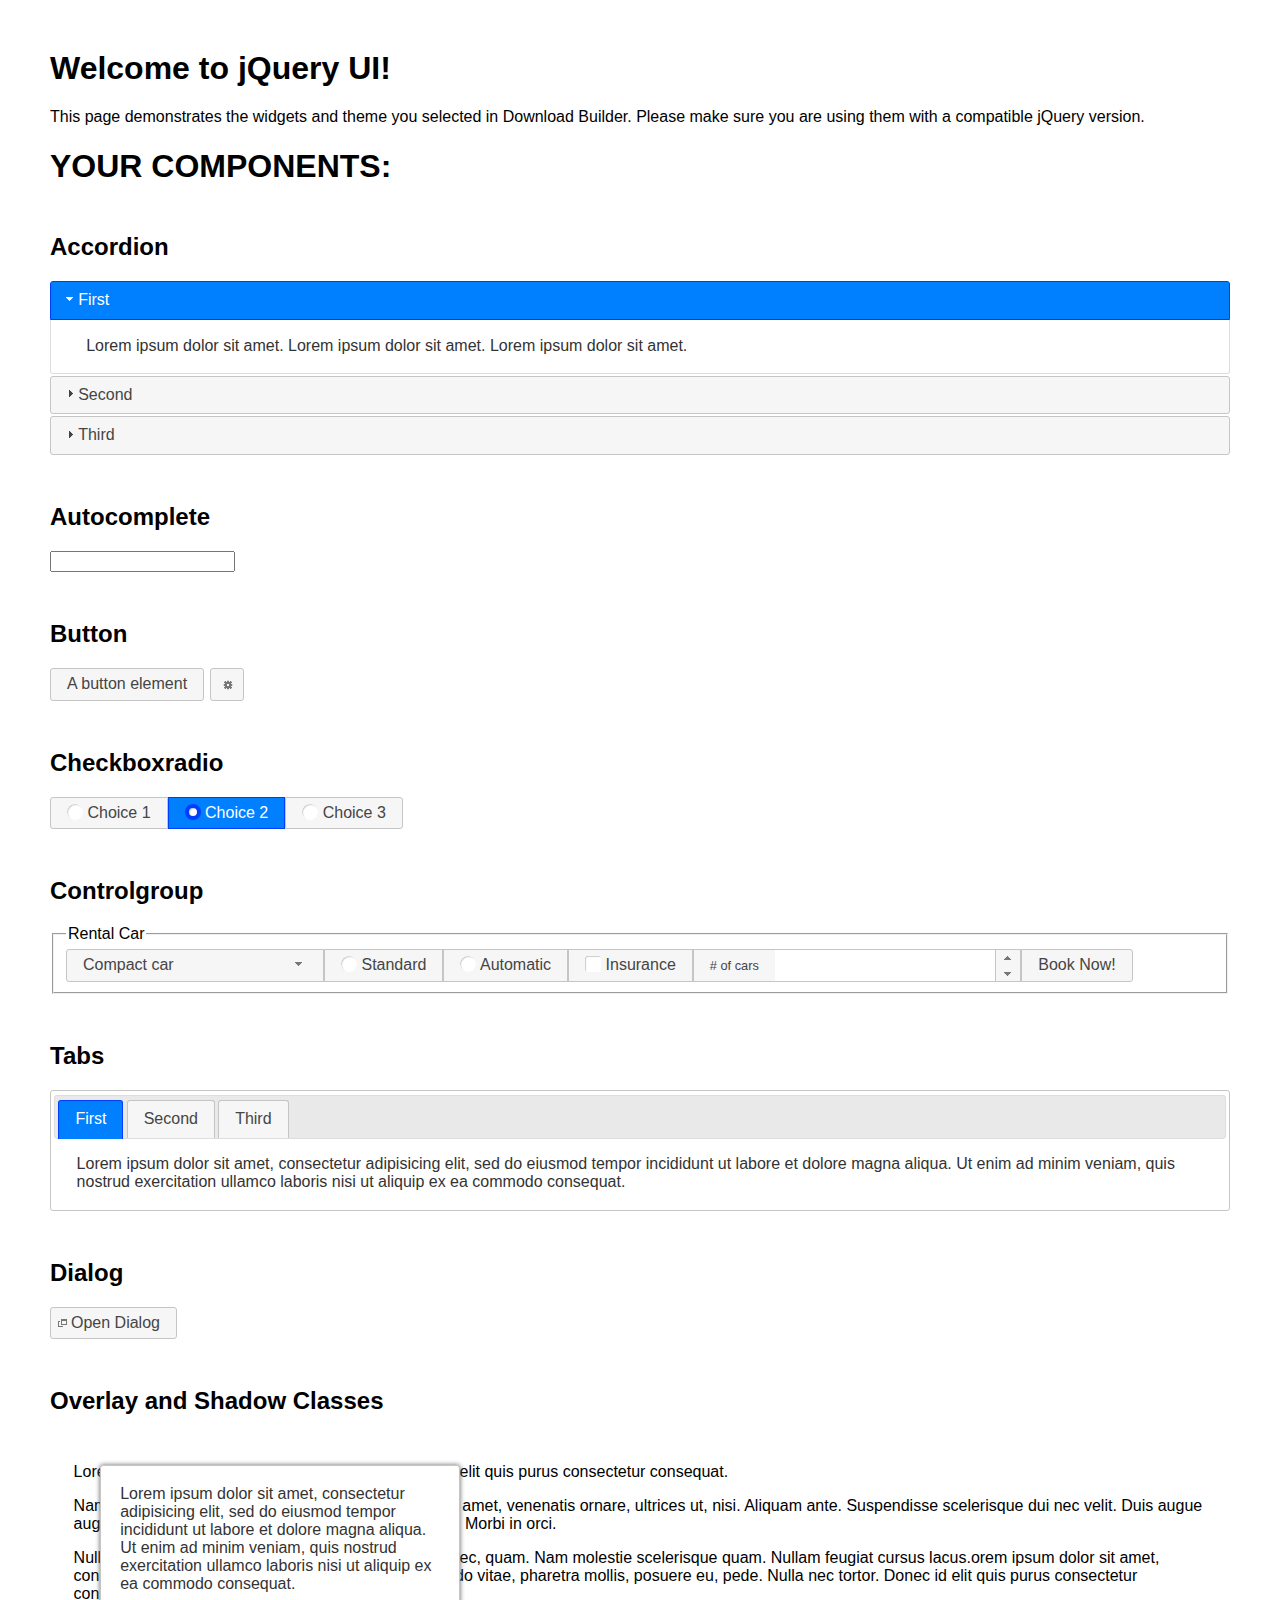
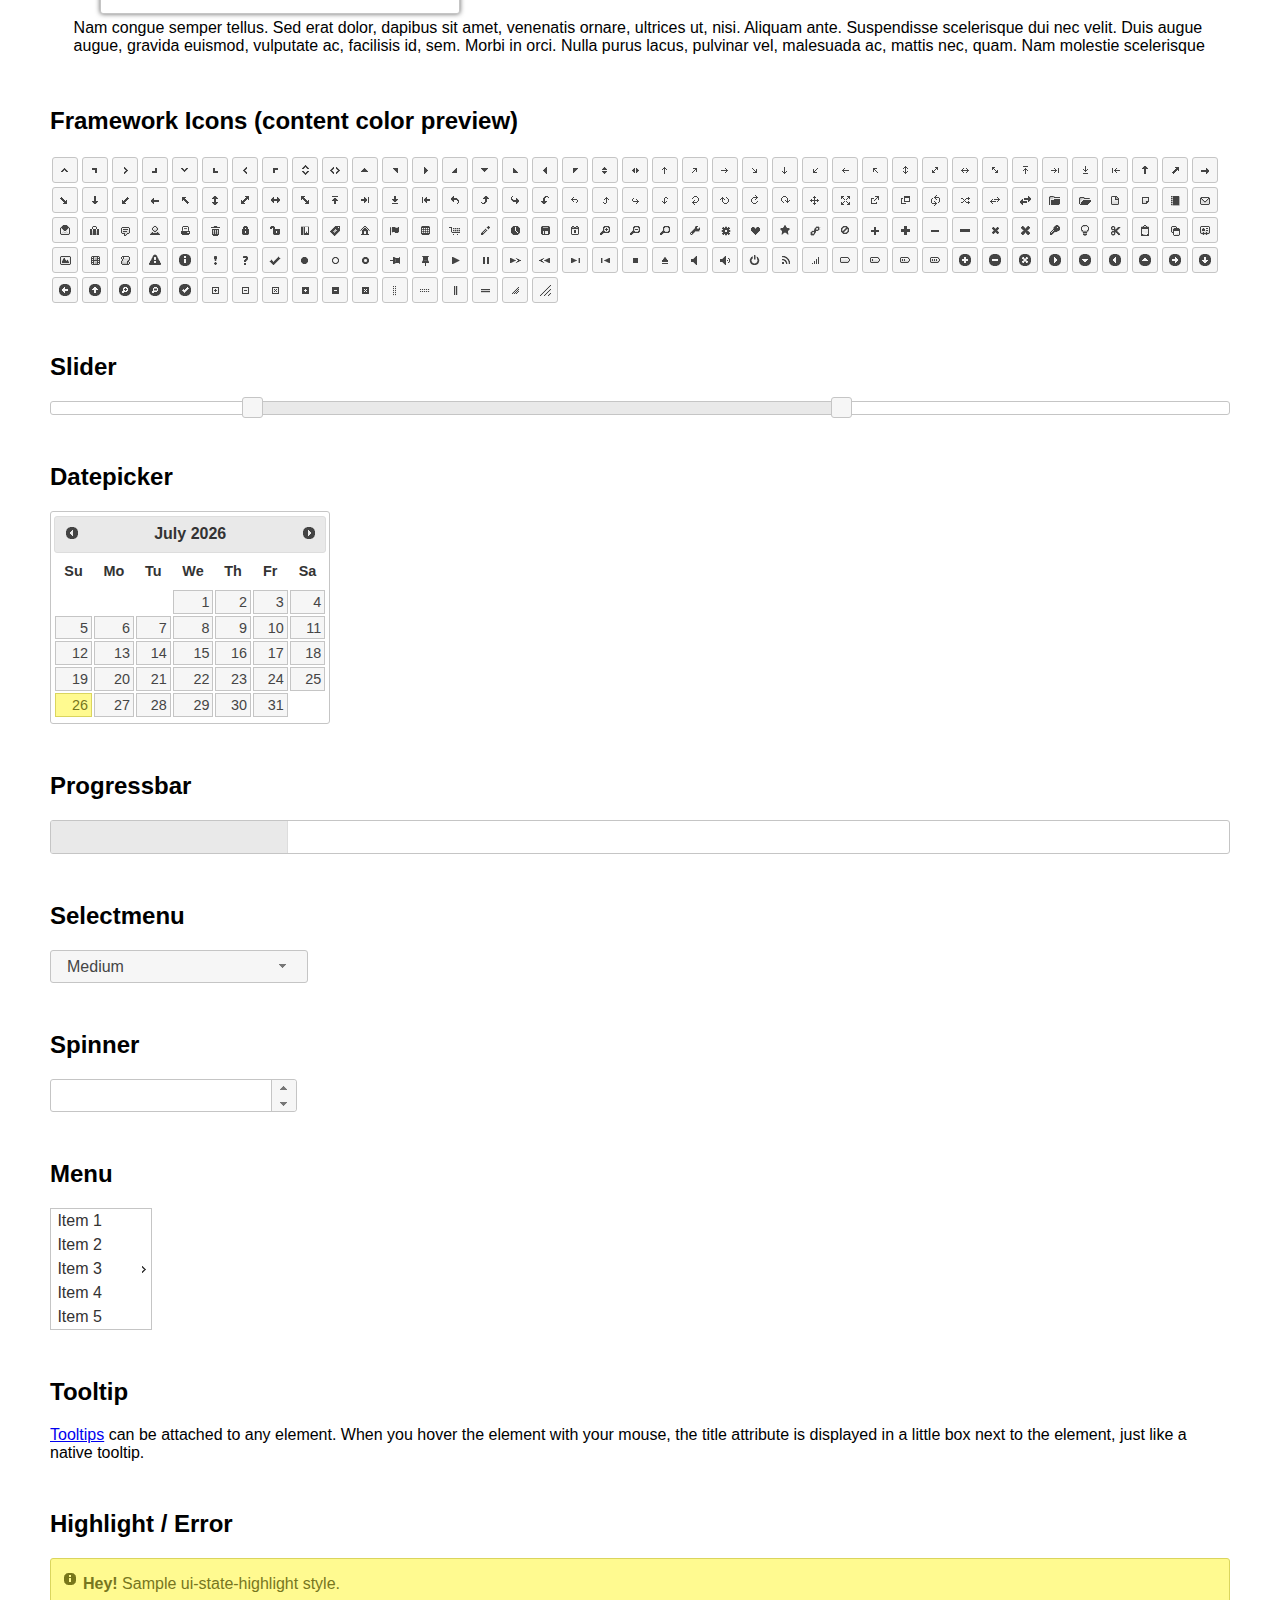
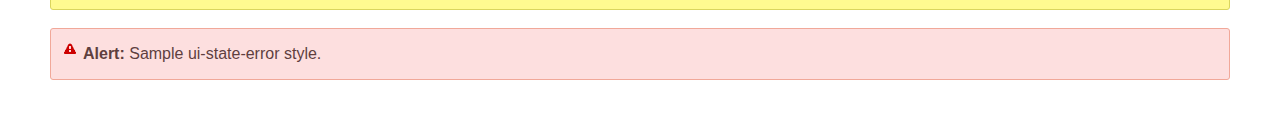
<file: vendor/jqueryui/index.html>
<!doctype html>
<html lang="us">
<head>
	<meta charset="utf-8">
	<title>jQuery UI Example Page</title>
	<link href="jquery-ui.css" rel="stylesheet">
	<style>
	body{
		font-family: "Trebuchet MS", sans-serif;
		margin: 50px;
	}
	.demoHeaders {
		margin-top: 2em;
	}
	#dialog-link {
		padding: .4em 1em .4em 20px;
		text-decoration: none;
		position: relative;
	}
	#dialog-link span.ui-icon {
		margin: 0 5px 0 0;
		position: absolute;
		left: .2em;
		top: 50%;
		margin-top: -8px;
	}
	#icons {
		margin: 0;
		padding: 0;
	}
	#icons li {
		margin: 2px;
		position: relative;
		padding: 4px 0;
		cursor: pointer;
		float: left;
		list-style: none;
	}
	#icons span.ui-icon {
		float: left;
		margin: 0 4px;
	}
	.fakewindowcontain .ui-widget-overlay {
		position: absolute;
	}
	select {
		width: 200px;
	}
	</style>
</head>
<body>

<h1>Welcome to jQuery UI!</h1>

<div class="ui-widget">
	<p>This page demonstrates the widgets and theme you selected in Download Builder. Please make sure you are using them with a compatible jQuery version.</p>
</div>

<h1>YOUR COMPONENTS:</h1>


<!-- Accordion -->
<h2 class="demoHeaders">Accordion</h2>
<div id="accordion">
	<h3>First</h3>
	<div>Lorem ipsum dolor sit amet. Lorem ipsum dolor sit amet. Lorem ipsum dolor sit amet.</div>
	<h3>Second</h3>
	<div>Phasellus mattis tincidunt nibh.</div>
	<h3>Third</h3>
	<div>Nam dui erat, auctor a, dignissim quis.</div>
</div>



<!-- Autocomplete -->
<h2 class="demoHeaders">Autocomplete</h2>
<div>
	<input id="autocomplete" title="type &quot;a&quot;">
</div>



<!-- Button -->
<h2 class="demoHeaders">Button</h2>
<button id="button">A button element</button>
<button id="button-icon">An icon-only button</button>



<!-- Checkboxradio -->
<h2 class="demoHeaders">Checkboxradio</h2>
<form style="margin-top: 1em;">
	<div id="radioset">
		<input type="radio" id="radio1" name="radio"><label for="radio1">Choice 1</label>
		<input type="radio" id="radio2" name="radio" checked="checked"><label for="radio2">Choice 2</label>
		<input type="radio" id="radio3" name="radio"><label for="radio3">Choice 3</label>
	</div>
</form>



<!-- Controlgroup -->
<h2 class="demoHeaders">Controlgroup</h2>
<fieldset>
	<legend>Rental Car</legend>
	<div id="controlgroup">
		<select id="car-type">
			<option>Compact car</option>
			<option>Midsize car</option>
			<option>Full size car</option>
			<option>SUV</option>
			<option>Luxury</option>
			<option>Truck</option>
			<option>Van</option>
		</select>
		<label for="transmission-standard">Standard</label>
		<input type="radio" name="transmission" id="transmission-standard">
		<label for="transmission-automatic">Automatic</label>
		<input type="radio" name="transmission" id="transmission-automatic">
		<label for="insurance">Insurance</label>
		<input type="checkbox" name="insurance" id="insurance">
		<label for="horizontal-spinner" class="ui-controlgroup-label"># of cars</label>
		<input id="horizontal-spinner" class="ui-spinner-input">
		<button>Book Now!</button>
	</div>
</fieldset>



<!-- Tabs -->
<h2 class="demoHeaders">Tabs</h2>
<div id="tabs">
	<ul>
		<li><a href="#tabs-1">First</a></li>
		<li><a href="#tabs-2">Second</a></li>
		<li><a href="#tabs-3">Third</a></li>
	</ul>
	<div id="tabs-1">Lorem ipsum dolor sit amet, consectetur adipisicing elit, sed do eiusmod tempor incididunt ut labore et dolore magna aliqua. Ut enim ad minim veniam, quis nostrud exercitation ullamco laboris nisi ut aliquip ex ea commodo consequat.</div>
	<div id="tabs-2">Phasellus mattis tincidunt nibh. Cras orci urna, blandit id, pretium vel, aliquet ornare, felis. Maecenas scelerisque sem non nisl. Fusce sed lorem in enim dictum bibendum.</div>
	<div id="tabs-3">Nam dui erat, auctor a, dignissim quis, sollicitudin eu, felis. Pellentesque nisi urna, interdum eget, sagittis et, consequat vestibulum, lacus. Mauris porttitor ullamcorper augue.</div>
</div>



<h2 class="demoHeaders">Dialog</h2>
<p>
	<button id="dialog-link" class="ui-button ui-corner-all ui-widget">
		<span class="ui-icon ui-icon-newwin"></span>Open Dialog
	</button>
</p>

<h2 class="demoHeaders">Overlay and Shadow Classes</h2>
<div style="position: relative; width: 96%; height: 200px; padding:1% 2%; overflow:hidden;" class="fakewindowcontain">
	<p>Lorem ipsum dolor sit amet,  Nulla nec tortor. Donec id elit quis purus consectetur consequat. </p><p>Nam congue semper tellus. Sed erat dolor, dapibus sit amet, venenatis ornare, ultrices ut, nisi. Aliquam ante. Suspendisse scelerisque dui nec velit. Duis augue augue, gravida euismod, vulputate ac, facilisis id, sem. Morbi in orci. </p><p>Nulla purus lacus, pulvinar vel, malesuada ac, mattis nec, quam. Nam molestie scelerisque quam. Nullam feugiat cursus lacus.orem ipsum dolor sit amet, consectetur adipiscing elit. Donec libero risus, commodo vitae, pharetra mollis, posuere eu, pede. Nulla nec tortor. Donec id elit quis purus consectetur consequat. </p><p>Nam congue semper tellus. Sed erat dolor, dapibus sit amet, venenatis ornare, ultrices ut, nisi. Aliquam ante. Suspendisse scelerisque dui nec velit. Duis augue augue, gravida euismod, vulputate ac, facilisis id, sem. Morbi in orci. Nulla purus lacus, pulvinar vel, malesuada ac, mattis nec, quam. Nam molestie scelerisque quam. </p><p>Nullam feugiat cursus lacus.orem ipsum dolor sit amet, consectetur adipiscing elit. Donec libero risus, commodo vitae, pharetra mollis, posuere eu, pede. Nulla nec tortor. Donec id elit quis purus consectetur consequat. Nam congue semper tellus. Sed erat dolor, dapibus sit amet, venenatis ornare, ultrices ut, nisi. Aliquam ante. </p><p>Suspendisse scelerisque dui nec velit. Duis augue augue, gravida euismod, vulputate ac, facilisis id, sem. Morbi in orci. Nulla purus lacus, pulvinar vel, malesuada ac, mattis nec, quam. Nam molestie scelerisque quam. Nullam feugiat cursus lacus.orem ipsum dolor sit amet, consectetur adipiscing elit. Donec libero risus, commodo vitae, pharetra mollis, posuere eu, pede. Nulla nec tortor. Donec id elit quis purus consectetur consequat. Nam congue semper tellus. Sed erat dolor, dapibus sit amet, venenatis ornare, ultrices ut, nisi. </p>

	<!-- ui-dialog -->
	<div class="ui-widget-overlay ui-front"></div>
	<div style="position: absolute; width: 320px; left: 50px; top: 30px; padding: 1.2em" class="ui-widget ui-front ui-widget-content ui-corner-all ui-widget-shadow">
		Lorem ipsum dolor sit amet, consectetur adipisicing elit, sed do eiusmod tempor incididunt ut labore et dolore magna aliqua. Ut enim ad minim veniam, quis nostrud exercitation ullamco laboris nisi ut aliquip ex ea commodo consequat.
	</div>

</div>

<!-- ui-dialog -->
<div id="dialog" title="Dialog Title">
	<p>Lorem ipsum dolor sit amet, consectetur adipisicing elit, sed do eiusmod tempor incididunt ut labore et dolore magna aliqua. Ut enim ad minim veniam, quis nostrud exercitation ullamco laboris nisi ut aliquip ex ea commodo consequat.</p>
</div>



<h2 class="demoHeaders">Framework Icons (content color preview)</h2>
<ul id="icons" class="ui-widget ui-helper-clearfix">
	<li class="ui-state-default ui-corner-all" title=".ui-icon-caret-1-n"><span class="ui-icon ui-icon-caret-1-n"></span></li>
	<li class="ui-state-default ui-corner-all" title=".ui-icon-caret-1-ne"><span class="ui-icon ui-icon-caret-1-ne"></span></li>
	<li class="ui-state-default ui-corner-all" title=".ui-icon-caret-1-e"><span class="ui-icon ui-icon-caret-1-e"></span></li>
	<li class="ui-state-default ui-corner-all" title=".ui-icon-caret-1-se"><span class="ui-icon ui-icon-caret-1-se"></span></li>
	<li class="ui-state-default ui-corner-all" title=".ui-icon-caret-1-s"><span class="ui-icon ui-icon-caret-1-s"></span></li>
	<li class="ui-state-default ui-corner-all" title=".ui-icon-caret-1-sw"><span class="ui-icon ui-icon-caret-1-sw"></span></li>
	<li class="ui-state-default ui-corner-all" title=".ui-icon-caret-1-w"><span class="ui-icon ui-icon-caret-1-w"></span></li>
	<li class="ui-state-default ui-corner-all" title=".ui-icon-caret-1-nw"><span class="ui-icon ui-icon-caret-1-nw"></span></li>
	<li class="ui-state-default ui-corner-all" title=".ui-icon-caret-2-n-s"><span class="ui-icon ui-icon-caret-2-n-s"></span></li>
	<li class="ui-state-default ui-corner-all" title=".ui-icon-caret-2-e-w"><span class="ui-icon ui-icon-caret-2-e-w"></span></li>
	<li class="ui-state-default ui-corner-all" title=".ui-icon-triangle-1-n"><span class="ui-icon ui-icon-triangle-1-n"></span></li>
	<li class="ui-state-default ui-corner-all" title=".ui-icon-triangle-1-ne"><span class="ui-icon ui-icon-triangle-1-ne"></span></li>
	<li class="ui-state-default ui-corner-all" title=".ui-icon-triangle-1-e"><span class="ui-icon ui-icon-triangle-1-e"></span></li>
	<li class="ui-state-default ui-corner-all" title=".ui-icon-triangle-1-se"><span class="ui-icon ui-icon-triangle-1-se"></span></li>
	<li class="ui-state-default ui-corner-all" title=".ui-icon-triangle-1-s"><span class="ui-icon ui-icon-triangle-1-s"></span></li>
	<li class="ui-state-default ui-corner-all" title=".ui-icon-triangle-1-sw"><span class="ui-icon ui-icon-triangle-1-sw"></span></li>
	<li class="ui-state-default ui-corner-all" title=".ui-icon-triangle-1-w"><span class="ui-icon ui-icon-triangle-1-w"></span></li>
	<li class="ui-state-default ui-corner-all" title=".ui-icon-triangle-1-nw"><span class="ui-icon ui-icon-triangle-1-nw"></span></li>
	<li class="ui-state-default ui-corner-all" title=".ui-icon-triangle-2-n-s"><span class="ui-icon ui-icon-triangle-2-n-s"></span></li>
	<li class="ui-state-default ui-corner-all" title=".ui-icon-triangle-2-e-w"><span class="ui-icon ui-icon-triangle-2-e-w"></span></li>
	<li class="ui-state-default ui-corner-all" title=".ui-icon-arrow-1-n"><span class="ui-icon ui-icon-arrow-1-n"></span></li>
	<li class="ui-state-default ui-corner-all" title=".ui-icon-arrow-1-ne"><span class="ui-icon ui-icon-arrow-1-ne"></span></li>
	<li class="ui-state-default ui-corner-all" title=".ui-icon-arrow-1-e"><span class="ui-icon ui-icon-arrow-1-e"></span></li>
	<li class="ui-state-default ui-corner-all" title=".ui-icon-arrow-1-se"><span class="ui-icon ui-icon-arrow-1-se"></span></li>
	<li class="ui-state-default ui-corner-all" title=".ui-icon-arrow-1-s"><span class="ui-icon ui-icon-arrow-1-s"></span></li>
	<li class="ui-state-default ui-corner-all" title=".ui-icon-arrow-1-sw"><span class="ui-icon ui-icon-arrow-1-sw"></span></li>
	<li class="ui-state-default ui-corner-all" title=".ui-icon-arrow-1-w"><span class="ui-icon ui-icon-arrow-1-w"></span></li>
	<li class="ui-state-default ui-corner-all" title=".ui-icon-arrow-1-nw"><span class="ui-icon ui-icon-arrow-1-nw"></span></li>
	<li class="ui-state-default ui-corner-all" title=".ui-icon-arrow-2-n-s"><span class="ui-icon ui-icon-arrow-2-n-s"></span></li>
	<li class="ui-state-default ui-corner-all" title=".ui-icon-arrow-2-ne-sw"><span class="ui-icon ui-icon-arrow-2-ne-sw"></span></li>
	<li class="ui-state-default ui-corner-all" title=".ui-icon-arrow-2-e-w"><span class="ui-icon ui-icon-arrow-2-e-w"></span></li>
	<li class="ui-state-default ui-corner-all" title=".ui-icon-arrow-2-se-nw"><span class="ui-icon ui-icon-arrow-2-se-nw"></span></li>
	<li class="ui-state-default ui-corner-all" title=".ui-icon-arrowstop-1-n"><span class="ui-icon ui-icon-arrowstop-1-n"></span></li>
	<li class="ui-state-default ui-corner-all" title=".ui-icon-arrowstop-1-e"><span class="ui-icon ui-icon-arrowstop-1-e"></span></li>
	<li class="ui-state-default ui-corner-all" title=".ui-icon-arrowstop-1-s"><span class="ui-icon ui-icon-arrowstop-1-s"></span></li>
	<li class="ui-state-default ui-corner-all" title=".ui-icon-arrowstop-1-w"><span class="ui-icon ui-icon-arrowstop-1-w"></span></li>
	<li class="ui-state-default ui-corner-all" title=".ui-icon-arrowthick-1-n"><span class="ui-icon ui-icon-arrowthick-1-n"></span></li>
	<li class="ui-state-default ui-corner-all" title=".ui-icon-arrowthick-1-ne"><span class="ui-icon ui-icon-arrowthick-1-ne"></span></li>
	<li class="ui-state-default ui-corner-all" title=".ui-icon-arrowthick-1-e"><span class="ui-icon ui-icon-arrowthick-1-e"></span></li>
	<li class="ui-state-default ui-corner-all" title=".ui-icon-arrowthick-1-se"><span class="ui-icon ui-icon-arrowthick-1-se"></span></li>
	<li class="ui-state-default ui-corner-all" title=".ui-icon-arrowthick-1-s"><span class="ui-icon ui-icon-arrowthick-1-s"></span></li>
	<li class="ui-state-default ui-corner-all" title=".ui-icon-arrowthick-1-sw"><span class="ui-icon ui-icon-arrowthick-1-sw"></span></li>
	<li class="ui-state-default ui-corner-all" title=".ui-icon-arrowthick-1-w"><span class="ui-icon ui-icon-arrowthick-1-w"></span></li>
	<li class="ui-state-default ui-corner-all" title=".ui-icon-arrowthick-1-nw"><span class="ui-icon ui-icon-arrowthick-1-nw"></span></li>
	<li class="ui-state-default ui-corner-all" title=".ui-icon-arrowthick-2-n-s"><span class="ui-icon ui-icon-arrowthick-2-n-s"></span></li>
	<li class="ui-state-default ui-corner-all" title=".ui-icon-arrowthick-2-ne-sw"><span class="ui-icon ui-icon-arrowthick-2-ne-sw"></span></li>
	<li class="ui-state-default ui-corner-all" title=".ui-icon-arrowthick-2-e-w"><span class="ui-icon ui-icon-arrowthick-2-e-w"></span></li>
	<li class="ui-state-default ui-corner-all" title=".ui-icon-arrowthick-2-se-nw"><span class="ui-icon ui-icon-arrowthick-2-se-nw"></span></li>
	<li class="ui-state-default ui-corner-all" title=".ui-icon-arrowthickstop-1-n"><span class="ui-icon ui-icon-arrowthickstop-1-n"></span></li>
	<li class="ui-state-default ui-corner-all" title=".ui-icon-arrowthickstop-1-e"><span class="ui-icon ui-icon-arrowthickstop-1-e"></span></li>
	<li class="ui-state-default ui-corner-all" title=".ui-icon-arrowthickstop-1-s"><span class="ui-icon ui-icon-arrowthickstop-1-s"></span></li>
	<li class="ui-state-default ui-corner-all" title=".ui-icon-arrowthickstop-1-w"><span class="ui-icon ui-icon-arrowthickstop-1-w"></span></li>
	<li class="ui-state-default ui-corner-all" title=".ui-icon-arrowreturnthick-1-w"><span class="ui-icon ui-icon-arrowreturnthick-1-w"></span></li>
	<li class="ui-state-default ui-corner-all" title=".ui-icon-arrowreturnthick-1-n"><span class="ui-icon ui-icon-arrowreturnthick-1-n"></span></li>
	<li class="ui-state-default ui-corner-all" title=".ui-icon-arrowreturnthick-1-e"><span class="ui-icon ui-icon-arrowreturnthick-1-e"></span></li>
	<li class="ui-state-default ui-corner-all" title=".ui-icon-arrowreturnthick-1-s"><span class="ui-icon ui-icon-arrowreturnthick-1-s"></span></li>
	<li class="ui-state-default ui-corner-all" title=".ui-icon-arrowreturn-1-w"><span class="ui-icon ui-icon-arrowreturn-1-w"></span></li>
	<li class="ui-state-default ui-corner-all" title=".ui-icon-arrowreturn-1-n"><span class="ui-icon ui-icon-arrowreturn-1-n"></span></li>
	<li class="ui-state-default ui-corner-all" title=".ui-icon-arrowreturn-1-e"><span class="ui-icon ui-icon-arrowreturn-1-e"></span></li>
	<li class="ui-state-default ui-corner-all" title=".ui-icon-arrowreturn-1-s"><span class="ui-icon ui-icon-arrowreturn-1-s"></span></li>
	<li class="ui-state-default ui-corner-all" title=".ui-icon-arrowrefresh-1-w"><span class="ui-icon ui-icon-arrowrefresh-1-w"></span></li>
	<li class="ui-state-default ui-corner-all" title=".ui-icon-arrowrefresh-1-n"><span class="ui-icon ui-icon-arrowrefresh-1-n"></span></li>
	<li class="ui-state-default ui-corner-all" title=".ui-icon-arrowrefresh-1-e"><span class="ui-icon ui-icon-arrowrefresh-1-e"></span></li>
	<li class="ui-state-default ui-corner-all" title=".ui-icon-arrowrefresh-1-s"><span class="ui-icon ui-icon-arrowrefresh-1-s"></span></li>
	<li class="ui-state-default ui-corner-all" title=".ui-icon-arrow-4"><span class="ui-icon ui-icon-arrow-4"></span></li>
	<li class="ui-state-default ui-corner-all" title=".ui-icon-arrow-4-diag"><span class="ui-icon ui-icon-arrow-4-diag"></span></li>
	<li class="ui-state-default ui-corner-all" title=".ui-icon-extlink"><span class="ui-icon ui-icon-extlink"></span></li>
	<li class="ui-state-default ui-corner-all" title=".ui-icon-newwin"><span class="ui-icon ui-icon-newwin"></span></li>
	<li class="ui-state-default ui-corner-all" title=".ui-icon-refresh"><span class="ui-icon ui-icon-refresh"></span></li>
	<li class="ui-state-default ui-corner-all" title=".ui-icon-shuffle"><span class="ui-icon ui-icon-shuffle"></span></li>
	<li class="ui-state-default ui-corner-all" title=".ui-icon-transfer-e-w"><span class="ui-icon ui-icon-transfer-e-w"></span></li>
	<li class="ui-state-default ui-corner-all" title=".ui-icon-transferthick-e-w"><span class="ui-icon ui-icon-transferthick-e-w"></span></li>
	<li class="ui-state-default ui-corner-all" title=".ui-icon-folder-collapsed"><span class="ui-icon ui-icon-folder-collapsed"></span></li>
	<li class="ui-state-default ui-corner-all" title=".ui-icon-folder-open"><span class="ui-icon ui-icon-folder-open"></span></li>
	<li class="ui-state-default ui-corner-all" title=".ui-icon-document"><span class="ui-icon ui-icon-document"></span></li>
	<li class="ui-state-default ui-corner-all" title=".ui-icon-document-b"><span class="ui-icon ui-icon-document-b"></span></li>
	<li class="ui-state-default ui-corner-all" title=".ui-icon-note"><span class="ui-icon ui-icon-note"></span></li>
	<li class="ui-state-default ui-corner-all" title=".ui-icon-mail-closed"><span class="ui-icon ui-icon-mail-closed"></span></li>
	<li class="ui-state-default ui-corner-all" title=".ui-icon-mail-open"><span class="ui-icon ui-icon-mail-open"></span></li>
	<li class="ui-state-default ui-corner-all" title=".ui-icon-suitcase"><span class="ui-icon ui-icon-suitcase"></span></li>
	<li class="ui-state-default ui-corner-all" title=".ui-icon-comment"><span class="ui-icon ui-icon-comment"></span></li>
	<li class="ui-state-default ui-corner-all" title=".ui-icon-person"><span class="ui-icon ui-icon-person"></span></li>
	<li class="ui-state-default ui-corner-all" title=".ui-icon-print"><span class="ui-icon ui-icon-print"></span></li>
	<li class="ui-state-default ui-corner-all" title=".ui-icon-trash"><span class="ui-icon ui-icon-trash"></span></li>
	<li class="ui-state-default ui-corner-all" title=".ui-icon-locked"><span class="ui-icon ui-icon-locked"></span></li>
	<li class="ui-state-default ui-corner-all" title=".ui-icon-unlocked"><span class="ui-icon ui-icon-unlocked"></span></li>
	<li class="ui-state-default ui-corner-all" title=".ui-icon-bookmark"><span class="ui-icon ui-icon-bookmark"></span></li>
	<li class="ui-state-default ui-corner-all" title=".ui-icon-tag"><span class="ui-icon ui-icon-tag"></span></li>
	<li class="ui-state-default ui-corner-all" title=".ui-icon-home"><span class="ui-icon ui-icon-home"></span></li>
	<li class="ui-state-default ui-corner-all" title=".ui-icon-flag"><span class="ui-icon ui-icon-flag"></span></li>
	<li class="ui-state-default ui-corner-all" title=".ui-icon-calculator"><span class="ui-icon ui-icon-calculator"></span></li>
	<li class="ui-state-default ui-corner-all" title=".ui-icon-cart"><span class="ui-icon ui-icon-cart"></span></li>
	<li class="ui-state-default ui-corner-all" title=".ui-icon-pencil"><span class="ui-icon ui-icon-pencil"></span></li>
	<li class="ui-state-default ui-corner-all" title=".ui-icon-clock"><span class="ui-icon ui-icon-clock"></span></li>
	<li class="ui-state-default ui-corner-all" title=".ui-icon-disk"><span class="ui-icon ui-icon-disk"></span></li>
	<li class="ui-state-default ui-corner-all" title=".ui-icon-calendar"><span class="ui-icon ui-icon-calendar"></span></li>
	<li class="ui-state-default ui-corner-all" title=".ui-icon-zoomin"><span class="ui-icon ui-icon-zoomin"></span></li>
	<li class="ui-state-default ui-corner-all" title=".ui-icon-zoomout"><span class="ui-icon ui-icon-zoomout"></span></li>
	<li class="ui-state-default ui-corner-all" title=".ui-icon-search"><span class="ui-icon ui-icon-search"></span></li>
	<li class="ui-state-default ui-corner-all" title=".ui-icon-wrench"><span class="ui-icon ui-icon-wrench"></span></li>
	<li class="ui-state-default ui-corner-all" title=".ui-icon-gear"><span class="ui-icon ui-icon-gear"></span></li>
	<li class="ui-state-default ui-corner-all" title=".ui-icon-heart"><span class="ui-icon ui-icon-heart"></span></li>
	<li class="ui-state-default ui-corner-all" title=".ui-icon-star"><span class="ui-icon ui-icon-star"></span></li>
	<li class="ui-state-default ui-corner-all" title=".ui-icon-link"><span class="ui-icon ui-icon-link"></span></li>
	<li class="ui-state-default ui-corner-all" title=".ui-icon-cancel"><span class="ui-icon ui-icon-cancel"></span></li>
	<li class="ui-state-default ui-corner-all" title=".ui-icon-plus"><span class="ui-icon ui-icon-plus"></span></li>
	<li class="ui-state-default ui-corner-all" title=".ui-icon-plusthick"><span class="ui-icon ui-icon-plusthick"></span></li>
	<li class="ui-state-default ui-corner-all" title=".ui-icon-minus"><span class="ui-icon ui-icon-minus"></span></li>
	<li class="ui-state-default ui-corner-all" title=".ui-icon-minusthick"><span class="ui-icon ui-icon-minusthick"></span></li>
	<li class="ui-state-default ui-corner-all" title=".ui-icon-close"><span class="ui-icon ui-icon-close"></span></li>
	<li class="ui-state-default ui-corner-all" title=".ui-icon-closethick"><span class="ui-icon ui-icon-closethick"></span></li>
	<li class="ui-state-default ui-corner-all" title=".ui-icon-key"><span class="ui-icon ui-icon-key"></span></li>
	<li class="ui-state-default ui-corner-all" title=".ui-icon-lightbulb"><span class="ui-icon ui-icon-lightbulb"></span></li>
	<li class="ui-state-default ui-corner-all" title=".ui-icon-scissors"><span class="ui-icon ui-icon-scissors"></span></li>
	<li class="ui-state-default ui-corner-all" title=".ui-icon-clipboard"><span class="ui-icon ui-icon-clipboard"></span></li>
	<li class="ui-state-default ui-corner-all" title=".ui-icon-copy"><span class="ui-icon ui-icon-copy"></span></li>
	<li class="ui-state-default ui-corner-all" title=".ui-icon-contact"><span class="ui-icon ui-icon-contact"></span></li>
	<li class="ui-state-default ui-corner-all" title=".ui-icon-image"><span class="ui-icon ui-icon-image"></span></li>
	<li class="ui-state-default ui-corner-all" title=".ui-icon-video"><span class="ui-icon ui-icon-video"></span></li>
	<li class="ui-state-default ui-corner-all" title=".ui-icon-script"><span class="ui-icon ui-icon-script"></span></li>
	<li class="ui-state-default ui-corner-all" title=".ui-icon-alert"><span class="ui-icon ui-icon-alert"></span></li>
	<li class="ui-state-default ui-corner-all" title=".ui-icon-info"><span class="ui-icon ui-icon-info"></span></li>
	<li class="ui-state-default ui-corner-all" title=".ui-icon-notice"><span class="ui-icon ui-icon-notice"></span></li>
	<li class="ui-state-default ui-corner-all" title=".ui-icon-help"><span class="ui-icon ui-icon-help"></span></li>
	<li class="ui-state-default ui-corner-all" title=".ui-icon-check"><span class="ui-icon ui-icon-check"></span></li>
	<li class="ui-state-default ui-corner-all" title=".ui-icon-bullet"><span class="ui-icon ui-icon-bullet"></span></li>
	<li class="ui-state-default ui-corner-all" title=".ui-icon-radio-off"><span class="ui-icon ui-icon-radio-off"></span></li>
	<li class="ui-state-default ui-corner-all" title=".ui-icon-radio-on"><span class="ui-icon ui-icon-radio-on"></span></li>
	<li class="ui-state-default ui-corner-all" title=".ui-icon-pin-w"><span class="ui-icon ui-icon-pin-w"></span></li>
	<li class="ui-state-default ui-corner-all" title=".ui-icon-pin-s"><span class="ui-icon ui-icon-pin-s"></span></li>
	<li class="ui-state-default ui-corner-all" title=".ui-icon-play"><span class="ui-icon ui-icon-play"></span></li>
	<li class="ui-state-default ui-corner-all" title=".ui-icon-pause"><span class="ui-icon ui-icon-pause"></span></li>
	<li class="ui-state-default ui-corner-all" title=".ui-icon-seek-next"><span class="ui-icon ui-icon-seek-next"></span></li>
	<li class="ui-state-default ui-corner-all" title=".ui-icon-seek-prev"><span class="ui-icon ui-icon-seek-prev"></span></li>
	<li class="ui-state-default ui-corner-all" title=".ui-icon-seek-end"><span class="ui-icon ui-icon-seek-end"></span></li>
	<li class="ui-state-default ui-corner-all" title=".ui-icon-seek-first"><span class="ui-icon ui-icon-seek-first"></span></li>
	<li class="ui-state-default ui-corner-all" title=".ui-icon-stop"><span class="ui-icon ui-icon-stop"></span></li>
	<li class="ui-state-default ui-corner-all" title=".ui-icon-eject"><span class="ui-icon ui-icon-eject"></span></li>
	<li class="ui-state-default ui-corner-all" title=".ui-icon-volume-off"><span class="ui-icon ui-icon-volume-off"></span></li>
	<li class="ui-state-default ui-corner-all" title=".ui-icon-volume-on"><span class="ui-icon ui-icon-volume-on"></span></li>
	<li class="ui-state-default ui-corner-all" title=".ui-icon-power"><span class="ui-icon ui-icon-power"></span></li>
	<li class="ui-state-default ui-corner-all" title=".ui-icon-signal-diag"><span class="ui-icon ui-icon-signal-diag"></span></li>
	<li class="ui-state-default ui-corner-all" title=".ui-icon-signal"><span class="ui-icon ui-icon-signal"></span></li>
	<li class="ui-state-default ui-corner-all" title=".ui-icon-battery-0"><span class="ui-icon ui-icon-battery-0"></span></li>
	<li class="ui-state-default ui-corner-all" title=".ui-icon-battery-1"><span class="ui-icon ui-icon-battery-1"></span></li>
	<li class="ui-state-default ui-corner-all" title=".ui-icon-battery-2"><span class="ui-icon ui-icon-battery-2"></span></li>
	<li class="ui-state-default ui-corner-all" title=".ui-icon-battery-3"><span class="ui-icon ui-icon-battery-3"></span></li>
	<li class="ui-state-default ui-corner-all" title=".ui-icon-circle-plus"><span class="ui-icon ui-icon-circle-plus"></span></li>
	<li class="ui-state-default ui-corner-all" title=".ui-icon-circle-minus"><span class="ui-icon ui-icon-circle-minus"></span></li>
	<li class="ui-state-default ui-corner-all" title=".ui-icon-circle-close"><span class="ui-icon ui-icon-circle-close"></span></li>
	<li class="ui-state-default ui-corner-all" title=".ui-icon-circle-triangle-e"><span class="ui-icon ui-icon-circle-triangle-e"></span></li>
	<li class="ui-state-default ui-corner-all" title=".ui-icon-circle-triangle-s"><span class="ui-icon ui-icon-circle-triangle-s"></span></li>
	<li class="ui-state-default ui-corner-all" title=".ui-icon-circle-triangle-w"><span class="ui-icon ui-icon-circle-triangle-w"></span></li>
	<li class="ui-state-default ui-corner-all" title=".ui-icon-circle-triangle-n"><span class="ui-icon ui-icon-circle-triangle-n"></span></li>
	<li class="ui-state-default ui-corner-all" title=".ui-icon-circle-arrow-e"><span class="ui-icon ui-icon-circle-arrow-e"></span></li>
	<li class="ui-state-default ui-corner-all" title=".ui-icon-circle-arrow-s"><span class="ui-icon ui-icon-circle-arrow-s"></span></li>
	<li class="ui-state-default ui-corner-all" title=".ui-icon-circle-arrow-w"><span class="ui-icon ui-icon-circle-arrow-w"></span></li>
	<li class="ui-state-default ui-corner-all" title=".ui-icon-circle-arrow-n"><span class="ui-icon ui-icon-circle-arrow-n"></span></li>
	<li class="ui-state-default ui-corner-all" title=".ui-icon-circle-zoomin"><span class="ui-icon ui-icon-circle-zoomin"></span></li>
	<li class="ui-state-default ui-corner-all" title=".ui-icon-circle-zoomout"><span class="ui-icon ui-icon-circle-zoomout"></span></li>
	<li class="ui-state-default ui-corner-all" title=".ui-icon-circle-check"><span class="ui-icon ui-icon-circle-check"></span></li>
	<li class="ui-state-default ui-corner-all" title=".ui-icon-circlesmall-plus"><span class="ui-icon ui-icon-circlesmall-plus"></span></li>
	<li class="ui-state-default ui-corner-all" title=".ui-icon-circlesmall-minus"><span class="ui-icon ui-icon-circlesmall-minus"></span></li>
	<li class="ui-state-default ui-corner-all" title=".ui-icon-circlesmall-close"><span class="ui-icon ui-icon-circlesmall-close"></span></li>
	<li class="ui-state-default ui-corner-all" title=".ui-icon-squaresmall-plus"><span class="ui-icon ui-icon-squaresmall-plus"></span></li>
	<li class="ui-state-default ui-corner-all" title=".ui-icon-squaresmall-minus"><span class="ui-icon ui-icon-squaresmall-minus"></span></li>
	<li class="ui-state-default ui-corner-all" title=".ui-icon-squaresmall-close"><span class="ui-icon ui-icon-squaresmall-close"></span></li>
	<li class="ui-state-default ui-corner-all" title=".ui-icon-grip-dotted-vertical"><span class="ui-icon ui-icon-grip-dotted-vertical"></span></li>
	<li class="ui-state-default ui-corner-all" title=".ui-icon-grip-dotted-horizontal"><span class="ui-icon ui-icon-grip-dotted-horizontal"></span></li>
	<li class="ui-state-default ui-corner-all" title=".ui-icon-grip-solid-vertical"><span class="ui-icon ui-icon-grip-solid-vertical"></span></li>
	<li class="ui-state-default ui-corner-all" title=".ui-icon-grip-solid-horizontal"><span class="ui-icon ui-icon-grip-solid-horizontal"></span></li>
	<li class="ui-state-default ui-corner-all" title=".ui-icon-gripsmall-diagonal-se"><span class="ui-icon ui-icon-gripsmall-diagonal-se"></span></li>
	<li class="ui-state-default ui-corner-all" title=".ui-icon-grip-diagonal-se"><span class="ui-icon ui-icon-grip-diagonal-se"></span></li>
</ul>


<!-- Slider -->
<h2 class="demoHeaders">Slider</h2>
<div id="slider"></div>



<!-- Datepicker -->
<h2 class="demoHeaders">Datepicker</h2>
<div id="datepicker"></div>



<!-- Progressbar -->
<h2 class="demoHeaders">Progressbar</h2>
<div id="progressbar"></div>



<!-- Progressbar -->
<h2 class="demoHeaders">Selectmenu</h2>
<select id="selectmenu">
	<option>Slower</option>
	<option>Slow</option>
	<option selected="selected">Medium</option>
	<option>Fast</option>
	<option>Faster</option>
</select>



<!-- Spinner -->
<h2 class="demoHeaders">Spinner</h2>
<input id="spinner">



<!-- Menu -->
<h2 class="demoHeaders">Menu</h2>
<ul style="width:100px;" id="menu">
	<li><div>Item 1</div></li>
	<li><div>Item 2</div></li>
	<li><div>Item 3</div>
		<ul>
			<li><div>Item 3-1</div></li>
			<li><div>Item 3-2</div></li>
			<li><div>Item 3-3</div></li>
			<li><div>Item 3-4</div></li>
			<li><div>Item 3-5</div></li>
		</ul>
	</li>
	<li><div>Item 4</div></li>
	<li><div>Item 5</div></li>
</ul>



<!-- Tooltip -->
<h2 class="demoHeaders">Tooltip</h2>
<p id="tooltip">
	<a href="#" title="That&apos;s what this widget is">Tooltips</a> can be attached to any element. When you hover
the element with your mouse, the title attribute is displayed in a little box next to the element, just like a native tooltip.
</p>


<!-- Highlight / Error -->
<h2 class="demoHeaders">Highlight / Error</h2>
<div class="ui-widget">
	<div class="ui-state-highlight ui-corner-all" style="margin-top: 20px; padding: 0 .7em;">
		<p><span class="ui-icon ui-icon-info" style="float: left; margin-right: .3em;"></span>
		<strong>Hey!</strong> Sample ui-state-highlight style.</p>
	</div>
</div>
<br>
<div class="ui-widget">
	<div class="ui-state-error ui-corner-all" style="padding: 0 .7em;">
		<p><span class="ui-icon ui-icon-alert" style="float: left; margin-right: .3em;"></span>
		<strong>Alert:</strong> Sample ui-state-error style.</p>
	</div>
</div>

<script src="external/jquery/jquery.js"></script>
<script src="jquery-ui.js"></script>
<script>

$( "#accordion" ).accordion();



var availableTags = [
	"ActionScript",
	"AppleScript",
	"Asp",
	"BASIC",
	"C",
	"C++",
	"Clojure",
	"COBOL",
	"ColdFusion",
	"Erlang",
	"Fortran",
	"Groovy",
	"Haskell",
	"Java",
	"JavaScript",
	"Lisp",
	"Perl",
	"PHP",
	"Python",
	"Ruby",
	"Scala",
	"Scheme"
];
$( "#autocomplete" ).autocomplete({
	source: availableTags
});



$( "#button" ).button();
$( "#button-icon" ).button({
	icon: "ui-icon-gear",
	showLabel: false
});



$( "#radioset" ).buttonset();



$( "#controlgroup" ).controlgroup();



$( "#tabs" ).tabs();



$( "#dialog" ).dialog({
	autoOpen: false,
	width: 400,
	buttons: [
		{
			text: "Ok",
			click: function() {
				$( this ).dialog( "close" );
			}
		},
		{
			text: "Cancel",
			click: function() {
				$( this ).dialog( "close" );
			}
		}
	]
});

// Link to open the dialog
$( "#dialog-link" ).click(function( event ) {
	$( "#dialog" ).dialog( "open" );
	event.preventDefault();
});



$( "#datepicker" ).datepicker({
	inline: true
});



$( "#slider" ).slider({
	range: true,
	values: [ 17, 67 ]
});



$( "#progressbar" ).progressbar({
	value: 20
});



$( "#spinner" ).spinner();



$( "#menu" ).menu();



$( "#tooltip" ).tooltip();



$( "#selectmenu" ).selectmenu();


// Hover states on the static widgets
$( "#dialog-link, #icons li" ).hover(
	function() {
		$( this ).addClass( "ui-state-hover" );
	},
	function() {
		$( this ).removeClass( "ui-state-hover" );
	}
);
</script>
</body>
</html>
</file>
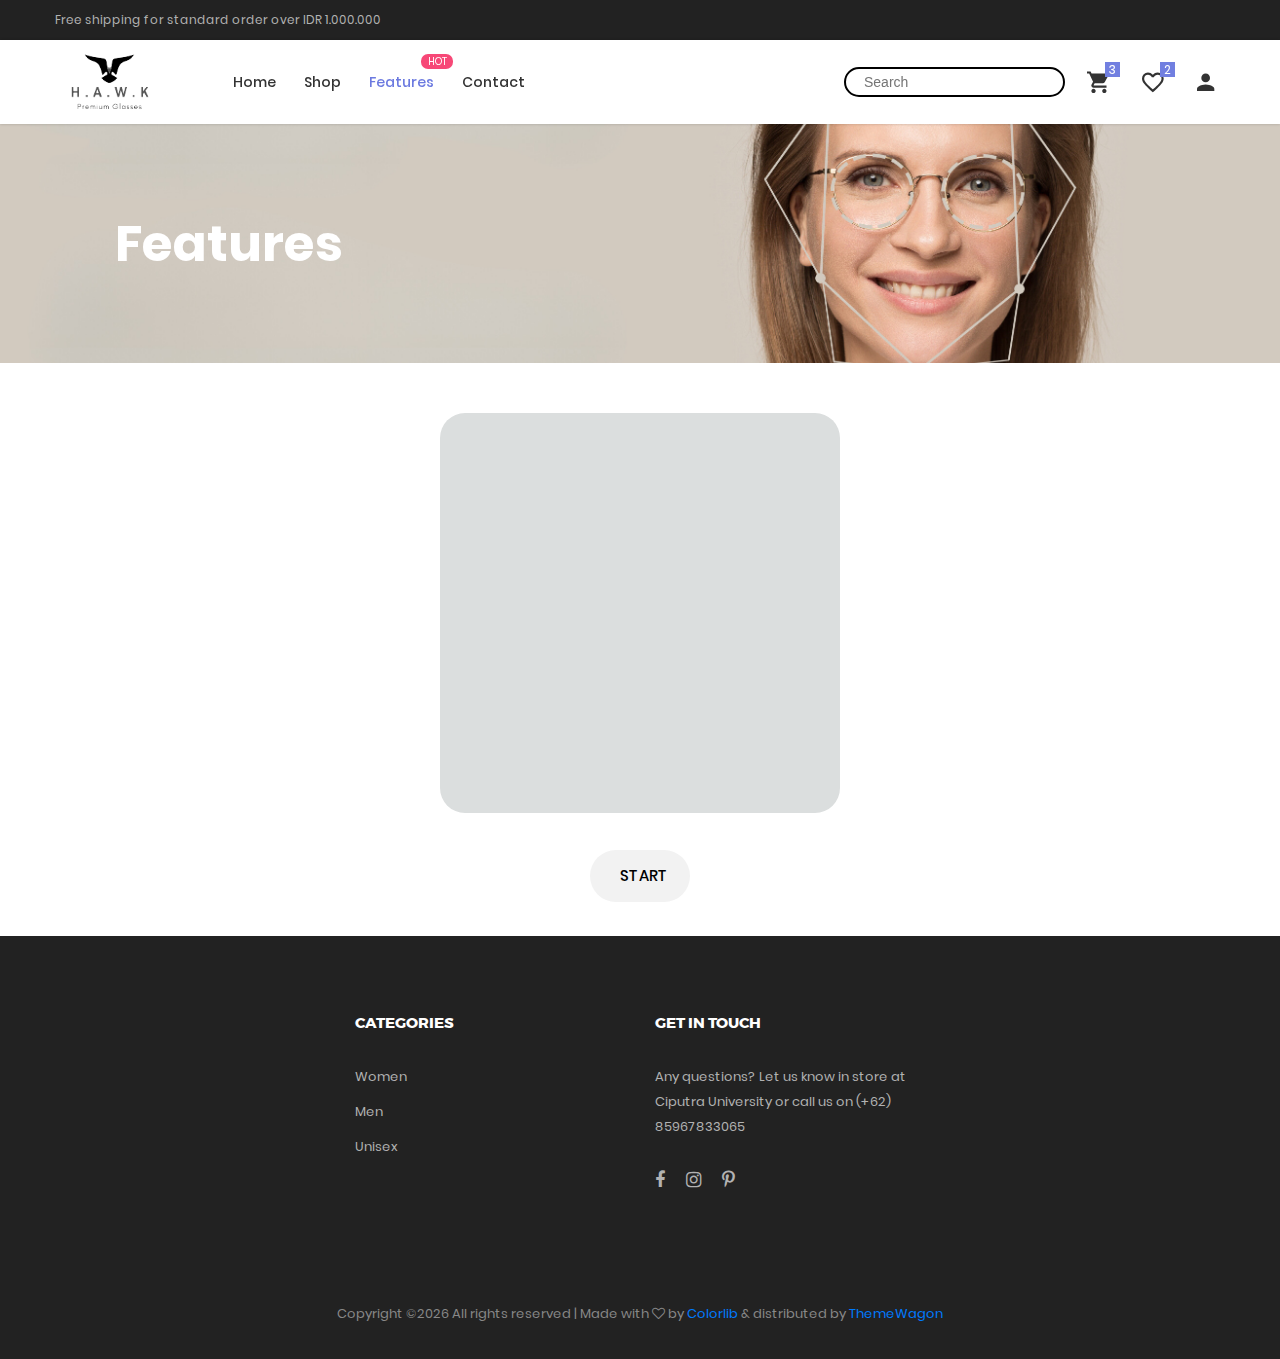
<file: features_filter.html>
<!DOCTYPE html>
<html lang="en">
<head>
    <title>Features</title>
	<meta charset="UTF-8">
	<meta name="viewport" content="width=device-width, initial-scale=1">
<!--===============================================================================================-->	
	<link rel="icon" type="image/png" href="images/icons/favicon.png"/>
<!--===============================================================================================-->
	<link rel="stylesheet" type="text/css" href="vendor/bootstrap/css/bootstrap.min.css">
<!--===============================================================================================-->
	<link rel="stylesheet" type="text/css" href="fonts/font-awesome-4.7.0/css/font-awesome.min.css">
<!--===============================================================================================-->
	<link rel="stylesheet" type="text/css" href="fonts/iconic/css/material-design-iconic-font.min.css">
<!--===============================================================================================-->
	<link rel="stylesheet" type="text/css" href="fonts/linearicons-v1.0.0/icon-font.min.css">
<!--===============================================================================================-->
	<link rel="stylesheet" type="text/css" href="vendor/animate/animate.css">
<!--===============================================================================================-->	
	<link rel="stylesheet" type="text/css" href="vendor/css-hamburgers/hamburgers.min.css">
<!--===============================================================================================-->
	<link rel="stylesheet" type="text/css" href="vendor/animsition/css/animsition.min.css">
<!--===============================================================================================-->
	<link rel="stylesheet" type="text/css" href="vendor/select2/select2.min.css">
<!--===============================================================================================-->
	<link rel="stylesheet" type="text/css" href="vendor/perfect-scrollbar/perfect-scrollbar.css">
<!--===============================================================================================-->
	<link rel="stylesheet" type="text/css" href="css/util.css">
	<link rel="stylesheet" type="text/css" href="css/main.css">
<!--===============================================================================================-->
    <!-- favicon -->
    <link href="../images/favicon (3).ico" rel="icon" class="favIcon" />

    <style>
        #overlay {
            position: absolute;
            top: 0px;
            left: 0px;
            -o-transform : scaleX(-1);
            -webkit-transform : scaleX(-1);
            transform : scaleX(-1);
            -ms-filter : fliph; /*IE*/
            filter : fliph; /*IE*/
            text-align: left;
        }

        #camera {
            -o-transform : scaleX(-1);
            -webkit-transform : scaleX(-1);
            transform : scaleX(-1);
            -ms-filter : fliph; /*IE*/
            filter : fliph; /*IE*/
            border: 3px black;
            text-align: left;
        }

        #tryon {
            position : relative;
            margin : 0px auto;
        }

        #start {
            margin:0 auto;
            width:100px;
            display: block;
        }

        #debug {
            width:640px;
            margin: 0 auto;
            font-family: "Courier New", Courier, monospace;
            font-size: 11px;
            line-height:12px;
        }
		#mulai:hover button {
    color: black;
  }
    </style>
</head>
<body>
    <!-- Header -->
	<header class="header-v4">
		<!-- Header desktop -->
		<div class="container-menu-desktop">
			<!-- Topbar -->
			<div class="top-bar">
				<div class="content-topbar flex-sb-m h-full container">
					<div class="left-top-bar">
						Free shipping for standard order over IDR 1.000.000
					</div>
				</div>
			</div>

			<div class="wrap-menu-desktop how-shadow1">
				<nav class="limiter-menu-desktop container">
					
					<!-- Logo desktop -->		
					<a href="index.html" class="logo">
						<img src="images/icons/logo.png" alt="IMG-LOGO">
					</a>

					<!-- Menu desktop -->
					<div class="menu-desktop">
						<ul class="main-menu">
							<li>
								<a href="index.html">Home</a>
							</li>

							<li>
								<a href="product.html">Shop</a>
							</li>

							<li class="label1 active-menu" data-label1="hot">
								<a href="features_filter.html">Features</a>
							</li>

							<li>
								<a href="contact.html">Contact</a>
							</li>
						</ul>
					</div>	

					<!-- Icon header -->
					<div class="wrap-icon-header flex-w flex-r-m">
						<form>
							<input type="text" placeholder="Search">
						</form>
	
						<div class="icon-header-item cl2 hov-cl1 trans-04 p-l-22 p-r-11 icon-header-noti js-show-cart" data-notify="3">
							<i class="zmdi zmdi-shopping-cart"></i>
						</div>

						<a href="wishlist-detail.html" class="dis-block icon-header-item cl2 hov-cl1 trans-04 p-l-22 p-r-11 icon-header-noti" data-notify="2">
							<i class="zmdi zmdi-favorite-outline"></i>
						</a>

						<a href="account.html" class="icon-header-item cl2 hov-cl1 trans-04 p-l-22 p-r-11 js-show-account">
							<i class="zmdi zmdi-account"></i>
						</a>

					</div>
				</nav>
			</div>	
		</div>

		<!-- Header Mobile -->
		<div class="wrap-header-mobile">
			<!-- Logo moblie -->		
			<div class="logo-mobile">
				<a href="index.html"><img src="images/icons/logo.png" alt="IMG-LOGO"></a>
			</div>

			<!-- Icon header -->
			<div class="wrap-icon-header flex-w flex-r-m m-r-15">
				<form>
					<input type="text" placeholder="Search">
				</form>

				<div class="icon-header-item cl2 hov-cl1 trans-04 p-r-11 p-l-10 icon-header-noti js-show-cart" data-notify="2">
					<i class="zmdi zmdi-shopping-cart"></i>
				</div>

				<a href="#" class="dis-block icon-header-item cl2 hov-cl1 trans-04 p-r-11 p-l-10 icon-header-noti" data-notify="0">
					<i class="zmdi zmdi-favorite-outline"></i>
				</a>

				<a href="account.html" class="icon-header-item cl2 hov-cl1 trans-04 p-l-22 p-r-11 js-show-account">
					<i class="zmdi zmdi-account"></i>
				</a>
			</div>

			<!-- Button show menu -->
			<div class="btn-show-menu-mobile hamburger hamburger--squeeze">
				<span class="hamburger-box">
					<span class="hamburger-inner"></span>
				</span>
			</div>
		</div>


		<!-- Menu Mobile -->
		<div class="menu-mobile">
			<ul class="topbar-mobile">
				<li>
					<div class="left-top-bar">
						Free shipping for standard order over IDR 1.000.000
					</div>
				</li>
			</ul>

			<ul class="main-menu-m">
				<li>
					<a href="index.html">Home</a>
				</li>

				<li>
					<a href="product.html">Shop</a>
				</li>

				<li>
					<a href="features_filter.html" class="label1 rs1" data-label1="hot">Features</a>
				</li>

				<li>
					<a href="contact.html">Contact</a>
				</li>
			</ul>
		</div>

		<!-- Modal Search -->
		<div class="modal-search-header flex-c-m trans-04 js-hide-modal-search">
			<div class="container-search-header">
				<button class="flex-c-m btn-hide-modal-search trans-04 js-hide-modal-search">
					<img src="images/icons/icon-close2.png" alt="CLOSE">
				</button>

				<form class="wrap-search-header flex-w p-l-15">
					<button class="flex-c-m trans-04">
						<i class="zmdi zmdi-search"></i>
					</button>
					<input class="plh3" type="text" name="search" placeholder="Search...">
				</form>
			</div>
		</div>
	</header>

	<!-- Cart -->
	<div class="wrap-header-cart js-panel-cart">
		<div class="s-full js-hide-cart"></div>

		<div class="header-cart flex-col-l p-l-65 p-r-25">
			<div class="header-cart-title flex-w flex-sb-m p-b-8">
				<span class="mtext-103 cl2">
					Your Cart
				</span>

				<div class="fs-35 lh-10 cl2 p-lr-5 pointer hov-cl1 trans-04 js-hide-cart">
					<i class="zmdi zmdi-close"></i>
				</div>
			</div>
			
			<div class="header-cart-content flex-w js-pscroll">
				<ul class="header-cart-wrapitem w-full">
					<li class="header-cart-item flex-w flex-t m-b-12">
						<div class="header-cart-item-img">

							<img src="images/kacamata/Converse_F_CO_MCV5076LB_001_52-removebg-preview.png" alt="IMG">

						</div>

						<div class="header-cart-item-txt p-t-8">
							<a href="#" class="header-cart-item-name m-b-18 hov-cl1 trans-04">

								Converse F CO MCV5076LB 001 52
							</a>

							<span class="header-cart-item-info">
								1 x Rp 1.680.000

							</span>
						</div>
					</li>

					<li class="header-cart-item flex-w flex-t m-b-12">
						<div class="header-cart-item-img">

							<img src="images/kacamata/Christian Dior F CD MYDIORO1 086 54.jpg" alt="IMG">

						</div>

						<div class="header-cart-item-txt p-t-8">
							<a href="#" class="header-cart-item-name m-b-18 hov-cl1 trans-04">
								Christian Dior F CD MYDIORO1 086 54
							</a>

							<span class="header-cart-item-info">
								1 x Rp 5.520.000

							</span>
						</div>
					</li>

					<li class="header-cart-item flex-w flex-t m-b-12">
						<div class="header-cart-item-img">

							<img src="images/kacamata/Tommy Hilfiger F TH 0090 J5G 52.png" alt="IMG">

						</div>

						<div class="header-cart-item-txt p-t-8">
							<a href="#" class="header-cart-item-name m-b-18 hov-cl1 trans-04">

								Tommy Hilfiger F TH 0090 J5G 52
							</a>

							<span class="header-cart-item-info">
								1 x Rp 2.100.000

							</span>
						</div>
					</li>
				</ul>
				
				<div class="w-full">
					<div class="header-cart-total w-full p-tb-40">

						Total: Rp 9.300.000

					</div>

					<div class="header-cart-buttons flex-w w-full">
						<a href="shoping-cart.html" class="flex-c-m stext-101 cl0 size-107 bg3 bor2 hov-btn3 p-lr-15 trans-04 m-r-8 m-b-10">
							View Cart
						</a>

						<a href="shoping-cart.html" class="flex-c-m stext-101 cl0 size-107 bg3 bor2 hov-btn3 p-lr-15 trans-04 m-b-10">
							Check Out
						</a>
					</div>
				</div>
			</div>
		</div>
	</div>


	<!-- breadcrumb -->
	<!-- <div class="container">
		<div class="bread-crumb flex-w p-l-25 p-r-15 p-t-30 p-lr-0-lg">
			<a href="index.html" class="stext-109 cl8 hov-cl1 trans-04">
				Home
				<i class="fa fa-angle-right m-l-9 m-r-10" aria-hidden="true"></i>
			</a>

			<span class="stext-109 cl4">
				Features
			</span>
		</div>
	</div> -->

	
	<!-- Title page -->
	<section class="bg-img1 txt-center p-lr-15 p-tb-92" style="background-image: url('images/fitur.jpg');">
		<h2 class="ltext-105 cl0 txt-left " style="margin-left: 100px;">
			Features
		</h2>
	</section>	

    <!-- jquery -->
    <script src="https://ajax.googleapis.com/ajax/libs/jquery/1.11.2/jquery.min.js"></script>
    <!-- three.js r54 -->
    <script src="js/three.js"></script>
    <!-- clmtrack -->
    <script src="js/utils.js"></script>
    <script src="js/clmtrackr.js"></script>

	<div id="tryon" class="text-left">
		<video id="camera" loop></video>
		<canvas id="overlay"></canvas>
	</div>
	<div id="mulai">
	<button id="start" class="text-left">Start</button>
	</div>
	<br>
	<div id="debug"></div>
      

    <script>
        /**
         * Requires:
         * three.js (r54) http://threejs.org/
         * clmtrack https://github.com/auduno/clmtrackr
         *
         * @author Yevhen Matasar <matasar.ei@gmail.com>
         *
         * @param {Object} params
         *
         * @version 20190615
         */
        var TryOnFace = function (params) {
            var ref = this;

            this.selector = 'tryon';
            //sizes
            this.object = params.object;
            this.width = params.width;
            this.height = params.height;

            if (params.statusHandler) {
                this.statusHandler = params.statusHandler;
            } else {
                this.statusHandler = function(){};
            }
            this.changeStatus = function(status) {
                this.status = status;
                this.statusHandler(this.status);
            };
            this.changeStatus('STATUS_READY');

            if (params.debug) {
                this.debug = true;
                this.debugMsg = this.status;
            } else {
                this.debug = false;
            }

            /* CAMERA */
            this.video = document.getElementById('camera');
            document.getElementById(this.selector).style.width = this.width + "px";
            this.video.setAttribute('width', this.width);
            this.video.setAttribute('height', this.height);

            /* face tracker */
            this.tracker = new clm.tracker({useWebGL: true});
            this.tracker.init();

            /**
             * Start try-on
             * @returns {undefined}
             */
            this.start = function() {
                var video = ref.video;

                navigator.getUserMedia = (
                    navigator.getUserMedia ||
                    navigator.webkitGetUserMedia ||
                    navigator.mozGetUserMedia ||
                    navigator.msGetUserMedia
                );

                if (navigator.getUserMedia) {
                    navigator.getUserMedia(
                        {
                            video: true
                        },
                        function (localMediaStream) {
                            video.srcObject = localMediaStream;
                            video.play();
                            ref.changeStatus('STATUS_CAMERA_ERROR');
                        },
                        function (err) {
                            ref.changeStatus('STATUS_CAMERA_ERROR');
                        }
                    );
                } else {
                    ref.changeStatus('STATUS_CAMERA_ERROR');
                }

                //start tracking
                ref.tracker.start(video);
                //continue in loop
                ref.loop();
            };

            this.debug = function(msg) {
                if (this.debug) {
                    this.debugMsg += msg + "<br>";
                }
            };

            this.printDebug = function() {
                if (this.debug) {
                    document.getElementById('debug').innerHTML = this.debugMsg;
                    this.debugMsg = '';
                }
            };

            this.loop = function() {
                requestAnimFrame(ref.loop);

                var positions = ref.tracker.getCurrentPosition();

                if (positions) {
                    //current distance
                    var distance = Math.abs(90 / ((positions[0][0].toFixed(0) - positions[14][0].toFixed(0)) / 2));
                    //horizontal angle // горизонтальный угол (поворот лица)
                    var hAngle = 90 - (positions[14][0].toFixed(0) - positions[33][0].toFixed(0)) * distance;
                    //center point
                    var center = {
                        x: positions[33][0],
                        y: (positions[33][1] + positions[41][1]) / 2
                    };
                    center = ref.correct(center.x, center.y);

                    var zAngle = (positions[33][0] - positions[7][0]) * -1;

                    //allowable distance
                    if (distance < 1.5 && distance > 0.5) {
                        ref.changeStatus('STATUS_FOUND');

                        //set positions
                        ref.position.x = center.x - (hAngle / 2);
                        ref.position.y = center.y;
                        ref.rotation.y = hAngle / 100 / 2;
                        ref.rotation.z = zAngle / 100 / 1.5;
                        //size
                        ref.size.x = ((positions[14][0] - positions[0][0]) / 2) + 0.05 * (positions[14][0] - positions[0][0]);
                        ref.size.y = (ref.size.x / ref.images['front'].width) * ref.images['front'].height;
                        ref.size.z = ref.size.x * 3;
                        ref.position.z = (ref.size.z / 2) * -1;
                        //render
                    } else {
                        ref.changeStatus('STATUS_SEARCH');
                        ref.size.x = 0;
                        ref.size.y = 0;
                    }

                    ref.render();
                    ref.debug(ref.status);
                }

                //print debug
                ref.printDebug();
            };

            /* 3D */
            var canvas = document.getElementById("overlay");
            var renderer = new THREE.WebGLRenderer({
                canvas: canvas,
                antialias: true,
                alpha: true
            });
            renderer.setClearColor(0xffffff, 0);
            renderer.setSize(this.width, this.height);

            //add scene
            var scene = new THREE.Scene;

            //define sides
            var outside = {
                0 : 'left',
                1 : 'right',
                4 : 'front'
            };

            this.images = [];
            var materials = [];
            for (i = 0; i < 6; i++) {
                if (this.object.outside[outside[i]] !== undefined) {
                    var image = new Image();
                    image.src = this.object.outside[outside[i]];
                    this.images[outside[i]] = image;
                    materials.push(new THREE.MeshLambertMaterial({
                        map: THREE.ImageUtils.loadTexture(this.object.outside[outside[i]]), transparent: true
                    }));
                } else {
                    materials.push(new THREE.MeshLambertMaterial({
                        color: 0xffffff, transparent: true, opacity: 0
                    }));
                }
            }

            //init position and size
            this.position = {
                x: 0,
                y: 0,
                z: 0
            };
            this.rotation = {
                x: 0,
                y: 0
            };
            this.size = {
                x: 1,
                y: 1,
                z: 1
            };

            //set up object
            var geometry = new THREE.CubeGeometry(1, 1, 1);
            var materials = new THREE.MeshFaceMaterial(materials);
            var cube = new THREE.Mesh( geometry, materials );
            cube.doubleSided = true;
            scene.add(cube);

            //set up camera
            var camera = new THREE.PerspectiveCamera(45, this.width / this.height, 1, 5000);
            camera.lookAt(cube.position);
            camera.position.z = this.width / 2;
            scene.add(camera);

            //set up lights
            var lightFront = new THREE.PointLight(0xffffff);
            lightFront.position.set(0, 0, 1000);
            lightFront.intensity = 0.6;
            scene.add(lightFront);

            var lightLeft = new THREE.PointLight(0xffffff);
            lightLeft.position.set(1000, 0, 0);
            lightLeft.intensity = 0.7;
            scene.add(lightLeft);

            var lightRight = new THREE.PointLight(0xffffff);
            lightRight.position.set(-1000, 0, 0);
            lightRight.intensity = 0.7;
            scene.add(lightRight);

            /**
             * Render object
             */
            this.render = function() {
                //update position
                cube.position.x = this.position.x;
                cube.position.y = this.position.y;
                cube.position.z = this.position.z;

                cube.rotation.y = this.rotation.y;
                cube.rotation.z = this.rotation.z;

                //upate size
                cube.scale.x = this.size.x;
                cube.scale.y = this.size.y;
                cube.scale.z = this.size.z;

                renderer.render(scene, camera);
            };

            /**
             * Transform position for 3D scene
             */
            this.correct = function(x, y) {
                return {
                    x: ((this.width / 2 - x) * -1) / 2,
                    y: (this.height / 2 - y) / 2
                };
            }

            //print debug
            this.printDebug();
        };

        var tryOn = null;
        $(window).load(function () {
            $('#start').hide();

            var object = {
                outside: {
                    left: './glasses/left.png',
                    right: './glasses/right.png',
                    front: './glasses/front.png'
                }
            };

            tryOn = new TryOnFace({
                width: 400,
                height: 400,
                debug: true,
                object: object,
                statusHandler: function(status) {
                    switch(status) {
                        case "STATUS_READY": {
                            /* Ready! Show start button or something... */
                            $('#start').show();
                        }; break;
                        case "STATUS_CAMERA_ERROR": {
                            /* Handle camera error */
                        }; break;
                        case "STATUS_SEARCH": {
                            /* Show some message while searching a face */
                        }; break;
                        case "STATUS_FOUND": {
                            /* OK! */
                        }
                    }
                }
            });

            $('#start').click(function() {
                tryOn.start();
            });
        });
        
    </script>
    <!-- Footer -->
	<footer class="bg3 p-t-75 p-b-32">
		<div class="container">
			<div class="row">
				<div class="col-sm-6 col-lg-3 p-b-50">
					
				</div>

				<div class="col-sm-6 col-lg-3 p-b-50">
					<h4 class="stext-301 cl0 p-b-30">
						Categories
					</h4>

					<ul>
						<li class="p-b-10">
							<a href="#" class="stext-107 cl7 hov-cl1 trans-04">
								Women
							</a>
						</li>

						<li class="p-b-10">
							<a href="#" class="stext-107 cl7 hov-cl1 trans-04">
								Men
							</a>
						</li>

						<li class="p-b-10">
							<a href="#" class="stext-107 cl7 hov-cl1 trans-04">
								Unisex
							</a>
						</li>
					</ul>
				</div>

				<div class="col-sm-6 col-lg-3 p-b-50">
					<h4 class="stext-301 cl0 p-b-30">
						GET IN TOUCH
					</h4>

					<p class="stext-107 cl7 size-201">
						Any questions? Let us know in store at Ciputra University or call us on (+62) 85967833065
					</p>

					<div class="p-t-27">
						<a href="#" class="fs-18 cl7 hov-cl1 trans-04 m-r-16">
							<i class="fa fa-facebook"></i>
						</a>

						<a href="#" class="fs-18 cl7 hov-cl1 trans-04 m-r-16">
							<i class="fa fa-instagram"></i>
						</a>

						<a href="#" class="fs-18 cl7 hov-cl1 trans-04 m-r-16">
							<i class="fa fa-pinterest-p"></i>
						</a>
					</div>
				</div>

				<div class="col-sm-6 col-lg-3 p-b-50">
					
				</div>
			</div>

			<div class="p-t-40">
				<div class="flex-c-m flex-w p-b-18">
					
				</div>

				<p class="stext-107 cl6 txt-center">
					<!-- Link back to Colorlib can't be removed. Template is licensed under CC BY 3.0. -->
Copyright &copy;<script>document.write(new Date().getFullYear());</script> All rights reserved | Made with <i class="fa fa-heart-o" aria-hidden="true"></i> by <a href="https://colorlib.com" target="_blank">Colorlib</a> &amp; distributed by <a href="https://themewagon.com" target="_blank">ThemeWagon</a>
<!-- Link back to Colorlib can't be removed. Template is licensed under CC BY 3.0. -->

				</p>
			</div>
		</div>
	</footer>

	<!-- Back to top -->
	<div class="btn-back-to-top" id="myBtn">
		<span class="symbol-btn-back-to-top">
			<i class="zmdi zmdi-chevron-up"></i>
		</span>
	</div>

<!--===============================================================================================-->	
	<script src="vendor/jquery/jquery-3.2.1.min.js"></script>
<!--===============================================================================================-->
	<script src="vendor/animsition/js/animsition.min.js"></script>
<!--===============================================================================================-->
	<script src="vendor/bootstrap/js/popper.js"></script>
	<script src="vendor/bootstrap/js/bootstrap.min.js"></script>
<!--===============================================================================================-->
	<script src="vendor/select2/select2.min.js"></script>
	<script>
		$(".js-select2").each(function(){
			$(this).select2({
				minimumResultsForSearch: 20,
				dropdownParent: $(this).next('.dropDownSelect2')
			});
		})
	</script>
<!--===============================================================================================-->
	<script src="vendor/MagnificPopup/jquery.magnific-popup.min.js"></script>
<!--===============================================================================================-->
	<script src="vendor/perfect-scrollbar/perfect-scrollbar.min.js"></script>
	<script>
		$('.js-pscroll').each(function(){
			$(this).css('position','relative');
			$(this).css('overflow','hidden');
			var ps = new PerfectScrollbar(this, {
				wheelSpeed: 1,
				scrollingThreshold: 1000,
				wheelPropagation: false,
			});

			$(window).on('resize', function(){
				ps.update();
			})
		});
	</script>
<!--===============================================================================================-->
	<script src="js/main.js"></script>


<!-- js for toggle Form -->

	<script>
	var LoginForm = document.getElementById("LoginForm");
	var RegForm = document.getElementById("RegForm");
	var Indicator = document.getElementById("Indicator");
	
		function register(){

			RegForm.style.transform = "translateX(0px)";
			LoginForm.style.transform = "translateX(0px)";
			Indicator.style.transform = "translateX(73px)";
		}
		function login(){

			RegForm.style.transform = "translateX(300px)";
			LoginForm.style.transform = "translateX(300px)";
			Indicator.style.transform = "translateX(-22px)";
		}

	</script>

</body>
</html>
</file>
<file: vendor/perfect-scrollbar/perfect-scrollbar.css>
/*
 * Container style
 */
.ps {
  overflow: hidden !important;
  overflow-anchor: none;
  -ms-overflow-style: none;
  touch-action: auto;
  -ms-touch-action: auto;
}

/*
 * Scrollbar rail styles
 */
.ps__rail-x {
  display: none;
  opacity: 0;
  transition: background-color .2s linear, opacity .2s linear;
  -webkit-transition: background-color .2s linear, opacity .2s linear;
  height: 15px;
  /* there must be 'bottom' or 'top' for ps__rail-x */
  bottom: 0px;
  /* please don't change 'position' */
  position: absolute;
}

.ps__rail-y {
  display: none;
  opacity: 0;
  transition: background-color .2s linear, opacity .2s linear;
  -webkit-transition: background-color .2s linear, opacity .2s linear;
  width: 15px;
  /* there must be 'right' or 'left' for ps__rail-y */
  right: 0;
  /* please don't change 'position' */
  position: absolute;
}

.ps--active-x > .ps__rail-x,
.ps--active-y > .ps__rail-y {
  display: block;
  background-color: transparent;
}

.ps:hover > .ps__rail-x,
.ps:hover > .ps__rail-y,
.ps--focus > .ps__rail-x,
.ps--focus > .ps__rail-y,
.ps--scrolling-x > .ps__rail-x,
.ps--scrolling-y > .ps__rail-y {
  opacity: 0.6;
}

.ps__rail-x:hover,
.ps__rail-y:hover,
.ps__rail-x:focus,
.ps__rail-y:focus {
  background-color: #eee;
  opacity: 0.9;
}

/*
 * Scrollbar thumb styles
 */
.ps__thumb-x {
  background-color: #aaa;
  border-radius: 6px;
  transition: background-color .2s linear, height .2s ease-in-out;
  -webkit-transition: background-color .2s linear, height .2s ease-in-out;
  height: 6px;
  /* there must be 'bottom' for ps__thumb-x */
  bottom: 2px;
  /* please don't change 'position' */
  position: absolute;
}

.ps__thumb-y {
  background-color: #aaa;
  border-radius: 6px;
  transition: background-color .2s linear, width .2s ease-in-out;
  -webkit-transition: background-color .2s linear, width .2s ease-in-out;
  width: 6px;
  /* there must be 'right' for ps__thumb-y */
  right: 2px;
  /* please don't change 'position' */
  position: absolute;
}

.ps__rail-x:hover > .ps__thumb-x,
.ps__rail-x:focus > .ps__thumb-x {
  background-color: #999;
  height: 11px;
}

.ps__rail-y:hover > .ps__thumb-y,
.ps__rail-y:focus > .ps__thumb-y {
  background-color: #999;
  width: 11px;
}

/* MS supports */
@supports (-ms-overflow-style: none) {
  .ps {
    overflow: auto !important;
  }
}

@media screen and (-ms-high-contrast: active), (-ms-high-contrast: none) {
  .ps {
    overflow: auto !important;
  }
}
</file>
<file: css/util.css>
/*//////////////////////////////////////////////////////////////////
[ REBOOT ]*/
*, *:before, *:after {
	margin: 0px; 
	padding: 0px; 
	-webkit-box-sizing: border-box;
	-moz-box-sizing: border-box;
	box-sizing: border-box;
}

body, html {
	font-family: Arial, sans-serif;
	font-size: 15px;
	color: #666666;

	height: 100%;
	background-color: #fff;
	-webkit-box-sizing: border-box;
	-moz-box-sizing: border-box;
	box-sizing: border-box;
}

/*---------------------------------------------*/
a:focus {outline: none;}
a:hover {text-decoration: none;}

/*---------------------------------------------*/
h1,h2,h3,h4,h5,h6,p {margin: 0px;}

ul, li {
	margin: 0px;
	list-style-type: none;
}


/*---------------------------------------------*/
input, textarea, label {
	display: block;
	outline: none;
	border: none;
}

/*---------------------------------------------*/
button {
	outline: none;
	border: none;
	background: transparent;
	cursor: pointer;
}

button:focus {outline: none;}

iframe {border: none;}


/*//////////////////////////////////////////////////////////////////
[ FONT SIZE ]*/
.fs-1 {font-size: 1px;}
.fs-2 {font-size: 2px;}
.fs-3 {font-size: 3px;}
.fs-4 {font-size: 4px;}
.fs-5 {font-size: 5px;}
.fs-6 {font-size: 6px;}
.fs-7 {font-size: 7px;}
.fs-8 {font-size: 8px;}
.fs-9 {font-size: 9px;}
.fs-10 {font-size: 10px;}
.fs-11 {font-size: 11px;}
.fs-12 {font-size: 12px;}
.fs-13 {font-size: 13px;}
.fs-14 {font-size: 14px;}
.fs-15 {font-size: 15px;}
.fs-16 {font-size: 16px;}
.fs-17 {font-size: 17px;}
.fs-18 {font-size: 18px;}
.fs-19 {font-size: 19px;}
.fs-20 {font-size: 20px;}
.fs-21 {font-size: 21px;}
.fs-22 {font-size: 22px;}
.fs-23 {font-size: 23px;}
.fs-24 {font-size: 24px;}
.fs-25 {font-size: 25px;}
.fs-26 {font-size: 26px;}
.fs-27 {font-size: 27px;}
.fs-28 {font-size: 28px;}
.fs-29 {font-size: 29px;}
.fs-30 {font-size: 30px;}
.fs-31 {font-size: 31px;}
.fs-32 {font-size: 32px;}
.fs-33 {font-size: 33px;}
.fs-34 {font-size: 34px;}
.fs-35 {font-size: 35px;}
.fs-36 {font-size: 36px;}
.fs-37 {font-size: 37px;}
.fs-38 {font-size: 38px;}
.fs-39 {font-size: 39px;}
.fs-40 {font-size: 40px;}
.fs-41 {font-size: 41px;}
.fs-42 {font-size: 42px;}
.fs-43 {font-size: 43px;}
.fs-44 {font-size: 44px;}
.fs-45 {font-size: 45px;}
.fs-46 {font-size: 46px;}
.fs-47 {font-size: 47px;}
.fs-48 {font-size: 48px;}
.fs-49 {font-size: 49px;}
.fs-50 {font-size: 50px;}
.fs-51 {font-size: 51px;}
.fs-52 {font-size: 52px;}
.fs-53 {font-size: 53px;}
.fs-54 {font-size: 54px;}
.fs-55 {font-size: 55px;}
.fs-56 {font-size: 56px;}
.fs-57 {font-size: 57px;}
.fs-58 {font-size: 58px;}
.fs-59 {font-size: 59px;}
.fs-60 {font-size: 60px;}
.fs-61 {font-size: 61px;}
.fs-62 {font-size: 62px;}
.fs-63 {font-size: 63px;}
.fs-64 {font-size: 64px;}
.fs-65 {font-size: 65px;}
.fs-66 {font-size: 66px;}
.fs-67 {font-size: 67px;}
.fs-68 {font-size: 68px;}
.fs-69 {font-size: 69px;}
.fs-70 {font-size: 70px;}
.fs-71 {font-size: 71px;}
.fs-72 {font-size: 72px;}
.fs-73 {font-size: 73px;}
.fs-74 {font-size: 74px;}
.fs-75 {font-size: 75px;}
.fs-76 {font-size: 76px;}
.fs-77 {font-size: 77px;}
.fs-78 {font-size: 78px;}
.fs-79 {font-size: 79px;}
.fs-80 {font-size: 80px;}
.fs-81 {font-size: 81px;}
.fs-82 {font-size: 82px;}
.fs-83 {font-size: 83px;}
.fs-84 {font-size: 84px;}
.fs-85 {font-size: 85px;}
.fs-86 {font-size: 86px;}
.fs-87 {font-size: 87px;}
.fs-88 {font-size: 88px;}
.fs-89 {font-size: 89px;}
.fs-90 {font-size: 90px;}
.fs-91 {font-size: 91px;}
.fs-92 {font-size: 92px;}
.fs-93 {font-size: 93px;}
.fs-94 {font-size: 94px;}
.fs-95 {font-size: 95px;}
.fs-96 {font-size: 96px;}
.fs-97 {font-size: 97px;}
.fs-98 {font-size: 98px;}
.fs-99 {font-size: 99px;}
.fs-100 {font-size: 100px;}
.fs-101 {font-size: 101px;}
.fs-102 {font-size: 102px;}
.fs-103 {font-size: 103px;}
.fs-104 {font-size: 104px;}
.fs-105 {font-size: 105px;}
.fs-106 {font-size: 106px;}
.fs-107 {font-size: 107px;}
.fs-108 {font-size: 108px;}
.fs-109 {font-size: 109px;}
.fs-110 {font-size: 110px;}
.fs-111 {font-size: 111px;}
.fs-112 {font-size: 112px;}
.fs-113 {font-size: 113px;}
.fs-114 {font-size: 114px;}
.fs-115 {font-size: 115px;}
.fs-116 {font-size: 116px;}
.fs-117 {font-size: 117px;}
.fs-118 {font-size: 118px;}
.fs-119 {font-size: 119px;}
.fs-120 {font-size: 120px;}
.fs-121 {font-size: 121px;}
.fs-122 {font-size: 122px;}
.fs-123 {font-size: 123px;}
.fs-124 {font-size: 124px;}
.fs-125 {font-size: 125px;}
.fs-126 {font-size: 126px;}
.fs-127 {font-size: 127px;}
.fs-128 {font-size: 128px;}
.fs-129 {font-size: 129px;}
.fs-130 {font-size: 130px;}
.fs-131 {font-size: 131px;}
.fs-132 {font-size: 132px;}
.fs-133 {font-size: 133px;}
.fs-134 {font-size: 134px;}
.fs-135 {font-size: 135px;}
.fs-136 {font-size: 136px;}
.fs-137 {font-size: 137px;}
.fs-138 {font-size: 138px;}
.fs-139 {font-size: 139px;}
.fs-140 {font-size: 140px;}
.fs-141 {font-size: 141px;}
.fs-142 {font-size: 142px;}
.fs-143 {font-size: 143px;}
.fs-144 {font-size: 144px;}
.fs-145 {font-size: 145px;}
.fs-146 {font-size: 146px;}
.fs-147 {font-size: 147px;}
.fs-148 {font-size: 148px;}
.fs-149 {font-size: 149px;}
.fs-150 {font-size: 150px;}
.fs-151 {font-size: 151px;}
.fs-152 {font-size: 152px;}
.fs-153 {font-size: 153px;}
.fs-154 {font-size: 154px;}
.fs-155 {font-size: 155px;}
.fs-156 {font-size: 156px;}
.fs-157 {font-size: 157px;}
.fs-158 {font-size: 158px;}
.fs-159 {font-size: 159px;}
.fs-160 {font-size: 160px;}
.fs-161 {font-size: 161px;}
.fs-162 {font-size: 162px;}
.fs-163 {font-size: 163px;}
.fs-164 {font-size: 164px;}
.fs-165 {font-size: 165px;}
.fs-166 {font-size: 166px;}
.fs-167 {font-size: 167px;}
.fs-168 {font-size: 168px;}
.fs-169 {font-size: 169px;}
.fs-170 {font-size: 170px;}
.fs-171 {font-size: 171px;}
.fs-172 {font-size: 172px;}
.fs-173 {font-size: 173px;}
.fs-174 {font-size: 174px;}
.fs-175 {font-size: 175px;}
.fs-176 {font-size: 176px;}
.fs-177 {font-size: 177px;}
.fs-178 {font-size: 178px;}
.fs-179 {font-size: 179px;}
.fs-180 {font-size: 180px;}
.fs-181 {font-size: 181px;}
.fs-182 {font-size: 182px;}
.fs-183 {font-size: 183px;}
.fs-184 {font-size: 184px;}
.fs-185 {font-size: 185px;}
.fs-186 {font-size: 186px;}
.fs-187 {font-size: 187px;}
.fs-188 {font-size: 188px;}
.fs-189 {font-size: 189px;}
.fs-190 {font-size: 190px;}
.fs-191 {font-size: 191px;}
.fs-192 {font-size: 192px;}
.fs-193 {font-size: 193px;}
.fs-194 {font-size: 194px;}
.fs-195 {font-size: 195px;}
.fs-196 {font-size: 196px;}
.fs-197 {font-size: 197px;}
.fs-198 {font-size: 198px;}
.fs-199 {font-size: 199px;}
.fs-200 {font-size: 200px;}

/*//////////////////////////////////////////////////////////////////
[ PADDING ]*/
.p-t-0, .p-tb-0, .p-all-0 {padding-top: 0px;}
.p-t-1, .p-tb-1, .p-all-1 {padding-top: 1px;}
.p-t-2, .p-tb-2, .p-all-2 {padding-top: 2px;}
.p-t-3, .p-tb-3, .p-all-3 {padding-top: 3px;}
.p-t-4, .p-tb-4, .p-all-4 {padding-top: 4px;}
.p-t-5, .p-tb-5, .p-all-5 {padding-top: 5px;}
.p-t-6, .p-tb-6, .p-all-6 {padding-top: 6px;}
.p-t-7, .p-tb-7, .p-all-7 {padding-top: 7px;}
.p-t-8, .p-tb-8, .p-all-8 {padding-top: 8px;}
.p-t-9, .p-tb-9, .p-all-9 {padding-top: 9px;}
.p-t-10, .p-tb-10, .p-all-10 {padding-top: 10px;}
.p-t-11, .p-tb-11, .p-all-11 {padding-top: 11px;}
.p-t-12, .p-tb-12, .p-all-12 {padding-top: 12px;}
.p-t-13, .p-tb-13, .p-all-13 {padding-top: 13px;}
.p-t-14, .p-tb-14, .p-all-14 {padding-top: 14px;}
.p-t-15, .p-tb-15, .p-all-15 {padding-top: 15px;}
.p-t-16, .p-tb-16, .p-all-16 {padding-top: 16px;}
.p-t-17, .p-tb-17, .p-all-17 {padding-top: 17px;}
.p-t-18, .p-tb-18, .p-all-18 {padding-top: 18px;}
.p-t-19, .p-tb-19, .p-all-19 {padding-top: 19px;}
.p-t-20, .p-tb-20, .p-all-20 {padding-top: 20px;}
.p-t-21, .p-tb-21, .p-all-21 {padding-top: 21px;}
.p-t-22, .p-tb-22, .p-all-22 {padding-top: 22px;}
.p-t-23, .p-tb-23, .p-all-23 {padding-top: 23px;}
.p-t-24, .p-tb-24, .p-all-24 {padding-top: 24px;}
.p-t-25, .p-tb-25, .p-all-25 {padding-top: 25px;}
.p-t-26, .p-tb-26, .p-all-26 {padding-top: 26px;}
.p-t-27, .p-tb-27, .p-all-27 {padding-top: 27px;}
.p-t-28, .p-tb-28, .p-all-28 {padding-top: 28px;}
.p-t-29, .p-tb-29, .p-all-29 {padding-top: 29px;}
.p-t-30, .p-tb-30, .p-all-30 {padding-top: 30px;}
.p-t-31, .p-tb-31, .p-all-31 {padding-top: 31px;}
.p-t-32, .p-tb-32, .p-all-32 {padding-top: 32px;}
.p-t-33, .p-tb-33, .p-all-33 {padding-top: 33px;}
.p-t-34, .p-tb-34, .p-all-34 {padding-top: 34px;}
.p-t-35, .p-tb-35, .p-all-35 {padding-top: 35px;}
.p-t-36, .p-tb-36, .p-all-36 {padding-top: 36px;}
.p-t-37, .p-tb-37, .p-all-37 {padding-top: 37px;}
.p-t-38, .p-tb-38, .p-all-38 {padding-top: 38px;}
.p-t-39, .p-tb-39, .p-all-39 {padding-top: 39px;}
.p-t-40, .p-tb-40, .p-all-40 {padding-top: 40px;}
.p-t-41, .p-tb-41, .p-all-41 {padding-top: 41px;}
.p-t-42, .p-tb-42, .p-all-42 {padding-top: 42px;}
.p-t-43, .p-tb-43, .p-all-43 {padding-top: 43px;}
.p-t-44, .p-tb-44, .p-all-44 {padding-top: 44px;}
.p-t-45, .p-tb-45, .p-all-45 {padding-top: 45px;}
.p-t-46, .p-tb-46, .p-all-46 {padding-top: 46px;}
.p-t-47, .p-tb-47, .p-all-47 {padding-top: 47px;}
.p-t-48, .p-tb-48, .p-all-48 {padding-top: 48px;}
.p-t-49, .p-tb-49, .p-all-49 {padding-top: 49px;}
.p-t-50, .p-tb-50, .p-all-50 {padding-top: 50px;}
.p-t-51, .p-tb-51, .p-all-51 {padding-top: 51px;}
.p-t-52, .p-tb-52, .p-all-52 {padding-top: 52px;}
.p-t-53, .p-tb-53, .p-all-53 {padding-top: 53px;}
.p-t-54, .p-tb-54, .p-all-54 {padding-top: 54px;}
.p-t-55, .p-tb-55, .p-all-55 {padding-top: 55px;}
.p-t-56, .p-tb-56, .p-all-56 {padding-top: 56px;}
.p-t-57, .p-tb-57, .p-all-57 {padding-top: 57px;}
.p-t-58, .p-tb-58, .p-all-58 {padding-top: 58px;}
.p-t-59, .p-tb-59, .p-all-59 {padding-top: 59px;}
.p-t-60, .p-tb-60, .p-all-60 {padding-top: 60px;}
.p-t-61, .p-tb-61, .p-all-61 {padding-top: 61px;}
.p-t-62, .p-tb-62, .p-all-62 {padding-top: 62px;}
.p-t-63, .p-tb-63, .p-all-63 {padding-top: 63px;}
.p-t-64, .p-tb-64, .p-all-64 {padding-top: 64px;}
.p-t-65, .p-tb-65, .p-all-65 {padding-top: 65px;}
.p-t-66, .p-tb-66, .p-all-66 {padding-top: 66px;}
.p-t-67, .p-tb-67, .p-all-67 {padding-top: 67px;}
.p-t-68, .p-tb-68, .p-all-68 {padding-top: 68px;}
.p-t-69, .p-tb-69, .p-all-69 {padding-top: 69px;}
.p-t-70, .p-tb-70, .p-all-70 {padding-top: 70px;}
.p-t-71, .p-tb-71, .p-all-71 {padding-top: 71px;}
.p-t-72, .p-tb-72, .p-all-72 {padding-top: 72px;}
.p-t-73, .p-tb-73, .p-all-73 {padding-top: 73px;}
.p-t-74, .p-tb-74, .p-all-74 {padding-top: 74px;}
.p-t-75, .p-tb-75, .p-all-75 {padding-top: 75px;}
.p-t-76, .p-tb-76, .p-all-76 {padding-top: 76px;}
.p-t-77, .p-tb-77, .p-all-77 {padding-top: 77px;}
.p-t-78, .p-tb-78, .p-all-78 {padding-top: 78px;}
.p-t-79, .p-tb-79, .p-all-79 {padding-top: 79px;}
.p-t-80, .p-tb-80, .p-all-80 {padding-top: 80px;}
.p-t-81, .p-tb-81, .p-all-81 {padding-top: 81px;}
.p-t-82, .p-tb-82, .p-all-82 {padding-top: 82px;}
.p-t-83, .p-tb-83, .p-all-83 {padding-top: 83px;}
.p-t-84, .p-tb-84, .p-all-84 {padding-top: 84px;}
.p-t-85, .p-tb-85, .p-all-85 {padding-top: 85px;}
.p-t-86, .p-tb-86, .p-all-86 {padding-top: 86px;}
.p-t-87, .p-tb-87, .p-all-87 {padding-top: 87px;}
.p-t-88, .p-tb-88, .p-all-88 {padding-top: 88px;}
.p-t-89, .p-tb-89, .p-all-89 {padding-top: 89px;}
.p-t-90, .p-tb-90, .p-all-90 {padding-top: 90px;}
.p-t-91, .p-tb-91, .p-all-91 {padding-top: 91px;}
.p-t-92, .p-tb-92, .p-all-92 {padding-top: 92px;}
.p-t-93, .p-tb-93, .p-all-93 {padding-top: 93px;}
.p-t-94, .p-tb-94, .p-all-94 {padding-top: 94px;}
.p-t-95, .p-tb-95, .p-all-95 {padding-top: 95px;}
.p-t-96, .p-tb-96, .p-all-96 {padding-top: 96px;}
.p-t-97, .p-tb-97, .p-all-97 {padding-top: 97px;}
.p-t-98, .p-tb-98, .p-all-98 {padding-top: 98px;}
.p-t-99, .p-tb-99, .p-all-99 {padding-top: 99px;}
.p-t-100, .p-tb-100, .p-all-100 {padding-top: 100px;}
.p-t-101, .p-tb-101, .p-all-101 {padding-top: 101px;}
.p-t-102, .p-tb-102, .p-all-102 {padding-top: 102px;}
.p-t-103, .p-tb-103, .p-all-103 {padding-top: 103px;}
.p-t-104, .p-tb-104, .p-all-104 {padding-top: 104px;}
.p-t-105, .p-tb-105, .p-all-105 {padding-top: 105px;}
.p-t-106, .p-tb-106, .p-all-106 {padding-top: 106px;}
.p-t-107, .p-tb-107, .p-all-107 {padding-top: 107px;}
.p-t-108, .p-tb-108, .p-all-108 {padding-top: 108px;}
.p-t-109, .p-tb-109, .p-all-109 {padding-top: 109px;}
.p-t-110, .p-tb-110, .p-all-110 {padding-top: 110px;}
.p-t-111, .p-tb-111, .p-all-111 {padding-top: 111px;}
.p-t-112, .p-tb-112, .p-all-112 {padding-top: 112px;}
.p-t-113, .p-tb-113, .p-all-113 {padding-top: 113px;}
.p-t-114, .p-tb-114, .p-all-114 {padding-top: 114px;}
.p-t-115, .p-tb-115, .p-all-115 {padding-top: 115px;}
.p-t-116, .p-tb-116, .p-all-116 {padding-top: 116px;}
.p-t-117, .p-tb-117, .p-all-117 {padding-top: 117px;}
.p-t-118, .p-tb-118, .p-all-118 {padding-top: 118px;}
.p-t-119, .p-tb-119, .p-all-119 {padding-top: 119px;}
.p-t-120, .p-tb-120, .p-all-120 {padding-top: 120px;}
.p-t-121, .p-tb-121, .p-all-121 {padding-top: 121px;}
.p-t-122, .p-tb-122, .p-all-122 {padding-top: 122px;}
.p-t-123, .p-tb-123, .p-all-123 {padding-top: 123px;}
.p-t-124, .p-tb-124, .p-all-124 {padding-top: 124px;}
.p-t-125, .p-tb-125, .p-all-125 {padding-top: 125px;}
.p-t-126, .p-tb-126, .p-all-126 {padding-top: 126px;}
.p-t-127, .p-tb-127, .p-all-127 {padding-top: 127px;}
.p-t-128, .p-tb-128, .p-all-128 {padding-top: 128px;}
.p-t-129, .p-tb-129, .p-all-129 {padding-top: 129px;}
.p-t-130, .p-tb-130, .p-all-130 {padding-top: 130px;}
.p-t-131, .p-tb-131, .p-all-131 {padding-top: 131px;}
.p-t-132, .p-tb-132, .p-all-132 {padding-top: 132px;}
.p-t-133, .p-tb-133, .p-all-133 {padding-top: 133px;}
.p-t-134, .p-tb-134, .p-all-134 {padding-top: 134px;}
.p-t-135, .p-tb-135, .p-all-135 {padding-top: 135px;}
.p-t-136, .p-tb-136, .p-all-136 {padding-top: 136px;}
.p-t-137, .p-tb-137, .p-all-137 {padding-top: 137px;}
.p-t-138, .p-tb-138, .p-all-138 {padding-top: 138px;}
.p-t-139, .p-tb-139, .p-all-139 {padding-top: 139px;}
.p-t-140, .p-tb-140, .p-all-140 {padding-top: 140px;}
.p-t-141, .p-tb-141, .p-all-141 {padding-top: 141px;}
.p-t-142, .p-tb-142, .p-all-142 {padding-top: 142px;}
.p-t-143, .p-tb-143, .p-all-143 {padding-top: 143px;}
.p-t-144, .p-tb-144, .p-all-144 {padding-top: 144px;}
.p-t-145, .p-tb-145, .p-all-145 {padding-top: 145px;}
.p-t-146, .p-tb-146, .p-all-146 {padding-top: 146px;}
.p-t-147, .p-tb-147, .p-all-147 {padding-top: 147px;}
.p-t-148, .p-tb-148, .p-all-148 {padding-top: 148px;}
.p-t-149, .p-tb-149, .p-all-149 {padding-top: 149px;}
.p-t-150, .p-tb-150, .p-all-150 {padding-top: 150px;}
.p-t-151, .p-tb-151, .p-all-151 {padding-top: 151px;}
.p-t-152, .p-tb-152, .p-all-152 {padding-top: 152px;}
.p-t-153, .p-tb-153, .p-all-153 {padding-top: 153px;}
.p-t-154, .p-tb-154, .p-all-154 {padding-top: 154px;}
.p-t-155, .p-tb-155, .p-all-155 {padding-top: 155px;}
.p-t-156, .p-tb-156, .p-all-156 {padding-top: 156px;}
.p-t-157, .p-tb-157, .p-all-157 {padding-top: 157px;}
.p-t-158, .p-tb-158, .p-all-158 {padding-top: 158px;}
.p-t-159, .p-tb-159, .p-all-159 {padding-top: 159px;}
.p-t-160, .p-tb-160, .p-all-160 {padding-top: 160px;}
.p-t-161, .p-tb-161, .p-all-161 {padding-top: 161px;}
.p-t-162, .p-tb-162, .p-all-162 {padding-top: 162px;}
.p-t-163, .p-tb-163, .p-all-163 {padding-top: 163px;}
.p-t-164, .p-tb-164, .p-all-164 {padding-top: 164px;}
.p-t-165, .p-tb-165, .p-all-165 {padding-top: 165px;}
.p-t-166, .p-tb-166, .p-all-166 {padding-top: 166px;}
.p-t-167, .p-tb-167, .p-all-167 {padding-top: 167px;}
.p-t-168, .p-tb-168, .p-all-168 {padding-top: 168px;}
.p-t-169, .p-tb-169, .p-all-169 {padding-top: 169px;}
.p-t-170, .p-tb-170, .p-all-170 {padding-top: 170px;}
.p-t-171, .p-tb-171, .p-all-171 {padding-top: 171px;}
.p-t-172, .p-tb-172, .p-all-172 {padding-top: 172px;}
.p-t-173, .p-tb-173, .p-all-173 {padding-top: 173px;}
.p-t-174, .p-tb-174, .p-all-174 {padding-top: 174px;}
.p-t-175, .p-tb-175, .p-all-175 {padding-top: 175px;}
.p-t-176, .p-tb-176, .p-all-176 {padding-top: 176px;}
.p-t-177, .p-tb-177, .p-all-177 {padding-top: 177px;}
.p-t-178, .p-tb-178, .p-all-178 {padding-top: 178px;}
.p-t-179, .p-tb-179, .p-all-179 {padding-top: 179px;}
.p-t-180, .p-tb-180, .p-all-180 {padding-top: 180px;}
.p-t-181, .p-tb-181, .p-all-181 {padding-top: 181px;}
.p-t-182, .p-tb-182, .p-all-182 {padding-top: 182px;}
.p-t-183, .p-tb-183, .p-all-183 {padding-top: 183px;}
.p-t-184, .p-tb-184, .p-all-184 {padding-top: 184px;}
.p-t-185, .p-tb-185, .p-all-185 {padding-top: 185px;}
.p-t-186, .p-tb-186, .p-all-186 {padding-top: 186px;}
.p-t-187, .p-tb-187, .p-all-187 {padding-top: 187px;}
.p-t-188, .p-tb-188, .p-all-188 {padding-top: 188px;}
.p-t-189, .p-tb-189, .p-all-189 {padding-top: 189px;}
.p-t-190, .p-tb-190, .p-all-190 {padding-top: 190px;}
.p-t-191, .p-tb-191, .p-all-191 {padding-top: 191px;}
.p-t-192, .p-tb-192, .p-all-192 {padding-top: 192px;}
.p-t-193, .p-tb-193, .p-all-193 {padding-top: 193px;}
.p-t-194, .p-tb-194, .p-all-194 {padding-top: 194px;}
.p-t-195, .p-tb-195, .p-all-195 {padding-top: 195px;}
.p-t-196, .p-tb-196, .p-all-196 {padding-top: 196px;}
.p-t-197, .p-tb-197, .p-all-197 {padding-top: 197px;}
.p-t-198, .p-tb-198, .p-all-198 {padding-top: 198px;}
.p-t-199, .p-tb-199, .p-all-199 {padding-top: 199px;}
.p-t-200, .p-tb-200, .p-all-200 {padding-top: 200px;}
.p-t-201, .p-tb-201, .p-all-201 {padding-top: 201px;}
.p-t-202, .p-tb-202, .p-all-202 {padding-top: 202px;}
.p-t-203, .p-tb-203, .p-all-203 {padding-top: 203px;}
.p-t-204, .p-tb-204, .p-all-204 {padding-top: 204px;}
.p-t-205, .p-tb-205, .p-all-205 {padding-top: 205px;}
.p-t-206, .p-tb-206, .p-all-206 {padding-top: 206px;}
.p-t-207, .p-tb-207, .p-all-207 {padding-top: 207px;}
.p-t-208, .p-tb-208, .p-all-208 {padding-top: 208px;}
.p-t-209, .p-tb-209, .p-all-209 {padding-top: 209px;}
.p-t-210, .p-tb-210, .p-all-210 {padding-top: 210px;}
.p-t-211, .p-tb-211, .p-all-211 {padding-top: 211px;}
.p-t-212, .p-tb-212, .p-all-212 {padding-top: 212px;}
.p-t-213, .p-tb-213, .p-all-213 {padding-top: 213px;}
.p-t-214, .p-tb-214, .p-all-214 {padding-top: 214px;}
.p-t-215, .p-tb-215, .p-all-215 {padding-top: 215px;}
.p-t-216, .p-tb-216, .p-all-216 {padding-top: 216px;}
.p-t-217, .p-tb-217, .p-all-217 {padding-top: 217px;}
.p-t-218, .p-tb-218, .p-all-218 {padding-top: 218px;}
.p-t-219, .p-tb-219, .p-all-219 {padding-top: 219px;}
.p-t-220, .p-tb-220, .p-all-220 {padding-top: 220px;}
.p-t-221, .p-tb-221, .p-all-221 {padding-top: 221px;}
.p-t-222, .p-tb-222, .p-all-222 {padding-top: 222px;}
.p-t-223, .p-tb-223, .p-all-223 {padding-top: 223px;}
.p-t-224, .p-tb-224, .p-all-224 {padding-top: 224px;}
.p-t-225, .p-tb-225, .p-all-225 {padding-top: 225px;}
.p-t-226, .p-tb-226, .p-all-226 {padding-top: 226px;}
.p-t-227, .p-tb-227, .p-all-227 {padding-top: 227px;}
.p-t-228, .p-tb-228, .p-all-228 {padding-top: 228px;}
.p-t-229, .p-tb-229, .p-all-229 {padding-top: 229px;}
.p-t-230, .p-tb-230, .p-all-230 {padding-top: 230px;}
.p-t-231, .p-tb-231, .p-all-231 {padding-top: 231px;}
.p-t-232, .p-tb-232, .p-all-232 {padding-top: 232px;}
.p-t-233, .p-tb-233, .p-all-233 {padding-top: 233px;}
.p-t-234, .p-tb-234, .p-all-234 {padding-top: 234px;}
.p-t-235, .p-tb-235, .p-all-235 {padding-top: 235px;}
.p-t-236, .p-tb-236, .p-all-236 {padding-top: 236px;}
.p-t-237, .p-tb-237, .p-all-237 {padding-top: 237px;}
.p-t-238, .p-tb-238, .p-all-238 {padding-top: 238px;}
.p-t-239, .p-tb-239, .p-all-239 {padding-top: 239px;}
.p-t-240, .p-tb-240, .p-all-240 {padding-top: 240px;}
.p-t-241, .p-tb-241, .p-all-241 {padding-top: 241px;}
.p-t-242, .p-tb-242, .p-all-242 {padding-top: 242px;}
.p-t-243, .p-tb-243, .p-all-243 {padding-top: 243px;}
.p-t-244, .p-tb-244, .p-all-244 {padding-top: 244px;}
.p-t-245, .p-tb-245, .p-all-245 {padding-top: 245px;}
.p-t-246, .p-tb-246, .p-all-246 {padding-top: 246px;}
.p-t-247, .p-tb-247, .p-all-247 {padding-top: 247px;}
.p-t-248, .p-tb-248, .p-all-248 {padding-top: 248px;}
.p-t-249, .p-tb-249, .p-all-249 {padding-top: 249px;}
.p-t-250, .p-tb-250, .p-all-250 {padding-top: 250px;}
.p-t-251, .p-tb-251, .p-all-251 {padding-top: 251px;}
.p-t-252, .p-tb-252, .p-all-252 {padding-top: 252px;}
.p-t-253, .p-tb-253, .p-all-253 {padding-top: 253px;}
.p-t-254, .p-tb-254, .p-all-254 {padding-top: 254px;}
.p-t-255, .p-tb-255, .p-all-255 {padding-top: 255px;}
.p-t-256, .p-tb-256, .p-all-256 {padding-top: 256px;}
.p-t-257, .p-tb-257, .p-all-257 {padding-top: 257px;}
.p-t-258, .p-tb-258, .p-all-258 {padding-top: 258px;}
.p-t-259, .p-tb-259, .p-all-259 {padding-top: 259px;}
.p-t-260, .p-tb-260, .p-all-260 {padding-top: 260px;}
.p-t-261, .p-tb-261, .p-all-261 {padding-top: 261px;}
.p-t-262, .p-tb-262, .p-all-262 {padding-top: 262px;}
.p-t-263, .p-tb-263, .p-all-263 {padding-top: 263px;}
.p-t-264, .p-tb-264, .p-all-264 {padding-top: 264px;}
.p-t-265, .p-tb-265, .p-all-265 {padding-top: 265px;}
.p-t-266, .p-tb-266, .p-all-266 {padding-top: 266px;}
.p-t-267, .p-tb-267, .p-all-267 {padding-top: 267px;}
.p-t-268, .p-tb-268, .p-all-268 {padding-top: 268px;}
.p-t-269, .p-tb-269, .p-all-269 {padding-top: 269px;}
.p-t-270, .p-tb-270, .p-all-270 {padding-top: 270px;}
.p-t-271, .p-tb-271, .p-all-271 {padding-top: 271px;}
.p-t-272, .p-tb-272, .p-all-272 {padding-top: 272px;}
.p-t-273, .p-tb-273, .p-all-273 {padding-top: 273px;}
.p-t-274, .p-tb-274, .p-all-274 {padding-top: 274px;}
.p-t-275, .p-tb-275, .p-all-275 {padding-top: 275px;}
.p-t-276, .p-tb-276, .p-all-276 {padding-top: 276px;}
.p-t-277, .p-tb-277, .p-all-277 {padding-top: 277px;}
.p-t-278, .p-tb-278, .p-all-278 {padding-top: 278px;}
.p-t-279, .p-tb-279, .p-all-279 {padding-top: 279px;}
.p-t-280, .p-tb-280, .p-all-280 {padding-top: 280px;}
.p-t-281, .p-tb-281, .p-all-281 {padding-top: 281px;}
.p-t-282, .p-tb-282, .p-all-282 {padding-top: 282px;}
.p-t-283, .p-tb-283, .p-all-283 {padding-top: 283px;}
.p-t-284, .p-tb-284, .p-all-284 {padding-top: 284px;}
.p-t-285, .p-tb-285, .p-all-285 {padding-top: 285px;}
.p-t-286, .p-tb-286, .p-all-286 {padding-top: 286px;}
.p-t-287, .p-tb-287, .p-all-287 {padding-top: 287px;}
.p-t-288, .p-tb-288, .p-all-288 {padding-top: 288px;}
.p-t-289, .p-tb-289, .p-all-289 {padding-top: 289px;}
.p-t-290, .p-tb-290, .p-all-290 {padding-top: 290px;}
.p-t-291, .p-tb-291, .p-all-291 {padding-top: 291px;}
.p-t-292, .p-tb-292, .p-all-292 {padding-top: 292px;}
.p-t-293, .p-tb-293, .p-all-293 {padding-top: 293px;}
.p-t-294, .p-tb-294, .p-all-294 {padding-top: 294px;}
.p-t-295, .p-tb-295, .p-all-295 {padding-top: 295px;}
.p-t-296, .p-tb-296, .p-all-296 {padding-top: 296px;}
.p-t-297, .p-tb-297, .p-all-297 {padding-top: 297px;}
.p-t-298, .p-tb-298, .p-all-298 {padding-top: 298px;}
.p-t-299, .p-tb-299, .p-all-299 {padding-top: 299px;}
.p-t-300, .p-tb-300, .p-all-300 {padding-top: 300px;}
.p-b-0, .p-tb-0, .p-all-0 {padding-bottom: 0px;}
.p-b-1, .p-tb-1, .p-all-1 {padding-bottom: 1px;}
.p-b-2, .p-tb-2, .p-all-2 {padding-bottom: 2px;}
.p-b-3, .p-tb-3, .p-all-3 {padding-bottom: 3px;}
.p-b-4, .p-tb-4, .p-all-4 {padding-bottom: 4px;}
.p-b-5, .p-tb-5, .p-all-5 {padding-bottom: 5px;}
.p-b-6, .p-tb-6, .p-all-6 {padding-bottom: 6px;}
.p-b-7, .p-tb-7, .p-all-7 {padding-bottom: 7px;}
.p-b-8, .p-tb-8, .p-all-8 {padding-bottom: 8px;}
.p-b-9, .p-tb-9, .p-all-9 {padding-bottom: 9px;}
.p-b-10, .p-tb-10, .p-all-10 {padding-bottom: 10px;}
.p-b-11, .p-tb-11, .p-all-11 {padding-bottom: 11px;}
.p-b-12, .p-tb-12, .p-all-12 {padding-bottom: 12px;}
.p-b-13, .p-tb-13, .p-all-13 {padding-bottom: 13px;}
.p-b-14, .p-tb-14, .p-all-14 {padding-bottom: 14px;}
.p-b-15, .p-tb-15, .p-all-15 {padding-bottom: 15px;}
.p-b-16, .p-tb-16, .p-all-16 {padding-bottom: 16px;}
.p-b-17, .p-tb-17, .p-all-17 {padding-bottom: 17px;}
.p-b-18, .p-tb-18, .p-all-18 {padding-bottom: 18px;}
.p-b-19, .p-tb-19, .p-all-19 {padding-bottom: 19px;}
.p-b-20, .p-tb-20, .p-all-20 {padding-bottom: 20px;}
.p-b-21, .p-tb-21, .p-all-21 {padding-bottom: 21px;}
.p-b-22, .p-tb-22, .p-all-22 {padding-bottom: 22px;}
.p-b-23, .p-tb-23, .p-all-23 {padding-bottom: 23px;}
.p-b-24, .p-tb-24, .p-all-24 {padding-bottom: 24px;}
.p-b-25, .p-tb-25, .p-all-25 {padding-bottom: 25px;}
.p-b-26, .p-tb-26, .p-all-26 {padding-bottom: 26px;}
.p-b-27, .p-tb-27, .p-all-27 {padding-bottom: 27px;}
.p-b-28, .p-tb-28, .p-all-28 {padding-bottom: 28px;}
.p-b-29, .p-tb-29, .p-all-29 {padding-bottom: 29px;}
.p-b-30, .p-tb-30, .p-all-30 {padding-bottom: 30px;}
.p-b-31, .p-tb-31, .p-all-31 {padding-bottom: 31px;}
.p-b-32, .p-tb-32, .p-all-32 {padding-bottom: 32px;}
.p-b-33, .p-tb-33, .p-all-33 {padding-bottom: 33px;}
.p-b-34, .p-tb-34, .p-all-34 {padding-bottom: 34px;}
.p-b-35, .p-tb-35, .p-all-35 {padding-bottom: 35px;}
.p-b-36, .p-tb-36, .p-all-36 {padding-bottom: 36px;}
.p-b-37, .p-tb-37, .p-all-37 {padding-bottom: 37px;}
.p-b-38, .p-tb-38, .p-all-38 {padding-bottom: 38px;}
.p-b-39, .p-tb-39, .p-all-39 {padding-bottom: 39px;}
.p-b-40, .p-tb-40, .p-all-40 {padding-bottom: 40px;}
.p-b-41, .p-tb-41, .p-all-41 {padding-bottom: 41px;}
.p-b-42, .p-tb-42, .p-all-42 {padding-bottom: 42px;}
.p-b-43, .p-tb-43, .p-all-43 {padding-bottom: 43px;}
.p-b-44, .p-tb-44, .p-all-44 {padding-bottom: 44px;}
.p-b-45, .p-tb-45, .p-all-45 {padding-bottom: 45px;}
.p-b-46, .p-tb-46, .p-all-46 {padding-bottom: 46px;}
.p-b-47, .p-tb-47, .p-all-47 {padding-bottom: 47px;}
.p-b-48, .p-tb-48, .p-all-48 {padding-bottom: 48px;}
.p-b-49, .p-tb-49, .p-all-49 {padding-bottom: 49px;}
.p-b-50, .p-tb-50, .p-all-50 {padding-bottom: 50px;}
.p-b-51, .p-tb-51, .p-all-51 {padding-bottom: 51px;}
.p-b-52, .p-tb-52, .p-all-52 {padding-bottom: 52px;}
.p-b-53, .p-tb-53, .p-all-53 {padding-bottom: 53px;}
.p-b-54, .p-tb-54, .p-all-54 {padding-bottom: 54px;}
.p-b-55, .p-tb-55, .p-all-55 {padding-bottom: 55px;}
.p-b-56, .p-tb-56, .p-all-56 {padding-bottom: 56px;}
.p-b-57, .p-tb-57, .p-all-57 {padding-bottom: 57px;}
.p-b-58, .p-tb-58, .p-all-58 {padding-bottom: 58px;}
.p-b-59, .p-tb-59, .p-all-59 {padding-bottom: 59px;}
.p-b-60, .p-tb-60, .p-all-60 {padding-bottom: 60px;}
.p-b-61, .p-tb-61, .p-all-61 {padding-bottom: 61px;}
.p-b-62, .p-tb-62, .p-all-62 {padding-bottom: 62px;}
.p-b-63, .p-tb-63, .p-all-63 {padding-bottom: 63px;}
.p-b-64, .p-tb-64, .p-all-64 {padding-bottom: 64px;}
.p-b-65, .p-tb-65, .p-all-65 {padding-bottom: 65px;}
.p-b-66, .p-tb-66, .p-all-66 {padding-bottom: 66px;}
.p-b-67, .p-tb-67, .p-all-67 {padding-bottom: 67px;}
.p-b-68, .p-tb-68, .p-all-68 {padding-bottom: 68px;}
.p-b-69, .p-tb-69, .p-all-69 {padding-bottom: 69px;}
.p-b-70, .p-tb-70, .p-all-70 {padding-bottom: 70px;}
.p-b-71, .p-tb-71, .p-all-71 {padding-bottom: 71px;}
.p-b-72, .p-tb-72, .p-all-72 {padding-bottom: 72px;}
.p-b-73, .p-tb-73, .p-all-73 {padding-bottom: 73px;}
.p-b-74, .p-tb-74, .p-all-74 {padding-bottom: 74px;}
.p-b-75, .p-tb-75, .p-all-75 {padding-bottom: 75px;}
.p-b-76, .p-tb-76, .p-all-76 {padding-bottom: 76px;}
.p-b-77, .p-tb-77, .p-all-77 {padding-bottom: 77px;}
.p-b-78, .p-tb-78, .p-all-78 {padding-bottom: 78px;}
.p-b-79, .p-tb-79, .p-all-79 {padding-bottom: 79px;}
.p-b-80, .p-tb-80, .p-all-80 {padding-bottom: 80px;}
.p-b-81, .p-tb-81, .p-all-81 {padding-bottom: 81px;}
.p-b-82, .p-tb-82, .p-all-82 {padding-bottom: 82px;}
.p-b-83, .p-tb-83, .p-all-83 {padding-bottom: 83px;}
.p-b-84, .p-tb-84, .p-all-84 {padding-bottom: 84px;}
.p-b-85, .p-tb-85, .p-all-85 {padding-bottom: 85px;}
.p-b-86, .p-tb-86, .p-all-86 {padding-bottom: 86px;}
.p-b-87, .p-tb-87, .p-all-87 {padding-bottom: 87px;}
.p-b-88, .p-tb-88, .p-all-88 {padding-bottom: 88px;}
.p-b-89, .p-tb-89, .p-all-89 {padding-bottom: 89px;}
.p-b-90, .p-tb-90, .p-all-90 {padding-bottom: 90px;}
.p-b-91, .p-tb-91, .p-all-91 {padding-bottom: 91px;}
.p-b-92, .p-tb-92, .p-all-92 {padding-bottom: 92px;}
.p-b-93, .p-tb-93, .p-all-93 {padding-bottom: 93px;}
.p-b-94, .p-tb-94, .p-all-94 {padding-bottom: 94px;}
.p-b-95, .p-tb-95, .p-all-95 {padding-bottom: 95px;}
.p-b-96, .p-tb-96, .p-all-96 {padding-bottom: 96px;}
.p-b-97, .p-tb-97, .p-all-97 {padding-bottom: 97px;}
.p-b-98, .p-tb-98, .p-all-98 {padding-bottom: 98px;}
.p-b-99, .p-tb-99, .p-all-99 {padding-bottom: 99px;}
.p-b-100, .p-tb-100, .p-all-100 {padding-bottom: 100px;}
.p-b-101, .p-tb-101, .p-all-101 {padding-bottom: 101px;}
.p-b-102, .p-tb-102, .p-all-102 {padding-bottom: 102px;}
.p-b-103, .p-tb-103, .p-all-103 {padding-bottom: 103px;}
.p-b-104, .p-tb-104, .p-all-104 {padding-bottom: 104px;}
.p-b-105, .p-tb-105, .p-all-105 {padding-bottom: 105px;}
.p-b-106, .p-tb-106, .p-all-106 {padding-bottom: 106px;}
.p-b-107, .p-tb-107, .p-all-107 {padding-bottom: 107px;}
.p-b-108, .p-tb-108, .p-all-108 {padding-bottom: 108px;}
.p-b-109, .p-tb-109, .p-all-109 {padding-bottom: 109px;}
.p-b-110, .p-tb-110, .p-all-110 {padding-bottom: 110px;}
.p-b-111, .p-tb-111, .p-all-111 {padding-bottom: 111px;}
.p-b-112, .p-tb-112, .p-all-112 {padding-bottom: 112px;}
.p-b-113, .p-tb-113, .p-all-113 {padding-bottom: 113px;}
.p-b-114, .p-tb-114, .p-all-114 {padding-bottom: 114px;}
.p-b-115, .p-tb-115, .p-all-115 {padding-bottom: 115px;}
.p-b-116, .p-tb-116, .p-all-116 {padding-bottom: 116px;}
.p-b-117, .p-tb-117, .p-all-117 {padding-bottom: 117px;}
.p-b-118, .p-tb-118, .p-all-118 {padding-bottom: 118px;}
.p-b-119, .p-tb-119, .p-all-119 {padding-bottom: 119px;}
.p-b-120, .p-tb-120, .p-all-120 {padding-bottom: 120px;}
.p-b-121, .p-tb-121, .p-all-121 {padding-bottom: 121px;}
.p-b-122, .p-tb-122, .p-all-122 {padding-bottom: 122px;}
.p-b-123, .p-tb-123, .p-all-123 {padding-bottom: 123px;}
.p-b-124, .p-tb-124, .p-all-124 {padding-bottom: 124px;}
.p-b-125, .p-tb-125, .p-all-125 {padding-bottom: 125px;}
.p-b-126, .p-tb-126, .p-all-126 {padding-bottom: 126px;}
.p-b-127, .p-tb-127, .p-all-127 {padding-bottom: 127px;}
.p-b-128, .p-tb-128, .p-all-128 {padding-bottom: 128px;}
.p-b-129, .p-tb-129, .p-all-129 {padding-bottom: 129px;}
.p-b-130, .p-tb-130, .p-all-130 {padding-bottom: 130px;}
.p-b-131, .p-tb-131, .p-all-131 {padding-bottom: 131px;}
.p-b-132, .p-tb-132, .p-all-132 {padding-bottom: 132px;}
.p-b-133, .p-tb-133, .p-all-133 {padding-bottom: 133px;}
.p-b-134, .p-tb-134, .p-all-134 {padding-bottom: 134px;}
.p-b-135, .p-tb-135, .p-all-135 {padding-bottom: 135px;}
.p-b-136, .p-tb-136, .p-all-136 {padding-bottom: 136px;}
.p-b-137, .p-tb-137, .p-all-137 {padding-bottom: 137px;}
.p-b-138, .p-tb-138, .p-all-138 {padding-bottom: 138px;}
.p-b-139, .p-tb-139, .p-all-139 {padding-bottom: 139px;}
.p-b-140, .p-tb-140, .p-all-140 {padding-bottom: 140px;}
.p-b-141, .p-tb-141, .p-all-141 {padding-bottom: 141px;}
.p-b-142, .p-tb-142, .p-all-142 {padding-bottom: 142px;}
.p-b-143, .p-tb-143, .p-all-143 {padding-bottom: 143px;}
.p-b-144, .p-tb-144, .p-all-144 {padding-bottom: 144px;}
.p-b-145, .p-tb-145, .p-all-145 {padding-bottom: 145px;}
.p-b-146, .p-tb-146, .p-all-146 {padding-bottom: 146px;}
.p-b-147, .p-tb-147, .p-all-147 {padding-bottom: 147px;}
.p-b-148, .p-tb-148, .p-all-148 {padding-bottom: 148px;}
.p-b-149, .p-tb-149, .p-all-149 {padding-bottom: 149px;}
.p-b-150, .p-tb-150, .p-all-150 {padding-bottom: 150px;}
.p-b-151, .p-tb-151, .p-all-151 {padding-bottom: 151px;}
.p-b-152, .p-tb-152, .p-all-152 {padding-bottom: 152px;}
.p-b-153, .p-tb-153, .p-all-153 {padding-bottom: 153px;}
.p-b-154, .p-tb-154, .p-all-154 {padding-bottom: 154px;}
.p-b-155, .p-tb-155, .p-all-155 {padding-bottom: 155px;}
.p-b-156, .p-tb-156, .p-all-156 {padding-bottom: 156px;}
.p-b-157, .p-tb-157, .p-all-157 {padding-bottom: 157px;}
.p-b-158, .p-tb-158, .p-all-158 {padding-bottom: 158px;}
.p-b-159, .p-tb-159, .p-all-159 {padding-bottom: 159px;}
.p-b-160, .p-tb-160, .p-all-160 {padding-bottom: 160px;}
.p-b-161, .p-tb-161, .p-all-161 {padding-bottom: 161px;}
.p-b-162, .p-tb-162, .p-all-162 {padding-bottom: 162px;}
.p-b-163, .p-tb-163, .p-all-163 {padding-bottom: 163px;}
.p-b-164, .p-tb-164, .p-all-164 {padding-bottom: 164px;}
.p-b-165, .p-tb-165, .p-all-165 {padding-bottom: 165px;}
.p-b-166, .p-tb-166, .p-all-166 {padding-bottom: 166px;}
.p-b-167, .p-tb-167, .p-all-167 {padding-bottom: 167px;}
.p-b-168, .p-tb-168, .p-all-168 {padding-bottom: 168px;}
.p-b-169, .p-tb-169, .p-all-169 {padding-bottom: 169px;}
.p-b-170, .p-tb-170, .p-all-170 {padding-bottom: 170px;}
.p-b-171, .p-tb-171, .p-all-171 {padding-bottom: 171px;}
.p-b-172, .p-tb-172, .p-all-172 {padding-bottom: 172px;}
.p-b-173, .p-tb-173, .p-all-173 {padding-bottom: 173px;}
.p-b-174, .p-tb-174, .p-all-174 {padding-bottom: 174px;}
.p-b-175, .p-tb-175, .p-all-175 {padding-bottom: 175px;}
.p-b-176, .p-tb-176, .p-all-176 {padding-bottom: 176px;}
.p-b-177, .p-tb-177, .p-all-177 {padding-bottom: 177px;}
.p-b-178, .p-tb-178, .p-all-178 {padding-bottom: 178px;}
.p-b-179, .p-tb-179, .p-all-179 {padding-bottom: 179px;}
.p-b-180, .p-tb-180, .p-all-180 {padding-bottom: 180px;}
.p-b-181, .p-tb-181, .p-all-181 {padding-bottom: 181px;}
.p-b-182, .p-tb-182, .p-all-182 {padding-bottom: 182px;}
.p-b-183, .p-tb-183, .p-all-183 {padding-bottom: 183px;}
.p-b-184, .p-tb-184, .p-all-184 {padding-bottom: 184px;}
.p-b-185, .p-tb-185, .p-all-185 {padding-bottom: 185px;}
.p-b-186, .p-tb-186, .p-all-186 {padding-bottom: 186px;}
.p-b-187, .p-tb-187, .p-all-187 {padding-bottom: 187px;}
.p-b-188, .p-tb-188, .p-all-188 {padding-bottom: 188px;}
.p-b-189, .p-tb-189, .p-all-189 {padding-bottom: 189px;}
.p-b-190, .p-tb-190, .p-all-190 {padding-bottom: 190px;}
.p-b-191, .p-tb-191, .p-all-191 {padding-bottom: 191px;}
.p-b-192, .p-tb-192, .p-all-192 {padding-bottom: 192px;}
.p-b-193, .p-tb-193, .p-all-193 {padding-bottom: 193px;}
.p-b-194, .p-tb-194, .p-all-194 {padding-bottom: 194px;}
.p-b-195, .p-tb-195, .p-all-195 {padding-bottom: 195px;}
.p-b-196, .p-tb-196, .p-all-196 {padding-bottom: 196px;}
.p-b-197, .p-tb-197, .p-all-197 {padding-bottom: 197px;}
.p-b-198, .p-tb-198, .p-all-198 {padding-bottom: 198px;}
.p-b-199, .p-tb-199, .p-all-199 {padding-bottom: 199px;}
.p-b-200, .p-tb-200, .p-all-200 {padding-bottom: 200px;}
.p-b-201, .p-tb-201, .p-all-201 {padding-bottom: 201px;}
.p-b-202, .p-tb-202, .p-all-202 {padding-bottom: 202px;}
.p-b-203, .p-tb-203, .p-all-203 {padding-bottom: 203px;}
.p-b-204, .p-tb-204, .p-all-204 {padding-bottom: 204px;}
.p-b-205, .p-tb-205, .p-all-205 {padding-bottom: 205px;}
.p-b-206, .p-tb-206, .p-all-206 {padding-bottom: 206px;}
.p-b-207, .p-tb-207, .p-all-207 {padding-bottom: 207px;}
.p-b-208, .p-tb-208, .p-all-208 {padding-bottom: 208px;}
.p-b-209, .p-tb-209, .p-all-209 {padding-bottom: 209px;}
.p-b-210, .p-tb-210, .p-all-210 {padding-bottom: 210px;}
.p-b-211, .p-tb-211, .p-all-211 {padding-bottom: 211px;}
.p-b-212, .p-tb-212, .p-all-212 {padding-bottom: 212px;}
.p-b-213, .p-tb-213, .p-all-213 {padding-bottom: 213px;}
.p-b-214, .p-tb-214, .p-all-214 {padding-bottom: 214px;}
.p-b-215, .p-tb-215, .p-all-215 {padding-bottom: 215px;}
.p-b-216, .p-tb-216, .p-all-216 {padding-bottom: 216px;}
.p-b-217, .p-tb-217, .p-all-217 {padding-bottom: 217px;}
.p-b-218, .p-tb-218, .p-all-218 {padding-bottom: 218px;}
.p-b-219, .p-tb-219, .p-all-219 {padding-bottom: 219px;}
.p-b-220, .p-tb-220, .p-all-220 {padding-bottom: 220px;}
.p-b-221, .p-tb-221, .p-all-221 {padding-bottom: 221px;}
.p-b-222, .p-tb-222, .p-all-222 {padding-bottom: 222px;}
.p-b-223, .p-tb-223, .p-all-223 {padding-bottom: 223px;}
.p-b-224, .p-tb-224, .p-all-224 {padding-bottom: 224px;}
.p-b-225, .p-tb-225, .p-all-225 {padding-bottom: 225px;}
.p-b-226, .p-tb-226, .p-all-226 {padding-bottom: 226px;}
.p-b-227, .p-tb-227, .p-all-227 {padding-bottom: 227px;}
.p-b-228, .p-tb-228, .p-all-228 {padding-bottom: 228px;}
.p-b-229, .p-tb-229, .p-all-229 {padding-bottom: 229px;}
.p-b-230, .p-tb-230, .p-all-230 {padding-bottom: 230px;}
.p-b-231, .p-tb-231, .p-all-231 {padding-bottom: 231px;}
.p-b-232, .p-tb-232, .p-all-232 {padding-bottom: 232px;}
.p-b-233, .p-tb-233, .p-all-233 {padding-bottom: 233px;}
.p-b-234, .p-tb-234, .p-all-234 {padding-bottom: 234px;}
.p-b-235, .p-tb-235, .p-all-235 {padding-bottom: 235px;}
.p-b-236, .p-tb-236, .p-all-236 {padding-bottom: 236px;}
.p-b-237, .p-tb-237, .p-all-237 {padding-bottom: 237px;}
.p-b-238, .p-tb-238, .p-all-238 {padding-bottom: 238px;}
.p-b-239, .p-tb-239, .p-all-239 {padding-bottom: 239px;}
.p-b-240, .p-tb-240, .p-all-240 {padding-bottom: 240px;}
.p-b-241, .p-tb-241, .p-all-241 {padding-bottom: 241px;}
.p-b-242, .p-tb-242, .p-all-242 {padding-bottom: 242px;}
.p-b-243, .p-tb-243, .p-all-243 {padding-bottom: 243px;}
.p-b-244, .p-tb-244, .p-all-244 {padding-bottom: 244px;}
.p-b-245, .p-tb-245, .p-all-245 {padding-bottom: 245px;}
.p-b-246, .p-tb-246, .p-all-246 {padding-bottom: 246px;}
.p-b-247, .p-tb-247, .p-all-247 {padding-bottom: 247px;}
.p-b-248, .p-tb-248, .p-all-248 {padding-bottom: 248px;}
.p-b-249, .p-tb-249, .p-all-249 {padding-bottom: 249px;}
.p-b-250, .p-tb-250, .p-all-250 {padding-bottom: 250px;}
.p-b-251, .p-tb-251, .p-all-251 {padding-bottom: 251px;}
.p-b-252, .p-tb-252, .p-all-252 {padding-bottom: 252px;}
.p-b-253, .p-tb-253, .p-all-253 {padding-bottom: 253px;}
.p-b-254, .p-tb-254, .p-all-254 {padding-bottom: 254px;}
.p-b-255, .p-tb-255, .p-all-255 {padding-bottom: 255px;}
.p-b-256, .p-tb-256, .p-all-256 {padding-bottom: 256px;}
.p-b-257, .p-tb-257, .p-all-257 {padding-bottom: 257px;}
.p-b-258, .p-tb-258, .p-all-258 {padding-bottom: 258px;}
.p-b-259, .p-tb-259, .p-all-259 {padding-bottom: 259px;}
.p-b-260, .p-tb-260, .p-all-260 {padding-bottom: 260px;}
.p-b-261, .p-tb-261, .p-all-261 {padding-bottom: 261px;}
.p-b-262, .p-tb-262, .p-all-262 {padding-bottom: 262px;}
.p-b-263, .p-tb-263, .p-all-263 {padding-bottom: 263px;}
.p-b-264, .p-tb-264, .p-all-264 {padding-bottom: 264px;}
.p-b-265, .p-tb-265, .p-all-265 {padding-bottom: 265px;}
.p-b-266, .p-tb-266, .p-all-266 {padding-bottom: 266px;}
.p-b-267, .p-tb-267, .p-all-267 {padding-bottom: 267px;}
.p-b-268, .p-tb-268, .p-all-268 {padding-bottom: 268px;}
.p-b-269, .p-tb-269, .p-all-269 {padding-bottom: 269px;}
.p-b-270, .p-tb-270, .p-all-270 {padding-bottom: 270px;}
.p-b-271, .p-tb-271, .p-all-271 {padding-bottom: 271px;}
.p-b-272, .p-tb-272, .p-all-272 {padding-bottom: 272px;}
.p-b-273, .p-tb-273, .p-all-273 {padding-bottom: 273px;}
.p-b-274, .p-tb-274, .p-all-274 {padding-bottom: 274px;}
.p-b-275, .p-tb-275, .p-all-275 {padding-bottom: 275px;}
.p-b-276, .p-tb-276, .p-all-276 {padding-bottom: 276px;}
.p-b-277, .p-tb-277, .p-all-277 {padding-bottom: 277px;}
.p-b-278, .p-tb-278, .p-all-278 {padding-bottom: 278px;}
.p-b-279, .p-tb-279, .p-all-279 {padding-bottom: 279px;}
.p-b-280, .p-tb-280, .p-all-280 {padding-bottom: 280px;}
.p-b-281, .p-tb-281, .p-all-281 {padding-bottom: 281px;}
.p-b-282, .p-tb-282, .p-all-282 {padding-bottom: 282px;}
.p-b-283, .p-tb-283, .p-all-283 {padding-bottom: 283px;}
.p-b-284, .p-tb-284, .p-all-284 {padding-bottom: 284px;}
.p-b-285, .p-tb-285, .p-all-285 {padding-bottom: 285px;}
.p-b-286, .p-tb-286, .p-all-286 {padding-bottom: 286px;}
.p-b-287, .p-tb-287, .p-all-287 {padding-bottom: 287px;}
.p-b-288, .p-tb-288, .p-all-288 {padding-bottom: 288px;}
.p-b-289, .p-tb-289, .p-all-289 {padding-bottom: 289px;}
.p-b-290, .p-tb-290, .p-all-290 {padding-bottom: 290px;}
.p-b-291, .p-tb-291, .p-all-291 {padding-bottom: 291px;}
.p-b-292, .p-tb-292, .p-all-292 {padding-bottom: 292px;}
.p-b-293, .p-tb-293, .p-all-293 {padding-bottom: 293px;}
.p-b-294, .p-tb-294, .p-all-294 {padding-bottom: 294px;}
.p-b-295, .p-tb-295, .p-all-295 {padding-bottom: 295px;}
.p-b-296, .p-tb-296, .p-all-296 {padding-bottom: 296px;}
.p-b-297, .p-tb-297, .p-all-297 {padding-bottom: 297px;}
.p-b-298, .p-tb-298, .p-all-298 {padding-bottom: 298px;}
.p-b-299, .p-tb-299, .p-all-299 {padding-bottom: 299px;}
.p-b-300, .p-tb-300, .p-all-300 {padding-bottom: 300px;}
.p-l-0, .p-lr-0, .p-all-0 {padding-left: 0px;}
.p-l-1, .p-lr-1, .p-all-1 {padding-left: 1px;}
.p-l-2, .p-lr-2, .p-all-2 {padding-left: 2px;}
.p-l-3, .p-lr-3, .p-all-3 {padding-left: 3px;}
.p-l-4, .p-lr-4, .p-all-4 {padding-left: 4px;}
.p-l-5, .p-lr-5, .p-all-5 {padding-left: 5px;}
.p-l-6, .p-lr-6, .p-all-6 {padding-left: 6px;}
.p-l-7, .p-lr-7, .p-all-7 {padding-left: 7px;}
.p-l-8, .p-lr-8, .p-all-8 {padding-left: 8px;}
.p-l-9, .p-lr-9, .p-all-9 {padding-left: 9px;}
.p-l-10, .p-lr-10, .p-all-10 {padding-left: 10px;}
.p-l-11, .p-lr-11, .p-all-11 {padding-left: 11px;}
.p-l-12, .p-lr-12, .p-all-12 {padding-left: 12px;}
.p-l-13, .p-lr-13, .p-all-13 {padding-left: 13px;}
.p-l-14, .p-lr-14, .p-all-14 {padding-left: 14px;}
.p-l-15, .p-lr-15, .p-all-15 {padding-left: 15px;}
.p-l-16, .p-lr-16, .p-all-16 {padding-left: 16px;}
.p-l-17, .p-lr-17, .p-all-17 {padding-left: 17px;}
.p-l-18, .p-lr-18, .p-all-18 {padding-left: 18px;}
.p-l-19, .p-lr-19, .p-all-19 {padding-left: 19px;}
.p-l-20, .p-lr-20, .p-all-20 {padding-left: 20px;}
.p-l-21, .p-lr-21, .p-all-21 {padding-left: 21px;}
.p-l-22, .p-lr-22, .p-all-22 {padding-left: 22px;}
.p-l-23, .p-lr-23, .p-all-23 {padding-left: 23px;}
.p-l-24, .p-lr-24, .p-all-24 {padding-left: 24px;}
.p-l-25, .p-lr-25, .p-all-25 {padding-left: 25px;}
.p-l-26, .p-lr-26, .p-all-26 {padding-left: 26px;}
.p-l-27, .p-lr-27, .p-all-27 {padding-left: 27px;}
.p-l-28, .p-lr-28, .p-all-28 {padding-left: 28px;}
.p-l-29, .p-lr-29, .p-all-29 {padding-left: 29px;}
.p-l-30, .p-lr-30, .p-all-30 {padding-left: 30px;}
.p-l-31, .p-lr-31, .p-all-31 {padding-left: 31px;}
.p-l-32, .p-lr-32, .p-all-32 {padding-left: 32px;}
.p-l-33, .p-lr-33, .p-all-33 {padding-left: 33px;}
.p-l-34, .p-lr-34, .p-all-34 {padding-left: 34px;}
.p-l-35, .p-lr-35, .p-all-35 {padding-left: 35px;}
.p-l-36, .p-lr-36, .p-all-36 {padding-left: 36px;}
.p-l-37, .p-lr-37, .p-all-37 {padding-left: 37px;}
.p-l-38, .p-lr-38, .p-all-38 {padding-left: 38px;}
.p-l-39, .p-lr-39, .p-all-39 {padding-left: 39px;}
.p-l-40, .p-lr-40, .p-all-40 {padding-left: 40px;}
.p-l-41, .p-lr-41, .p-all-41 {padding-left: 41px;}
.p-l-42, .p-lr-42, .p-all-42 {padding-left: 42px;}
.p-l-43, .p-lr-43, .p-all-43 {padding-left: 43px;}
.p-l-44, .p-lr-44, .p-all-44 {padding-left: 44px;}
.p-l-45, .p-lr-45, .p-all-45 {padding-left: 45px;}
.p-l-46, .p-lr-46, .p-all-46 {padding-left: 46px;}
.p-l-47, .p-lr-47, .p-all-47 {padding-left: 47px;}
.p-l-48, .p-lr-48, .p-all-48 {padding-left: 48px;}
.p-l-49, .p-lr-49, .p-all-49 {padding-left: 49px;}
.p-l-50, .p-lr-50, .p-all-50 {padding-left: 50px;}
.p-l-51, .p-lr-51, .p-all-51 {padding-left: 51px;}
.p-l-52, .p-lr-52, .p-all-52 {padding-left: 52px;}
.p-l-53, .p-lr-53, .p-all-53 {padding-left: 53px;}
.p-l-54, .p-lr-54, .p-all-54 {padding-left: 54px;}
.p-l-55, .p-lr-55, .p-all-55 {padding-left: 55px;}
.p-l-56, .p-lr-56, .p-all-56 {padding-left: 56px;}
.p-l-57, .p-lr-57, .p-all-57 {padding-left: 57px;}
.p-l-58, .p-lr-58, .p-all-58 {padding-left: 58px;}
.p-l-59, .p-lr-59, .p-all-59 {padding-left: 59px;}
.p-l-60, .p-lr-60, .p-all-60 {padding-left: 60px;}
.p-l-61, .p-lr-61, .p-all-61 {padding-left: 61px;}
.p-l-62, .p-lr-62, .p-all-62 {padding-left: 62px;}
.p-l-63, .p-lr-63, .p-all-63 {padding-left: 63px;}
.p-l-64, .p-lr-64, .p-all-64 {padding-left: 64px;}
.p-l-65, .p-lr-65, .p-all-65 {padding-left: 65px;}
.p-l-66, .p-lr-66, .p-all-66 {padding-left: 66px;}
.p-l-67, .p-lr-67, .p-all-67 {padding-left: 67px;}
.p-l-68, .p-lr-68, .p-all-68 {padding-left: 68px;}
.p-l-69, .p-lr-69, .p-all-69 {padding-left: 69px;}
.p-l-70, .p-lr-70, .p-all-70 {padding-left: 70px;}
.p-l-71, .p-lr-71, .p-all-71 {padding-left: 71px;}
.p-l-72, .p-lr-72, .p-all-72 {padding-left: 72px;}
.p-l-73, .p-lr-73, .p-all-73 {padding-left: 73px;}
.p-l-74, .p-lr-74, .p-all-74 {padding-left: 74px;}
.p-l-75, .p-lr-75, .p-all-75 {padding-left: 75px;}
.p-l-76, .p-lr-76, .p-all-76 {padding-left: 76px;}
.p-l-77, .p-lr-77, .p-all-77 {padding-left: 77px;}
.p-l-78, .p-lr-78, .p-all-78 {padding-left: 78px;}
.p-l-79, .p-lr-79, .p-all-79 {padding-left: 79px;}
.p-l-80, .p-lr-80, .p-all-80 {padding-left: 80px;}
.p-l-81, .p-lr-81, .p-all-81 {padding-left: 81px;}
.p-l-82, .p-lr-82, .p-all-82 {padding-left: 82px;}
.p-l-83, .p-lr-83, .p-all-83 {padding-left: 83px;}
.p-l-84, .p-lr-84, .p-all-84 {padding-left: 84px;}
.p-l-85, .p-lr-85, .p-all-85 {padding-left: 85px;}
.p-l-86, .p-lr-86, .p-all-86 {padding-left: 86px;}
.p-l-87, .p-lr-87, .p-all-87 {padding-left: 87px;}
.p-l-88, .p-lr-88, .p-all-88 {padding-left: 88px;}
.p-l-89, .p-lr-89, .p-all-89 {padding-left: 89px;}
.p-l-90, .p-lr-90, .p-all-90 {padding-left: 90px;}
.p-l-91, .p-lr-91, .p-all-91 {padding-left: 91px;}
.p-l-92, .p-lr-92, .p-all-92 {padding-left: 92px;}
.p-l-93, .p-lr-93, .p-all-93 {padding-left: 93px;}
.p-l-94, .p-lr-94, .p-all-94 {padding-left: 94px;}
.p-l-95, .p-lr-95, .p-all-95 {padding-left: 95px;}
.p-l-96, .p-lr-96, .p-all-96 {padding-left: 96px;}
.p-l-97, .p-lr-97, .p-all-97 {padding-left: 97px;}
.p-l-98, .p-lr-98, .p-all-98 {padding-left: 98px;}
.p-l-99, .p-lr-99, .p-all-99 {padding-left: 99px;}
.p-l-100, .p-lr-100, .p-all-100 {padding-left: 100px;}
.p-l-101, .p-lr-101, .p-all-101 {padding-left: 101px;}
.p-l-102, .p-lr-102, .p-all-102 {padding-left: 102px;}
.p-l-103, .p-lr-103, .p-all-103 {padding-left: 103px;}
.p-l-104, .p-lr-104, .p-all-104 {padding-left: 104px;}
.p-l-105, .p-lr-105, .p-all-105 {padding-left: 105px;}
.p-l-106, .p-lr-106, .p-all-106 {padding-left: 106px;}
.p-l-107, .p-lr-107, .p-all-107 {padding-left: 107px;}
.p-l-108, .p-lr-108, .p-all-108 {padding-left: 108px;}
.p-l-109, .p-lr-109, .p-all-109 {padding-left: 109px;}
.p-l-110, .p-lr-110, .p-all-110 {padding-left: 110px;}
.p-l-111, .p-lr-111, .p-all-111 {padding-left: 111px;}
.p-l-112, .p-lr-112, .p-all-112 {padding-left: 112px;}
.p-l-113, .p-lr-113, .p-all-113 {padding-left: 113px;}
.p-l-114, .p-lr-114, .p-all-114 {padding-left: 114px;}
.p-l-115, .p-lr-115, .p-all-115 {padding-left: 115px;}
.p-l-116, .p-lr-116, .p-all-116 {padding-left: 116px;}
.p-l-117, .p-lr-117, .p-all-117 {padding-left: 117px;}
.p-l-118, .p-lr-118, .p-all-118 {padding-left: 118px;}
.p-l-119, .p-lr-119, .p-all-119 {padding-left: 119px;}
.p-l-120, .p-lr-120, .p-all-120 {padding-left: 120px;}
.p-l-121, .p-lr-121, .p-all-121 {padding-left: 121px;}
.p-l-122, .p-lr-122, .p-all-122 {padding-left: 122px;}
.p-l-123, .p-lr-123, .p-all-123 {padding-left: 123px;}
.p-l-124, .p-lr-124, .p-all-124 {padding-left: 124px;}
.p-l-125, .p-lr-125, .p-all-125 {padding-left: 125px;}
.p-l-126, .p-lr-126, .p-all-126 {padding-left: 126px;}
.p-l-127, .p-lr-127, .p-all-127 {padding-left: 127px;}
.p-l-128, .p-lr-128, .p-all-128 {padding-left: 128px;}
.p-l-129, .p-lr-129, .p-all-129 {padding-left: 129px;}
.p-l-130, .p-lr-130, .p-all-130 {padding-left: 130px;}
.p-l-131, .p-lr-131, .p-all-131 {padding-left: 131px;}
.p-l-132, .p-lr-132, .p-all-132 {padding-left: 132px;}
.p-l-133, .p-lr-133, .p-all-133 {padding-left: 133px;}
.p-l-134, .p-lr-134, .p-all-134 {padding-left: 134px;}
.p-l-135, .p-lr-135, .p-all-135 {padding-left: 135px;}
.p-l-136, .p-lr-136, .p-all-136 {padding-left: 136px;}
.p-l-137, .p-lr-137, .p-all-137 {padding-left: 137px;}
.p-l-138, .p-lr-138, .p-all-138 {padding-left: 138px;}
.p-l-139, .p-lr-139, .p-all-139 {padding-left: 139px;}
.p-l-140, .p-lr-140, .p-all-140 {padding-left: 140px;}
.p-l-141, .p-lr-141, .p-all-141 {padding-left: 141px;}
.p-l-142, .p-lr-142, .p-all-142 {padding-left: 142px;}
.p-l-143, .p-lr-143, .p-all-143 {padding-left: 143px;}
.p-l-144, .p-lr-144, .p-all-144 {padding-left: 144px;}
.p-l-145, .p-lr-145, .p-all-145 {padding-left: 145px;}
.p-l-146, .p-lr-146, .p-all-146 {padding-left: 146px;}
.p-l-147, .p-lr-147, .p-all-147 {padding-left: 147px;}
.p-l-148, .p-lr-148, .p-all-148 {padding-left: 148px;}
.p-l-149, .p-lr-149, .p-all-149 {padding-left: 149px;}
.p-l-150, .p-lr-150, .p-all-150 {padding-left: 150px;}
.p-l-151, .p-lr-151, .p-all-151 {padding-left: 151px;}
.p-l-152, .p-lr-152, .p-all-152 {padding-left: 152px;}
.p-l-153, .p-lr-153, .p-all-153 {padding-left: 153px;}
.p-l-154, .p-lr-154, .p-all-154 {padding-left: 154px;}
.p-l-155, .p-lr-155, .p-all-155 {padding-left: 155px;}
.p-l-156, .p-lr-156, .p-all-156 {padding-left: 156px;}
.p-l-157, .p-lr-157, .p-all-157 {padding-left: 157px;}
.p-l-158, .p-lr-158, .p-all-158 {padding-left: 158px;}
.p-l-159, .p-lr-159, .p-all-159 {padding-left: 159px;}
.p-l-160, .p-lr-160, .p-all-160 {padding-left: 160px;}
.p-l-161, .p-lr-161, .p-all-161 {padding-left: 161px;}
.p-l-162, .p-lr-162, .p-all-162 {padding-left: 162px;}
.p-l-163, .p-lr-163, .p-all-163 {padding-left: 163px;}
.p-l-164, .p-lr-164, .p-all-164 {padding-left: 164px;}
.p-l-165, .p-lr-165, .p-all-165 {padding-left: 165px;}
.p-l-166, .p-lr-166, .p-all-166 {padding-left: 166px;}
.p-l-167, .p-lr-167, .p-all-167 {padding-left: 167px;}
.p-l-168, .p-lr-168, .p-all-168 {padding-left: 168px;}
.p-l-169, .p-lr-169, .p-all-169 {padding-left: 169px;}
.p-l-170, .p-lr-170, .p-all-170 {padding-left: 170px;}
.p-l-171, .p-lr-171, .p-all-171 {padding-left: 171px;}
.p-l-172, .p-lr-172, .p-all-172 {padding-left: 172px;}
.p-l-173, .p-lr-173, .p-all-173 {padding-left: 173px;}
.p-l-174, .p-lr-174, .p-all-174 {padding-left: 174px;}
.p-l-175, .p-lr-175, .p-all-175 {padding-left: 175px;}
.p-l-176, .p-lr-176, .p-all-176 {padding-left: 176px;}
.p-l-177, .p-lr-177, .p-all-177 {padding-left: 177px;}
.p-l-178, .p-lr-178, .p-all-178 {padding-left: 178px;}
.p-l-179, .p-lr-179, .p-all-179 {padding-left: 179px;}
.p-l-180, .p-lr-180, .p-all-180 {padding-left: 180px;}
.p-l-181, .p-lr-181, .p-all-181 {padding-left: 181px;}
.p-l-182, .p-lr-182, .p-all-182 {padding-left: 182px;}
.p-l-183, .p-lr-183, .p-all-183 {padding-left: 183px;}
.p-l-184, .p-lr-184, .p-all-184 {padding-left: 184px;}
.p-l-185, .p-lr-185, .p-all-185 {padding-left: 185px;}
.p-l-186, .p-lr-186, .p-all-186 {padding-left: 186px;}
.p-l-187, .p-lr-187, .p-all-187 {padding-left: 187px;}
.p-l-188, .p-lr-188, .p-all-188 {padding-left: 188px;}
.p-l-189, .p-lr-189, .p-all-189 {padding-left: 189px;}
.p-l-190, .p-lr-190, .p-all-190 {padding-left: 190px;}
.p-l-191, .p-lr-191, .p-all-191 {padding-left: 191px;}
.p-l-192, .p-lr-192, .p-all-192 {padding-left: 192px;}
.p-l-193, .p-lr-193, .p-all-193 {padding-left: 193px;}
.p-l-194, .p-lr-194, .p-all-194 {padding-left: 194px;}
.p-l-195, .p-lr-195, .p-all-195 {padding-left: 195px;}
.p-l-196, .p-lr-196, .p-all-196 {padding-left: 196px;}
.p-l-197, .p-lr-197, .p-all-197 {padding-left: 197px;}
.p-l-198, .p-lr-198, .p-all-198 {padding-left: 198px;}
.p-l-199, .p-lr-199, .p-all-199 {padding-left: 199px;}
.p-l-200, .p-lr-200, .p-all-200 {padding-left: 200px;}
.p-l-201, .p-lr-201, .p-all-201 {padding-left: 201px;}
.p-l-202, .p-lr-202, .p-all-202 {padding-left: 202px;}
.p-l-203, .p-lr-203, .p-all-203 {padding-left: 203px;}
.p-l-204, .p-lr-204, .p-all-204 {padding-left: 204px;}
.p-l-205, .p-lr-205, .p-all-205 {padding-left: 205px;}
.p-l-206, .p-lr-206, .p-all-206 {padding-left: 206px;}
.p-l-207, .p-lr-207, .p-all-207 {padding-left: 207px;}
.p-l-208, .p-lr-208, .p-all-208 {padding-left: 208px;}
.p-l-209, .p-lr-209, .p-all-209 {padding-left: 209px;}
.p-l-210, .p-lr-210, .p-all-210 {padding-left: 210px;}
.p-l-211, .p-lr-211, .p-all-211 {padding-left: 211px;}
.p-l-212, .p-lr-212, .p-all-212 {padding-left: 212px;}
.p-l-213, .p-lr-213, .p-all-213 {padding-left: 213px;}
.p-l-214, .p-lr-214, .p-all-214 {padding-left: 214px;}
.p-l-215, .p-lr-215, .p-all-215 {padding-left: 215px;}
.p-l-216, .p-lr-216, .p-all-216 {padding-left: 216px;}
.p-l-217, .p-lr-217, .p-all-217 {padding-left: 217px;}
.p-l-218, .p-lr-218, .p-all-218 {padding-left: 218px;}
.p-l-219, .p-lr-219, .p-all-219 {padding-left: 219px;}
.p-l-220, .p-lr-220, .p-all-220 {padding-left: 220px;}
.p-l-221, .p-lr-221, .p-all-221 {padding-left: 221px;}
.p-l-222, .p-lr-222, .p-all-222 {padding-left: 222px;}
.p-l-223, .p-lr-223, .p-all-223 {padding-left: 223px;}
.p-l-224, .p-lr-224, .p-all-224 {padding-left: 224px;}
.p-l-225, .p-lr-225, .p-all-225 {padding-left: 225px;}
.p-l-226, .p-lr-226, .p-all-226 {padding-left: 226px;}
.p-l-227, .p-lr-227, .p-all-227 {padding-left: 227px;}
.p-l-228, .p-lr-228, .p-all-228 {padding-left: 228px;}
.p-l-229, .p-lr-229, .p-all-229 {padding-left: 229px;}
.p-l-230, .p-lr-230, .p-all-230 {padding-left: 230px;}
.p-l-231, .p-lr-231, .p-all-231 {padding-left: 231px;}
.p-l-232, .p-lr-232, .p-all-232 {padding-left: 232px;}
.p-l-233, .p-lr-233, .p-all-233 {padding-left: 233px;}
.p-l-234, .p-lr-234, .p-all-234 {padding-left: 234px;}
.p-l-235, .p-lr-235, .p-all-235 {padding-left: 235px;}
.p-l-236, .p-lr-236, .p-all-236 {padding-left: 236px;}
.p-l-237, .p-lr-237, .p-all-237 {padding-left: 237px;}
.p-l-238, .p-lr-238, .p-all-238 {padding-left: 238px;}
.p-l-239, .p-lr-239, .p-all-239 {padding-left: 239px;}
.p-l-240, .p-lr-240, .p-all-240 {padding-left: 240px;}
.p-l-241, .p-lr-241, .p-all-241 {padding-left: 241px;}
.p-l-242, .p-lr-242, .p-all-242 {padding-left: 242px;}
.p-l-243, .p-lr-243, .p-all-243 {padding-left: 243px;}
.p-l-244, .p-lr-244, .p-all-244 {padding-left: 244px;}
.p-l-245, .p-lr-245, .p-all-245 {padding-left: 245px;}
.p-l-246, .p-lr-246, .p-all-246 {padding-left: 246px;}
.p-l-247, .p-lr-247, .p-all-247 {padding-left: 247px;}
.p-l-248, .p-lr-248, .p-all-248 {padding-left: 248px;}
.p-l-249, .p-lr-249, .p-all-249 {padding-left: 249px;}
.p-l-250, .p-lr-250, .p-all-250 {padding-left: 250px;}
.p-l-251, .p-lr-251, .p-all-251 {padding-left: 251px;}
.p-l-252, .p-lr-252, .p-all-252 {padding-left: 252px;}
.p-l-253, .p-lr-253, .p-all-253 {padding-left: 253px;}
.p-l-254, .p-lr-254, .p-all-254 {padding-left: 254px;}
.p-l-255, .p-lr-255, .p-all-255 {padding-left: 255px;}
.p-l-256, .p-lr-256, .p-all-256 {padding-left: 256px;}
.p-l-257, .p-lr-257, .p-all-257 {padding-left: 257px;}
.p-l-258, .p-lr-258, .p-all-258 {padding-left: 258px;}
.p-l-259, .p-lr-259, .p-all-259 {padding-left: 259px;}
.p-l-260, .p-lr-260, .p-all-260 {padding-left: 260px;}
.p-l-261, .p-lr-261, .p-all-261 {padding-left: 261px;}
.p-l-262, .p-lr-262, .p-all-262 {padding-left: 262px;}
.p-l-263, .p-lr-263, .p-all-263 {padding-left: 263px;}
.p-l-264, .p-lr-264, .p-all-264 {padding-left: 264px;}
.p-l-265, .p-lr-265, .p-all-265 {padding-left: 265px;}
.p-l-266, .p-lr-266, .p-all-266 {padding-left: 266px;}
.p-l-267, .p-lr-267, .p-all-267 {padding-left: 267px;}
.p-l-268, .p-lr-268, .p-all-268 {padding-left: 268px;}
.p-l-269, .p-lr-269, .p-all-269 {padding-left: 269px;}
.p-l-270, .p-lr-270, .p-all-270 {padding-left: 270px;}
.p-l-271, .p-lr-271, .p-all-271 {padding-left: 271px;}
.p-l-272, .p-lr-272, .p-all-272 {padding-left: 272px;}
.p-l-273, .p-lr-273, .p-all-273 {padding-left: 273px;}
.p-l-274, .p-lr-274, .p-all-274 {padding-left: 274px;}
.p-l-275, .p-lr-275, .p-all-275 {padding-left: 275px;}
.p-l-276, .p-lr-276, .p-all-276 {padding-left: 276px;}
.p-l-277, .p-lr-277, .p-all-277 {padding-left: 277px;}
.p-l-278, .p-lr-278, .p-all-278 {padding-left: 278px;}
.p-l-279, .p-lr-279, .p-all-279 {padding-left: 279px;}
.p-l-280, .p-lr-280, .p-all-280 {padding-left: 280px;}
.p-l-281, .p-lr-281, .p-all-281 {padding-left: 281px;}
.p-l-282, .p-lr-282, .p-all-282 {padding-left: 282px;}
.p-l-283, .p-lr-283, .p-all-283 {padding-left: 283px;}
.p-l-284, .p-lr-284, .p-all-284 {padding-left: 284px;}
.p-l-285, .p-lr-285, .p-all-285 {padding-left: 285px;}
.p-l-286, .p-lr-286, .p-all-286 {padding-left: 286px;}
.p-l-287, .p-lr-287, .p-all-287 {padding-left: 287px;}
.p-l-288, .p-lr-288, .p-all-288 {padding-left: 288px;}
.p-l-289, .p-lr-289, .p-all-289 {padding-left: 289px;}
.p-l-290, .p-lr-290, .p-all-290 {padding-left: 290px;}
.p-l-291, .p-lr-291, .p-all-291 {padding-left: 291px;}
.p-l-292, .p-lr-292, .p-all-292 {padding-left: 292px;}
.p-l-293, .p-lr-293, .p-all-293 {padding-left: 293px;}
.p-l-294, .p-lr-294, .p-all-294 {padding-left: 294px;}
.p-l-295, .p-lr-295, .p-all-295 {padding-left: 295px;}
.p-l-296, .p-lr-296, .p-all-296 {padding-left: 296px;}
.p-l-297, .p-lr-297, .p-all-297 {padding-left: 297px;}
.p-l-298, .p-lr-298, .p-all-298 {padding-left: 298px;}
.p-l-299, .p-lr-299, .p-all-299 {padding-left: 299px;}
.p-l-300, .p-lr-300, .p-all-300 {padding-left: 300px;}
.p-r-0, .p-lr-0, .p-all-0 {padding-right: 0px;}
.p-r-1, .p-lr-1, .p-all-1 {padding-right: 1px;}
.p-r-2, .p-lr-2, .p-all-2 {padding-right: 2px;}
.p-r-3, .p-lr-3, .p-all-3 {padding-right: 3px;}
.p-r-4, .p-lr-4, .p-all-4 {padding-right: 4px;}
.p-r-5, .p-lr-5, .p-all-5 {padding-right: 5px;}
.p-r-6, .p-lr-6, .p-all-6 {padding-right: 6px;}
.p-r-7, .p-lr-7, .p-all-7 {padding-right: 7px;}
.p-r-8, .p-lr-8, .p-all-8 {padding-right: 8px;}
.p-r-9, .p-lr-9, .p-all-9 {padding-right: 9px;}
.p-r-10, .p-lr-10, .p-all-10 {padding-right: 10px;}
.p-r-11, .p-lr-11, .p-all-11 {padding-right: 11px;}
.p-r-12, .p-lr-12, .p-all-12 {padding-right: 12px;}
.p-r-13, .p-lr-13, .p-all-13 {padding-right: 13px;}
.p-r-14, .p-lr-14, .p-all-14 {padding-right: 14px;}
.p-r-15, .p-lr-15, .p-all-15 {padding-right: 15px;}
.p-r-16, .p-lr-16, .p-all-16 {padding-right: 16px;}
.p-r-17, .p-lr-17, .p-all-17 {padding-right: 17px;}
.p-r-18, .p-lr-18, .p-all-18 {padding-right: 18px;}
.p-r-19, .p-lr-19, .p-all-19 {padding-right: 19px;}
.p-r-20, .p-lr-20, .p-all-20 {padding-right: 20px;}
.p-r-21, .p-lr-21, .p-all-21 {padding-right: 21px;}
.p-r-22, .p-lr-22, .p-all-22 {padding-right: 22px;}
.p-r-23, .p-lr-23, .p-all-23 {padding-right: 23px;}
.p-r-24, .p-lr-24, .p-all-24 {padding-right: 24px;}
.p-r-25, .p-lr-25, .p-all-25 {padding-right: 25px;}
.p-r-26, .p-lr-26, .p-all-26 {padding-right: 26px;}
.p-r-27, .p-lr-27, .p-all-27 {padding-right: 27px;}
.p-r-28, .p-lr-28, .p-all-28 {padding-right: 28px;}
.p-r-29, .p-lr-29, .p-all-29 {padding-right: 29px;}
.p-r-30, .p-lr-30, .p-all-30 {padding-right: 30px;}
.p-r-31, .p-lr-31, .p-all-31 {padding-right: 31px;}
.p-r-32, .p-lr-32, .p-all-32 {padding-right: 32px;}
.p-r-33, .p-lr-33, .p-all-33 {padding-right: 33px;}
.p-r-34, .p-lr-34, .p-all-34 {padding-right: 34px;}
.p-r-35, .p-lr-35, .p-all-35 {padding-right: 35px;}
.p-r-36, .p-lr-36, .p-all-36 {padding-right: 36px;}
.p-r-37, .p-lr-37, .p-all-37 {padding-right: 37px;}
.p-r-38, .p-lr-38, .p-all-38 {padding-right: 38px;}
.p-r-39, .p-lr-39, .p-all-39 {padding-right: 39px;}
.p-r-40, .p-lr-40, .p-all-40 {padding-right: 40px;}
.p-r-41, .p-lr-41, .p-all-41 {padding-right: 41px;}
.p-r-42, .p-lr-42, .p-all-42 {padding-right: 42px;}
.p-r-43, .p-lr-43, .p-all-43 {padding-right: 43px;}
.p-r-44, .p-lr-44, .p-all-44 {padding-right: 44px;}
.p-r-45, .p-lr-45, .p-all-45 {padding-right: 45px;}
.p-r-46, .p-lr-46, .p-all-46 {padding-right: 46px;}
.p-r-47, .p-lr-47, .p-all-47 {padding-right: 47px;}
.p-r-48, .p-lr-48, .p-all-48 {padding-right: 48px;}
.p-r-49, .p-lr-49, .p-all-49 {padding-right: 49px;}
.p-r-50, .p-lr-50, .p-all-50 {padding-right: 50px;}
.p-r-51, .p-lr-51, .p-all-51 {padding-right: 51px;}
.p-r-52, .p-lr-52, .p-all-52 {padding-right: 52px;}
.p-r-53, .p-lr-53, .p-all-53 {padding-right: 53px;}
.p-r-54, .p-lr-54, .p-all-54 {padding-right: 54px;}
.p-r-55, .p-lr-55, .p-all-55 {padding-right: 55px;}
.p-r-56, .p-lr-56, .p-all-56 {padding-right: 56px;}
.p-r-57, .p-lr-57, .p-all-57 {padding-right: 57px;}
.p-r-58, .p-lr-58, .p-all-58 {padding-right: 58px;}
.p-r-59, .p-lr-59, .p-all-59 {padding-right: 59px;}
.p-r-60, .p-lr-60, .p-all-60 {padding-right: 60px;}
.p-r-61, .p-lr-61, .p-all-61 {padding-right: 61px;}
.p-r-62, .p-lr-62, .p-all-62 {padding-right: 62px;}
.p-r-63, .p-lr-63, .p-all-63 {padding-right: 63px;}
.p-r-64, .p-lr-64, .p-all-64 {padding-right: 64px;}
.p-r-65, .p-lr-65, .p-all-65 {padding-right: 65px;}
.p-r-66, .p-lr-66, .p-all-66 {padding-right: 66px;}
.p-r-67, .p-lr-67, .p-all-67 {padding-right: 67px;}
.p-r-68, .p-lr-68, .p-all-68 {padding-right: 68px;}
.p-r-69, .p-lr-69, .p-all-69 {padding-right: 69px;}
.p-r-70, .p-lr-70, .p-all-70 {padding-right: 70px;}
.p-r-71, .p-lr-71, .p-all-71 {padding-right: 71px;}
.p-r-72, .p-lr-72, .p-all-72 {padding-right: 72px;}
.p-r-73, .p-lr-73, .p-all-73 {padding-right: 73px;}
.p-r-74, .p-lr-74, .p-all-74 {padding-right: 74px;}
.p-r-75, .p-lr-75, .p-all-75 {padding-right: 75px;}
.p-r-76, .p-lr-76, .p-all-76 {padding-right: 76px;}
.p-r-77, .p-lr-77, .p-all-77 {padding-right: 77px;}
.p-r-78, .p-lr-78, .p-all-78 {padding-right: 78px;}
.p-r-79, .p-lr-79, .p-all-79 {padding-right: 79px;}
.p-r-80, .p-lr-80, .p-all-80 {padding-right: 80px;}
.p-r-81, .p-lr-81, .p-all-81 {padding-right: 81px;}
.p-r-82, .p-lr-82, .p-all-82 {padding-right: 82px;}
.p-r-83, .p-lr-83, .p-all-83 {padding-right: 83px;}
.p-r-84, .p-lr-84, .p-all-84 {padding-right: 84px;}
.p-r-85, .p-lr-85, .p-all-85 {padding-right: 85px;}
.p-r-86, .p-lr-86, .p-all-86 {padding-right: 86px;}
.p-r-87, .p-lr-87, .p-all-87 {padding-right: 87px;}
.p-r-88, .p-lr-88, .p-all-88 {padding-right: 88px;}
.p-r-89, .p-lr-89, .p-all-89 {padding-right: 89px;}
.p-r-90, .p-lr-90, .p-all-90 {padding-right: 90px;}
.p-r-91, .p-lr-91, .p-all-91 {padding-right: 91px;}
.p-r-92, .p-lr-92, .p-all-92 {padding-right: 92px;}
.p-r-93, .p-lr-93, .p-all-93 {padding-right: 93px;}
.p-r-94, .p-lr-94, .p-all-94 {padding-right: 94px;}
.p-r-95, .p-lr-95, .p-all-95 {padding-right: 95px;}
.p-r-96, .p-lr-96, .p-all-96 {padding-right: 96px;}
.p-r-97, .p-lr-97, .p-all-97 {padding-right: 97px;}
.p-r-98, .p-lr-98, .p-all-98 {padding-right: 98px;}
.p-r-99, .p-lr-99, .p-all-99 {padding-right: 99px;}
.p-r-100, .p-lr-100, .p-all-100 {padding-right: 100px;}
.p-r-101, .p-lr-101, .p-all-101 {padding-right: 101px;}
.p-r-102, .p-lr-102, .p-all-102 {padding-right: 102px;}
.p-r-103, .p-lr-103, .p-all-103 {padding-right: 103px;}
.p-r-104, .p-lr-104, .p-all-104 {padding-right: 104px;}
.p-r-105, .p-lr-105, .p-all-105 {padding-right: 105px;}
.p-r-106, .p-lr-106, .p-all-106 {padding-right: 106px;}
.p-r-107, .p-lr-107, .p-all-107 {padding-right: 107px;}
.p-r-108, .p-lr-108, .p-all-108 {padding-right: 108px;}
.p-r-109, .p-lr-109, .p-all-109 {padding-right: 109px;}
.p-r-110, .p-lr-110, .p-all-110 {padding-right: 110px;}
.p-r-111, .p-lr-111, .p-all-111 {padding-right: 111px;}
.p-r-112, .p-lr-112, .p-all-112 {padding-right: 112px;}
.p-r-113, .p-lr-113, .p-all-113 {padding-right: 113px;}
.p-r-114, .p-lr-114, .p-all-114 {padding-right: 114px;}
.p-r-115, .p-lr-115, .p-all-115 {padding-right: 115px;}
.p-r-116, .p-lr-116, .p-all-116 {padding-right: 116px;}
.p-r-117, .p-lr-117, .p-all-117 {padding-right: 117px;}
.p-r-118, .p-lr-118, .p-all-118 {padding-right: 118px;}
.p-r-119, .p-lr-119, .p-all-119 {padding-right: 119px;}
.p-r-120, .p-lr-120, .p-all-120 {padding-right: 120px;}
.p-r-121, .p-lr-121, .p-all-121 {padding-right: 121px;}
.p-r-122, .p-lr-122, .p-all-122 {padding-right: 122px;}
.p-r-123, .p-lr-123, .p-all-123 {padding-right: 123px;}
.p-r-124, .p-lr-124, .p-all-124 {padding-right: 124px;}
.p-r-125, .p-lr-125, .p-all-125 {padding-right: 125px;}
.p-r-126, .p-lr-126, .p-all-126 {padding-right: 126px;}
.p-r-127, .p-lr-127, .p-all-127 {padding-right: 127px;}
.p-r-128, .p-lr-128, .p-all-128 {padding-right: 128px;}
.p-r-129, .p-lr-129, .p-all-129 {padding-right: 129px;}
.p-r-130, .p-lr-130, .p-all-130 {padding-right: 130px;}
.p-r-131, .p-lr-131, .p-all-131 {padding-right: 131px;}
.p-r-132, .p-lr-132, .p-all-132 {padding-right: 132px;}
.p-r-133, .p-lr-133, .p-all-133 {padding-right: 133px;}
.p-r-134, .p-lr-134, .p-all-134 {padding-right: 134px;}
.p-r-135, .p-lr-135, .p-all-135 {padding-right: 135px;}
.p-r-136, .p-lr-136, .p-all-136 {padding-right: 136px;}
.p-r-137, .p-lr-137, .p-all-137 {padding-right: 137px;}
.p-r-138, .p-lr-138, .p-all-138 {padding-right: 138px;}
.p-r-139, .p-lr-139, .p-all-139 {padding-right: 139px;}
.p-r-140, .p-lr-140, .p-all-140 {padding-right: 140px;}
.p-r-141, .p-lr-141, .p-all-141 {padding-right: 141px;}
.p-r-142, .p-lr-142, .p-all-142 {padding-right: 142px;}
.p-r-143, .p-lr-143, .p-all-143 {padding-right: 143px;}
.p-r-144, .p-lr-144, .p-all-144 {padding-right: 144px;}
.p-r-145, .p-lr-145, .p-all-145 {padding-right: 145px;}
.p-r-146, .p-lr-146, .p-all-146 {padding-right: 146px;}
.p-r-147, .p-lr-147, .p-all-147 {padding-right: 147px;}
.p-r-148, .p-lr-148, .p-all-148 {padding-right: 148px;}
.p-r-149, .p-lr-149, .p-all-149 {padding-right: 149px;}
.p-r-150, .p-lr-150, .p-all-150 {padding-right: 150px;}
.p-r-151, .p-lr-151, .p-all-151 {padding-right: 151px;}
.p-r-152, .p-lr-152, .p-all-152 {padding-right: 152px;}
.p-r-153, .p-lr-153, .p-all-153 {padding-right: 153px;}
.p-r-154, .p-lr-154, .p-all-154 {padding-right: 154px;}
.p-r-155, .p-lr-155, .p-all-155 {padding-right: 155px;}
.p-r-156, .p-lr-156, .p-all-156 {padding-right: 156px;}
.p-r-157, .p-lr-157, .p-all-157 {padding-right: 157px;}
.p-r-158, .p-lr-158, .p-all-158 {padding-right: 158px;}
.p-r-159, .p-lr-159, .p-all-159 {padding-right: 159px;}
.p-r-160, .p-lr-160, .p-all-160 {padding-right: 160px;}
.p-r-161, .p-lr-161, .p-all-161 {padding-right: 161px;}
.p-r-162, .p-lr-162, .p-all-162 {padding-right: 162px;}
.p-r-163, .p-lr-163, .p-all-163 {padding-right: 163px;}
.p-r-164, .p-lr-164, .p-all-164 {padding-right: 164px;}
.p-r-165, .p-lr-165, .p-all-165 {padding-right: 165px;}
.p-r-166, .p-lr-166, .p-all-166 {padding-right: 166px;}
.p-r-167, .p-lr-167, .p-all-167 {padding-right: 167px;}
.p-r-168, .p-lr-168, .p-all-168 {padding-right: 168px;}
.p-r-169, .p-lr-169, .p-all-169 {padding-right: 169px;}
.p-r-170, .p-lr-170, .p-all-170 {padding-right: 170px;}
.p-r-171, .p-lr-171, .p-all-171 {padding-right: 171px;}
.p-r-172, .p-lr-172, .p-all-172 {padding-right: 172px;}
.p-r-173, .p-lr-173, .p-all-173 {padding-right: 173px;}
.p-r-174, .p-lr-174, .p-all-174 {padding-right: 174px;}
.p-r-175, .p-lr-175, .p-all-175 {padding-right: 175px;}
.p-r-176, .p-lr-176, .p-all-176 {padding-right: 176px;}
.p-r-177, .p-lr-177, .p-all-177 {padding-right: 177px;}
.p-r-178, .p-lr-178, .p-all-178 {padding-right: 178px;}
.p-r-179, .p-lr-179, .p-all-179 {padding-right: 179px;}
.p-r-180, .p-lr-180, .p-all-180 {padding-right: 180px;}
.p-r-181, .p-lr-181, .p-all-181 {padding-right: 181px;}
.p-r-182, .p-lr-182, .p-all-182 {padding-right: 182px;}
.p-r-183, .p-lr-183, .p-all-183 {padding-right: 183px;}
.p-r-184, .p-lr-184, .p-all-184 {padding-right: 184px;}
.p-r-185, .p-lr-185, .p-all-185 {padding-right: 185px;}
.p-r-186, .p-lr-186, .p-all-186 {padding-right: 186px;}
.p-r-187, .p-lr-187, .p-all-187 {padding-right: 187px;}
.p-r-188, .p-lr-188, .p-all-188 {padding-right: 188px;}
.p-r-189, .p-lr-189, .p-all-189 {padding-right: 189px;}
.p-r-190, .p-lr-190, .p-all-190 {padding-right: 190px;}
.p-r-191, .p-lr-191, .p-all-191 {padding-right: 191px;}
.p-r-192, .p-lr-192, .p-all-192 {padding-right: 192px;}
.p-r-193, .p-lr-193, .p-all-193 {padding-right: 193px;}
.p-r-194, .p-lr-194, .p-all-194 {padding-right: 194px;}
.p-r-195, .p-lr-195, .p-all-195 {padding-right: 195px;}
.p-r-196, .p-lr-196, .p-all-196 {padding-right: 196px;}
.p-r-197, .p-lr-197, .p-all-197 {padding-right: 197px;}
.p-r-198, .p-lr-198, .p-all-198 {padding-right: 198px;}
.p-r-199, .p-lr-199, .p-all-199 {padding-right: 199px;}
.p-r-200, .p-lr-200, .p-all-200 {padding-right: 200px;}
.p-r-201, .p-lr-201, .p-all-201 {padding-right: 201px;}
.p-r-202, .p-lr-202, .p-all-202 {padding-right: 202px;}
.p-r-203, .p-lr-203, .p-all-203 {padding-right: 203px;}
.p-r-204, .p-lr-204, .p-all-204 {padding-right: 204px;}
.p-r-205, .p-lr-205, .p-all-205 {padding-right: 205px;}
.p-r-206, .p-lr-206, .p-all-206 {padding-right: 206px;}
.p-r-207, .p-lr-207, .p-all-207 {padding-right: 207px;}
.p-r-208, .p-lr-208, .p-all-208 {padding-right: 208px;}
.p-r-209, .p-lr-209, .p-all-209 {padding-right: 209px;}
.p-r-210, .p-lr-210, .p-all-210 {padding-right: 210px;}
.p-r-211, .p-lr-211, .p-all-211 {padding-right: 211px;}
.p-r-212, .p-lr-212, .p-all-212 {padding-right: 212px;}
.p-r-213, .p-lr-213, .p-all-213 {padding-right: 213px;}
.p-r-214, .p-lr-214, .p-all-214 {padding-right: 214px;}
.p-r-215, .p-lr-215, .p-all-215 {padding-right: 215px;}
.p-r-216, .p-lr-216, .p-all-216 {padding-right: 216px;}
.p-r-217, .p-lr-217, .p-all-217 {padding-right: 217px;}
.p-r-218, .p-lr-218, .p-all-218 {padding-right: 218px;}
.p-r-219, .p-lr-219, .p-all-219 {padding-right: 219px;}
.p-r-220, .p-lr-220, .p-all-220 {padding-right: 220px;}
.p-r-221, .p-lr-221, .p-all-221 {padding-right: 221px;}
.p-r-222, .p-lr-222, .p-all-222 {padding-right: 222px;}
.p-r-223, .p-lr-223, .p-all-223 {padding-right: 223px;}
.p-r-224, .p-lr-224, .p-all-224 {padding-right: 224px;}
.p-r-225, .p-lr-225, .p-all-225 {padding-right: 225px;}
.p-r-226, .p-lr-226, .p-all-226 {padding-right: 226px;}
.p-r-227, .p-lr-227, .p-all-227 {padding-right: 227px;}
.p-r-228, .p-lr-228, .p-all-228 {padding-right: 228px;}
.p-r-229, .p-lr-229, .p-all-229 {padding-right: 229px;}
.p-r-230, .p-lr-230, .p-all-230 {padding-right: 230px;}
.p-r-231, .p-lr-231, .p-all-231 {padding-right: 231px;}
.p-r-232, .p-lr-232, .p-all-232 {padding-right: 232px;}
.p-r-233, .p-lr-233, .p-all-233 {padding-right: 233px;}
.p-r-234, .p-lr-234, .p-all-234 {padding-right: 234px;}
.p-r-235, .p-lr-235, .p-all-235 {padding-right: 235px;}
.p-r-236, .p-lr-236, .p-all-236 {padding-right: 236px;}
.p-r-237, .p-lr-237, .p-all-237 {padding-right: 237px;}
.p-r-238, .p-lr-238, .p-all-238 {padding-right: 238px;}
.p-r-239, .p-lr-239, .p-all-239 {padding-right: 239px;}
.p-r-240, .p-lr-240, .p-all-240 {padding-right: 240px;}
.p-r-241, .p-lr-241, .p-all-241 {padding-right: 241px;}
.p-r-242, .p-lr-242, .p-all-242 {padding-right: 242px;}
.p-r-243, .p-lr-243, .p-all-243 {padding-right: 243px;}
.p-r-244, .p-lr-244, .p-all-244 {padding-right: 244px;}
.p-r-245, .p-lr-245, .p-all-245 {padding-right: 245px;}
.p-r-246, .p-lr-246, .p-all-246 {padding-right: 246px;}
.p-r-247, .p-lr-247, .p-all-247 {padding-right: 247px;}
.p-r-248, .p-lr-248, .p-all-248 {padding-right: 248px;}
.p-r-249, .p-lr-249, .p-all-249 {padding-right: 249px;}
.p-r-250, .p-lr-250, .p-all-250 {padding-right: 250px;}
.p-r-251, .p-lr-251, .p-all-251 {padding-right: 251px;}
.p-r-252, .p-lr-252, .p-all-252 {padding-right: 252px;}
.p-r-253, .p-lr-253, .p-all-253 {padding-right: 253px;}
.p-r-254, .p-lr-254, .p-all-254 {padding-right: 254px;}
.p-r-255, .p-lr-255, .p-all-255 {padding-right: 255px;}
.p-r-256, .p-lr-256, .p-all-256 {padding-right: 256px;}
.p-r-257, .p-lr-257, .p-all-257 {padding-right: 257px;}
.p-r-258, .p-lr-258, .p-all-258 {padding-right: 258px;}
.p-r-259, .p-lr-259, .p-all-259 {padding-right: 259px;}
.p-r-260, .p-lr-260, .p-all-260 {padding-right: 260px;}
.p-r-261, .p-lr-261, .p-all-261 {padding-right: 261px;}
.p-r-262, .p-lr-262, .p-all-262 {padding-right: 262px;}
.p-r-263, .p-lr-263, .p-all-263 {padding-right: 263px;}
.p-r-264, .p-lr-264, .p-all-264 {padding-right: 264px;}
.p-r-265, .p-lr-265, .p-all-265 {padding-right: 265px;}
.p-r-266, .p-lr-266, .p-all-266 {padding-right: 266px;}
.p-r-267, .p-lr-267, .p-all-267 {padding-right: 267px;}
.p-r-268, .p-lr-268, .p-all-268 {padding-right: 268px;}
.p-r-269, .p-lr-269, .p-all-269 {padding-right: 269px;}
.p-r-270, .p-lr-270, .p-all-270 {padding-right: 270px;}
.p-r-271, .p-lr-271, .p-all-271 {padding-right: 271px;}
.p-r-272, .p-lr-272, .p-all-272 {padding-right: 272px;}
.p-r-273, .p-lr-273, .p-all-273 {padding-right: 273px;}
.p-r-274, .p-lr-274, .p-all-274 {padding-right: 274px;}
.p-r-275, .p-lr-275, .p-all-275 {padding-right: 275px;}
.p-r-276, .p-lr-276, .p-all-276 {padding-right: 276px;}
.p-r-277, .p-lr-277, .p-all-277 {padding-right: 277px;}
.p-r-278, .p-lr-278, .p-all-278 {padding-right: 278px;}
.p-r-279, .p-lr-279, .p-all-279 {padding-right: 279px;}
.p-r-280, .p-lr-280, .p-all-280 {padding-right: 280px;}
.p-r-281, .p-lr-281, .p-all-281 {padding-right: 281px;}
.p-r-282, .p-lr-282, .p-all-282 {padding-right: 282px;}
.p-r-283, .p-lr-283, .p-all-283 {padding-right: 283px;}
.p-r-284, .p-lr-284, .p-all-284 {padding-right: 284px;}
.p-r-285, .p-lr-285, .p-all-285 {padding-right: 285px;}
.p-r-286, .p-lr-286, .p-all-286 {padding-right: 286px;}
.p-r-287, .p-lr-287, .p-all-287 {padding-right: 287px;}
.p-r-288, .p-lr-288, .p-all-288 {padding-right: 288px;}
.p-r-289, .p-lr-289, .p-all-289 {padding-right: 289px;}
.p-r-290, .p-lr-290, .p-all-290 {padding-right: 290px;}
.p-r-291, .p-lr-291, .p-all-291 {padding-right: 291px;}
.p-r-292, .p-lr-292, .p-all-292 {padding-right: 292px;}
.p-r-293, .p-lr-293, .p-all-293 {padding-right: 293px;}
.p-r-294, .p-lr-294, .p-all-294 {padding-right: 294px;}
.p-r-295, .p-lr-295, .p-all-295 {padding-right: 295px;}
.p-r-296, .p-lr-296, .p-all-296 {padding-right: 296px;}
.p-r-297, .p-lr-297, .p-all-297 {padding-right: 297px;}
.p-r-298, .p-lr-298, .p-all-298 {padding-right: 298px;}
.p-r-299, .p-lr-299, .p-all-299 {padding-right: 299px;}
.p-r-300, .p-lr-300, .p-all-300 {padding-right: 300px;}



/*//////////////////////////////////////////////////////////////////
[ MARGIN ]*/
.m-t-0, .m-tb-0, .m-all-0 {margin-top: 0px;}
.m-t-1, .m-tb-1, .m-all-1 {margin-top: 1px;}
.m-t-2, .m-tb-2, .m-all-2 {margin-top: 2px;}
.m-t-3, .m-tb-3, .m-all-3 {margin-top: 3px;}
.m-t-4, .m-tb-4, .m-all-4 {margin-top: 4px;}
.m-t-5, .m-tb-5, .m-all-5 {margin-top: 5px;}
.m-t-6, .m-tb-6, .m-all-6 {margin-top: 6px;}
.m-t-7, .m-tb-7, .m-all-7 {margin-top: 7px;}
.m-t-8, .m-tb-8, .m-all-8 {margin-top: 8px;}
.m-t-9, .m-tb-9, .m-all-9 {margin-top: 9px;}
.m-t-10, .m-tb-10, .m-all-10 {margin-top: 10px;}
.m-t-11, .m-tb-11, .m-all-11 {margin-top: 11px;}
.m-t-12, .m-tb-12, .m-all-12 {margin-top: 12px;}
.m-t-13, .m-tb-13, .m-all-13 {margin-top: 13px;}
.m-t-14, .m-tb-14, .m-all-14 {margin-top: 14px;}
.m-t-15, .m-tb-15, .m-all-15 {margin-top: 15px;}
.m-t-16, .m-tb-16, .m-all-16 {margin-top: 16px;}
.m-t-17, .m-tb-17, .m-all-17 {margin-top: 17px;}
.m-t-18, .m-tb-18, .m-all-18 {margin-top: 18px;}
.m-t-19, .m-tb-19, .m-all-19 {margin-top: 19px;}
.m-t-20, .m-tb-20, .m-all-20 {margin-top: 20px;}
.m-t-21, .m-tb-21, .m-all-21 {margin-top: 21px;}
.m-t-22, .m-tb-22, .m-all-22 {margin-top: 22px;}
.m-t-23, .m-tb-23, .m-all-23 {margin-top: 23px;}
.m-t-24, .m-tb-24, .m-all-24 {margin-top: 24px;}
.m-t-25, .m-tb-25, .m-all-25 {margin-top: 25px;}
.m-t-26, .m-tb-26, .m-all-26 {margin-top: 26px;}
.m-t-27, .m-tb-27, .m-all-27 {margin-top: 27px;}
.m-t-28, .m-tb-28, .m-all-28 {margin-top: 28px;}
.m-t-29, .m-tb-29, .m-all-29 {margin-top: 29px;}
.m-t-30, .m-tb-30, .m-all-30 {margin-top: 30px;}
.m-t-31, .m-tb-31, .m-all-31 {margin-top: 31px;}
.m-t-32, .m-tb-32, .m-all-32 {margin-top: 32px;}
.m-t-33, .m-tb-33, .m-all-33 {margin-top: 33px;}
.m-t-34, .m-tb-34, .m-all-34 {margin-top: 34px;}
.m-t-35, .m-tb-35, .m-all-35 {margin-top: 35px;}
.m-t-36, .m-tb-36, .m-all-36 {margin-top: 36px;}
.m-t-37, .m-tb-37, .m-all-37 {margin-top: 37px;}
.m-t-38, .m-tb-38, .m-all-38 {margin-top: 38px;}
.m-t-39, .m-tb-39, .m-all-39 {margin-top: 39px;}
.m-t-40, .m-tb-40, .m-all-40 {margin-top: 40px;}
.m-t-41, .m-tb-41, .m-all-41 {margin-top: 41px;}
.m-t-42, .m-tb-42, .m-all-42 {margin-top: 42px;}
.m-t-43, .m-tb-43, .m-all-43 {margin-top: 43px;}
.m-t-44, .m-tb-44, .m-all-44 {margin-top: 44px;}
.m-t-45, .m-tb-45, .m-all-45 {margin-top: 45px;}
.m-t-46, .m-tb-46, .m-all-46 {margin-top: 46px;}
.m-t-47, .m-tb-47, .m-all-47 {margin-top: 47px;}
.m-t-48, .m-tb-48, .m-all-48 {margin-top: 48px;}
.m-t-49, .m-tb-49, .m-all-49 {margin-top: 49px;}
.m-t-50, .m-tb-50, .m-all-50 {margin-top: 50px;}
.m-t-51, .m-tb-51, .m-all-51 {margin-top: 51px;}
.m-t-52, .m-tb-52, .m-all-52 {margin-top: 52px;}
.m-t-53, .m-tb-53, .m-all-53 {margin-top: 53px;}
.m-t-54, .m-tb-54, .m-all-54 {margin-top: 54px;}
.m-t-55, .m-tb-55, .m-all-55 {margin-top: 55px;}
.m-t-56, .m-tb-56, .m-all-56 {margin-top: 56px;}
.m-t-57, .m-tb-57, .m-all-57 {margin-top: 57px;}
.m-t-58, .m-tb-58, .m-all-58 {margin-top: 58px;}
.m-t-59, .m-tb-59, .m-all-59 {margin-top: 59px;}
.m-t-60, .m-tb-60, .m-all-60 {margin-top: 60px;}
.m-t-61, .m-tb-61, .m-all-61 {margin-top: 61px;}
.m-t-62, .m-tb-62, .m-all-62 {margin-top: 62px;}
.m-t-63, .m-tb-63, .m-all-63 {margin-top: 63px;}
.m-t-64, .m-tb-64, .m-all-64 {margin-top: 64px;}
.m-t-65, .m-tb-65, .m-all-65 {margin-top: 65px;}
.m-t-66, .m-tb-66, .m-all-66 {margin-top: 66px;}
.m-t-67, .m-tb-67, .m-all-67 {margin-top: 67px;}
.m-t-68, .m-tb-68, .m-all-68 {margin-top: 68px;}
.m-t-69, .m-tb-69, .m-all-69 {margin-top: 69px;}
.m-t-70, .m-tb-70, .m-all-70 {margin-top: 70px;}
.m-t-71, .m-tb-71, .m-all-71 {margin-top: 71px;}
.m-t-72, .m-tb-72, .m-all-72 {margin-top: 72px;}
.m-t-73, .m-tb-73, .m-all-73 {margin-top: 73px;}
.m-t-74, .m-tb-74, .m-all-74 {margin-top: 74px;}
.m-t-75, .m-tb-75, .m-all-75 {margin-top: 75px;}
.m-t-76, .m-tb-76, .m-all-76 {margin-top: 76px;}
.m-t-77, .m-tb-77, .m-all-77 {margin-top: 77px;}
.m-t-78, .m-tb-78, .m-all-78 {margin-top: 78px;}
.m-t-79, .m-tb-79, .m-all-79 {margin-top: 79px;}
.m-t-80, .m-tb-80, .m-all-80 {margin-top: 80px;}
.m-t-81, .m-tb-81, .m-all-81 {margin-top: 81px;}
.m-t-82, .m-tb-82, .m-all-82 {margin-top: 82px;}
.m-t-83, .m-tb-83, .m-all-83 {margin-top: 83px;}
.m-t-84, .m-tb-84, .m-all-84 {margin-top: 84px;}
.m-t-85, .m-tb-85, .m-all-85 {margin-top: 85px;}
.m-t-86, .m-tb-86, .m-all-86 {margin-top: 86px;}
.m-t-87, .m-tb-87, .m-all-87 {margin-top: 87px;}
.m-t-88, .m-tb-88, .m-all-88 {margin-top: 88px;}
.m-t-89, .m-tb-89, .m-all-89 {margin-top: 89px;}
.m-t-90, .m-tb-90, .m-all-90 {margin-top: 90px;}
.m-t-91, .m-tb-91, .m-all-91 {margin-top: 91px;}
.m-t-92, .m-tb-92, .m-all-92 {margin-top: 92px;}
.m-t-93, .m-tb-93, .m-all-93 {margin-top: 93px;}
.m-t-94, .m-tb-94, .m-all-94 {margin-top: 94px;}
.m-t-95, .m-tb-95, .m-all-95 {margin-top: 95px;}
.m-t-96, .m-tb-96, .m-all-96 {margin-top: 96px;}
.m-t-97, .m-tb-97, .m-all-97 {margin-top: 97px;}
.m-t-98, .m-tb-98, .m-all-98 {margin-top: 98px;}
.m-t-99, .m-tb-99, .m-all-99 {margin-top: 99px;}
.m-t-100, .m-tb-100, .m-all-100 {margin-top: 100px;}
.m-t-101, .m-tb-101, .m-all-101 {margin-top: 101px;}
.m-t-102, .m-tb-102, .m-all-102 {margin-top: 102px;}
.m-t-103, .m-tb-103, .m-all-103 {margin-top: 103px;}
.m-t-104, .m-tb-104, .m-all-104 {margin-top: 104px;}
.m-t-105, .m-tb-105, .m-all-105 {margin-top: 105px;}
.m-t-106, .m-tb-106, .m-all-106 {margin-top: 106px;}
.m-t-107, .m-tb-107, .m-all-107 {margin-top: 107px;}
.m-t-108, .m-tb-108, .m-all-108 {margin-top: 108px;}
.m-t-109, .m-tb-109, .m-all-109 {margin-top: 109px;}
.m-t-110, .m-tb-110, .m-all-110 {margin-top: 110px;}
.m-t-111, .m-tb-111, .m-all-111 {margin-top: 111px;}
.m-t-112, .m-tb-112, .m-all-112 {margin-top: 112px;}
.m-t-113, .m-tb-113, .m-all-113 {margin-top: 113px;}
.m-t-114, .m-tb-114, .m-all-114 {margin-top: 114px;}
.m-t-115, .m-tb-115, .m-all-115 {margin-top: 115px;}
.m-t-116, .m-tb-116, .m-all-116 {margin-top: 116px;}
.m-t-117, .m-tb-117, .m-all-117 {margin-top: 117px;}
.m-t-118, .m-tb-118, .m-all-118 {margin-top: 118px;}
.m-t-119, .m-tb-119, .m-all-119 {margin-top: 119px;}
.m-t-120, .m-tb-120, .m-all-120 {margin-top: 120px;}
.m-t-121, .m-tb-121, .m-all-121 {margin-top: 121px;}
.m-t-122, .m-tb-122, .m-all-122 {margin-top: 122px;}
.m-t-123, .m-tb-123, .m-all-123 {margin-top: 123px;}
.m-t-124, .m-tb-124, .m-all-124 {margin-top: 124px;}
.m-t-125, .m-tb-125, .m-all-125 {margin-top: 125px;}
.m-t-126, .m-tb-126, .m-all-126 {margin-top: 126px;}
.m-t-127, .m-tb-127, .m-all-127 {margin-top: 127px;}
.m-t-128, .m-tb-128, .m-all-128 {margin-top: 128px;}
.m-t-129, .m-tb-129, .m-all-129 {margin-top: 129px;}
.m-t-130, .m-tb-130, .m-all-130 {margin-top: 130px;}
.m-t-131, .m-tb-131, .m-all-131 {margin-top: 131px;}
.m-t-132, .m-tb-132, .m-all-132 {margin-top: 132px;}
.m-t-133, .m-tb-133, .m-all-133 {margin-top: 133px;}
.m-t-134, .m-tb-134, .m-all-134 {margin-top: 134px;}
.m-t-135, .m-tb-135, .m-all-135 {margin-top: 135px;}
.m-t-136, .m-tb-136, .m-all-136 {margin-top: 136px;}
.m-t-137, .m-tb-137, .m-all-137 {margin-top: 137px;}
.m-t-138, .m-tb-138, .m-all-138 {margin-top: 138px;}
.m-t-139, .m-tb-139, .m-all-139 {margin-top: 139px;}
.m-t-140, .m-tb-140, .m-all-140 {margin-top: 140px;}
.m-t-141, .m-tb-141, .m-all-141 {margin-top: 141px;}
.m-t-142, .m-tb-142, .m-all-142 {margin-top: 142px;}
.m-t-143, .m-tb-143, .m-all-143 {margin-top: 143px;}
.m-t-144, .m-tb-144, .m-all-144 {margin-top: 144px;}
.m-t-145, .m-tb-145, .m-all-145 {margin-top: 145px;}
.m-t-146, .m-tb-146, .m-all-146 {margin-top: 146px;}
.m-t-147, .m-tb-147, .m-all-147 {margin-top: 147px;}
.m-t-148, .m-tb-148, .m-all-148 {margin-top: 148px;}
.m-t-149, .m-tb-149, .m-all-149 {margin-top: 149px;}
.m-t-150, .m-tb-150, .m-all-150 {margin-top: 150px;}
.m-t-151, .m-tb-151, .m-all-151 {margin-top: 151px;}
.m-t-152, .m-tb-152, .m-all-152 {margin-top: 152px;}
.m-t-153, .m-tb-153, .m-all-153 {margin-top: 153px;}
.m-t-154, .m-tb-154, .m-all-154 {margin-top: 154px;}
.m-t-155, .m-tb-155, .m-all-155 {margin-top: 155px;}
.m-t-156, .m-tb-156, .m-all-156 {margin-top: 156px;}
.m-t-157, .m-tb-157, .m-all-157 {margin-top: 157px;}
.m-t-158, .m-tb-158, .m-all-158 {margin-top: 158px;}
.m-t-159, .m-tb-159, .m-all-159 {margin-top: 159px;}
.m-t-160, .m-tb-160, .m-all-160 {margin-top: 160px;}
.m-t-161, .m-tb-161, .m-all-161 {margin-top: 161px;}
.m-t-162, .m-tb-162, .m-all-162 {margin-top: 162px;}
.m-t-163, .m-tb-163, .m-all-163 {margin-top: 163px;}
.m-t-164, .m-tb-164, .m-all-164 {margin-top: 164px;}
.m-t-165, .m-tb-165, .m-all-165 {margin-top: 165px;}
.m-t-166, .m-tb-166, .m-all-166 {margin-top: 166px;}
.m-t-167, .m-tb-167, .m-all-167 {margin-top: 167px;}
.m-t-168, .m-tb-168, .m-all-168 {margin-top: 168px;}
.m-t-169, .m-tb-169, .m-all-169 {margin-top: 169px;}
.m-t-170, .m-tb-170, .m-all-170 {margin-top: 170px;}
.m-t-171, .m-tb-171, .m-all-171 {margin-top: 171px;}
.m-t-172, .m-tb-172, .m-all-172 {margin-top: 172px;}
.m-t-173, .m-tb-173, .m-all-173 {margin-top: 173px;}
.m-t-174, .m-tb-174, .m-all-174 {margin-top: 174px;}
.m-t-175, .m-tb-175, .m-all-175 {margin-top: 175px;}
.m-t-176, .m-tb-176, .m-all-176 {margin-top: 176px;}
.m-t-177, .m-tb-177, .m-all-177 {margin-top: 177px;}
.m-t-178, .m-tb-178, .m-all-178 {margin-top: 178px;}
.m-t-179, .m-tb-179, .m-all-179 {margin-top: 179px;}
.m-t-180, .m-tb-180, .m-all-180 {margin-top: 180px;}
.m-t-181, .m-tb-181, .m-all-181 {margin-top: 181px;}
.m-t-182, .m-tb-182, .m-all-182 {margin-top: 182px;}
.m-t-183, .m-tb-183, .m-all-183 {margin-top: 183px;}
.m-t-184, .m-tb-184, .m-all-184 {margin-top: 184px;}
.m-t-185, .m-tb-185, .m-all-185 {margin-top: 185px;}
.m-t-186, .m-tb-186, .m-all-186 {margin-top: 186px;}
.m-t-187, .m-tb-187, .m-all-187 {margin-top: 187px;}
.m-t-188, .m-tb-188, .m-all-188 {margin-top: 188px;}
.m-t-189, .m-tb-189, .m-all-189 {margin-top: 189px;}
.m-t-190, .m-tb-190, .m-all-190 {margin-top: 190px;}
.m-t-191, .m-tb-191, .m-all-191 {margin-top: 191px;}
.m-t-192, .m-tb-192, .m-all-192 {margin-top: 192px;}
.m-t-193, .m-tb-193, .m-all-193 {margin-top: 193px;}
.m-t-194, .m-tb-194, .m-all-194 {margin-top: 194px;}
.m-t-195, .m-tb-195, .m-all-195 {margin-top: 195px;}
.m-t-196, .m-tb-196, .m-all-196 {margin-top: 196px;}
.m-t-197, .m-tb-197, .m-all-197 {margin-top: 197px;}
.m-t-198, .m-tb-198, .m-all-198 {margin-top: 198px;}
.m-t-199, .m-tb-199, .m-all-199 {margin-top: 199px;}
.m-t-200, .m-tb-200, .m-all-200 {margin-top: 200px;}
.m-t-201, .m-tb-201, .m-all-201 {margin-top: 201px;}
.m-t-202, .m-tb-202, .m-all-202 {margin-top: 202px;}
.m-t-203, .m-tb-203, .m-all-203 {margin-top: 203px;}
.m-t-204, .m-tb-204, .m-all-204 {margin-top: 204px;}
.m-t-205, .m-tb-205, .m-all-205 {margin-top: 205px;}
.m-t-206, .m-tb-206, .m-all-206 {margin-top: 206px;}
.m-t-207, .m-tb-207, .m-all-207 {margin-top: 207px;}
.m-t-208, .m-tb-208, .m-all-208 {margin-top: 208px;}
.m-t-209, .m-tb-209, .m-all-209 {margin-top: 209px;}
.m-t-210, .m-tb-210, .m-all-210 {margin-top: 210px;}
.m-t-211, .m-tb-211, .m-all-211 {margin-top: 211px;}
.m-t-212, .m-tb-212, .m-all-212 {margin-top: 212px;}
.m-t-213, .m-tb-213, .m-all-213 {margin-top: 213px;}
.m-t-214, .m-tb-214, .m-all-214 {margin-top: 214px;}
.m-t-215, .m-tb-215, .m-all-215 {margin-top: 215px;}
.m-t-216, .m-tb-216, .m-all-216 {margin-top: 216px;}
.m-t-217, .m-tb-217, .m-all-217 {margin-top: 217px;}
.m-t-218, .m-tb-218, .m-all-218 {margin-top: 218px;}
.m-t-219, .m-tb-219, .m-all-219 {margin-top: 219px;}
.m-t-220, .m-tb-220, .m-all-220 {margin-top: 220px;}
.m-t-221, .m-tb-221, .m-all-221 {margin-top: 221px;}
.m-t-222, .m-tb-222, .m-all-222 {margin-top: 222px;}
.m-t-223, .m-tb-223, .m-all-223 {margin-top: 223px;}
.m-t-224, .m-tb-224, .m-all-224 {margin-top: 224px;}
.m-t-225, .m-tb-225, .m-all-225 {margin-top: 225px;}
.m-t-226, .m-tb-226, .m-all-226 {margin-top: 226px;}
.m-t-227, .m-tb-227, .m-all-227 {margin-top: 227px;}
.m-t-228, .m-tb-228, .m-all-228 {margin-top: 228px;}
.m-t-229, .m-tb-229, .m-all-229 {margin-top: 229px;}
.m-t-230, .m-tb-230, .m-all-230 {margin-top: 230px;}
.m-t-231, .m-tb-231, .m-all-231 {margin-top: 231px;}
.m-t-232, .m-tb-232, .m-all-232 {margin-top: 232px;}
.m-t-233, .m-tb-233, .m-all-233 {margin-top: 233px;}
.m-t-234, .m-tb-234, .m-all-234 {margin-top: 234px;}
.m-t-235, .m-tb-235, .m-all-235 {margin-top: 235px;}
.m-t-236, .m-tb-236, .m-all-236 {margin-top: 236px;}
.m-t-237, .m-tb-237, .m-all-237 {margin-top: 237px;}
.m-t-238, .m-tb-238, .m-all-238 {margin-top: 238px;}
.m-t-239, .m-tb-239, .m-all-239 {margin-top: 239px;}
.m-t-240, .m-tb-240, .m-all-240 {margin-top: 240px;}
.m-t-241, .m-tb-241, .m-all-241 {margin-top: 241px;}
.m-t-242, .m-tb-242, .m-all-242 {margin-top: 242px;}
.m-t-243, .m-tb-243, .m-all-243 {margin-top: 243px;}
.m-t-244, .m-tb-244, .m-all-244 {margin-top: 244px;}
.m-t-245, .m-tb-245, .m-all-245 {margin-top: 245px;}
.m-t-246, .m-tb-246, .m-all-246 {margin-top: 246px;}
.m-t-247, .m-tb-247, .m-all-247 {margin-top: 247px;}
.m-t-248, .m-tb-248, .m-all-248 {margin-top: 248px;}
.m-t-249, .m-tb-249, .m-all-249 {margin-top: 249px;}
.m-t-250, .m-tb-250, .m-all-250 {margin-top: 250px;}
.m-t-251, .m-tb-251, .m-all-251 {margin-top: 251px;}
.m-t-252, .m-tb-252, .m-all-252 {margin-top: 252px;}
.m-t-253, .m-tb-253, .m-all-253 {margin-top: 253px;}
.m-t-254, .m-tb-254, .m-all-254 {margin-top: 254px;}
.m-t-255, .m-tb-255, .m-all-255 {margin-top: 255px;}
.m-t-256, .m-tb-256, .m-all-256 {margin-top: 256px;}
.m-t-257, .m-tb-257, .m-all-257 {margin-top: 257px;}
.m-t-258, .m-tb-258, .m-all-258 {margin-top: 258px;}
.m-t-259, .m-tb-259, .m-all-259 {margin-top: 259px;}
.m-t-260, .m-tb-260, .m-all-260 {margin-top: 260px;}
.m-t-261, .m-tb-261, .m-all-261 {margin-top: 261px;}
.m-t-262, .m-tb-262, .m-all-262 {margin-top: 262px;}
.m-t-263, .m-tb-263, .m-all-263 {margin-top: 263px;}
.m-t-264, .m-tb-264, .m-all-264 {margin-top: 264px;}
.m-t-265, .m-tb-265, .m-all-265 {margin-top: 265px;}
.m-t-266, .m-tb-266, .m-all-266 {margin-top: 266px;}
.m-t-267, .m-tb-267, .m-all-267 {margin-top: 267px;}
.m-t-268, .m-tb-268, .m-all-268 {margin-top: 268px;}
.m-t-269, .m-tb-269, .m-all-269 {margin-top: 269px;}
.m-t-270, .m-tb-270, .m-all-270 {margin-top: 270px;}
.m-t-271, .m-tb-271, .m-all-271 {margin-top: 271px;}
.m-t-272, .m-tb-272, .m-all-272 {margin-top: 272px;}
.m-t-273, .m-tb-273, .m-all-273 {margin-top: 273px;}
.m-t-274, .m-tb-274, .m-all-274 {margin-top: 274px;}
.m-t-275, .m-tb-275, .m-all-275 {margin-top: 275px;}
.m-t-276, .m-tb-276, .m-all-276 {margin-top: 276px;}
.m-t-277, .m-tb-277, .m-all-277 {margin-top: 277px;}
.m-t-278, .m-tb-278, .m-all-278 {margin-top: 278px;}
.m-t-279, .m-tb-279, .m-all-279 {margin-top: 279px;}
.m-t-280, .m-tb-280, .m-all-280 {margin-top: 280px;}
.m-t-281, .m-tb-281, .m-all-281 {margin-top: 281px;}
.m-t-282, .m-tb-282, .m-all-282 {margin-top: 282px;}
.m-t-283, .m-tb-283, .m-all-283 {margin-top: 283px;}
.m-t-284, .m-tb-284, .m-all-284 {margin-top: 284px;}
.m-t-285, .m-tb-285, .m-all-285 {margin-top: 285px;}
.m-t-286, .m-tb-286, .m-all-286 {margin-top: 286px;}
.m-t-287, .m-tb-287, .m-all-287 {margin-top: 287px;}
.m-t-288, .m-tb-288, .m-all-288 {margin-top: 288px;}
.m-t-289, .m-tb-289, .m-all-289 {margin-top: 289px;}
.m-t-290, .m-tb-290, .m-all-290 {margin-top: 290px;}
.m-t-291, .m-tb-291, .m-all-291 {margin-top: 291px;}
.m-t-292, .m-tb-292, .m-all-292 {margin-top: 292px;}
.m-t-293, .m-tb-293, .m-all-293 {margin-top: 293px;}
.m-t-294, .m-tb-294, .m-all-294 {margin-top: 294px;}
.m-t-295, .m-tb-295, .m-all-295 {margin-top: 295px;}
.m-t-296, .m-tb-296, .m-all-296 {margin-top: 296px;}
.m-t-297, .m-tb-297, .m-all-297 {margin-top: 297px;}
.m-t-298, .m-tb-298, .m-all-298 {margin-top: 298px;}
.m-t-299, .m-tb-299, .m-all-299 {margin-top: 299px;}
.m-t-300, .m-tb-300, .m-all-300 {margin-top: 300px;}
.m-b-0, .m-tb-0, .m-all-0 {margin-bottom: 0px;}
.m-b-1, .m-tb-1, .m-all-1 {margin-bottom: 1px;}
.m-b-2, .m-tb-2, .m-all-2 {margin-bottom: 2px;}
.m-b-3, .m-tb-3, .m-all-3 {margin-bottom: 3px;}
.m-b-4, .m-tb-4, .m-all-4 {margin-bottom: 4px;}
.m-b-5, .m-tb-5, .m-all-5 {margin-bottom: 5px;}
.m-b-6, .m-tb-6, .m-all-6 {margin-bottom: 6px;}
.m-b-7, .m-tb-7, .m-all-7 {margin-bottom: 7px;}
.m-b-8, .m-tb-8, .m-all-8 {margin-bottom: 8px;}
.m-b-9, .m-tb-9, .m-all-9 {margin-bottom: 9px;}
.m-b-10, .m-tb-10, .m-all-10 {margin-bottom: 10px;}
.m-b-11, .m-tb-11, .m-all-11 {margin-bottom: 11px;}
.m-b-12, .m-tb-12, .m-all-12 {margin-bottom: 12px;}
.m-b-13, .m-tb-13, .m-all-13 {margin-bottom: 13px;}
.m-b-14, .m-tb-14, .m-all-14 {margin-bottom: 14px;}
.m-b-15, .m-tb-15, .m-all-15 {margin-bottom: 15px;}
.m-b-16, .m-tb-16, .m-all-16 {margin-bottom: 16px;}
.m-b-17, .m-tb-17, .m-all-17 {margin-bottom: 17px;}
.m-b-18, .m-tb-18, .m-all-18 {margin-bottom: 18px;}
.m-b-19, .m-tb-19, .m-all-19 {margin-bottom: 19px;}
.m-b-20, .m-tb-20, .m-all-20 {margin-bottom: 20px;}
.m-b-21, .m-tb-21, .m-all-21 {margin-bottom: 21px;}
.m-b-22, .m-tb-22, .m-all-22 {margin-bottom: 22px;}
.m-b-23, .m-tb-23, .m-all-23 {margin-bottom: 23px;}
.m-b-24, .m-tb-24, .m-all-24 {margin-bottom: 24px;}
.m-b-25, .m-tb-25, .m-all-25 {margin-bottom: 25px;}
.m-b-26, .m-tb-26, .m-all-26 {margin-bottom: 26px;}
.m-b-27, .m-tb-27, .m-all-27 {margin-bottom: 27px;}
.m-b-28, .m-tb-28, .m-all-28 {margin-bottom: 28px;}
.m-b-29, .m-tb-29, .m-all-29 {margin-bottom: 29px;}
.m-b-30, .m-tb-30, .m-all-30 {margin-bottom: 30px;}
.m-b-31, .m-tb-31, .m-all-31 {margin-bottom: 31px;}
.m-b-32, .m-tb-32, .m-all-32 {margin-bottom: 32px;}
.m-b-33, .m-tb-33, .m-all-33 {margin-bottom: 33px;}
.m-b-34, .m-tb-34, .m-all-34 {margin-bottom: 34px;}
.m-b-35, .m-tb-35, .m-all-35 {margin-bottom: 35px;}
.m-b-36, .m-tb-36, .m-all-36 {margin-bottom: 36px;}
.m-b-37, .m-tb-37, .m-all-37 {margin-bottom: 37px;}
.m-b-38, .m-tb-38, .m-all-38 {margin-bottom: 38px;}
.m-b-39, .m-tb-39, .m-all-39 {margin-bottom: 39px;}
.m-b-40, .m-tb-40, .m-all-40 {margin-bottom: 40px;}
.m-b-41, .m-tb-41, .m-all-41 {margin-bottom: 41px;}
.m-b-42, .m-tb-42, .m-all-42 {margin-bottom: 42px;}
.m-b-43, .m-tb-43, .m-all-43 {margin-bottom: 43px;}
.m-b-44, .m-tb-44, .m-all-44 {margin-bottom: 44px;}
.m-b-45, .m-tb-45, .m-all-45 {margin-bottom: 45px;}
.m-b-46, .m-tb-46, .m-all-46 {margin-bottom: 46px;}
.m-b-47, .m-tb-47, .m-all-47 {margin-bottom: 47px;}
.m-b-48, .m-tb-48, .m-all-48 {margin-bottom: 48px;}
.m-b-49, .m-tb-49, .m-all-49 {margin-bottom: 49px;}
.m-b-50, .m-tb-50, .m-all-50 {margin-bottom: 50px;}
.m-b-51, .m-tb-51, .m-all-51 {margin-bottom: 51px;}
.m-b-52, .m-tb-52, .m-all-52 {margin-bottom: 52px;}
.m-b-53, .m-tb-53, .m-all-53 {margin-bottom: 53px;}
.m-b-54, .m-tb-54, .m-all-54 {margin-bottom: 54px;}
.m-b-55, .m-tb-55, .m-all-55 {margin-bottom: 55px;}
.m-b-56, .m-tb-56, .m-all-56 {margin-bottom: 56px;}
.m-b-57, .m-tb-57, .m-all-57 {margin-bottom: 57px;}
.m-b-58, .m-tb-58, .m-all-58 {margin-bottom: 58px;}
.m-b-59, .m-tb-59, .m-all-59 {margin-bottom: 59px;}
.m-b-60, .m-tb-60, .m-all-60 {margin-bottom: 60px;}
.m-b-61, .m-tb-61, .m-all-61 {margin-bottom: 61px;}
.m-b-62, .m-tb-62, .m-all-62 {margin-bottom: 62px;}
.m-b-63, .m-tb-63, .m-all-63 {margin-bottom: 63px;}
.m-b-64, .m-tb-64, .m-all-64 {margin-bottom: 64px;}
.m-b-65, .m-tb-65, .m-all-65 {margin-bottom: 65px;}
.m-b-66, .m-tb-66, .m-all-66 {margin-bottom: 66px;}
.m-b-67, .m-tb-67, .m-all-67 {margin-bottom: 67px;}
.m-b-68, .m-tb-68, .m-all-68 {margin-bottom: 68px;}
.m-b-69, .m-tb-69, .m-all-69 {margin-bottom: 69px;}
.m-b-70, .m-tb-70, .m-all-70 {margin-bottom: 70px;}
.m-b-71, .m-tb-71, .m-all-71 {margin-bottom: 71px;}
.m-b-72, .m-tb-72, .m-all-72 {margin-bottom: 72px;}
.m-b-73, .m-tb-73, .m-all-73 {margin-bottom: 73px;}
.m-b-74, .m-tb-74, .m-all-74 {margin-bottom: 74px;}
.m-b-75, .m-tb-75, .m-all-75 {margin-bottom: 75px;}
.m-b-76, .m-tb-76, .m-all-76 {margin-bottom: 76px;}
.m-b-77, .m-tb-77, .m-all-77 {margin-bottom: 77px;}
.m-b-78, .m-tb-78, .m-all-78 {margin-bottom: 78px;}
.m-b-79, .m-tb-79, .m-all-79 {margin-bottom: 79px;}
.m-b-80, .m-tb-80, .m-all-80 {margin-bottom: 80px;}
.m-b-81, .m-tb-81, .m-all-81 {margin-bottom: 81px;}
.m-b-82, .m-tb-82, .m-all-82 {margin-bottom: 82px;}
.m-b-83, .m-tb-83, .m-all-83 {margin-bottom: 83px;}
.m-b-84, .m-tb-84, .m-all-84 {margin-bottom: 84px;}
.m-b-85, .m-tb-85, .m-all-85 {margin-bottom: 85px;}
.m-b-86, .m-tb-86, .m-all-86 {margin-bottom: 86px;}
.m-b-87, .m-tb-87, .m-all-87 {margin-bottom: 87px;}
.m-b-88, .m-tb-88, .m-all-88 {margin-bottom: 88px;}
.m-b-89, .m-tb-89, .m-all-89 {margin-bottom: 89px;}
.m-b-90, .m-tb-90, .m-all-90 {margin-bottom: 90px;}
.m-b-91, .m-tb-91, .m-all-91 {margin-bottom: 91px;}
.m-b-92, .m-tb-92, .m-all-92 {margin-bottom: 92px;}
.m-b-93, .m-tb-93, .m-all-93 {margin-bottom: 93px;}
.m-b-94, .m-tb-94, .m-all-94 {margin-bottom: 94px;}
.m-b-95, .m-tb-95, .m-all-95 {margin-bottom: 95px;}
.m-b-96, .m-tb-96, .m-all-96 {margin-bottom: 96px;}
.m-b-97, .m-tb-97, .m-all-97 {margin-bottom: 97px;}
.m-b-98, .m-tb-98, .m-all-98 {margin-bottom: 98px;}
.m-b-99, .m-tb-99, .m-all-99 {margin-bottom: 99px;}
.m-b-100, .m-tb-100, .m-all-100 {margin-bottom: 100px;}
.m-b-101, .m-tb-101, .m-all-101 {margin-bottom: 101px;}
.m-b-102, .m-tb-102, .m-all-102 {margin-bottom: 102px;}
.m-b-103, .m-tb-103, .m-all-103 {margin-bottom: 103px;}
.m-b-104, .m-tb-104, .m-all-104 {margin-bottom: 104px;}
.m-b-105, .m-tb-105, .m-all-105 {margin-bottom: 105px;}
.m-b-106, .m-tb-106, .m-all-106 {margin-bottom: 106px;}
.m-b-107, .m-tb-107, .m-all-107 {margin-bottom: 107px;}
.m-b-108, .m-tb-108, .m-all-108 {margin-bottom: 108px;}
.m-b-109, .m-tb-109, .m-all-109 {margin-bottom: 109px;}
.m-b-110, .m-tb-110, .m-all-110 {margin-bottom: 110px;}
.m-b-111, .m-tb-111, .m-all-111 {margin-bottom: 111px;}
.m-b-112, .m-tb-112, .m-all-112 {margin-bottom: 112px;}
.m-b-113, .m-tb-113, .m-all-113 {margin-bottom: 113px;}
.m-b-114, .m-tb-114, .m-all-114 {margin-bottom: 114px;}
.m-b-115, .m-tb-115, .m-all-115 {margin-bottom: 115px;}
.m-b-116, .m-tb-116, .m-all-116 {margin-bottom: 116px;}
.m-b-117, .m-tb-117, .m-all-117 {margin-bottom: 117px;}
.m-b-118, .m-tb-118, .m-all-118 {margin-bottom: 118px;}
.m-b-119, .m-tb-119, .m-all-119 {margin-bottom: 119px;}
.m-b-120, .m-tb-120, .m-all-120 {margin-bottom: 120px;}
.m-b-121, .m-tb-121, .m-all-121 {margin-bottom: 121px;}
.m-b-122, .m-tb-122, .m-all-122 {margin-bottom: 122px;}
.m-b-123, .m-tb-123, .m-all-123 {margin-bottom: 123px;}
.m-b-124, .m-tb-124, .m-all-124 {margin-bottom: 124px;}
.m-b-125, .m-tb-125, .m-all-125 {margin-bottom: 125px;}
.m-b-126, .m-tb-126, .m-all-126 {margin-bottom: 126px;}
.m-b-127, .m-tb-127, .m-all-127 {margin-bottom: 127px;}
.m-b-128, .m-tb-128, .m-all-128 {margin-bottom: 128px;}
.m-b-129, .m-tb-129, .m-all-129 {margin-bottom: 129px;}
.m-b-130, .m-tb-130, .m-all-130 {margin-bottom: 130px;}
.m-b-131, .m-tb-131, .m-all-131 {margin-bottom: 131px;}
.m-b-132, .m-tb-132, .m-all-132 {margin-bottom: 132px;}
.m-b-133, .m-tb-133, .m-all-133 {margin-bottom: 133px;}
.m-b-134, .m-tb-134, .m-all-134 {margin-bottom: 134px;}
.m-b-135, .m-tb-135, .m-all-135 {margin-bottom: 135px;}
.m-b-136, .m-tb-136, .m-all-136 {margin-bottom: 136px;}
.m-b-137, .m-tb-137, .m-all-137 {margin-bottom: 137px;}
.m-b-138, .m-tb-138, .m-all-138 {margin-bottom: 138px;}
.m-b-139, .m-tb-139, .m-all-139 {margin-bottom: 139px;}
.m-b-140, .m-tb-140, .m-all-140 {margin-bottom: 140px;}
.m-b-141, .m-tb-141, .m-all-141 {margin-bottom: 141px;}
.m-b-142, .m-tb-142, .m-all-142 {margin-bottom: 142px;}
.m-b-143, .m-tb-143, .m-all-143 {margin-bottom: 143px;}
.m-b-144, .m-tb-144, .m-all-144 {margin-bottom: 144px;}
.m-b-145, .m-tb-145, .m-all-145 {margin-bottom: 145px;}
.m-b-146, .m-tb-146, .m-all-146 {margin-bottom: 146px;}
.m-b-147, .m-tb-147, .m-all-147 {margin-bottom: 147px;}
.m-b-148, .m-tb-148, .m-all-148 {margin-bottom: 148px;}
.m-b-149, .m-tb-149, .m-all-149 {margin-bottom: 149px;}
.m-b-150, .m-tb-150, .m-all-150 {margin-bottom: 150px;}
.m-b-151, .m-tb-151, .m-all-151 {margin-bottom: 151px;}
.m-b-152, .m-tb-152, .m-all-152 {margin-bottom: 152px;}
.m-b-153, .m-tb-153, .m-all-153 {margin-bottom: 153px;}
.m-b-154, .m-tb-154, .m-all-154 {margin-bottom: 154px;}
.m-b-155, .m-tb-155, .m-all-155 {margin-bottom: 155px;}
.m-b-156, .m-tb-156, .m-all-156 {margin-bottom: 156px;}
.m-b-157, .m-tb-157, .m-all-157 {margin-bottom: 157px;}
.m-b-158, .m-tb-158, .m-all-158 {margin-bottom: 158px;}
.m-b-159, .m-tb-159, .m-all-159 {margin-bottom: 159px;}
.m-b-160, .m-tb-160, .m-all-160 {margin-bottom: 160px;}
.m-b-161, .m-tb-161, .m-all-161 {margin-bottom: 161px;}
.m-b-162, .m-tb-162, .m-all-162 {margin-bottom: 162px;}
.m-b-163, .m-tb-163, .m-all-163 {margin-bottom: 163px;}
.m-b-164, .m-tb-164, .m-all-164 {margin-bottom: 164px;}
.m-b-165, .m-tb-165, .m-all-165 {margin-bottom: 165px;}
.m-b-166, .m-tb-166, .m-all-166 {margin-bottom: 166px;}
.m-b-167, .m-tb-167, .m-all-167 {margin-bottom: 167px;}
.m-b-168, .m-tb-168, .m-all-168 {margin-bottom: 168px;}
.m-b-169, .m-tb-169, .m-all-169 {margin-bottom: 169px;}
.m-b-170, .m-tb-170, .m-all-170 {margin-bottom: 170px;}
.m-b-171, .m-tb-171, .m-all-171 {margin-bottom: 171px;}
.m-b-172, .m-tb-172, .m-all-172 {margin-bottom: 172px;}
.m-b-173, .m-tb-173, .m-all-173 {margin-bottom: 173px;}
.m-b-174, .m-tb-174, .m-all-174 {margin-bottom: 174px;}
.m-b-175, .m-tb-175, .m-all-175 {margin-bottom: 175px;}
.m-b-176, .m-tb-176, .m-all-176 {margin-bottom: 176px;}
.m-b-177, .m-tb-177, .m-all-177 {margin-bottom: 177px;}
.m-b-178, .m-tb-178, .m-all-178 {margin-bottom: 178px;}
.m-b-179, .m-tb-179, .m-all-179 {margin-bottom: 179px;}
.m-b-180, .m-tb-180, .m-all-180 {margin-bottom: 180px;}
.m-b-181, .m-tb-181, .m-all-181 {margin-bottom: 181px;}
.m-b-182, .m-tb-182, .m-all-182 {margin-bottom: 182px;}
.m-b-183, .m-tb-183, .m-all-183 {margin-bottom: 183px;}
.m-b-184, .m-tb-184, .m-all-184 {margin-bottom: 184px;}
.m-b-185, .m-tb-185, .m-all-185 {margin-bottom: 185px;}
.m-b-186, .m-tb-186, .m-all-186 {margin-bottom: 186px;}
.m-b-187, .m-tb-187, .m-all-187 {margin-bottom: 187px;}
.m-b-188, .m-tb-188, .m-all-188 {margin-bottom: 188px;}
.m-b-189, .m-tb-189, .m-all-189 {margin-bottom: 189px;}
.m-b-190, .m-tb-190, .m-all-190 {margin-bottom: 190px;}
.m-b-191, .m-tb-191, .m-all-191 {margin-bottom: 191px;}
.m-b-192, .m-tb-192, .m-all-192 {margin-bottom: 192px;}
.m-b-193, .m-tb-193, .m-all-193 {margin-bottom: 193px;}
.m-b-194, .m-tb-194, .m-all-194 {margin-bottom: 194px;}
.m-b-195, .m-tb-195, .m-all-195 {margin-bottom: 195px;}
.m-b-196, .m-tb-196, .m-all-196 {margin-bottom: 196px;}
.m-b-197, .m-tb-197, .m-all-197 {margin-bottom: 197px;}
.m-b-198, .m-tb-198, .m-all-198 {margin-bottom: 198px;}
.m-b-199, .m-tb-199, .m-all-199 {margin-bottom: 199px;}
.m-b-200, .m-tb-200, .m-all-200 {margin-bottom: 200px;}
.m-b-201, .m-tb-201, .m-all-201 {margin-bottom: 201px;}
.m-b-202, .m-tb-202, .m-all-202 {margin-bottom: 202px;}
.m-b-203, .m-tb-203, .m-all-203 {margin-bottom: 203px;}
.m-b-204, .m-tb-204, .m-all-204 {margin-bottom: 204px;}
.m-b-205, .m-tb-205, .m-all-205 {margin-bottom: 205px;}
.m-b-206, .m-tb-206, .m-all-206 {margin-bottom: 206px;}
.m-b-207, .m-tb-207, .m-all-207 {margin-bottom: 207px;}
.m-b-208, .m-tb-208, .m-all-208 {margin-bottom: 208px;}
.m-b-209, .m-tb-209, .m-all-209 {margin-bottom: 209px;}
.m-b-210, .m-tb-210, .m-all-210 {margin-bottom: 210px;}
.m-b-211, .m-tb-211, .m-all-211 {margin-bottom: 211px;}
.m-b-212, .m-tb-212, .m-all-212 {margin-bottom: 212px;}
.m-b-213, .m-tb-213, .m-all-213 {margin-bottom: 213px;}
.m-b-214, .m-tb-214, .m-all-214 {margin-bottom: 214px;}
.m-b-215, .m-tb-215, .m-all-215 {margin-bottom: 215px;}
.m-b-216, .m-tb-216, .m-all-216 {margin-bottom: 216px;}
.m-b-217, .m-tb-217, .m-all-217 {margin-bottom: 217px;}
.m-b-218, .m-tb-218, .m-all-218 {margin-bottom: 218px;}
.m-b-219, .m-tb-219, .m-all-219 {margin-bottom: 219px;}
.m-b-220, .m-tb-220, .m-all-220 {margin-bottom: 220px;}
.m-b-221, .m-tb-221, .m-all-221 {margin-bottom: 221px;}
.m-b-222, .m-tb-222, .m-all-222 {margin-bottom: 222px;}
.m-b-223, .m-tb-223, .m-all-223 {margin-bottom: 223px;}
.m-b-224, .m-tb-224, .m-all-224 {margin-bottom: 224px;}
.m-b-225, .m-tb-225, .m-all-225 {margin-bottom: 225px;}
.m-b-226, .m-tb-226, .m-all-226 {margin-bottom: 226px;}
.m-b-227, .m-tb-227, .m-all-227 {margin-bottom: 227px;}
.m-b-228, .m-tb-228, .m-all-228 {margin-bottom: 228px;}
.m-b-229, .m-tb-229, .m-all-229 {margin-bottom: 229px;}
.m-b-230, .m-tb-230, .m-all-230 {margin-bottom: 230px;}
.m-b-231, .m-tb-231, .m-all-231 {margin-bottom: 231px;}
.m-b-232, .m-tb-232, .m-all-232 {margin-bottom: 232px;}
.m-b-233, .m-tb-233, .m-all-233 {margin-bottom: 233px;}
.m-b-234, .m-tb-234, .m-all-234 {margin-bottom: 234px;}
.m-b-235, .m-tb-235, .m-all-235 {margin-bottom: 235px;}
.m-b-236, .m-tb-236, .m-all-236 {margin-bottom: 236px;}
.m-b-237, .m-tb-237, .m-all-237 {margin-bottom: 237px;}
.m-b-238, .m-tb-238, .m-all-238 {margin-bottom: 238px;}
.m-b-239, .m-tb-239, .m-all-239 {margin-bottom: 239px;}
.m-b-240, .m-tb-240, .m-all-240 {margin-bottom: 240px;}
.m-b-241, .m-tb-241, .m-all-241 {margin-bottom: 241px;}
.m-b-242, .m-tb-242, .m-all-242 {margin-bottom: 242px;}
.m-b-243, .m-tb-243, .m-all-243 {margin-bottom: 243px;}
.m-b-244, .m-tb-244, .m-all-244 {margin-bottom: 244px;}
.m-b-245, .m-tb-245, .m-all-245 {margin-bottom: 245px;}
.m-b-246, .m-tb-246, .m-all-246 {margin-bottom: 246px;}
.m-b-247, .m-tb-247, .m-all-247 {margin-bottom: 247px;}
.m-b-248, .m-tb-248, .m-all-248 {margin-bottom: 248px;}
.m-b-249, .m-tb-249, .m-all-249 {margin-bottom: 249px;}
.m-b-250, .m-tb-250, .m-all-250 {margin-bottom: 250px;}
.m-b-251, .m-tb-251, .m-all-251 {margin-bottom: 251px;}
.m-b-252, .m-tb-252, .m-all-252 {margin-bottom: 252px;}
.m-b-253, .m-tb-253, .m-all-253 {margin-bottom: 253px;}
.m-b-254, .m-tb-254, .m-all-254 {margin-bottom: 254px;}
.m-b-255, .m-tb-255, .m-all-255 {margin-bottom: 255px;}
.m-b-256, .m-tb-256, .m-all-256 {margin-bottom: 256px;}
.m-b-257, .m-tb-257, .m-all-257 {margin-bottom: 257px;}
.m-b-258, .m-tb-258, .m-all-258 {margin-bottom: 258px;}
.m-b-259, .m-tb-259, .m-all-259 {margin-bottom: 259px;}
.m-b-260, .m-tb-260, .m-all-260 {margin-bottom: 260px;}
.m-b-261, .m-tb-261, .m-all-261 {margin-bottom: 261px;}
.m-b-262, .m-tb-262, .m-all-262 {margin-bottom: 262px;}
.m-b-263, .m-tb-263, .m-all-263 {margin-bottom: 263px;}
.m-b-264, .m-tb-264, .m-all-264 {margin-bottom: 264px;}
.m-b-265, .m-tb-265, .m-all-265 {margin-bottom: 265px;}
.m-b-266, .m-tb-266, .m-all-266 {margin-bottom: 266px;}
.m-b-267, .m-tb-267, .m-all-267 {margin-bottom: 267px;}
.m-b-268, .m-tb-268, .m-all-268 {margin-bottom: 268px;}
.m-b-269, .m-tb-269, .m-all-269 {margin-bottom: 269px;}
.m-b-270, .m-tb-270, .m-all-270 {margin-bottom: 270px;}
.m-b-271, .m-tb-271, .m-all-271 {margin-bottom: 271px;}
.m-b-272, .m-tb-272, .m-all-272 {margin-bottom: 272px;}
.m-b-273, .m-tb-273, .m-all-273 {margin-bottom: 273px;}
.m-b-274, .m-tb-274, .m-all-274 {margin-bottom: 274px;}
.m-b-275, .m-tb-275, .m-all-275 {margin-bottom: 275px;}
.m-b-276, .m-tb-276, .m-all-276 {margin-bottom: 276px;}
.m-b-277, .m-tb-277, .m-all-277 {margin-bottom: 277px;}
.m-b-278, .m-tb-278, .m-all-278 {margin-bottom: 278px;}
.m-b-279, .m-tb-279, .m-all-279 {margin-bottom: 279px;}
.m-b-280, .m-tb-280, .m-all-280 {margin-bottom: 280px;}
.m-b-281, .m-tb-281, .m-all-281 {margin-bottom: 281px;}
.m-b-282, .m-tb-282, .m-all-282 {margin-bottom: 282px;}
.m-b-283, .m-tb-283, .m-all-283 {margin-bottom: 283px;}
.m-b-284, .m-tb-284, .m-all-284 {margin-bottom: 284px;}
.m-b-285, .m-tb-285, .m-all-285 {margin-bottom: 285px;}
.m-b-286, .m-tb-286, .m-all-286 {margin-bottom: 286px;}
.m-b-287, .m-tb-287, .m-all-287 {margin-bottom: 287px;}
.m-b-288, .m-tb-288, .m-all-288 {margin-bottom: 288px;}
.m-b-289, .m-tb-289, .m-all-289 {margin-bottom: 289px;}
.m-b-290, .m-tb-290, .m-all-290 {margin-bottom: 290px;}
.m-b-291, .m-tb-291, .m-all-291 {margin-bottom: 291px;}
.m-b-292, .m-tb-292, .m-all-292 {margin-bottom: 292px;}
.m-b-293, .m-tb-293, .m-all-293 {margin-bottom: 293px;}
.m-b-294, .m-tb-294, .m-all-294 {margin-bottom: 294px;}
.m-b-295, .m-tb-295, .m-all-295 {margin-bottom: 295px;}
.m-b-296, .m-tb-296, .m-all-296 {margin-bottom: 296px;}
.m-b-297, .m-tb-297, .m-all-297 {margin-bottom: 297px;}
.m-b-298, .m-tb-298, .m-all-298 {margin-bottom: 298px;}
.m-b-299, .m-tb-299, .m-all-299 {margin-bottom: 299px;}
.m-b-300, .m-tb-300, .m-all-300 {margin-bottom: 300px;}
.m-l-0, .m-lr-0, .m-all-0 {margin-left: 0px;}
.m-l-1, .m-lr-1, .m-all-1 {margin-left: 1px;}
.m-l-2, .m-lr-2, .m-all-2 {margin-left: 2px;}
.m-l-3, .m-lr-3, .m-all-3 {margin-left: 3px;}
.m-l-4, .m-lr-4, .m-all-4 {margin-left: 4px;}
.m-l-5, .m-lr-5, .m-all-5 {margin-left: 5px;}
.m-l-6, .m-lr-6, .m-all-6 {margin-left: 6px;}
.m-l-7, .m-lr-7, .m-all-7 {margin-left: 7px;}
.m-l-8, .m-lr-8, .m-all-8 {margin-left: 8px;}
.m-l-9, .m-lr-9, .m-all-9 {margin-left: 9px;}
.m-l-10, .m-lr-10, .m-all-10 {margin-left: 10px;}
.m-l-11, .m-lr-11, .m-all-11 {margin-left: 11px;}
.m-l-12, .m-lr-12, .m-all-12 {margin-left: 12px;}
.m-l-13, .m-lr-13, .m-all-13 {margin-left: 13px;}
.m-l-14, .m-lr-14, .m-all-14 {margin-left: 14px;}
.m-l-15, .m-lr-15, .m-all-15 {margin-left: 15px;}
.m-l-16, .m-lr-16, .m-all-16 {margin-left: 16px;}
.m-l-17, .m-lr-17, .m-all-17 {margin-left: 17px;}
.m-l-18, .m-lr-18, .m-all-18 {margin-left: 18px;}
.m-l-19, .m-lr-19, .m-all-19 {margin-left: 19px;}
.m-l-20, .m-lr-20, .m-all-20 {margin-left: 20px;}
.m-l-21, .m-lr-21, .m-all-21 {margin-left: 21px;}
.m-l-22, .m-lr-22, .m-all-22 {margin-left: 22px;}
.m-l-23, .m-lr-23, .m-all-23 {margin-left: 23px;}
.m-l-24, .m-lr-24, .m-all-24 {margin-left: 24px;}
.m-l-25, .m-lr-25, .m-all-25 {margin-left: 25px;}
.m-l-26, .m-lr-26, .m-all-26 {margin-left: 26px;}
.m-l-27, .m-lr-27, .m-all-27 {margin-left: 27px;}
.m-l-28, .m-lr-28, .m-all-28 {margin-left: 28px;}
.m-l-29, .m-lr-29, .m-all-29 {margin-left: 29px;}
.m-l-30, .m-lr-30, .m-all-30 {margin-left: 30px;}
.m-l-31, .m-lr-31, .m-all-31 {margin-left: 31px;}
.m-l-32, .m-lr-32, .m-all-32 {margin-left: 32px;}
.m-l-33, .m-lr-33, .m-all-33 {margin-left: 33px;}
.m-l-34, .m-lr-34, .m-all-34 {margin-left: 34px;}
.m-l-35, .m-lr-35, .m-all-35 {margin-left: 35px;}
.m-l-36, .m-lr-36, .m-all-36 {margin-left: 36px;}
.m-l-37, .m-lr-37, .m-all-37 {margin-left: 37px;}
.m-l-38, .m-lr-38, .m-all-38 {margin-left: 38px;}
.m-l-39, .m-lr-39, .m-all-39 {margin-left: 39px;}
.m-l-40, .m-lr-40, .m-all-40 {margin-left: 40px;}
.m-l-41, .m-lr-41, .m-all-41 {margin-left: 41px;}
.m-l-42, .m-lr-42, .m-all-42 {margin-left: 42px;}
.m-l-43, .m-lr-43, .m-all-43 {margin-left: 43px;}
.m-l-44, .m-lr-44, .m-all-44 {margin-left: 44px;}
.m-l-45, .m-lr-45, .m-all-45 {margin-left: 45px;}
.m-l-46, .m-lr-46, .m-all-46 {margin-left: 46px;}
.m-l-47, .m-lr-47, .m-all-47 {margin-left: 47px;}
.m-l-48, .m-lr-48, .m-all-48 {margin-left: 48px;}
.m-l-49, .m-lr-49, .m-all-49 {margin-left: 49px;}
.m-l-50, .m-lr-50, .m-all-50 {margin-left: 50px;}
.m-l-51, .m-lr-51, .m-all-51 {margin-left: 51px;}
.m-l-52, .m-lr-52, .m-all-52 {margin-left: 52px;}
.m-l-53, .m-lr-53, .m-all-53 {margin-left: 53px;}
.m-l-54, .m-lr-54, .m-all-54 {margin-left: 54px;}
.m-l-55, .m-lr-55, .m-all-55 {margin-left: 55px;}
.m-l-56, .m-lr-56, .m-all-56 {margin-left: 56px;}
.m-l-57, .m-lr-57, .m-all-57 {margin-left: 57px;}
.m-l-58, .m-lr-58, .m-all-58 {margin-left: 58px;}
.m-l-59, .m-lr-59, .m-all-59 {margin-left: 59px;}
.m-l-60, .m-lr-60, .m-all-60 {margin-left: 60px;}
.m-l-61, .m-lr-61, .m-all-61 {margin-left: 61px;}
.m-l-62, .m-lr-62, .m-all-62 {margin-left: 62px;}
.m-l-63, .m-lr-63, .m-all-63 {margin-left: 63px;}
.m-l-64, .m-lr-64, .m-all-64 {margin-left: 64px;}
.m-l-65, .m-lr-65, .m-all-65 {margin-left: 65px;}
.m-l-66, .m-lr-66, .m-all-66 {margin-left: 66px;}
.m-l-67, .m-lr-67, .m-all-67 {margin-left: 67px;}
.m-l-68, .m-lr-68, .m-all-68 {margin-left: 68px;}
.m-l-69, .m-lr-69, .m-all-69 {margin-left: 69px;}
.m-l-70, .m-lr-70, .m-all-70 {margin-left: 70px;}
.m-l-71, .m-lr-71, .m-all-71 {margin-left: 71px;}
.m-l-72, .m-lr-72, .m-all-72 {margin-left: 72px;}
.m-l-73, .m-lr-73, .m-all-73 {margin-left: 73px;}
.m-l-74, .m-lr-74, .m-all-74 {margin-left: 74px;}
.m-l-75, .m-lr-75, .m-all-75 {margin-left: 75px;}
.m-l-76, .m-lr-76, .m-all-76 {margin-left: 76px;}
.m-l-77, .m-lr-77, .m-all-77 {margin-left: 77px;}
.m-l-78, .m-lr-78, .m-all-78 {margin-left: 78px;}
.m-l-79, .m-lr-79, .m-all-79 {margin-left: 79px;}
.m-l-80, .m-lr-80, .m-all-80 {margin-left: 80px;}
.m-l-81, .m-lr-81, .m-all-81 {margin-left: 81px;}
.m-l-82, .m-lr-82, .m-all-82 {margin-left: 82px;}
.m-l-83, .m-lr-83, .m-all-83 {margin-left: 83px;}
.m-l-84, .m-lr-84, .m-all-84 {margin-left: 84px;}
.m-l-85, .m-lr-85, .m-all-85 {margin-left: 85px;}
.m-l-86, .m-lr-86, .m-all-86 {margin-left: 86px;}
.m-l-87, .m-lr-87, .m-all-87 {margin-left: 87px;}
.m-l-88, .m-lr-88, .m-all-88 {margin-left: 88px;}
.m-l-89, .m-lr-89, .m-all-89 {margin-left: 89px;}
.m-l-90, .m-lr-90, .m-all-90 {margin-left: 90px;}
.m-l-91, .m-lr-91, .m-all-91 {margin-left: 91px;}
.m-l-92, .m-lr-92, .m-all-92 {margin-left: 92px;}
.m-l-93, .m-lr-93, .m-all-93 {margin-left: 93px;}
.m-l-94, .m-lr-94, .m-all-94 {margin-left: 94px;}
.m-l-95, .m-lr-95, .m-all-95 {margin-left: 95px;}
.m-l-96, .m-lr-96, .m-all-96 {margin-left: 96px;}
.m-l-97, .m-lr-97, .m-all-97 {margin-left: 97px;}
.m-l-98, .m-lr-98, .m-all-98 {margin-left: 98px;}
.m-l-99, .m-lr-99, .m-all-99 {margin-left: 99px;}
.m-l-100, .m-lr-100, .m-all-100 {margin-left: 100px;}
.m-l-101, .m-lr-101, .m-all-101 {margin-left: 101px;}
.m-l-102, .m-lr-102, .m-all-102 {margin-left: 102px;}
.m-l-103, .m-lr-103, .m-all-103 {margin-left: 103px;}
.m-l-104, .m-lr-104, .m-all-104 {margin-left: 104px;}
.m-l-105, .m-lr-105, .m-all-105 {margin-left: 105px;}
.m-l-106, .m-lr-106, .m-all-106 {margin-left: 106px;}
.m-l-107, .m-lr-107, .m-all-107 {margin-left: 107px;}
.m-l-108, .m-lr-108, .m-all-108 {margin-left: 108px;}
.m-l-109, .m-lr-109, .m-all-109 {margin-left: 109px;}
.m-l-110, .m-lr-110, .m-all-110 {margin-left: 110px;}
.m-l-111, .m-lr-111, .m-all-111 {margin-left: 111px;}
.m-l-112, .m-lr-112, .m-all-112 {margin-left: 112px;}
.m-l-113, .m-lr-113, .m-all-113 {margin-left: 113px;}
.m-l-114, .m-lr-114, .m-all-114 {margin-left: 114px;}
.m-l-115, .m-lr-115, .m-all-115 {margin-left: 115px;}
.m-l-116, .m-lr-116, .m-all-116 {margin-left: 116px;}
.m-l-117, .m-lr-117, .m-all-117 {margin-left: 117px;}
.m-l-118, .m-lr-118, .m-all-118 {margin-left: 118px;}
.m-l-119, .m-lr-119, .m-all-119 {margin-left: 119px;}
.m-l-120, .m-lr-120, .m-all-120 {margin-left: 120px;}
.m-l-121, .m-lr-121, .m-all-121 {margin-left: 121px;}
.m-l-122, .m-lr-122, .m-all-122 {margin-left: 122px;}
.m-l-123, .m-lr-123, .m-all-123 {margin-left: 123px;}
.m-l-124, .m-lr-124, .m-all-124 {margin-left: 124px;}
.m-l-125, .m-lr-125, .m-all-125 {margin-left: 125px;}
.m-l-126, .m-lr-126, .m-all-126 {margin-left: 126px;}
.m-l-127, .m-lr-127, .m-all-127 {margin-left: 127px;}
.m-l-128, .m-lr-128, .m-all-128 {margin-left: 128px;}
.m-l-129, .m-lr-129, .m-all-129 {margin-left: 129px;}
.m-l-130, .m-lr-130, .m-all-130 {margin-left: 130px;}
.m-l-131, .m-lr-131, .m-all-131 {margin-left: 131px;}
.m-l-132, .m-lr-132, .m-all-132 {margin-left: 132px;}
.m-l-133, .m-lr-133, .m-all-133 {margin-left: 133px;}
.m-l-134, .m-lr-134, .m-all-134 {margin-left: 134px;}
.m-l-135, .m-lr-135, .m-all-135 {margin-left: 135px;}
.m-l-136, .m-lr-136, .m-all-136 {margin-left: 136px;}
.m-l-137, .m-lr-137, .m-all-137 {margin-left: 137px;}
.m-l-138, .m-lr-138, .m-all-138 {margin-left: 138px;}
.m-l-139, .m-lr-139, .m-all-139 {margin-left: 139px;}
.m-l-140, .m-lr-140, .m-all-140 {margin-left: 140px;}
.m-l-141, .m-lr-141, .m-all-141 {margin-left: 141px;}
.m-l-142, .m-lr-142, .m-all-142 {margin-left: 142px;}
.m-l-143, .m-lr-143, .m-all-143 {margin-left: 143px;}
.m-l-144, .m-lr-144, .m-all-144 {margin-left: 144px;}
.m-l-145, .m-lr-145, .m-all-145 {margin-left: 145px;}
.m-l-146, .m-lr-146, .m-all-146 {margin-left: 146px;}
.m-l-147, .m-lr-147, .m-all-147 {margin-left: 147px;}
.m-l-148, .m-lr-148, .m-all-148 {margin-left: 148px;}
.m-l-149, .m-lr-149, .m-all-149 {margin-left: 149px;}
.m-l-150, .m-lr-150, .m-all-150 {margin-left: 150px;}
.m-l-151, .m-lr-151, .m-all-151 {margin-left: 151px;}
.m-l-152, .m-lr-152, .m-all-152 {margin-left: 152px;}
.m-l-153, .m-lr-153, .m-all-153 {margin-left: 153px;}
.m-l-154, .m-lr-154, .m-all-154 {margin-left: 154px;}
.m-l-155, .m-lr-155, .m-all-155 {margin-left: 155px;}
.m-l-156, .m-lr-156, .m-all-156 {margin-left: 156px;}
.m-l-157, .m-lr-157, .m-all-157 {margin-left: 157px;}
.m-l-158, .m-lr-158, .m-all-158 {margin-left: 158px;}
.m-l-159, .m-lr-159, .m-all-159 {margin-left: 159px;}
.m-l-160, .m-lr-160, .m-all-160 {margin-left: 160px;}
.m-l-161, .m-lr-161, .m-all-161 {margin-left: 161px;}
.m-l-162, .m-lr-162, .m-all-162 {margin-left: 162px;}
.m-l-163, .m-lr-163, .m-all-163 {margin-left: 163px;}
.m-l-164, .m-lr-164, .m-all-164 {margin-left: 164px;}
.m-l-165, .m-lr-165, .m-all-165 {margin-left: 165px;}
.m-l-166, .m-lr-166, .m-all-166 {margin-left: 166px;}
.m-l-167, .m-lr-167, .m-all-167 {margin-left: 167px;}
.m-l-168, .m-lr-168, .m-all-168 {margin-left: 168px;}
.m-l-169, .m-lr-169, .m-all-169 {margin-left: 169px;}
.m-l-170, .m-lr-170, .m-all-170 {margin-left: 170px;}
.m-l-171, .m-lr-171, .m-all-171 {margin-left: 171px;}
.m-l-172, .m-lr-172, .m-all-172 {margin-left: 172px;}
.m-l-173, .m-lr-173, .m-all-173 {margin-left: 173px;}
.m-l-174, .m-lr-174, .m-all-174 {margin-left: 174px;}
.m-l-175, .m-lr-175, .m-all-175 {margin-left: 175px;}
.m-l-176, .m-lr-176, .m-all-176 {margin-left: 176px;}
.m-l-177, .m-lr-177, .m-all-177 {margin-left: 177px;}
.m-l-178, .m-lr-178, .m-all-178 {margin-left: 178px;}
.m-l-179, .m-lr-179, .m-all-179 {margin-left: 179px;}
.m-l-180, .m-lr-180, .m-all-180 {margin-left: 180px;}
.m-l-181, .m-lr-181, .m-all-181 {margin-left: 181px;}
.m-l-182, .m-lr-182, .m-all-182 {margin-left: 182px;}
.m-l-183, .m-lr-183, .m-all-183 {margin-left: 183px;}
.m-l-184, .m-lr-184, .m-all-184 {margin-left: 184px;}
.m-l-185, .m-lr-185, .m-all-185 {margin-left: 185px;}
.m-l-186, .m-lr-186, .m-all-186 {margin-left: 186px;}
.m-l-187, .m-lr-187, .m-all-187 {margin-left: 187px;}
.m-l-188, .m-lr-188, .m-all-188 {margin-left: 188px;}
.m-l-189, .m-lr-189, .m-all-189 {margin-left: 189px;}
.m-l-190, .m-lr-190, .m-all-190 {margin-left: 190px;}
.m-l-191, .m-lr-191, .m-all-191 {margin-left: 191px;}
.m-l-192, .m-lr-192, .m-all-192 {margin-left: 192px;}
.m-l-193, .m-lr-193, .m-all-193 {margin-left: 193px;}
.m-l-194, .m-lr-194, .m-all-194 {margin-left: 194px;}
.m-l-195, .m-lr-195, .m-all-195 {margin-left: 195px;}
.m-l-196, .m-lr-196, .m-all-196 {margin-left: 196px;}
.m-l-197, .m-lr-197, .m-all-197 {margin-left: 197px;}
.m-l-198, .m-lr-198, .m-all-198 {margin-left: 198px;}
.m-l-199, .m-lr-199, .m-all-199 {margin-left: 199px;}
.m-l-200, .m-lr-200, .m-all-200 {margin-left: 200px;}
.m-l-201, .m-lr-201, .m-all-201 {margin-left: 201px;}
.m-l-202, .m-lr-202, .m-all-202 {margin-left: 202px;}
.m-l-203, .m-lr-203, .m-all-203 {margin-left: 203px;}
.m-l-204, .m-lr-204, .m-all-204 {margin-left: 204px;}
.m-l-205, .m-lr-205, .m-all-205 {margin-left: 205px;}
.m-l-206, .m-lr-206, .m-all-206 {margin-left: 206px;}
.m-l-207, .m-lr-207, .m-all-207 {margin-left: 207px;}
.m-l-208, .m-lr-208, .m-all-208 {margin-left: 208px;}
.m-l-209, .m-lr-209, .m-all-209 {margin-left: 209px;}
.m-l-210, .m-lr-210, .m-all-210 {margin-left: 210px;}
.m-l-211, .m-lr-211, .m-all-211 {margin-left: 211px;}
.m-l-212, .m-lr-212, .m-all-212 {margin-left: 212px;}
.m-l-213, .m-lr-213, .m-all-213 {margin-left: 213px;}
.m-l-214, .m-lr-214, .m-all-214 {margin-left: 214px;}
.m-l-215, .m-lr-215, .m-all-215 {margin-left: 215px;}
.m-l-216, .m-lr-216, .m-all-216 {margin-left: 216px;}
.m-l-217, .m-lr-217, .m-all-217 {margin-left: 217px;}
.m-l-218, .m-lr-218, .m-all-218 {margin-left: 218px;}
.m-l-219, .m-lr-219, .m-all-219 {margin-left: 219px;}
.m-l-220, .m-lr-220, .m-all-220 {margin-left: 220px;}
.m-l-221, .m-lr-221, .m-all-221 {margin-left: 221px;}
.m-l-222, .m-lr-222, .m-all-222 {margin-left: 222px;}
.m-l-223, .m-lr-223, .m-all-223 {margin-left: 223px;}
.m-l-224, .m-lr-224, .m-all-224 {margin-left: 224px;}
.m-l-225, .m-lr-225, .m-all-225 {margin-left: 225px;}
.m-l-226, .m-lr-226, .m-all-226 {margin-left: 226px;}
.m-l-227, .m-lr-227, .m-all-227 {margin-left: 227px;}
.m-l-228, .m-lr-228, .m-all-228 {margin-left: 228px;}
.m-l-229, .m-lr-229, .m-all-229 {margin-left: 229px;}
.m-l-230, .m-lr-230, .m-all-230 {margin-left: 230px;}
.m-l-231, .m-lr-231, .m-all-231 {margin-left: 231px;}
.m-l-232, .m-lr-232, .m-all-232 {margin-left: 232px;}
.m-l-233, .m-lr-233, .m-all-233 {margin-left: 233px;}
.m-l-234, .m-lr-234, .m-all-234 {margin-left: 234px;}
.m-l-235, .m-lr-235, .m-all-235 {margin-left: 235px;}
.m-l-236, .m-lr-236, .m-all-236 {margin-left: 236px;}
.m-l-237, .m-lr-237, .m-all-237 {margin-left: 237px;}
.m-l-238, .m-lr-238, .m-all-238 {margin-left: 238px;}
.m-l-239, .m-lr-239, .m-all-239 {margin-left: 239px;}
.m-l-240, .m-lr-240, .m-all-240 {margin-left: 240px;}
.m-l-241, .m-lr-241, .m-all-241 {margin-left: 241px;}
.m-l-242, .m-lr-242, .m-all-242 {margin-left: 242px;}
.m-l-243, .m-lr-243, .m-all-243 {margin-left: 243px;}
.m-l-244, .m-lr-244, .m-all-244 {margin-left: 244px;}
.m-l-245, .m-lr-245, .m-all-245 {margin-left: 245px;}
.m-l-246, .m-lr-246, .m-all-246 {margin-left: 246px;}
.m-l-247, .m-lr-247, .m-all-247 {margin-left: 247px;}
.m-l-248, .m-lr-248, .m-all-248 {margin-left: 248px;}
.m-l-249, .m-lr-249, .m-all-249 {margin-left: 249px;}
.m-l-250, .m-lr-250, .m-all-250 {margin-left: 250px;}
.m-l-251, .m-lr-251, .m-all-251 {margin-left: 251px;}
.m-l-252, .m-lr-252, .m-all-252 {margin-left: 252px;}
.m-l-253, .m-lr-253, .m-all-253 {margin-left: 253px;}
.m-l-254, .m-lr-254, .m-all-254 {margin-left: 254px;}
.m-l-255, .m-lr-255, .m-all-255 {margin-left: 255px;}
.m-l-256, .m-lr-256, .m-all-256 {margin-left: 256px;}
.m-l-257, .m-lr-257, .m-all-257 {margin-left: 257px;}
.m-l-258, .m-lr-258, .m-all-258 {margin-left: 258px;}
.m-l-259, .m-lr-259, .m-all-259 {margin-left: 259px;}
.m-l-260, .m-lr-260, .m-all-260 {margin-left: 260px;}
.m-l-261, .m-lr-261, .m-all-261 {margin-left: 261px;}
.m-l-262, .m-lr-262, .m-all-262 {margin-left: 262px;}
.m-l-263, .m-lr-263, .m-all-263 {margin-left: 263px;}
.m-l-264, .m-lr-264, .m-all-264 {margin-left: 264px;}
.m-l-265, .m-lr-265, .m-all-265 {margin-left: 265px;}
.m-l-266, .m-lr-266, .m-all-266 {margin-left: 266px;}
.m-l-267, .m-lr-267, .m-all-267 {margin-left: 267px;}
.m-l-268, .m-lr-268, .m-all-268 {margin-left: 268px;}
.m-l-269, .m-lr-269, .m-all-269 {margin-left: 269px;}
.m-l-270, .m-lr-270, .m-all-270 {margin-left: 270px;}
.m-l-271, .m-lr-271, .m-all-271 {margin-left: 271px;}
.m-l-272, .m-lr-272, .m-all-272 {margin-left: 272px;}
.m-l-273, .m-lr-273, .m-all-273 {margin-left: 273px;}
.m-l-274, .m-lr-274, .m-all-274 {margin-left: 274px;}
.m-l-275, .m-lr-275, .m-all-275 {margin-left: 275px;}
.m-l-276, .m-lr-276, .m-all-276 {margin-left: 276px;}
.m-l-277, .m-lr-277, .m-all-277 {margin-left: 277px;}
.m-l-278, .m-lr-278, .m-all-278 {margin-left: 278px;}
.m-l-279, .m-lr-279, .m-all-279 {margin-left: 279px;}
.m-l-280, .m-lr-280, .m-all-280 {margin-left: 280px;}
.m-l-281, .m-lr-281, .m-all-281 {margin-left: 281px;}
.m-l-282, .m-lr-282, .m-all-282 {margin-left: 282px;}
.m-l-283, .m-lr-283, .m-all-283 {margin-left: 283px;}
.m-l-284, .m-lr-284, .m-all-284 {margin-left: 284px;}
.m-l-285, .m-lr-285, .m-all-285 {margin-left: 285px;}
.m-l-286, .m-lr-286, .m-all-286 {margin-left: 286px;}
.m-l-287, .m-lr-287, .m-all-287 {margin-left: 287px;}
.m-l-288, .m-lr-288, .m-all-288 {margin-left: 288px;}
.m-l-289, .m-lr-289, .m-all-289 {margin-left: 289px;}
.m-l-290, .m-lr-290, .m-all-290 {margin-left: 290px;}
.m-l-291, .m-lr-291, .m-all-291 {margin-left: 291px;}
.m-l-292, .m-lr-292, .m-all-292 {margin-left: 292px;}
.m-l-293, .m-lr-293, .m-all-293 {margin-left: 293px;}
.m-l-294, .m-lr-294, .m-all-294 {margin-left: 294px;}
.m-l-295, .m-lr-295, .m-all-295 {margin-left: 295px;}
.m-l-296, .m-lr-296, .m-all-296 {margin-left: 296px;}
.m-l-297, .m-lr-297, .m-all-297 {margin-left: 297px;}
.m-l-298, .m-lr-298, .m-all-298 {margin-left: 298px;}
.m-l-299, .m-lr-299, .m-all-299 {margin-left: 299px;}
.m-l-300, .m-lr-300, .m-all-300 {margin-left: 300px;}
.m-r-0, .m-lr-0, .m-all-0 {margin-right: 0px;}
.m-r-1, .m-lr-1, .m-all-1 {margin-right: 1px;}
.m-r-2, .m-lr-2, .m-all-2 {margin-right: 2px;}
.m-r-3, .m-lr-3, .m-all-3 {margin-right: 3px;}
.m-r-4, .m-lr-4, .m-all-4 {margin-right: 4px;}
.m-r-5, .m-lr-5, .m-all-5 {margin-right: 5px;}
.m-r-6, .m-lr-6, .m-all-6 {margin-right: 6px;}
.m-r-7, .m-lr-7, .m-all-7 {margin-right: 7px;}
.m-r-8, .m-lr-8, .m-all-8 {margin-right: 8px;}
.m-r-9, .m-lr-9, .m-all-9 {margin-right: 9px;}
.m-r-10, .m-lr-10, .m-all-10 {margin-right: 10px;}
.m-r-11, .m-lr-11, .m-all-11 {margin-right: 11px;}
.m-r-12, .m-lr-12, .m-all-12 {margin-right: 12px;}
.m-r-13, .m-lr-13, .m-all-13 {margin-right: 13px;}
.m-r-14, .m-lr-14, .m-all-14 {margin-right: 14px;}
.m-r-15, .m-lr-15, .m-all-15 {margin-right: 15px;}
.m-r-16, .m-lr-16, .m-all-16 {margin-right: 16px;}
.m-r-17, .m-lr-17, .m-all-17 {margin-right: 17px;}
.m-r-18, .m-lr-18, .m-all-18 {margin-right: 18px;}
.m-r-19, .m-lr-19, .m-all-19 {margin-right: 19px;}
.m-r-20, .m-lr-20, .m-all-20 {margin-right: 20px;}
.m-r-21, .m-lr-21, .m-all-21 {margin-right: 21px;}
.m-r-22, .m-lr-22, .m-all-22 {margin-right: 22px;}
.m-r-23, .m-lr-23, .m-all-23 {margin-right: 23px;}
.m-r-24, .m-lr-24, .m-all-24 {margin-right: 24px;}
.m-r-25, .m-lr-25, .m-all-25 {margin-right: 25px;}
.m-r-26, .m-lr-26, .m-all-26 {margin-right: 26px;}
.m-r-27, .m-lr-27, .m-all-27 {margin-right: 27px;}
.m-r-28, .m-lr-28, .m-all-28 {margin-right: 28px;}
.m-r-29, .m-lr-29, .m-all-29 {margin-right: 29px;}
.m-r-30, .m-lr-30, .m-all-30 {margin-right: 30px;}
.m-r-31, .m-lr-31, .m-all-31 {margin-right: 31px;}
.m-r-32, .m-lr-32, .m-all-32 {margin-right: 32px;}
.m-r-33, .m-lr-33, .m-all-33 {margin-right: 33px;}
.m-r-34, .m-lr-34, .m-all-34 {margin-right: 34px;}
.m-r-35, .m-lr-35, .m-all-35 {margin-right: 35px;}
.m-r-36, .m-lr-36, .m-all-36 {margin-right: 36px;}
.m-r-37, .m-lr-37, .m-all-37 {margin-right: 37px;}
.m-r-38, .m-lr-38, .m-all-38 {margin-right: 38px;}
.m-r-39, .m-lr-39, .m-all-39 {margin-right: 39px;}
.m-r-40, .m-lr-40, .m-all-40 {margin-right: 40px;}
.m-r-41, .m-lr-41, .m-all-41 {margin-right: 41px;}
.m-r-42, .m-lr-42, .m-all-42 {margin-right: 42px;}
.m-r-43, .m-lr-43, .m-all-43 {margin-right: 43px;}
.m-r-44, .m-lr-44, .m-all-44 {margin-right: 44px;}
.m-r-45, .m-lr-45, .m-all-45 {margin-right: 45px;}
.m-r-46, .m-lr-46, .m-all-46 {margin-right: 46px;}
.m-r-47, .m-lr-47, .m-all-47 {margin-right: 47px;}
.m-r-48, .m-lr-48, .m-all-48 {margin-right: 48px;}
.m-r-49, .m-lr-49, .m-all-49 {margin-right: 49px;}
.m-r-50, .m-lr-50, .m-all-50 {margin-right: 50px;}
.m-r-51, .m-lr-51, .m-all-51 {margin-right: 51px;}
.m-r-52, .m-lr-52, .m-all-52 {margin-right: 52px;}
.m-r-53, .m-lr-53, .m-all-53 {margin-right: 53px;}
.m-r-54, .m-lr-54, .m-all-54 {margin-right: 54px;}
.m-r-55, .m-lr-55, .m-all-55 {margin-right: 55px;}
.m-r-56, .m-lr-56, .m-all-56 {margin-right: 56px;}
.m-r-57, .m-lr-57, .m-all-57 {margin-right: 57px;}
.m-r-58, .m-lr-58, .m-all-58 {margin-right: 58px;}
.m-r-59, .m-lr-59, .m-all-59 {margin-right: 59px;}
.m-r-60, .m-lr-60, .m-all-60 {margin-right: 60px;}
.m-r-61, .m-lr-61, .m-all-61 {margin-right: 61px;}
.m-r-62, .m-lr-62, .m-all-62 {margin-right: 62px;}
.m-r-63, .m-lr-63, .m-all-63 {margin-right: 63px;}
.m-r-64, .m-lr-64, .m-all-64 {margin-right: 64px;}
.m-r-65, .m-lr-65, .m-all-65 {margin-right: 65px;}
.m-r-66, .m-lr-66, .m-all-66 {margin-right: 66px;}
.m-r-67, .m-lr-67, .m-all-67 {margin-right: 67px;}
.m-r-68, .m-lr-68, .m-all-68 {margin-right: 68px;}
.m-r-69, .m-lr-69, .m-all-69 {margin-right: 69px;}
.m-r-70, .m-lr-70, .m-all-70 {margin-right: 70px;}
.m-r-71, .m-lr-71, .m-all-71 {margin-right: 71px;}
.m-r-72, .m-lr-72, .m-all-72 {margin-right: 72px;}
.m-r-73, .m-lr-73, .m-all-73 {margin-right: 73px;}
.m-r-74, .m-lr-74, .m-all-74 {margin-right: 74px;}
.m-r-75, .m-lr-75, .m-all-75 {margin-right: 75px;}
.m-r-76, .m-lr-76, .m-all-76 {margin-right: 76px;}
.m-r-77, .m-lr-77, .m-all-77 {margin-right: 77px;}
.m-r-78, .m-lr-78, .m-all-78 {margin-right: 78px;}
.m-r-79, .m-lr-79, .m-all-79 {margin-right: 79px;}
.m-r-80, .m-lr-80, .m-all-80 {margin-right: 80px;}
.m-r-81, .m-lr-81, .m-all-81 {margin-right: 81px;}
.m-r-82, .m-lr-82, .m-all-82 {margin-right: 82px;}
.m-r-83, .m-lr-83, .m-all-83 {margin-right: 83px;}
.m-r-84, .m-lr-84, .m-all-84 {margin-right: 84px;}
.m-r-85, .m-lr-85, .m-all-85 {margin-right: 85px;}
.m-r-86, .m-lr-86, .m-all-86 {margin-right: 86px;}
.m-r-87, .m-lr-87, .m-all-87 {margin-right: 87px;}
.m-r-88, .m-lr-88, .m-all-88 {margin-right: 88px;}
.m-r-89, .m-lr-89, .m-all-89 {margin-right: 89px;}
.m-r-90, .m-lr-90, .m-all-90 {margin-right: 90px;}
.m-r-91, .m-lr-91, .m-all-91 {margin-right: 91px;}
.m-r-92, .m-lr-92, .m-all-92 {margin-right: 92px;}
.m-r-93, .m-lr-93, .m-all-93 {margin-right: 93px;}
.m-r-94, .m-lr-94, .m-all-94 {margin-right: 94px;}
.m-r-95, .m-lr-95, .m-all-95 {margin-right: 95px;}
.m-r-96, .m-lr-96, .m-all-96 {margin-right: 96px;}
.m-r-97, .m-lr-97, .m-all-97 {margin-right: 97px;}
.m-r-98, .m-lr-98, .m-all-98 {margin-right: 98px;}
.m-r-99, .m-lr-99, .m-all-99 {margin-right: 99px;}
.m-r-100, .m-lr-100, .m-all-100 {margin-right: 100px;}
.m-r-101, .m-lr-101, .m-all-101 {margin-right: 101px;}
.m-r-102, .m-lr-102, .m-all-102 {margin-right: 102px;}
.m-r-103, .m-lr-103, .m-all-103 {margin-right: 103px;}
.m-r-104, .m-lr-104, .m-all-104 {margin-right: 104px;}
.m-r-105, .m-lr-105, .m-all-105 {margin-right: 105px;}
.m-r-106, .m-lr-106, .m-all-106 {margin-right: 106px;}
.m-r-107, .m-lr-107, .m-all-107 {margin-right: 107px;}
.m-r-108, .m-lr-108, .m-all-108 {margin-right: 108px;}
.m-r-109, .m-lr-109, .m-all-109 {margin-right: 109px;}
.m-r-110, .m-lr-110, .m-all-110 {margin-right: 110px;}
.m-r-111, .m-lr-111, .m-all-111 {margin-right: 111px;}
.m-r-112, .m-lr-112, .m-all-112 {margin-right: 112px;}
.m-r-113, .m-lr-113, .m-all-113 {margin-right: 113px;}
.m-r-114, .m-lr-114, .m-all-114 {margin-right: 114px;}
.m-r-115, .m-lr-115, .m-all-115 {margin-right: 115px;}
.m-r-116, .m-lr-116, .m-all-116 {margin-right: 116px;}
.m-r-117, .m-lr-117, .m-all-117 {margin-right: 117px;}
.m-r-118, .m-lr-118, .m-all-118 {margin-right: 118px;}
.m-r-119, .m-lr-119, .m-all-119 {margin-right: 119px;}
.m-r-120, .m-lr-120, .m-all-120 {margin-right: 120px;}
.m-r-121, .m-lr-121, .m-all-121 {margin-right: 121px;}
.m-r-122, .m-lr-122, .m-all-122 {margin-right: 122px;}
.m-r-123, .m-lr-123, .m-all-123 {margin-right: 123px;}
.m-r-124, .m-lr-124, .m-all-124 {margin-right: 124px;}
.m-r-125, .m-lr-125, .m-all-125 {margin-right: 125px;}
.m-r-126, .m-lr-126, .m-all-126 {margin-right: 126px;}
.m-r-127, .m-lr-127, .m-all-127 {margin-right: 127px;}
.m-r-128, .m-lr-128, .m-all-128 {margin-right: 128px;}
.m-r-129, .m-lr-129, .m-all-129 {margin-right: 129px;}
.m-r-130, .m-lr-130, .m-all-130 {margin-right: 130px;}
.m-r-131, .m-lr-131, .m-all-131 {margin-right: 131px;}
.m-r-132, .m-lr-132, .m-all-132 {margin-right: 132px;}
.m-r-133, .m-lr-133, .m-all-133 {margin-right: 133px;}
.m-r-134, .m-lr-134, .m-all-134 {margin-right: 134px;}
.m-r-135, .m-lr-135, .m-all-135 {margin-right: 135px;}
.m-r-136, .m-lr-136, .m-all-136 {margin-right: 136px;}
.m-r-137, .m-lr-137, .m-all-137 {margin-right: 137px;}
.m-r-138, .m-lr-138, .m-all-138 {margin-right: 138px;}
.m-r-139, .m-lr-139, .m-all-139 {margin-right: 139px;}
.m-r-140, .m-lr-140, .m-all-140 {margin-right: 140px;}
.m-r-141, .m-lr-141, .m-all-141 {margin-right: 141px;}
.m-r-142, .m-lr-142, .m-all-142 {margin-right: 142px;}
.m-r-143, .m-lr-143, .m-all-143 {margin-right: 143px;}
.m-r-144, .m-lr-144, .m-all-144 {margin-right: 144px;}
.m-r-145, .m-lr-145, .m-all-145 {margin-right: 145px;}
.m-r-146, .m-lr-146, .m-all-146 {margin-right: 146px;}
.m-r-147, .m-lr-147, .m-all-147 {margin-right: 147px;}
.m-r-148, .m-lr-148, .m-all-148 {margin-right: 148px;}
.m-r-149, .m-lr-149, .m-all-149 {margin-right: 149px;}
.m-r-150, .m-lr-150, .m-all-150 {margin-right: 150px;}
.m-r-151, .m-lr-151, .m-all-151 {margin-right: 151px;}
.m-r-152, .m-lr-152, .m-all-152 {margin-right: 152px;}
.m-r-153, .m-lr-153, .m-all-153 {margin-right: 153px;}
.m-r-154, .m-lr-154, .m-all-154 {margin-right: 154px;}
.m-r-155, .m-lr-155, .m-all-155 {margin-right: 155px;}
.m-r-156, .m-lr-156, .m-all-156 {margin-right: 156px;}
.m-r-157, .m-lr-157, .m-all-157 {margin-right: 157px;}
.m-r-158, .m-lr-158, .m-all-158 {margin-right: 158px;}
.m-r-159, .m-lr-159, .m-all-159 {margin-right: 159px;}
.m-r-160, .m-lr-160, .m-all-160 {margin-right: 160px;}
.m-r-161, .m-lr-161, .m-all-161 {margin-right: 161px;}
.m-r-162, .m-lr-162, .m-all-162 {margin-right: 162px;}
.m-r-163, .m-lr-163, .m-all-163 {margin-right: 163px;}
.m-r-164, .m-lr-164, .m-all-164 {margin-right: 164px;}
.m-r-165, .m-lr-165, .m-all-165 {margin-right: 165px;}
.m-r-166, .m-lr-166, .m-all-166 {margin-right: 166px;}
.m-r-167, .m-lr-167, .m-all-167 {margin-right: 167px;}
.m-r-168, .m-lr-168, .m-all-168 {margin-right: 168px;}
.m-r-169, .m-lr-169, .m-all-169 {margin-right: 169px;}
.m-r-170, .m-lr-170, .m-all-170 {margin-right: 170px;}
.m-r-171, .m-lr-171, .m-all-171 {margin-right: 171px;}
.m-r-172, .m-lr-172, .m-all-172 {margin-right: 172px;}
.m-r-173, .m-lr-173, .m-all-173 {margin-right: 173px;}
.m-r-174, .m-lr-174, .m-all-174 {margin-right: 174px;}
.m-r-175, .m-lr-175, .m-all-175 {margin-right: 175px;}
.m-r-176, .m-lr-176, .m-all-176 {margin-right: 176px;}
.m-r-177, .m-lr-177, .m-all-177 {margin-right: 177px;}
.m-r-178, .m-lr-178, .m-all-178 {margin-right: 178px;}
.m-r-179, .m-lr-179, .m-all-179 {margin-right: 179px;}
.m-r-180, .m-lr-180, .m-all-180 {margin-right: 180px;}
.m-r-181, .m-lr-181, .m-all-181 {margin-right: 181px;}
.m-r-182, .m-lr-182, .m-all-182 {margin-right: 182px;}
.m-r-183, .m-lr-183, .m-all-183 {margin-right: 183px;}
.m-r-184, .m-lr-184, .m-all-184 {margin-right: 184px;}
.m-r-185, .m-lr-185, .m-all-185 {margin-right: 185px;}
.m-r-186, .m-lr-186, .m-all-186 {margin-right: 186px;}
.m-r-187, .m-lr-187, .m-all-187 {margin-right: 187px;}
.m-r-188, .m-lr-188, .m-all-188 {margin-right: 188px;}
.m-r-189, .m-lr-189, .m-all-189 {margin-right: 189px;}
.m-r-190, .m-lr-190, .m-all-190 {margin-right: 190px;}
.m-r-191, .m-lr-191, .m-all-191 {margin-right: 191px;}
.m-r-192, .m-lr-192, .m-all-192 {margin-right: 192px;}
.m-r-193, .m-lr-193, .m-all-193 {margin-right: 193px;}
.m-r-194, .m-lr-194, .m-all-194 {margin-right: 194px;}
.m-r-195, .m-lr-195, .m-all-195 {margin-right: 195px;}
.m-r-196, .m-lr-196, .m-all-196 {margin-right: 196px;}
.m-r-197, .m-lr-197, .m-all-197 {margin-right: 197px;}
.m-r-198, .m-lr-198, .m-all-198 {margin-right: 198px;}
.m-r-199, .m-lr-199, .m-all-199 {margin-right: 199px;}
.m-r-200, .m-lr-200, .m-all-200 {margin-right: 200px;}
.m-r-201, .m-lr-201, .m-all-201 {margin-right: 201px;}
.m-r-202, .m-lr-202, .m-all-202 {margin-right: 202px;}
.m-r-203, .m-lr-203, .m-all-203 {margin-right: 203px;}
.m-r-204, .m-lr-204, .m-all-204 {margin-right: 204px;}
.m-r-205, .m-lr-205, .m-all-205 {margin-right: 205px;}
.m-r-206, .m-lr-206, .m-all-206 {margin-right: 206px;}
.m-r-207, .m-lr-207, .m-all-207 {margin-right: 207px;}
.m-r-208, .m-lr-208, .m-all-208 {margin-right: 208px;}
.m-r-209, .m-lr-209, .m-all-209 {margin-right: 209px;}
.m-r-210, .m-lr-210, .m-all-210 {margin-right: 210px;}
.m-r-211, .m-lr-211, .m-all-211 {margin-right: 211px;}
.m-r-212, .m-lr-212, .m-all-212 {margin-right: 212px;}
.m-r-213, .m-lr-213, .m-all-213 {margin-right: 213px;}
.m-r-214, .m-lr-214, .m-all-214 {margin-right: 214px;}
.m-r-215, .m-lr-215, .m-all-215 {margin-right: 215px;}
.m-r-216, .m-lr-216, .m-all-216 {margin-right: 216px;}
.m-r-217, .m-lr-217, .m-all-217 {margin-right: 217px;}
.m-r-218, .m-lr-218, .m-all-218 {margin-right: 218px;}
.m-r-219, .m-lr-219, .m-all-219 {margin-right: 219px;}
.m-r-220, .m-lr-220, .m-all-220 {margin-right: 220px;}
.m-r-221, .m-lr-221, .m-all-221 {margin-right: 221px;}
.m-r-222, .m-lr-222, .m-all-222 {margin-right: 222px;}
.m-r-223, .m-lr-223, .m-all-223 {margin-right: 223px;}
.m-r-224, .m-lr-224, .m-all-224 {margin-right: 224px;}
.m-r-225, .m-lr-225, .m-all-225 {margin-right: 225px;}
.m-r-226, .m-lr-226, .m-all-226 {margin-right: 226px;}
.m-r-227, .m-lr-227, .m-all-227 {margin-right: 227px;}
.m-r-228, .m-lr-228, .m-all-228 {margin-right: 228px;}
.m-r-229, .m-lr-229, .m-all-229 {margin-right: 229px;}
.m-r-230, .m-lr-230, .m-all-230 {margin-right: 230px;}
.m-r-231, .m-lr-231, .m-all-231 {margin-right: 231px;}
.m-r-232, .m-lr-232, .m-all-232 {margin-right: 232px;}
.m-r-233, .m-lr-233, .m-all-233 {margin-right: 233px;}
.m-r-234, .m-lr-234, .m-all-234 {margin-right: 234px;}
.m-r-235, .m-lr-235, .m-all-235 {margin-right: 235px;}
.m-r-236, .m-lr-236, .m-all-236 {margin-right: 236px;}
.m-r-237, .m-lr-237, .m-all-237 {margin-right: 237px;}
.m-r-238, .m-lr-238, .m-all-238 {margin-right: 238px;}
.m-r-239, .m-lr-239, .m-all-239 {margin-right: 239px;}
.m-r-240, .m-lr-240, .m-all-240 {margin-right: 240px;}
.m-r-241, .m-lr-241, .m-all-241 {margin-right: 241px;}
.m-r-242, .m-lr-242, .m-all-242 {margin-right: 242px;}
.m-r-243, .m-lr-243, .m-all-243 {margin-right: 243px;}
.m-r-244, .m-lr-244, .m-all-244 {margin-right: 244px;}
.m-r-245, .m-lr-245, .m-all-245 {margin-right: 245px;}
.m-r-246, .m-lr-246, .m-all-246 {margin-right: 246px;}
.m-r-247, .m-lr-247, .m-all-247 {margin-right: 247px;}
.m-r-248, .m-lr-248, .m-all-248 {margin-right: 248px;}
.m-r-249, .m-lr-249, .m-all-249 {margin-right: 249px;}
.m-r-250, .m-lr-250, .m-all-250 {margin-right: 250px;}
.m-r-251, .m-lr-251, .m-all-251 {margin-right: 251px;}
.m-r-252, .m-lr-252, .m-all-252 {margin-right: 252px;}
.m-r-253, .m-lr-253, .m-all-253 {margin-right: 253px;}
.m-r-254, .m-lr-254, .m-all-254 {margin-right: 254px;}
.m-r-255, .m-lr-255, .m-all-255 {margin-right: 255px;}
.m-r-256, .m-lr-256, .m-all-256 {margin-right: 256px;}
.m-r-257, .m-lr-257, .m-all-257 {margin-right: 257px;}
.m-r-258, .m-lr-258, .m-all-258 {margin-right: 258px;}
.m-r-259, .m-lr-259, .m-all-259 {margin-right: 259px;}
.m-r-260, .m-lr-260, .m-all-260 {margin-right: 260px;}
.m-r-261, .m-lr-261, .m-all-261 {margin-right: 261px;}
.m-r-262, .m-lr-262, .m-all-262 {margin-right: 262px;}
.m-r-263, .m-lr-263, .m-all-263 {margin-right: 263px;}
.m-r-264, .m-lr-264, .m-all-264 {margin-right: 264px;}
.m-r-265, .m-lr-265, .m-all-265 {margin-right: 265px;}
.m-r-266, .m-lr-266, .m-all-266 {margin-right: 266px;}
.m-r-267, .m-lr-267, .m-all-267 {margin-right: 267px;}
.m-r-268, .m-lr-268, .m-all-268 {margin-right: 268px;}
.m-r-269, .m-lr-269, .m-all-269 {margin-right: 269px;}
.m-r-270, .m-lr-270, .m-all-270 {margin-right: 270px;}
.m-r-271, .m-lr-271, .m-all-271 {margin-right: 271px;}
.m-r-272, .m-lr-272, .m-all-272 {margin-right: 272px;}
.m-r-273, .m-lr-273, .m-all-273 {margin-right: 273px;}
.m-r-274, .m-lr-274, .m-all-274 {margin-right: 274px;}
.m-r-275, .m-lr-275, .m-all-275 {margin-right: 275px;}
.m-r-276, .m-lr-276, .m-all-276 {margin-right: 276px;}
.m-r-277, .m-lr-277, .m-all-277 {margin-right: 277px;}
.m-r-278, .m-lr-278, .m-all-278 {margin-right: 278px;}
.m-r-279, .m-lr-279, .m-all-279 {margin-right: 279px;}
.m-r-280, .m-lr-280, .m-all-280 {margin-right: 280px;}
.m-r-281, .m-lr-281, .m-all-281 {margin-right: 281px;}
.m-r-282, .m-lr-282, .m-all-282 {margin-right: 282px;}
.m-r-283, .m-lr-283, .m-all-283 {margin-right: 283px;}
.m-r-284, .m-lr-284, .m-all-284 {margin-right: 284px;}
.m-r-285, .m-lr-285, .m-all-285 {margin-right: 285px;}
.m-r-286, .m-lr-286, .m-all-286 {margin-right: 286px;}
.m-r-287, .m-lr-287, .m-all-287 {margin-right: 287px;}
.m-r-288, .m-lr-288, .m-all-288 {margin-right: 288px;}
.m-r-289, .m-lr-289, .m-all-289 {margin-right: 289px;}
.m-r-290, .m-lr-290, .m-all-290 {margin-right: 290px;}
.m-r-291, .m-lr-291, .m-all-291 {margin-right: 291px;}
.m-r-292, .m-lr-292, .m-all-292 {margin-right: 292px;}
.m-r-293, .m-lr-293, .m-all-293 {margin-right: 293px;}
.m-r-294, .m-lr-294, .m-all-294 {margin-right: 294px;}
.m-r-295, .m-lr-295, .m-all-295 {margin-right: 295px;}
.m-r-296, .m-lr-296, .m-all-296 {margin-right: 296px;}
.m-r-297, .m-lr-297, .m-all-297 {margin-right: 297px;}
.m-r-298, .m-lr-298, .m-all-298 {margin-right: 298px;}
.m-r-299, .m-lr-299, .m-all-299 {margin-right: 299px;}
.m-r-300, .m-lr-300, .m-all-300 {margin-right: 300px;}

.m-t--1, .m-tb--1, .m-all--1 {margin-top: -1px;}
.m-t--2, .m-tb--2, .m-all--2 {margin-top: -2px;}
.m-t--3, .m-tb--3, .m-all--3 {margin-top: -3px;}
.m-t--4, .m-tb--4, .m-all--4 {margin-top: -4px;}
.m-t--5, .m-tb--5, .m-all--5 {margin-top: -5px;}
.m-t--6, .m-tb--6, .m-all--6 {margin-top: -6px;}
.m-t--7, .m-tb--7, .m-all--7 {margin-top: -7px;}
.m-t--8, .m-tb--8, .m-all--8 {margin-top: -8px;}
.m-t--9, .m-tb--9, .m-all--9 {margin-top: -9px;}
.m-t--10, .m-tb--10, .m-all--10 {margin-top: -10px;}
.m-t--11, .m-tb--11, .m-all--11 {margin-top: -11px;}
.m-t--12, .m-tb--12, .m-all--12 {margin-top: -12px;}
.m-t--13, .m-tb--13, .m-all--13 {margin-top: -13px;}
.m-t--14, .m-tb--14, .m-all--14 {margin-top: -14px;}
.m-t--15, .m-tb--15, .m-all--15 {margin-top: -15px;}
.m-t--16, .m-tb--16, .m-all--16 {margin-top: -16px;}
.m-t--17, .m-tb--17, .m-all--17 {margin-top: -17px;}
.m-t--18, .m-tb--18, .m-all--18 {margin-top: -18px;}
.m-t--19, .m-tb--19, .m-all--19 {margin-top: -19px;}
.m-t--20, .m-tb--20, .m-all--20 {margin-top: -20px;}
.m-t--21, .m-tb--21, .m-all--21 {margin-top: -21px;}
.m-t--22, .m-tb--22, .m-all--22 {margin-top: -22px;}
.m-t--23, .m-tb--23, .m-all--23 {margin-top: -23px;}
.m-t--24, .m-tb--24, .m-all--24 {margin-top: -24px;}
.m-t--25, .m-tb--25, .m-all--25 {margin-top: -25px;}
.m-t--26, .m-tb--26, .m-all--26 {margin-top: -26px;}
.m-t--27, .m-tb--27, .m-all--27 {margin-top: -27px;}
.m-t--28, .m-tb--28, .m-all--28 {margin-top: -28px;}
.m-t--29, .m-tb--29, .m-all--29 {margin-top: -29px;}
.m-t--30, .m-tb--30, .m-all--30 {margin-top: -30px;}
.m-t--31, .m-tb--31, .m-all--31 {margin-top: -31px;}
.m-t--32, .m-tb--32, .m-all--32 {margin-top: -32px;}
.m-t--33, .m-tb--33, .m-all--33 {margin-top: -33px;}
.m-t--34, .m-tb--34, .m-all--34 {margin-top: -34px;}
.m-t--35, .m-tb--35, .m-all--35 {margin-top: -35px;}
.m-t--36, .m-tb--36, .m-all--36 {margin-top: -36px;}
.m-t--37, .m-tb--37, .m-all--37 {margin-top: -37px;}
.m-t--38, .m-tb--38, .m-all--38 {margin-top: -38px;}
.m-t--39, .m-tb--39, .m-all--39 {margin-top: -39px;}
.m-t--40, .m-tb--40, .m-all--40 {margin-top: -40px;}
.m-t--41, .m-tb--41, .m-all--41 {margin-top: -41px;}
.m-t--42, .m-tb--42, .m-all--42 {margin-top: -42px;}
.m-t--43, .m-tb--43, .m-all--43 {margin-top: -43px;}
.m-t--44, .m-tb--44, .m-all--44 {margin-top: -44px;}
.m-t--45, .m-tb--45, .m-all--45 {margin-top: -45px;}
.m-t--46, .m-tb--46, .m-all--46 {margin-top: -46px;}
.m-t--47, .m-tb--47, .m-all--47 {margin-top: -47px;}
.m-t--48, .m-tb--48, .m-all--48 {margin-top: -48px;}
.m-t--49, .m-tb--49, .m-all--49 {margin-top: -49px;}
.m-t--50, .m-tb--50, .m-all--50 {margin-top: -50px;}
.m-t--51, .m-tb--51, .m-all--51 {margin-top: -51px;}
.m-t--52, .m-tb--52, .m-all--52 {margin-top: -52px;}
.m-t--53, .m-tb--53, .m-all--53 {margin-top: -53px;}
.m-t--54, .m-tb--54, .m-all--54 {margin-top: -54px;}
.m-t--55, .m-tb--55, .m-all--55 {margin-top: -55px;}
.m-t--56, .m-tb--56, .m-all--56 {margin-top: -56px;}
.m-t--57, .m-tb--57, .m-all--57 {margin-top: -57px;}
.m-t--58, .m-tb--58, .m-all--58 {margin-top: -58px;}
.m-t--59, .m-tb--59, .m-all--59 {margin-top: -59px;}
.m-t--60, .m-tb--60, .m-all--60 {margin-top: -60px;}
.m-t--61, .m-tb--61, .m-all--61 {margin-top: -61px;}
.m-t--62, .m-tb--62, .m-all--62 {margin-top: -62px;}
.m-t--63, .m-tb--63, .m-all--63 {margin-top: -63px;}
.m-t--64, .m-tb--64, .m-all--64 {margin-top: -64px;}
.m-t--65, .m-tb--65, .m-all--65 {margin-top: -65px;}
.m-t--66, .m-tb--66, .m-all--66 {margin-top: -66px;}
.m-t--67, .m-tb--67, .m-all--67 {margin-top: -67px;}
.m-t--68, .m-tb--68, .m-all--68 {margin-top: -68px;}
.m-t--69, .m-tb--69, .m-all--69 {margin-top: -69px;}
.m-t--70, .m-tb--70, .m-all--70 {margin-top: -70px;}
.m-t--71, .m-tb--71, .m-all--71 {margin-top: -71px;}
.m-t--72, .m-tb--72, .m-all--72 {margin-top: -72px;}
.m-t--73, .m-tb--73, .m-all--73 {margin-top: -73px;}
.m-t--74, .m-tb--74, .m-all--74 {margin-top: -74px;}
.m-t--75, .m-tb--75, .m-all--75 {margin-top: -75px;}
.m-t--76, .m-tb--76, .m-all--76 {margin-top: -76px;}
.m-t--77, .m-tb--77, .m-all--77 {margin-top: -77px;}
.m-t--78, .m-tb--78, .m-all--78 {margin-top: -78px;}
.m-t--79, .m-tb--79, .m-all--79 {margin-top: -79px;}
.m-t--80, .m-tb--80, .m-all--80 {margin-top: -80px;}
.m-t--81, .m-tb--81, .m-all--81 {margin-top: -81px;}
.m-t--82, .m-tb--82, .m-all--82 {margin-top: -82px;}
.m-t--83, .m-tb--83, .m-all--83 {margin-top: -83px;}
.m-t--84, .m-tb--84, .m-all--84 {margin-top: -84px;}
.m-t--85, .m-tb--85, .m-all--85 {margin-top: -85px;}
.m-t--86, .m-tb--86, .m-all--86 {margin-top: -86px;}
.m-t--87, .m-tb--87, .m-all--87 {margin-top: -87px;}
.m-t--88, .m-tb--88, .m-all--88 {margin-top: -88px;}
.m-t--89, .m-tb--89, .m-all--89 {margin-top: -89px;}
.m-t--90, .m-tb--90, .m-all--90 {margin-top: -90px;}
.m-t--91, .m-tb--91, .m-all--91 {margin-top: -91px;}
.m-t--92, .m-tb--92, .m-all--92 {margin-top: -92px;}
.m-t--93, .m-tb--93, .m-all--93 {margin-top: -93px;}
.m-t--94, .m-tb--94, .m-all--94 {margin-top: -94px;}
.m-t--95, .m-tb--95, .m-all--95 {margin-top: -95px;}
.m-t--96, .m-tb--96, .m-all--96 {margin-top: -96px;}
.m-t--97, .m-tb--97, .m-all--97 {margin-top: -97px;}
.m-t--98, .m-tb--98, .m-all--98 {margin-top: -98px;}
.m-t--99, .m-tb--99, .m-all--99 {margin-top: -99px;}
.m-t--100, .m-tb--100, .m-all--100 {margin-top: -100px;}
.m-b--0, .m-tb--0, .m-all--0 {margin-bottom: -0px;}
.m-b--1, .m-tb--1, .m-all--1 {margin-bottom: -1px;}
.m-b--2, .m-tb--2, .m-all--2 {margin-bottom: -2px;}
.m-b--3, .m-tb--3, .m-all--3 {margin-bottom: -3px;}
.m-b--4, .m-tb--4, .m-all--4 {margin-bottom: -4px;}
.m-b--5, .m-tb--5, .m-all--5 {margin-bottom: -5px;}
.m-b--6, .m-tb--6, .m-all--6 {margin-bottom: -6px;}
.m-b--7, .m-tb--7, .m-all--7 {margin-bottom: -7px;}
.m-b--8, .m-tb--8, .m-all--8 {margin-bottom: -8px;}
.m-b--9, .m-tb--9, .m-all--9 {margin-bottom: -9px;}
.m-b--10, .m-tb--10, .m-all--10 {margin-bottom: -10px;}
.m-b--11, .m-tb--11, .m-all--11 {margin-bottom: -11px;}
.m-b--12, .m-tb--12, .m-all--12 {margin-bottom: -12px;}
.m-b--13, .m-tb--13, .m-all--13 {margin-bottom: -13px;}
.m-b--14, .m-tb--14, .m-all--14 {margin-bottom: -14px;}
.m-b--15, .m-tb--15, .m-all--15 {margin-bottom: -15px;}
.m-b--16, .m-tb--16, .m-all--16 {margin-bottom: -16px;}
.m-b--17, .m-tb--17, .m-all--17 {margin-bottom: -17px;}
.m-b--18, .m-tb--18, .m-all--18 {margin-bottom: -18px;}
.m-b--19, .m-tb--19, .m-all--19 {margin-bottom: -19px;}
.m-b--20, .m-tb--20, .m-all--20 {margin-bottom: -20px;}
.m-b--21, .m-tb--21, .m-all--21 {margin-bottom: -21px;}
.m-b--22, .m-tb--22, .m-all--22 {margin-bottom: -22px;}
.m-b--23, .m-tb--23, .m-all--23 {margin-bottom: -23px;}
.m-b--24, .m-tb--24, .m-all--24 {margin-bottom: -24px;}
.m-b--25, .m-tb--25, .m-all--25 {margin-bottom: -25px;}
.m-b--26, .m-tb--26, .m-all--26 {margin-bottom: -26px;}
.m-b--27, .m-tb--27, .m-all--27 {margin-bottom: -27px;}
.m-b--28, .m-tb--28, .m-all--28 {margin-bottom: -28px;}
.m-b--29, .m-tb--29, .m-all--29 {margin-bottom: -29px;}
.m-b--30, .m-tb--30, .m-all--30 {margin-bottom: -30px;}
.m-b--31, .m-tb--31, .m-all--31 {margin-bottom: -31px;}
.m-b--32, .m-tb--32, .m-all--32 {margin-bottom: -32px;}
.m-b--33, .m-tb--33, .m-all--33 {margin-bottom: -33px;}
.m-b--34, .m-tb--34, .m-all--34 {margin-bottom: -34px;}
.m-b--35, .m-tb--35, .m-all--35 {margin-bottom: -35px;}
.m-b--36, .m-tb--36, .m-all--36 {margin-bottom: -36px;}
.m-b--37, .m-tb--37, .m-all--37 {margin-bottom: -37px;}
.m-b--38, .m-tb--38, .m-all--38 {margin-bottom: -38px;}
.m-b--39, .m-tb--39, .m-all--39 {margin-bottom: -39px;}
.m-b--40, .m-tb--40, .m-all--40 {margin-bottom: -40px;}
.m-b--41, .m-tb--41, .m-all--41 {margin-bottom: -41px;}
.m-b--42, .m-tb--42, .m-all--42 {margin-bottom: -42px;}
.m-b--43, .m-tb--43, .m-all--43 {margin-bottom: -43px;}
.m-b--44, .m-tb--44, .m-all--44 {margin-bottom: -44px;}
.m-b--45, .m-tb--45, .m-all--45 {margin-bottom: -45px;}
.m-b--46, .m-tb--46, .m-all--46 {margin-bottom: -46px;}
.m-b--47, .m-tb--47, .m-all--47 {margin-bottom: -47px;}
.m-b--48, .m-tb--48, .m-all--48 {margin-bottom: -48px;}
.m-b--49, .m-tb--49, .m-all--49 {margin-bottom: -49px;}
.m-b--50, .m-tb--50, .m-all--50 {margin-bottom: -50px;}
.m-b--51, .m-tb--51, .m-all--51 {margin-bottom: -51px;}
.m-b--52, .m-tb--52, .m-all--52 {margin-bottom: -52px;}
.m-b--53, .m-tb--53, .m-all--53 {margin-bottom: -53px;}
.m-b--54, .m-tb--54, .m-all--54 {margin-bottom: -54px;}
.m-b--55, .m-tb--55, .m-all--55 {margin-bottom: -55px;}
.m-b--56, .m-tb--56, .m-all--56 {margin-bottom: -56px;}
.m-b--57, .m-tb--57, .m-all--57 {margin-bottom: -57px;}
.m-b--58, .m-tb--58, .m-all--58 {margin-bottom: -58px;}
.m-b--59, .m-tb--59, .m-all--59 {margin-bottom: -59px;}
.m-b--60, .m-tb--60, .m-all--60 {margin-bottom: -60px;}
.m-b--61, .m-tb--61, .m-all--61 {margin-bottom: -61px;}
.m-b--62, .m-tb--62, .m-all--62 {margin-bottom: -62px;}
.m-b--63, .m-tb--63, .m-all--63 {margin-bottom: -63px;}
.m-b--64, .m-tb--64, .m-all--64 {margin-bottom: -64px;}
.m-b--65, .m-tb--65, .m-all--65 {margin-bottom: -65px;}
.m-b--66, .m-tb--66, .m-all--66 {margin-bottom: -66px;}
.m-b--67, .m-tb--67, .m-all--67 {margin-bottom: -67px;}
.m-b--68, .m-tb--68, .m-all--68 {margin-bottom: -68px;}
.m-b--69, .m-tb--69, .m-all--69 {margin-bottom: -69px;}
.m-b--70, .m-tb--70, .m-all--70 {margin-bottom: -70px;}
.m-b--71, .m-tb--71, .m-all--71 {margin-bottom: -71px;}
.m-b--72, .m-tb--72, .m-all--72 {margin-bottom: -72px;}
.m-b--73, .m-tb--73, .m-all--73 {margin-bottom: -73px;}
.m-b--74, .m-tb--74, .m-all--74 {margin-bottom: -74px;}
.m-b--75, .m-tb--75, .m-all--75 {margin-bottom: -75px;}
.m-b--76, .m-tb--76, .m-all--76 {margin-bottom: -76px;}
.m-b--77, .m-tb--77, .m-all--77 {margin-bottom: -77px;}
.m-b--78, .m-tb--78, .m-all--78 {margin-bottom: -78px;}
.m-b--79, .m-tb--79, .m-all--79 {margin-bottom: -79px;}
.m-b--80, .m-tb--80, .m-all--80 {margin-bottom: -80px;}
.m-b--81, .m-tb--81, .m-all--81 {margin-bottom: -81px;}
.m-b--82, .m-tb--82, .m-all--82 {margin-bottom: -82px;}
.m-b--83, .m-tb--83, .m-all--83 {margin-bottom: -83px;}
.m-b--84, .m-tb--84, .m-all--84 {margin-bottom: -84px;}
.m-b--85, .m-tb--85, .m-all--85 {margin-bottom: -85px;}
.m-b--86, .m-tb--86, .m-all--86 {margin-bottom: -86px;}
.m-b--87, .m-tb--87, .m-all--87 {margin-bottom: -87px;}
.m-b--88, .m-tb--88, .m-all--88 {margin-bottom: -88px;}
.m-b--89, .m-tb--89, .m-all--89 {margin-bottom: -89px;}
.m-b--90, .m-tb--90, .m-all--90 {margin-bottom: -90px;}
.m-b--91, .m-tb--91, .m-all--91 {margin-bottom: -91px;}
.m-b--92, .m-tb--92, .m-all--92 {margin-bottom: -92px;}
.m-b--93, .m-tb--93, .m-all--93 {margin-bottom: -93px;}
.m-b--94, .m-tb--94, .m-all--94 {margin-bottom: -94px;}
.m-b--95, .m-tb--95, .m-all--95 {margin-bottom: -95px;}
.m-b--96, .m-tb--96, .m-all--96 {margin-bottom: -96px;}
.m-b--97, .m-tb--97, .m-all--97 {margin-bottom: -97px;}
.m-b--98, .m-tb--98, .m-all--98 {margin-bottom: -98px;}
.m-b--99, .m-tb--99, .m-all--99 {margin-bottom: -99px;}
.m-b--100, .m-tb--100, .m-all--100 {margin-bottom: -100px;}
.m-l--0, .m-lr--0, .m-all--0 {margin-left: -0px;}
.m-l--1, .m-lr--1, .m-all--1 {margin-left: -1px;}
.m-l--2, .m-lr--2, .m-all--2 {margin-left: -2px;}
.m-l--3, .m-lr--3, .m-all--3 {margin-left: -3px;}
.m-l--4, .m-lr--4, .m-all--4 {margin-left: -4px;}
.m-l--5, .m-lr--5, .m-all--5 {margin-left: -5px;}
.m-l--6, .m-lr--6, .m-all--6 {margin-left: -6px;}
.m-l--7, .m-lr--7, .m-all--7 {margin-left: -7px;}
.m-l--8, .m-lr--8, .m-all--8 {margin-left: -8px;}
.m-l--9, .m-lr--9, .m-all--9 {margin-left: -9px;}
.m-l--10, .m-lr--10, .m-all--10 {margin-left: -10px;}
.m-l--11, .m-lr--11, .m-all--11 {margin-left: -11px;}
.m-l--12, .m-lr--12, .m-all--12 {margin-left: -12px;}
.m-l--13, .m-lr--13, .m-all--13 {margin-left: -13px;}
.m-l--14, .m-lr--14, .m-all--14 {margin-left: -14px;}
.m-l--15, .m-lr--15, .m-all--15 {margin-left: -15px;}
.m-l--16, .m-lr--16, .m-all--16 {margin-left: -16px;}
.m-l--17, .m-lr--17, .m-all--17 {margin-left: -17px;}
.m-l--18, .m-lr--18, .m-all--18 {margin-left: -18px;}
.m-l--19, .m-lr--19, .m-all--19 {margin-left: -19px;}
.m-l--20, .m-lr--20, .m-all--20 {margin-left: -20px;}
.m-l--21, .m-lr--21, .m-all--21 {margin-left: -21px;}
.m-l--22, .m-lr--22, .m-all--22 {margin-left: -22px;}
.m-l--23, .m-lr--23, .m-all--23 {margin-left: -23px;}
.m-l--24, .m-lr--24, .m-all--24 {margin-left: -24px;}
.m-l--25, .m-lr--25, .m-all--25 {margin-left: -25px;}
.m-l--26, .m-lr--26, .m-all--26 {margin-left: -26px;}
.m-l--27, .m-lr--27, .m-all--27 {margin-left: -27px;}
.m-l--28, .m-lr--28, .m-all--28 {margin-left: -28px;}
.m-l--29, .m-lr--29, .m-all--29 {margin-left: -29px;}
.m-l--30, .m-lr--30, .m-all--30 {margin-left: -30px;}
.m-l--31, .m-lr--31, .m-all--31 {margin-left: -31px;}
.m-l--32, .m-lr--32, .m-all--32 {margin-left: -32px;}
.m-l--33, .m-lr--33, .m-all--33 {margin-left: -33px;}
.m-l--34, .m-lr--34, .m-all--34 {margin-left: -34px;}
.m-l--35, .m-lr--35, .m-all--35 {margin-left: -35px;}
.m-l--36, .m-lr--36, .m-all--36 {margin-left: -36px;}
.m-l--37, .m-lr--37, .m-all--37 {margin-left: -37px;}
.m-l--38, .m-lr--38, .m-all--38 {margin-left: -38px;}
.m-l--39, .m-lr--39, .m-all--39 {margin-left: -39px;}
.m-l--40, .m-lr--40, .m-all--40 {margin-left: -40px;}
.m-l--41, .m-lr--41, .m-all--41 {margin-left: -41px;}
.m-l--42, .m-lr--42, .m-all--42 {margin-left: -42px;}
.m-l--43, .m-lr--43, .m-all--43 {margin-left: -43px;}
.m-l--44, .m-lr--44, .m-all--44 {margin-left: -44px;}
.m-l--45, .m-lr--45, .m-all--45 {margin-left: -45px;}
.m-l--46, .m-lr--46, .m-all--46 {margin-left: -46px;}
.m-l--47, .m-lr--47, .m-all--47 {margin-left: -47px;}
.m-l--48, .m-lr--48, .m-all--48 {margin-left: -48px;}
.m-l--49, .m-lr--49, .m-all--49 {margin-left: -49px;}
.m-l--50, .m-lr--50, .m-all--50 {margin-left: -50px;}
.m-l--51, .m-lr--51, .m-all--51 {margin-left: -51px;}
.m-l--52, .m-lr--52, .m-all--52 {margin-left: -52px;}
.m-l--53, .m-lr--53, .m-all--53 {margin-left: -53px;}
.m-l--54, .m-lr--54, .m-all--54 {margin-left: -54px;}
.m-l--55, .m-lr--55, .m-all--55 {margin-left: -55px;}
.m-l--56, .m-lr--56, .m-all--56 {margin-left: -56px;}
.m-l--57, .m-lr--57, .m-all--57 {margin-left: -57px;}
.m-l--58, .m-lr--58, .m-all--58 {margin-left: -58px;}
.m-l--59, .m-lr--59, .m-all--59 {margin-left: -59px;}
.m-l--60, .m-lr--60, .m-all--60 {margin-left: -60px;}
.m-l--61, .m-lr--61, .m-all--61 {margin-left: -61px;}
.m-l--62, .m-lr--62, .m-all--62 {margin-left: -62px;}
.m-l--63, .m-lr--63, .m-all--63 {margin-left: -63px;}
.m-l--64, .m-lr--64, .m-all--64 {margin-left: -64px;}
.m-l--65, .m-lr--65, .m-all--65 {margin-left: -65px;}
.m-l--66, .m-lr--66, .m-all--66 {margin-left: -66px;}
.m-l--67, .m-lr--67, .m-all--67 {margin-left: -67px;}
.m-l--68, .m-lr--68, .m-all--68 {margin-left: -68px;}
.m-l--69, .m-lr--69, .m-all--69 {margin-left: -69px;}
.m-l--70, .m-lr--70, .m-all--70 {margin-left: -70px;}
.m-l--71, .m-lr--71, .m-all--71 {margin-left: -71px;}
.m-l--72, .m-lr--72, .m-all--72 {margin-left: -72px;}
.m-l--73, .m-lr--73, .m-all--73 {margin-left: -73px;}
.m-l--74, .m-lr--74, .m-all--74 {margin-left: -74px;}
.m-l--75, .m-lr--75, .m-all--75 {margin-left: -75px;}
.m-l--76, .m-lr--76, .m-all--76 {margin-left: -76px;}
.m-l--77, .m-lr--77, .m-all--77 {margin-left: -77px;}
.m-l--78, .m-lr--78, .m-all--78 {margin-left: -78px;}
.m-l--79, .m-lr--79, .m-all--79 {margin-left: -79px;}
.m-l--80, .m-lr--80, .m-all--80 {margin-left: -80px;}
.m-l--81, .m-lr--81, .m-all--81 {margin-left: -81px;}
.m-l--82, .m-lr--82, .m-all--82 {margin-left: -82px;}
.m-l--83, .m-lr--83, .m-all--83 {margin-left: -83px;}
.m-l--84, .m-lr--84, .m-all--84 {margin-left: -84px;}
.m-l--85, .m-lr--85, .m-all--85 {margin-left: -85px;}
.m-l--86, .m-lr--86, .m-all--86 {margin-left: -86px;}
.m-l--87, .m-lr--87, .m-all--87 {margin-left: -87px;}
.m-l--88, .m-lr--88, .m-all--88 {margin-left: -88px;}
.m-l--89, .m-lr--89, .m-all--89 {margin-left: -89px;}
.m-l--90, .m-lr--90, .m-all--90 {margin-left: -90px;}
.m-l--91, .m-lr--91, .m-all--91 {margin-left: -91px;}
.m-l--92, .m-lr--92, .m-all--92 {margin-left: -92px;}
.m-l--93, .m-lr--93, .m-all--93 {margin-left: -93px;}
.m-l--94, .m-lr--94, .m-all--94 {margin-left: -94px;}
.m-l--95, .m-lr--95, .m-all--95 {margin-left: -95px;}
.m-l--96, .m-lr--96, .m-all--96 {margin-left: -96px;}
.m-l--97, .m-lr--97, .m-all--97 {margin-left: -97px;}
.m-l--98, .m-lr--98, .m-all--98 {margin-left: -98px;}
.m-l--99, .m-lr--99, .m-all--99 {margin-left: -99px;}
.m-l--100, .m-lr--100, .m-all--100 {margin-left: -100px;}
.m-r--0, .m-lr--0, .m-all--0 {margin-right: -0px;}
.m-r--1, .m-lr--1, .m-all--1 {margin-right: -1px;}
.m-r--2, .m-lr--2, .m-all--2 {margin-right: -2px;}
.m-r--3, .m-lr--3, .m-all--3 {margin-right: -3px;}
.m-r--4, .m-lr--4, .m-all--4 {margin-right: -4px;}
.m-r--5, .m-lr--5, .m-all--5 {margin-right: -5px;}
.m-r--6, .m-lr--6, .m-all--6 {margin-right: -6px;}
.m-r--7, .m-lr--7, .m-all--7 {margin-right: -7px;}
.m-r--8, .m-lr--8, .m-all--8 {margin-right: -8px;}
.m-r--9, .m-lr--9, .m-all--9 {margin-right: -9px;}
.m-r--10, .m-lr--10, .m-all--10 {margin-right: -10px;}
.m-r--11, .m-lr--11, .m-all--11 {margin-right: -11px;}
.m-r--12, .m-lr--12, .m-all--12 {margin-right: -12px;}
.m-r--13, .m-lr--13, .m-all--13 {margin-right: -13px;}
.m-r--14, .m-lr--14, .m-all--14 {margin-right: -14px;}
.m-r--15, .m-lr--15, .m-all--15 {margin-right: -15px;}
.m-r--16, .m-lr--16, .m-all--16 {margin-right: -16px;}
.m-r--17, .m-lr--17, .m-all--17 {margin-right: -17px;}
.m-r--18, .m-lr--18, .m-all--18 {margin-right: -18px;}
.m-r--19, .m-lr--19, .m-all--19 {margin-right: -19px;}
.m-r--20, .m-lr--20, .m-all--20 {margin-right: -20px;}
.m-r--21, .m-lr--21, .m-all--21 {margin-right: -21px;}
.m-r--22, .m-lr--22, .m-all--22 {margin-right: -22px;}
.m-r--23, .m-lr--23, .m-all--23 {margin-right: -23px;}
.m-r--24, .m-lr--24, .m-all--24 {margin-right: -24px;}
.m-r--25, .m-lr--25, .m-all--25 {margin-right: -25px;}
.m-r--26, .m-lr--26, .m-all--26 {margin-right: -26px;}
.m-r--27, .m-lr--27, .m-all--27 {margin-right: -27px;}
.m-r--28, .m-lr--28, .m-all--28 {margin-right: -28px;}
.m-r--29, .m-lr--29, .m-all--29 {margin-right: -29px;}
.m-r--30, .m-lr--30, .m-all--30 {margin-right: -30px;}
.m-r--31, .m-lr--31, .m-all--31 {margin-right: -31px;}
.m-r--32, .m-lr--32, .m-all--32 {margin-right: -32px;}
.m-r--33, .m-lr--33, .m-all--33 {margin-right: -33px;}
.m-r--34, .m-lr--34, .m-all--34 {margin-right: -34px;}
.m-r--35, .m-lr--35, .m-all--35 {margin-right: -35px;}
.m-r--36, .m-lr--36, .m-all--36 {margin-right: -36px;}
.m-r--37, .m-lr--37, .m-all--37 {margin-right: -37px;}
.m-r--38, .m-lr--38, .m-all--38 {margin-right: -38px;}
.m-r--39, .m-lr--39, .m-all--39 {margin-right: -39px;}
.m-r--40, .m-lr--40, .m-all--40 {margin-right: -40px;}
.m-r--41, .m-lr--41, .m-all--41 {margin-right: -41px;}
.m-r--42, .m-lr--42, .m-all--42 {margin-right: -42px;}
.m-r--43, .m-lr--43, .m-all--43 {margin-right: -43px;}
.m-r--44, .m-lr--44, .m-all--44 {margin-right: -44px;}
.m-r--45, .m-lr--45, .m-all--45 {margin-right: -45px;}
.m-r--46, .m-lr--46, .m-all--46 {margin-right: -46px;}
.m-r--47, .m-lr--47, .m-all--47 {margin-right: -47px;}
.m-r--48, .m-lr--48, .m-all--48 {margin-right: -48px;}
.m-r--49, .m-lr--49, .m-all--49 {margin-right: -49px;}
.m-r--50, .m-lr--50, .m-all--50 {margin-right: -50px;}
.m-r--51, .m-lr--51, .m-all--51 {margin-right: -51px;}
.m-r--52, .m-lr--52, .m-all--52 {margin-right: -52px;}
.m-r--53, .m-lr--53, .m-all--53 {margin-right: -53px;}
.m-r--54, .m-lr--54, .m-all--54 {margin-right: -54px;}
.m-r--55, .m-lr--55, .m-all--55 {margin-right: -55px;}
.m-r--56, .m-lr--56, .m-all--56 {margin-right: -56px;}
.m-r--57, .m-lr--57, .m-all--57 {margin-right: -57px;}
.m-r--58, .m-lr--58, .m-all--58 {margin-right: -58px;}
.m-r--59, .m-lr--59, .m-all--59 {margin-right: -59px;}
.m-r--60, .m-lr--60, .m-all--60 {margin-right: -60px;}
.m-r--61, .m-lr--61, .m-all--61 {margin-right: -61px;}
.m-r--62, .m-lr--62, .m-all--62 {margin-right: -62px;}
.m-r--63, .m-lr--63, .m-all--63 {margin-right: -63px;}
.m-r--64, .m-lr--64, .m-all--64 {margin-right: -64px;}
.m-r--65, .m-lr--65, .m-all--65 {margin-right: -65px;}
.m-r--66, .m-lr--66, .m-all--66 {margin-right: -66px;}
.m-r--67, .m-lr--67, .m-all--67 {margin-right: -67px;}
.m-r--68, .m-lr--68, .m-all--68 {margin-right: -68px;}
.m-r--69, .m-lr--69, .m-all--69 {margin-right: -69px;}
.m-r--70, .m-lr--70, .m-all--70 {margin-right: -70px;}
.m-r--71, .m-lr--71, .m-all--71 {margin-right: -71px;}
.m-r--72, .m-lr--72, .m-all--72 {margin-right: -72px;}
.m-r--73, .m-lr--73, .m-all--73 {margin-right: -73px;}
.m-r--74, .m-lr--74, .m-all--74 {margin-right: -74px;}
.m-r--75, .m-lr--75, .m-all--75 {margin-right: -75px;}
.m-r--76, .m-lr--76, .m-all--76 {margin-right: -76px;}
.m-r--77, .m-lr--77, .m-all--77 {margin-right: -77px;}
.m-r--78, .m-lr--78, .m-all--78 {margin-right: -78px;}
.m-r--79, .m-lr--79, .m-all--79 {margin-right: -79px;}
.m-r--80, .m-lr--80, .m-all--80 {margin-right: -80px;}
.m-r--81, .m-lr--81, .m-all--81 {margin-right: -81px;}
.m-r--82, .m-lr--82, .m-all--82 {margin-right: -82px;}
.m-r--83, .m-lr--83, .m-all--83 {margin-right: -83px;}
.m-r--84, .m-lr--84, .m-all--84 {margin-right: -84px;}
.m-r--85, .m-lr--85, .m-all--85 {margin-right: -85px;}
.m-r--86, .m-lr--86, .m-all--86 {margin-right: -86px;}
.m-r--87, .m-lr--87, .m-all--87 {margin-right: -87px;}
.m-r--88, .m-lr--88, .m-all--88 {margin-right: -88px;}
.m-r--89, .m-lr--89, .m-all--89 {margin-right: -89px;}
.m-r--90, .m-lr--90, .m-all--90 {margin-right: -90px;}
.m-r--91, .m-lr--91, .m-all--91 {margin-right: -91px;}
.m-r--92, .m-lr--92, .m-all--92 {margin-right: -92px;}
.m-r--93, .m-lr--93, .m-all--93 {margin-right: -93px;}
.m-r--94, .m-lr--94, .m-all--94 {margin-right: -94px;}
.m-r--95, .m-lr--95, .m-all--95 {margin-right: -95px;}
.m-r--96, .m-lr--96, .m-all--96 {margin-right: -96px;}
.m-r--97, .m-lr--97, .m-all--97 {margin-right: -97px;}
.m-r--98, .m-lr--98, .m-all--98 {margin-right: -98px;}
.m-r--99, .m-lr--99, .m-all--99 {margin-right: -99px;}
.m-r--100, .m-lr--100, .m-all--100 {margin-right: -100px;}

.m-l-auto {margin-left: auto;}
.m-r-auto {margin-right: auto;}
.m-lr-auto {margin-left: auto; margin-right: auto;}



/*//////////////////////////////////////////////////////////////////
[ TEXT ]*/
.clwhite {color: white;}
.clblack {color: black;}

/*------------------------------------------------------------------
[ Line height ]*/
.lh-10 {line-height: 1.0;}
.lh-11 {line-height: 1.1;}
.lh-12 {line-height: 1.2;}
.lh-13 {line-height: 1.3;}
.lh-14 {line-height: 1.4;}
.lh-15 {line-height: 1.5;}
.lh-16 {line-height: 1.6;}
.lh-17 {line-height: 1.7;}
.lh-18 {line-height: 1.8;}
.lh-19 {line-height: 1.9;}
.lh-20 {line-height: 2.0;}
.lh-21 {line-height: 2.1;}
.lh-22 {line-height: 2.2;}
.lh-23 {line-height: 2.3;}
.lh-24 {line-height: 2.4;}
.lh-25 {line-height: 2.5;}
.lh-26 {line-height: 2.6;}
.lh-27 {line-height: 2.7;}
.lh-28 {line-height: 2.8;}
.lh-29 {line-height: 2.9;}
.lh-30 {line-height: 3.0;}

/* ------------------------------------ */
.txt-center {text-align: center;}
.txt-left {text-align: left;}
.txt-right {text-align: right;}
.txt-middle {vertical-align: middle;}



/*//////////////////////////////////////////////////////////////////
[ SIZE ]*/

.s-full {width: 100%; height: 100%;}
.w-full {width: 100%;}
.h-full {height: 100%;}
.max-s-full {max-width: 100%; max-height: 100%;}
.max-w-full {max-width: 100%;}
.max-h-full {max-height: 100%;}
.min-w-full {min-width: 100%;}
.min-h-full {min-height: 100%;}



/*//////////////////////////////////////////////////////////////////
[ BACKGROUND ]*/
.bgwhite {background-color: white;}
.bgblack {background-color: black;}


/*//////////////////////////////////////////////////////////////////
[ EFFECT ]*/

/*------------------------------------------------------------------
[ Opacity ]*/
.op-00 {opacity: 0;}
.op-01 {opacity: 0.1;}
.op-02 {opacity: 0.2;}
.op-03 {opacity: 0.3;}
.op-04 {opacity: 0.4;}
.op-05 {opacity: 0.5;}
.op-06 {opacity: 0.6;}
.op-07 {opacity: 0.7;}
.op-08 {opacity: 0.8;}
.op-09 {opacity: 0.9;}
.op-10 {opacity: 1;}


/*------------------------------------------------------------------
[ Wrap Picture ]*/

.wrap-pic-s,
.wrap-pic-max-s,
.wrap-pic-w,
.wrap-pic-max-w,
.wrap-pic-h,
.wrap-pic-max-h {
	display: block;
}

.wrap-pic-w img {width: 100%;}
.wrap-pic-max-w img {max-width: 100%;}

.wrap-pic-h img {height: 100%;}
.wrap-pic-max-h img {max-height: 100%;}

.wrap-pic-s img {width: 100%; height: 100%;}
.wrap-pic-max-s img {max-width: 100%; max-height: 100%;}


/*---------------------------------------------*/
.pointer {cursor: pointer;}
.of-hidden {overflow: hidden;}
.visible-false {visibility: hidden;}
.visible-true {visibility: visible;}


/*------------------------------------------------------------------
[ Transition ]*/
.trans-01 {
	-webkit-transition: all 0.1s;
    -o-transition: all 0.1s;
    -moz-transition: all 0.1s;
    transition: all 0.1s;
}
.trans-02 {
	-webkit-transition: all 0.2s;
    -o-transition: all 0.2s;
    -moz-transition: all 0.2s;
    transition: all 0.2s;
}
.trans-03 {
	-webkit-transition: all 0.3s;
    -o-transition: all 0.3s;
    -moz-transition: all 0.3s;
    transition: all 0.3s;
}
.trans-04 {
	-webkit-transition: all 0.4s;
    -o-transition: all 0.4s;
    -moz-transition: all 0.4s;
    transition: all 0.4s;
}
.trans-05 {
	-webkit-transition: all 0.5s;
    -o-transition: all 0.5s;
    -moz-transition: all 0.5s;
    transition: all 0.5s;
}
.trans-06 {
	-webkit-transition: all 0.6s;
    -o-transition: all 0.6s;
    -moz-transition: all 0.6s;
    transition: all 0.6s;
}
.trans-07 {
	-webkit-transition: all 0.7s;
    -o-transition: all 0.7s;
    -moz-transition: all 0.7s;
    transition: all 0.7s;
}
.trans-08 {
	-webkit-transition: all 0.8s;
    -o-transition: all 0.8s;
    -moz-transition: all 0.8s;
    transition: all 0.8s;
}
.trans-09 {
	-webkit-transition: all 0.9s;
    -o-transition: all 0.9s;
    -moz-transition: all 0.9s;
    transition: all 0.9s;
}
.trans-10 {
	-webkit-transition: all 1s;
    -o-transition: all 1s;
    -moz-transition: all 1s;
    transition: all 1s;
}



/*//////////////////////////////////////////////////////////////////
[ POSITION ]*/

/*------------------------------------------------------------------
[ Display ]*/
.dis-none {display: none;}
.dis-block {display: block;}
.dis-inline {display: inline;}
.dis-inline-block {display: inline-block;}

.flex-w,
.flex-l,
.flex-r,
.flex-c,
.flex-sa,
.flex-sb,
.flex-t,
.flex-b,
.flex-m,
.flex-str,
.flex-c-m,
.flex-c-t,
.flex-c-b,
.flex-c-str,
.flex-l-m,
.flex-r-m,
.flex-sa-m,
.flex-sb-m,
.flex-col-l,
.flex-col-r,
.flex-col-c,
.flex-col-str,
.flex-col-t,
.flex-col-b,
.flex-col-m,
.flex-col-sb,
.flex-col-sa,
.flex-col-c-m,
.flex-col-l-m,
.flex-col-r-m,
.flex-col-str-m,
.flex-col-c-t,
.flex-col-c-b,
.flex-col-c-sb,
.flex-col-c-sa,
.flex-col-l-sb,
.flex-col-r-sb,
.flex-row,
.flex-row-rev,
.flex-col,
.flex-col-rev,
.dis-flex {
	display: -webkit-box;
	display: -webkit-flex;
	display: -moz-box;
	display: -ms-flexbox;
	display: flex;
}

/*------------------------------------------------------------------
[ Position ]*/
.pos-relative {position: relative;}
.pos-absolute {position: absolute;}
.pos-fixed {position: fixed;}

/*------------------------------------------------------------------
[ Float ]*/
.float-l {float: left;}
.float-r {float: right;}


/*------------------------------------------------------------------
[ Top Bottom Left Right ]*/
.top-0 {top: 0;}
.bottom-0 {bottom: 0;}
.left-0 {left: 0;}
.right-0 {right: 0;}

.top-auto {top: auto;}
.bottom-auto {bottom: auto;}
.left-auto {left: auto;}
.right-auto {right: auto;}


/*------------------------------------------------------------------
[ Flex ]*/
.flex-w {
	-webkit-flex-wrap: wrap;
	-moz-flex-wrap: wrap;
	-ms-flex-wrap: wrap;
	-o-flex-wrap: wrap;
	flex-wrap: wrap;
}

/* ------------------------------------ */
.flex-l {
	justify-content: flex-start;
}

.flex-r {
	justify-content: flex-end;
}

.flex-c {
	justify-content: center;
}

.flex-sa {
	justify-content: space-around;
}

.flex-sb {
	justify-content: space-between;
}

/* ------------------------------------ */
.flex-t {
	-ms-align-items: flex-start;
	align-items: flex-start;
}

.flex-b {
	-ms-align-items: flex-end;
	align-items: flex-end;
}

.flex-m {
	-ms-align-items: center;
	align-items: center;
}

.flex-str {
	-ms-align-items: stretch;
	align-items: stretch;
}


/* ------------------------------------ */
.flex-c-m {
	justify-content: center;
	-ms-align-items: center;
	align-items: center;
}

.flex-c-t {
	justify-content: center;
	-ms-align-items: flex-start;
	align-items: flex-start;
}

.flex-c-b {
	justify-content: center;
	-ms-align-items: flex-end;
	align-items: flex-end;
}

.flex-c-str {
	justify-content: center;
	-ms-align-items: stretch;
	align-items: stretch;
}

.flex-l-m {
	justify-content: flex-start;
	-ms-align-items: center;
	align-items: center;
}

.flex-r-m {
	justify-content: flex-end;
	-ms-align-items: center;
	align-items: center;
}

.flex-sa-m {
	justify-content: space-around;
	-ms-align-items: center;
	align-items: center;
}

.flex-sb-m {
	justify-content: space-between;
	-ms-align-items: center;
	align-items: center;
}

/* ------------------------------------ */
.flex-col-l {
	-ms-align-items: flex-start;
	align-items: flex-start;
}

.flex-col-r {
	-ms-align-items: flex-end;
	align-items: flex-end;
}

.flex-col-c {
	-ms-align-items: center;
	align-items: center;
}

.flex-col-str {
	-ms-align-items: stretch;
	align-items: stretch;
}

/*---------------------------------------------*/
.flex-col-t {
	justify-content: flex-start;
}

.flex-col-b {
	justify-content: flex-end;
}

.flex-col-m {
	justify-content: center;
}

.flex-col-sb {
	justify-content: space-between;
}

.flex-col-sa {
	justify-content: space-around;
}

/*---------------------------------------------*/
.flex-col-c-m {
	-ms-align-items: center;
	align-items: center;
	justify-content: center;
}

.flex-col-l-m {
	-ms-align-items: flex-start;
	align-items: flex-start;
	justify-content: center;
}

.flex-col-r-m {
	-ms-align-items: flex-end;
	align-items: flex-end;
	justify-content: center;
}

.flex-col-str-m {
	-ms-align-items: stretch;
	align-items: stretch;
	justify-content: center;
}


.flex-col-c-t {
	justify-content: flex-start;
	-ms-align-items: center;
	align-items: center;
}

.flex-col-c-b {
	justify-content: flex-end;
	-ms-align-items: center;
	align-items: center;
}

.flex-col-c-sb {
	justify-content: space-between;
	-ms-align-items: center;
	align-items: center;
}

.flex-col-c-sa {
	justify-content: space-around;
	-ms-align-items: center;
	align-items: center;
}


.flex-col-l-sb {
	justify-content: space-between;
	-ms-align-items: center;
	align-items: flex-start;
}

.flex-col-r-sb {
	justify-content: space-between;
	-ms-align-items: center;
	align-items: flex-end;
}


/* ------------------------------------ */
.flex-row {
	-webkit-flex-direction: row;
	-moz-flex-direction: row;
	-ms-flex-direction: row;
	-o-flex-direction: row;
	flex-direction: row;
}

.flex-row-rev {
	-webkit-flex-direction: row-reverse;
	-moz-flex-direction: row-reverse;
	-ms-flex-direction: row-reverse;
	-o-flex-direction: row-reverse;
	flex-direction: row-reverse;
}

.flex-col-l,
.flex-col-r,
.flex-col-c,
.flex-col-str,
.flex-col-t,
.flex-col-b,
.flex-col-m,
.flex-col-sb,
.flex-col-sa,
.flex-col-c-m,
.flex-col-l-m,
.flex-col-r-m,
.flex-col-str-m,
.flex-col-c-t,
.flex-col-c-b,
.flex-col-c-sb,
.flex-col-c-sa,
.flex-col-l-sb,
.flex-col-r-sb,
.flex-col {
	-webkit-flex-direction: column;
	-moz-flex-direction: column;
	-ms-flex-direction: column;
	-o-flex-direction: column;
	flex-direction: column;
}

.flex-col-rev {
	-webkit-flex-direction: column-reverse;
	-moz-flex-direction: column-reverse;
	-ms-flex-direction: column-reverse;
	-o-flex-direction: column-reverse;
	flex-direction: column-reverse;
}


/*------------------------------------------------------------------
[ Absolute ]*/
.ab-c-m {
	position: absolute;
	top: 50%;
	left: 50%;
	-webkit-transform: translate(-50%, -50%);
  	-moz-transform: translate(-50%, -50%);
  	-ms-transform: translate(-50%, -50%);
  	-o-transform: translate(-50%, -50%);
	transform: translate(-50%, -50%);
}

.ab-c-t {
	position: absolute;
	top: 0px;
	left: 50%;
	-webkit-transform: translateX(-50%);
  	-moz-transform: translateX(-50%);
  	-ms-transform: translateX(-50%);
  	-o-transform: translateX(-50%);
	transform: translateX(-50%);
}

.ab-c-b {
	position: absolute;
	bottom: 0px;
	left: 50%;
	-webkit-transform: translateX(-50%);
  	-moz-transform: translateX(-50%);
  	-ms-transform: translateX(-50%);
  	-o-transform: translateX(-50%);
	transform: translateX(-50%);
}

.ab-l-m {
	position: absolute;
	left: 0px;
	top: 50%;
	-webkit-transform: translateY(-50%);
  	-moz-transform: translateY(-50%);
  	-ms-transform: translateY(-50%);
  	-o-transform: translateY(-50%);
	transform: translateY(-50%);
}

.ab-r-m {
	position: absolute;
	right: 0px;
	top: 50%;
	-webkit-transform: translateY(-50%);
  	-moz-transform: translateY(-50%);
  	-ms-transform: translateY(-50%);
  	-o-transform: translateY(-50%);
	transform: translateY(-50%);
}

.ab-t-l {
	position: absolute;
	left: 0px;
	top: 0px;
}

.ab-t-r {
	position: absolute;
	right: 0px;
	top: 0px;
}

.ab-b-l {
	position: absolute;
	left: 0px;
	bottom: 0px;
}

.ab-b-r {
	position: absolute;
	right: 0px;
	bottom: 0px;
}



/*//////////////////////////////////////////////////////////////////
[ Other ]*/

.parallax100 {
  background-attachment: fixed;
  background-position: center 0;
  background-repeat: no-repeat;
  background-size: cover;
}

@media (max-width: 992px) {
  .parallax100 {
    background-attachment: inherit;
  }
}


/*---------------------------------------------*/
.hidden-scroll {
	-ms-overflow-style: none;
	overflow: -moz-scrollbars-none;
}

.hidden-scroll::-webkit-scrollbar {
	display: none;
}

/*---------------------------------------------*/
.pointer-none {
	pointer-events: none;
}
</file>
<file: css/main.css>
/*------------------------------------------------------------------
Project:  
Version:  
Last change:  
Assigned to:  Le Xuan Bach
Primary use:  Company
-------------------------------------------------------------------*/
/*------------------------------------------------------------------
[LAYOUT]

* body
  + Header / header
  + Page Content / .page-content .name-page
        + Section Layouts / section .name-section
        ...
  + Footer / footer

-------------------------------------------------------------------*/
/*------------------------------------------------------------------
[COLOR CODES]

# Text Color      :  
# Primary Color 01:  
# Primary Color 02:   
# Primary Color 03:  

------------------------------------------------------------------*/
/*------------------------------------------------------------------
[TYPOGRAPHY]

Body            : 16px/1.6 '', Arial, sans-serif;
Title           : 18px/1.6 '', Arial, sans-serif;
Paragrap        : 18px/1.6 '', Arial, sans-serif;
Input, textarea : 14px/1.6 '', Arial, sans-serif;
-------------------------------------------------------------------*/



/*//////////////////////////////////////////////////////////////////
[ FONT ]*/

@font-face {
  font-family: Poppins-Regular;
  src: url('../fonts/Poppins/Poppins-Regular.ttf'); 
}

@font-face {
  font-family: Poppins-Light;
  src: url('../fonts/Poppins/Poppins-Light.ttf'); 
}

@font-face {
  font-family: Poppins-ExtraLight;
  src: url('../fonts/Poppins/Poppins-ExtraLight.ttf'); 
}

@font-face {
  font-family: Poppins-Medium;
  src: url('../fonts/Poppins/Poppins-Medium.ttf'); 
}

@font-face {
  font-family: Poppins-Italic;
  src: url('../fonts/Poppins/Poppins-Italic.ttf'); 
}

@font-face {
  font-family: Poppins-Bold;
  src: url('../fonts/Poppins/Poppins-Bold.ttf'); 
}

@font-face {
  font-family: Poppins-SemiBold;
  src: url('../fonts/Poppins/Poppins-SemiBold.ttf'); 
}


/*---------------------------------------------*/
@font-face {
  font-family: PlayfairDisplay-Regular;
  src: url('../fonts/PlayfairDisplay/PlayfairDisplay-Regular.ttf'); 
}

@font-face {
  font-family: PlayfairDisplay-Bold;
  src: url('../fonts/PlayfairDisplay/PlayfairDisplay-Bold.ttf'); 
}

/*---------------------------------------------*/
@font-face {
  font-family: Montserrat-Regular;
  src: url('../fonts/Montserrat/Montserrat-Regular.ttf'); 
}

@font-face {
  font-family: Montserrat-Bold;
  src: url('../fonts/Montserrat/Montserrat-Bold.ttf'); 
}


/*//////////////////////////////////////////////////////////////////
[ RS PLUGIN ]*/

/*------------------------------------------------------------------
[ Bootstrap ]*/
.container {max-width: 1380px;}

@media (max-width: 1600px) {
  .container {max-width: 1200px;}
}

/*------------------------------------------------------------------
[ Slick2 ]*/
.slick-slide {outline: none !important;}





/*//////////////////////////////////////////////////////////////////
[ LOADDING ]*/
.animsition-loading-1 {
  position: absolute;
  top: 50%;
  left: 50%;
  -webkit-transform: translate(-50%, -50%);
  -moz-transform: translate(-50%, -50%);
  -ms-transform: translate(-50%, -50%);
  -o-transform: translate(-50%, -50%);
  transform: translate(-50%, -50%);
}

.loader05 {
  width: 56px;
  height: 56px;
  border: 4px solid #717fe0;
  border-radius: 50%;
  position: relative;
  animation: loader-scale 1s ease-out infinite;
  top: 50%;
  margin: -28px auto 0 auto; 
}

@keyframes loader-scale {
  0% {
    transform: scale(0);
    opacity: 0; }
  50% {
    opacity: 1; }
  100% {
    transform: scale(1);
    opacity: 0; } 
}

/*//////////////////////////////////////////////////////////////////
[ BUTTON BACK TO TOP ]*/
.btn-back-to-top {
  display: none;
  position: fixed;
  width: 40px;
  height: 38px;
  bottom: 0px;
  right: 40px;
  background-color: #717fe0;
  opacity: 0.5;
  justify-content: center;
  align-items: center;
  z-index: 1000;
  cursor: pointer;
  transition: all 0.4s;
  -webkit-transition: all 0.4s;
  -o-transition: all 0.4s;
  -moz-transition: all 0.4s;
}

.symbol-btn-back-to-top {
  font-size: 25px;
  color: white;
  line-height: 1em;
}

.btn-back-to-top:hover {
  opacity: 1;
  background-color: #717fe0;
}

@media (max-width: 575px) {
  .btn-back-to-top {
    bottom: 0px;
    right: 15px;
  }
}


/*//////////////////////////////////////////////////////////////////
[ Header ]*/

/*>>>>>>>>>>>>>>>>>>>>>>>>>>>>>>>>>>>>>>>>>>>>>>>>>>>>>>>>>>>>>>>>>>
[ Header Desktop ]*/

.container-menu-desktop {
  height: auto;
  width: 100%;
  position: relative;
  -webkit-transition: all 0.3s;
  -o-transition: all 0.3s;
  -moz-transition: all 0.3s;
  transition: all 0.3s;
}

.header-v2 .container-menu-desktop {
  height: 84px;
}

.header-v3 .container-menu-desktop {
  height: auto;
}

.header-v4 .container-menu-desktop {
  height: 124px;
}


/*==================================================================
[ Top bar ]*/
.top-bar {
  height: 40px;
  background-color: #222;
}

/*---------------------------------------------*/
.left-top-bar {
  font-family: Poppins-Regular;
  font-size: 12px;
  line-height: 1.8;
  color: #b2b2b2;
}


/*---------------------------------------------*/
.right-top-bar a {
  font-family: Poppins-Regular;
  font-size: 12px;
  line-height: 1.8;

  height: 100%;
  color: #b2b2b2;
  border-right: 1px solid rgba(255,255,255,0.3);
}

.right-top-bar a:first-child {
  border-left: 1px solid rgba(255,255,255,0.3);
}

.right-top-bar a:hover {
  color: #6c7ae0;
}


/*---------------------------------------------*/
.topbar-mobile li {
  padding: 8px 20px;
  border-top: 1px solid rgba(255,255,255,0.05);
  background-color: #222;
}



/*==================================================================
[ Menu ]*/

.wrap-menu-desktop {
  position: fixed;
  z-index: 1100;
  background-color: transparent;
  width: 100%;
  height: 84px;
  top: 40px;
  left: 0px; 

  -webkit-transition: height 0.3s, background-color 0.3s;
  -o-transition: height 0.3s, background-color 0.3s;
  -moz-transition: height 0.3s, background-color 0.3s;
  transition: height 0.3s, background-color 0.3s;
}

.header-v2 .wrap-menu-desktop {
  background-color: #fff;
  top: 0;
}

.header-v3 .wrap-menu-desktop {
  background-color: transparent;
  top: 0;
  border-bottom: 1px solid rgba(255,255,255,0.1);
}

.header-v4 .wrap-menu-desktop {
  background-color: #fff;
}


/*---------------------------------------------*/
.limiter-menu-desktop {
  height: 100%;
  display: -webkit-box;
  display: -webkit-flex;
  display: -moz-box;
  display: -ms-flexbox;
  display: flex;
  align-items: center;
  background-color: transparent;
}



/*------------------------------------------------------------------
[ Logo ]*/
.logo {
  display: -webkit-box;
  display: -webkit-flex;
  display: -moz-box;
  display: -ms-flexbox;
  display: flex;
  align-items: center;
  height: 65%;
  margin-right: 55px;
}

.logo img {
  max-width: 200%;
  max-height: 200%;
}



/*------------------------------------------------------------------
[ Menu ]*/

.menu-desktop {
  display: -webkit-box;
  display: -webkit-flex;
  display: -moz-box;
  display: -ms-flexbox;
  display: flex;
  align-items: center;
  height: 100%;
}

.main-menu {
  list-style-type: none;
  margin: 0;

  display: -webkit-box;
  display: -webkit-flex;
  display: -moz-box;
  display: -ms-flexbox;
  display: flex;
  align-items: center;
}

.main-menu > li {
  display: block;
  position: relative;
  padding: 20px 10px 20px 0px;
  margin: 0px 4px 0px 14px;
}

.main-menu > li > a {
  font-family: Poppins-Medium;
  font-size: 14px;
  color: #333;
  padding: 5px 0px;
  transition: all 0.4s;
  -webkit-transition: all 0.4s;
  -o-transition: all 0.4s;
  -moz-transition: all 0.4s;
}

.header-v3 .main-menu > li > a {
  color: #fff;
}

/*---------------------------------------------*/
.sub-menu {
  list-style-type: none;
  position: absolute;
  top:0;
  left:100%;
  min-width: 178px;
  max-width: 225px;
  background-color: #fff;
  transition: all 0.4s;
  -webkit-transition: all 0.4s;
  -o-transition: all 0.4s;
  -moz-transition: all 0.4s;
  padding: 5px 0;

  box-shadow: 0 1px 5px 0px rgba(0,0,0,0.2);
  -moz-box-shadow: 0 1px 5px 0px rgba(0,0,0,0.2);
  -webkit-box-shadow: 0 1px 5px 0px rgba(0,0,0,0.2);
  -o-box-shadow: 0 1px 5px 0px rgba(0,0,0,0.2);
  -ms-box-shadow: 0 1px 5px 0px rgba(0,0,0,0.2);

  visibility: hidden;
  opacity: 0; 
}

.sub-menu li {
  position: relative;
  background-color: transparent;

  transition: all 0.4s;
  -webkit-transition: all 0.4s;
  -o-transition: all 0.4s;
  -moz-transition: all 0.4s;
}

.main-menu > li > .sub-menu {
  top:100%;
  left: 0;
}

.sub-menu a {
  font-family: Poppins-Regular;
  font-size: 14px;
  line-height: 1.5;
  color: #555;

  display: block;
  padding: 8px 20px; 
  width: 100%;

  transition: all 0.4s;
  -webkit-transition: all 0.4s;
  -o-transition: all 0.4s;
  -moz-transition: all 0.4s;
}

/*---------------------------------------------*/
.main-menu > li:hover > a {
  text-decoration: none;
  color: #6c7ae0;
}

.main-menu > li:hover > .sub-menu {
  visibility: visible;
  opacity: 1;
}

.sub-menu li:hover > .sub-menu {
  visibility: visible;
  opacity: 1;
} 

.sub-menu li:hover {
  background-color: transparent;
}

.sub-menu > li:hover > a {
  color: #6c7ae0;
  text-decoration: none;
}

@media (max-width: 1300px) {
  .main-menu > .respon-sub-menu .sub-menu {
    right: 100%;
    left: auto;
  }

  .main-menu > .respon-sub-menu > .sub-menu {
    right: 0px;
    left: auto;
  }
}

/*------------------------------------------------------------------
[ Icon header ]*/

.wrap-icon-header {
  flex-grow: 1;
}

.icon-header-item {
  position: relative;
  font-size: 26px;
  line-height: 1;
  cursor: pointer;
}


/*---------------------------------------------*/
.icon-header-noti::after {
  content: attr(data-notify);
  font-family: Poppins-Regular;
  font-size: 12px;
  color: #fff;
  line-height: 15px;
  text-align: center;

  display: block;
  position: absolute;
  top: -7px;
  right: 0;
  min-width: 15px;
  height: 15px;
  padding: 0 3px;
  background-color: #717fe0;
}

/*---------------------------------------------*/
.wrap-header-mobile .wrap-icon-header {
  flex-grow: unset;
}


/*------------------------------------------------------------------
[ Modal search ]*/
.modal-search-header {
  position: fixed;
  z-index: 2000;
  width: 100%;
  height: 100%;
  bottom: 101%;
  left: 0;
  background-color: rgba(255,255,255,0.9);
  padding: 50px 15px 100px 15px;
}

.show-modal-search {
  bottom: 0;
}

.container-search-header {
  width: auto;
  max-width: 100%;
  position: relative;
}

/*---------------------------------------------*/
.btn-hide-modal-search {
  position: absolute;
  padding: 5px;
  right: 0;
  top: -45px;
  opacity: 0.8;
}

.btn-hide-modal-search:hover {
  opacity: 1;
}

.wrap-search-header {
  width: 960px;
  max-width: 100%;
  height: 120px;
  border: 2px solid #e6e6e6;
  background: #fff;
}

/*---------------------------------------------*/
.wrap-search-header input {
  font-family: Poppins-ExtraLight;
  font-size: 50px;
  line-height: 1.2;
  color: #333;
  
  padding: 0px 30px 0px 0px;
  width: calc(100% - 70px);
  height: 100%;
  background-color: transparent;
}

.wrap-search-header button {
  font-size: 50px;
  color: #333;
  width: 70px;
  height: 100%;
}

.wrap-search-header button:hover {
  color: #6c7ae0;
}


.wrap-icon-header form input[type="text"]{
  padding: 4px 18px;
  border: 2px solid black;
  border-radius: 20px;
  font-size: 14px;
  background-color: transparent;
}

/*---------------------------------------------*/
@media (max-width: 767px) {
  .wrap-search-header input,
  .wrap-search-header button {
    font-size: 30px;
  }

  .wrap-search-header {
    height: 90px;
  }
}

@media (max-width: 575px) {
  .wrap-search-header input,
  .wrap-search-header button {
    font-size: 20px;
  }

  .wrap-search-header button {
    width: 40px;
  }

  .wrap-search-header {
    height: 80px;
  }
}


/*==================================================================
[ Fixed menu desktop ]*/

.fix-menu-desktop .wrap-menu-desktop {
  height: 70px;
  background-color: rgba(255,255,255,1);
  box-shadow: 0 0px 3px 0px rgba(0,0,0,0.2);
  -moz-box-shadow: 0 0px 3px 0px rgba(0,0,0,0.2);
  -webkit-box-shadow: 0 0px 3px 0px rgba(0,0,0,0.2);
  -o-box-shadow: 0 0px 3px 0px rgba(0,0,0,0.2);
  -ms-box-shadow: 0 0px 3px 0px rgba(0,0,0,0.2);
}

.header-v2 .fix-menu-desktop.container-menu-desktop {
  height: 70px;
}

.header-v3 .fix-menu-desktop .wrap-menu-desktop {
  background-color: #222;
  border-color: #222;
}

.header-v4 .fix-menu-desktop.container-menu-desktop {
  height: 110px;
}

/*---------------------------------------------*/
.main-menu > li.active-menu > a {
  color: #6c7ae0;
}



/*>>>>>>>>>>>>>>>>>>>>>>>>>>>>>>>>>>>>>>>>>>>>>>>>>>>>>>>>>>>>>>>>>>
[ Header Mobile ]*/
.wrap-header-mobile {
  display: -webkit-box;
  display: -webkit-flex;
  display: -moz-box;
  display: -ms-flexbox;
  display: flex;
  align-items: center;
  height: 70px;
  background-color: #fff;
  padding: 15px;
  display: none;

  box-shadow: 0 0px 3px 0px rgba(0,0,0,0.2);
  -moz-box-shadow: 0 0px 3px 0px rgba(0,0,0,0.2);
  -webkit-box-shadow: 0 0px 3px 0px rgba(0,0,0,0.2);
  -o-box-shadow: 0 0px 3px 0px rgba(0,0,0,0.2);
  -ms-box-shadow: 0 0px 3px 0px rgba(0,0,0,0.2);
}

/*------------------------------------------------------------------
[ Logo mobile ]*/
.logo-mobile {
  display: block;
  position: relative;
  height: 80%;
  padding-right: 25px;
  -webkit-flex-grow: 1;
  -moz-flex-grow: 1;
  flex-grow: 1;
}

.logo-mobile img {
  max-width: calc(100% - 20px);
  max-height: 100%;
  position:absolute;
  top: 0; 
  left: 0; 
  bottom: 0;
  margin: auto;
}



/*------------------------------------------------------------------
[ btn show menu ]*/
.hamburger {
  display: -webkit-box;
  display: -webkit-flex;
  display: -moz-box;
  display: -ms-flexbox;
  display: flex;
  align-items: center;
  padding: 0;
  -webkit-transform: scale(0.7);
  -moz-transform: scale(0.7);
  -ms-transform: scale(0.7);
  -o-transform: scale(0.7);
  transform: scale(0.7);
}

.hamburger:hover {
  opacity: 1;
}

/*---------------------------------------------*/
@media (max-width: 991px){
  .wrap-header-mobile {
    display: -webkit-box;
    display: -webkit-flex;
    display: -moz-box;
    display: -ms-flexbox;
    display: flex;
  }
  .container-menu-desktop {display: none;}
}

/*==================================================================
[ Menu mobile ]*/
.menu-mobile {
  width: 100%;
  background-color: white;
  display: none;
}

.main-menu-m {
  padding-top: 10px;
  padding-bottom: 10px;
  background-color: #717fe0;
}

.main-menu-m > li > a {
  font-family: Poppins-Medium;
  font-size: 14px;
  color: white;
  line-height: 2.8;
  padding: 8px 20px 8px 20px;
}

.main-menu-m > li {
  color: white;
  position: relative;
}

.arrow-main-menu-m {
  font-size: 14px;
  color: #fff;

  display: -webkit-box;
  display: -webkit-flex;
  display: -moz-box;
  display: -ms-flexbox;
  display: flex;
  justify-content: center;
  align-items: center;
  position: absolute;
  right: 10px;
  top: 2px;
  padding: 10px;
  cursor: pointer;
}

.arrow-main-menu-m i {
  transform-origin: center;
  -webkit-transition: all 0.3s;
  -o-transition: all 0.3s;
  -moz-transition: all 0.3s;
  transition: all 0.3s;
}

.turn-arrow-main-menu-m i {
  -webkit-transform: rotate(90deg);
  -moz-transform: rotate(90deg);
  -ms-transform: rotate(90deg);
  -o-transform: rotate(90deg);
  transform: rotate(90deg);
}

/*---------------------------------------------*/
.sub-menu-m {
  background-color: #fff;
  padding: 10px 15px 10px 32px;
  display: none;
}

.sub-menu-m a {
  font-family: Poppins-Regular;
  font-size: 14px;
  color: #666;
  line-height: 2.5;
  padding: 5px 0 5px 0;
}

.sub-menu-m a:hover {
  text-decoration: none;
  color: #555555;
}

@media (min-width: 992px){
  .menu-mobile {
    display: none;
  }
}

/*//////////////////////////////////////////////////////////////////
[ Login/Register ]*/
.account-page{
  padding: 80px 0;
  background: url("../images/Hero.jpg") center/cover no-repeat;
  display: flex;
  justify-content: center;
}

.account-page img{
  margin-right: 50px;
}
.form-container{
  background: #f2f2f2;
  width: 100%;
  max-width: 350px;
  height: 400px;
  position: relative;
  text-align: center;
  padding: 20px 0;
  margin: 100px 20px 0px;
  box-shadow: 0 0 80px 5px rgba(0, 0, 0, 0.1);
  border-radius: 20%;
  overflow: hidden;
  flex: 0 1 350px;
}
@media only screen and (max-width: 768px) {
  .form-container {
    max-width: 100%;
    margin: 100px auto;
  }
}
.form-group {
  display: flex;
  align-items: left;
  transform: scale(0.8);
  margin-top: 30px;
  margin-bottom: 0;
}
.form-group label{
  width: 100;
  font-family: Poppins-Medium;
  font-size: 18px;
  line-height: 1.466667;
  margin-top: 4px;
}


.form-container span{
  font-weight: bold;
  font-size: 18px;
  color: #555;
  padding-top: 10px;
  cursor: pointer;
  width: 100px;
  display: inline-block;
}
.form-btn{
  display: inline-block;
  font-family: Poppins-Medium;
  font-size: 20px;
  line-height: 1.466667;
  text-transform: uppercase;
  padding-top: 18px;
}
.form-btn > *:first-child {
  padding-right: 20px;
}

.form-btn > *:last-child {
  padding-left: 20px;
}
.form-container form{
  max-width: 285px;
  padding: 0 20px;
  position: absolute;
  top: 100px;
  transition: transform 0.5s;
}
.form-container form input[type="text"]{
  padding: 4px 18px;
  border: 2px solid black;
  border-radius: 20px;
  font-size: 14px;
  background-color: transparent;
  margin: 10px 32px;
}
.form-container form input[type="email"]{
  padding: 4px 18px;
  border: 2px solid black;
  border-radius: 20px;
  font-size: 14px;
  background-color: transparent;
  margin: 10px 32px;
}
.form-container form input[type="password"]{
  padding: 4px 18px;
  border: 2px solid black;
  border-radius: 20px;
  font-size: 14px;
  background-color: transparent;
  margin: 10px 32px;
}
.form-container form input[type="tel"]{
  padding: 4px 18px;
  border: 2px solid black;
  border-radius: 20px;
  font-size: 14px;
  background-color: transparent;
  margin: 10px 32px;
}
.form-container form input[type="radio"]{
  padding: 0;
  border: 2px solid black;
  border-radius: 20px;
  font-size: 14px;
  background-color: transparent;
  transform: scale(0.8);
  width: 25px;
  height: 20px;
}
.gender {
  display: flex;
  justify-content: center;
  align-items: center;
  height: 35px;
}

.gender label {
  display: flex;
  align-items: center;
  margin-right: 20px;
}

.form-container form input[type="checkbox"]{
  padding: 0;
  border: 2px solid black;
  border-radius: 20px;
  font-size: 14px;
  background-color: transparent;
  margin: 0;
  width: 30%;
}
.form-container form button{
  padding: 15px 24px;
  border-radius: 20px;
  font-size: 16px;
  background-color: #e6e6e6;
  margin: 10px 32px;
  font-family: Poppins-Medium;
  font-size: 15px;
  line-height: 1.466667;
  text-transform: uppercase;
}
form input{
  width:100%;
  height: 30px;
  margin: 0px 0;
  padding: 0 0px;
  border: 1px solid #ccc;
}
form .btn{
  width: 100%;
  border: none;
  cursor: pointer;
  margin: 10px 0;
}
form .btn:focus{
  outline: none;
}
#LoginForm{
  left: -300px;
}
#RegForm{
  left: 0;
}
form a{
  font-size: 12px;
}
#Indicator{
  width: 72px;
  border: none;
  background: black;
  height: 3px;
  margin-top: 8px;
  transform: translateX(73px);
  transition: transform 0.5s;
}

/*//////////////////////////////////////////////////////////////////
[ Account Detail ]*/
.containerPage{
  margin-top: 30px;
  position: relative;
}

.profile-tab-nav {
  width: 200px;
  border-right: 1px solid #dee2e6;
  height: 450px;
}

.profile-tab-nav .nav-pills .nav-link {
  color: #495057;
  background-color: #fff;
  border-color: #dee2e6;
  padding: 15px;
}

.profile-tab-nav .nav-pills .nav-link.active {
  color: #fff;
  background-color: #717fe0;
  padding: 15px;
}

.profile-tab-nav .nav-pills .nav-link i {
  font-size: 20px;
  margin-right: 10px;
  padding: 0;
  margin-top: 0;
}


.profile-tab-nav .nav-pills .nav-link:hover {
  color: #e6e6e6;
  background-color: #dee2e6;
  color: #000;
  padding: 15px;
}

.profile-tab-nav .nav-pills .nav-link:focus {
  box-shadow: none;
}

.profile-tab-nav .nav-pills .nav-link.disabled {
  color: #6c757d;
  background-color: #fff;
  border-color: #dee2e6;
}

.profile-tab-nav .nav-pills .nav-link.disabled:hover {
  color: #6c757d;
  background-color: #fff;
  border-color: #dee2e6;
}

.tab-content {
  flex: 1;
  max-width: calc(100% - 200px);
}

.tab-content .tab-pane .form-group label {
  font-weight: 600;
}

.tab-content .tab-pane .form-control {
  border-radius: 0;
}

.tab-content .tab-pane .btn {
  border-radius: 0;
  margin-right: 10px;
}

.tab-content .tab-pane .btn-primary {
  background-color: #f2f2f2;
  border-radius: 30px;
  padding: 15px 30px;
  margin: 10px;
  color: black;
  border-color: #f2f2f2;
  font-family: Poppins-Medium;
  font-size: 15px;
  line-height: 1.466667;
  text-transform: uppercase;
}

.tab-content .tab-pane .btn-primary:hover {
  background-color: #717fe0;
  color: #fff;
  border-radius: 30px;
  padding: 15px 30px;
  margin: 10px;
  font-family: Poppins-Medium;
  font-size: 15px;
  line-height: 1.466667;
  text-transform: uppercase;
}
#order .list-group-item .d-flex{
  font-family: Poppins-Medium;
  font-size: 18px;
  line-height: 1.466667;
}
#order .list-group-item .d-flex span{
  font-family: Poppins-Medium;
  font-size: 13px;
  line-height: 1.466667;
}
#order .list-group-item small{
  font-size: 15px;
  margin-right: 100px;
  margin-left: 100px;
}
.text-right{
  padding: 0;
  margin-bottom: 30px;
}
.py-5.my-5 {
  border: 1px solid #ccc;
  border-radius: 8px;
  box-shadow: 0 0 10px rgba(0, 0, 0, 0.1);
  overflow: hidden;
  max-width: 1200px;
  min-height: 600px;
  margin: 0 auto;
}
.py-5.my-5 span{
  font-family: Poppins-Medium;
  font-size: 18px;
  line-height: 1.466667;
  margin-left: 55px;
  margin-bottom: 30px;
}
.account-icon{
  margin-left: 80px;
  color: #000;
  font-size: 50px;
}
.close{
  display: none;
}
/* CSS untuk tampilan desktop */
@media (min-width: 768px) {
  .hamburger-nav {
    display: none;
  }
  
  .close{
    display: none;
  }

  .profile-tab-nav {
    display: block;
    position: absolute;
  }
  
  .containerPage {
    display: flex;
    flex-direction: row;
  }
  
  .tab-content {
    flex: 1;
    margin-left: 250px;
  }

}
/* Hapus CSS sebelumnya */
/* ... */



/* CSS untuk tampilan mobile */
@media (max-width: 767px) {
  .containerPage {
    position: relative;
  }
  .close{
    display: block;
    position: relative;
  }
  #order .list-group-item small{
    font-size: 12px;
    margin-right: 0;
    margin-left: 0;
  }

  .profile-tab-nav {
    display: none;
    position: absolute;
    top: 0;
    left: 0;
    bottom: 0;
    width: 250px;
    background-color: white;
    padding: 10px;
    z-index: 9999;
    transition: transform 0.3s ease;
    transform: translateX(-100%);
    height: 1000px;
  }
  .hamburger-nav {
    display: block;
    margin-left: 10px;
  }

  .containerPage.show-profile .tab-content {
    filter: blur(4px);
  }

  .containerPage.show-profile .profile-tab-nav {
    display: block;
    transform: translateX(0);
  }

  .containerPage.show-profile .tab-content {
    position: relative;
    z-index: 1;
    filter: none;
  }

  .hamburger-nav {
    position: relative;
  }
  
  .hamburger-nav .close-icon {
    position: absolute;
    top: 10px;
    right: 10px;
    cursor: pointer;
  }
  
  .hamburger-nav .close-icon i {
    color: #333;
    font-size: 18px;
  }
  
  .hamburger-nav .close-icon i:hover {
    color: #000;
  }
  
  .containerPage.show-profile .tab-content {
    filter: blur(5px);
  }
  
}




/*//////////////////////////////////////////////////////////////////
[ Features ]*/
.features_filter{
  background: url(../images/feature_detail_back.png) center/cover no-repeat;
}
#camera{
  border-radius: 25px;
  background: #dbdede;
  margin-bottom: 30px;
  width: 400px;
  height: 400px;
  margin-top: 50px;
}
#debug{
  visibility: hidden;
}


#start{
  background-color: #f2f2f2;
  border-radius: 30px;
  padding: 15px 30px;
  margin: 10px;
  color: black;
  border-color: #f2f2f2;
  font-family: Poppins-Medium;
  font-size: 15px;
  line-height: 1.466667;
  text-transform: uppercase;
}
.features_filter_h11{
  color: black;
  font-family: Poppins-Medium;
  font-size: 40px;
  line-height: 1.466667;
  text-transform: uppercase;
  text-align: center;
  margin-top: 100px;
}
.features_filter_h1{
  color: black;
  font-family: Poppins-Medium;
  font-size: 40px;
  line-height: 1.466667;
  text-transform: uppercase;
  text-align: center;
  margin-top: 5px;
}
.img_feature{
  margin-top: 70px;
  margin-bottom: 30px;
  height: 100px;
  text-align: center;
  margin-left: 30px;
}
.features h6{
  color: black;
  font-family: Poppins-Medium;
  line-height: 1.2;
  text-align: center;
}
.features{
  margin-left: 100px;
  margin-right: 0;
}
.right-col{
  margin-left: 0;
}
/*//////////////////////////////////////////////////////////////////
[ Sidebar ]*/
.wrap-sidebar {
  position: fixed;
  z-index: 1100;
  width: 100%;
  height: 100vh;
  top: 0;
  right: 0;
  background-color: rgba(0,0,0,0.0);
  visibility: hidden;
  
  -webkit-transition: all 0.4s;
  -o-transition: all 0.4s;
  -moz-transition: all 0.4s;  
  transition: all 0.4s;
}

.sidebar {
  position: fixed;
  z-index: 1100;
  width: 390px;
  max-width: calc(100% - 30px);
  height: 100vh;
  top: 0;
  right: -400px;
  background-color: #fff;
  
  -webkit-transition: all 0.4s;
  -o-transition: all 0.4s;
  -moz-transition: all 0.34;  
  transition: all 0.4s;

  box-shadow: 0 3px 6px 0px rgba(0, 0, 0, 0.18);
  -moz-box-shadow: 0 3px 6px 0px rgba(0, 0, 0, 0.18);
  -webkit-box-shadow: 0 3px 6px 0px rgba(0, 0, 0, 0.18);
  -o-box-shadow: 0 3px 6px 0px rgba(0, 0, 0, 0.18);
  -ms-box-shadow: 0 3px 6px 0px rgba(0, 0, 0, 0.18);
}

.show-sidebar {
  visibility: visible;
  background-color: rgba(0,0,0,0.6);
}

.show-sidebar .sidebar {
  right: 0;
}

@media (max-width: 991px) {
  .wrap-sidebar {
    display: none;
  }
}

/*---------------------------------------------*/
.sidebar-content {
  flex-grow: 1;
  overflow: auto;
  align-content: space-between;
}

/*---------------------------------------------*/
.wrap-item-gallery {
  width: calc((100% - 20px) / 3);
}

.item-gallery {
  display: block;
  width: 100%;
  padding-top: 100%;
  position: relative;
}

.item-gallery::after {
  content: "";
  display: block;
  position: absolute;
  width: 100%;
  height: 100%;
  top: 0;
  left: 0;
  background-color: rgba(103,117,214,0.8);
  opacity: 0;

  -webkit-transition: all 0.4s;
  -o-transition: all 0.4s;
  -moz-transition: all 0.34;  
  transition: all 0.4s;
}

.item-gallery:hover:after {
  opacity: 1;
}


/*//////////////////////////////////////////////////////////////////
[ Header cart ]*/
.wrap-header-cart {
  position: fixed;
  z-index: 1100;
  width: 100%;
  height: 100vh;
  top: 0;
  right: 0;
  background-color: rgba(0,0,0,0.0);
  visibility: hidden;
  
  -webkit-transition: all 0.4s;
  -o-transition: all 0.4s;
  -moz-transition: all 0.4s;  
  transition: all 0.4s;
}

.header-cart {
  position: fixed;
  z-index: 1100;
  width: 390px;
  max-width: calc(100% - 30px);
  height: 100vh;
  top: 0;
  right: -400px;
  background-color: #fff;
  
  -webkit-transition: all 0.4s;
  -o-transition: all 0.4s;
  -moz-transition: all 0.34;  
  transition: all 0.4s;

  box-shadow: 0 3px 6px 0px rgba(0, 0, 0, 0.18);
  -moz-box-shadow: 0 3px 6px 0px rgba(0, 0, 0, 0.18);
  -webkit-box-shadow: 0 3px 6px 0px rgba(0, 0, 0, 0.18);
  -o-box-shadow: 0 3px 6px 0px rgba(0, 0, 0, 0.18);
  -ms-box-shadow: 0 3px 6px 0px rgba(0, 0, 0, 0.18);
}

.header-cart::after {
  content: "";
  display: block;
  width: 100%;
  height: 9%;
  min-height: 30px;
}

.show-header-cart {
  visibility: visible;
  background-color: rgba(0,0,0,0.6);
}

.show-header-cart .header-cart {
  right: 0;
}

/*---------------------------------------------*/
.header-cart-title {
  width: 260px;
  max-width: 100%;
  height: 16.5%;
  min-height: 85px;
}

.header-cart-content {
  flex-grow: 1;
  overflow: auto;
  align-content: space-between;
}

.header-cart-wrapitem {
  flex-grow: 1;
}

/*---------------------------------------------*/
.header-cart-item-img {
  width: 60px;
  position: relative;
  margin-right: 20px;
  cursor: pointer;
}

.header-cart-item-img img {
  width: 100%;
}

.header-cart-item-img::after {
  content: '\e870';
  font-family: Linearicons-Free;
  font-size: 16px;
  display: -webkit-box;
  display: -webkit-flex;
  display: -moz-box;
  display: -ms-flexbox;
  display: flex;
  justify-content: center;
  align-items: center;
  position: absolute;
  width: 100%;
  height: 100%;
  top: 0;
  left: 0;
  background-color: rgba(0,0,0,0.5);
  color: #fff;
  transition: all 0.3s;
  -webkit-transition: all 0.3s;
  -o-transition: all 0.3s;
  -moz-transition: all 0.3s;
  opacity: 0;
}

.header-cart-item-img:hover:after {
  opacity: 1;
}

/*---------------------------------------------*/
.header-cart-item-txt {
  width: calc(100% - 80px);
}

.header-cart-item-name {
  display: block;
  font-family: Poppins-Regular;
  font-size: 14px;
  color: #555;
  line-height: 1.3;
}

.header-cart-item-info {
  display: block;
  font-family: Poppins-Regular;
  font-size: 14px;
  color: #888;
  line-height: 1.5;
}

.header-cart-total {
  font-family: Poppins-Regular;
  font-size: 18px;
  color: #222;
  line-height: 1.3;
}

/*---------------------------------------------*/
@media (max-width: 575px) {
  .header-cart {
    padding: 30px;
  }

  .header-cart-title {
    padding-bottom: 35px;
  }
}
.col-lg-6{
  display: flex;
  justify-content: center;
}


/*//////////////////////////////////////////////////////////////////
[ Restyle Select2 ]*/

.rs1-select2 .select2-container {
  display: block;
  max-width: 100% !important;
  width: auto !important;
}

.rs1-select2 .select2-container .select2-selection--single {
  height: 45px;
  display: -webkit-box;
  display: -webkit-flex;
  display: -moz-box;
  display: -ms-flexbox;
  display: flex;
  align-items: center;
  border: none;
  outline: none;
  background-color: transparent;
  border-radius: 0px;
  position: relative;
}

/*------------------------------------------------------------------
[ in select ]*/
.rs1-select2 .select2-container .select2-selection--single .select2-selection__rendered {
  font-family: Poppins-Regular;
  font-size: 13px;
  color: #555;
  line-height: 1.2;
  padding-left: 20px;
  background-color: transparent;
}

.rs1-select2 .select2-container--default .select2-selection--single .select2-selection__arrow {
  width: 38px;
  height: 20px;
  top: calc(50% - 10px);
  right: 5px;
  display: -webkit-box;
  display: -webkit-flex;
  display: -moz-box;
  display: -ms-flexbox;
  display: flex;
  align-items: center;
  justify-content: center;
  border-left: 1px solid #e6e6e6;
}

.rs1-select2 .select2-container--default .select2-selection--single .select2-selection__arrow b {
  display: none;
}

.rs1-select2 .select2-container--default .select2-selection--single .select2-selection__arrow::after {
  content: "\f0dc";
  font-family: FontAwesome;
  font-size: 13px;
  color: #808080;
}

.rs1-select2 .select2-container--default .select2-selection--single .select2-selection__arrow:hover:after {
  color: #6c7ae0;
}


/*------------------------------------------------------------------
[ Dropdown option ]*/
.rs1-select2 .select2-container--open .select2-dropdown {
  z-index: 1251;
  width: 100%;
  border: 1px solid #fff;
  border-radius: 0px;
  overflow: hidden;
  background-color: white;
  left: 0px;

  box-shadow: 0 3px 10px 0px rgba(0, 0, 0, 0.2);
  -moz-box-shadow: 0 3px 10px 0px rgba(0, 0, 0, 0.2);
  -webkit-box-shadow: 0 3px 10px 0px rgba(0, 0, 0, 0.2);
  -o-box-shadow: 0 3px 10px 0px rgba(0, 0, 0, 0.2);
  -ms-box-shadow: 0 3px 10px 0px rgba(0, 0, 0, 0.2);
}

.rs1-select2 .select2-dropdown--above {top: -2px;}
.rs1-select2 .select2-dropdown--below {top: 2px;}

.rs1-select2 .select2-container .select2-results__option[aria-selected] {
  padding-top: 10px;
  padding-bottom: 10px;
  padding-left: 20px;
}

.rs1-select2 .select2-container .select2-results__option[aria-selected="true"] {
  background: #6c7ae0;
  color: white;
}

.rs1-select2 .select2-container .select2-results__option--highlighted[aria-selected] {
  background: #6c7ae0;
  color: white;
}

.rs1-select2 .select2-results__options {
  font-family: Poppins-Regular;
  font-size: 13px;
  color: #555;
  line-height: 1.2;
}

.rs1-select2 .select2-search--dropdown .select2-search__field {
  border: 1px solid #aaa;
  outline: none;
  font-family: Poppins-Regular;
  font-size: 13px;
  color: #555;
  line-height: 1.2;
}

/*------------------------------------------------------------------
[ rs2 ]*/
.rs2-select2 .select2-container .select2-selection--single {
  height: 40px;
}

.rs2-select2 .select2-container .select2-selection--single .select2-selection__rendered {
  padding-left: 15px;
}

.rs2-select2 .select2-container--default .select2-selection--single .select2-selection__arrow {
  width: 35px;
  right: 0px;
  border-left: none;
}

.rs2-select2 .select2-container--default .select2-selection--single .select2-selection__arrow::after {
  content: "\f0d7";
}



/*//////////////////////////////////////////////////////////////////
[ Slick1 ]*/
.wrap-slick1 {
  position: relative;
}

.item-slick1 {
  height: calc(100vh - 40px);
  background-size: cover;
  background-repeat: no-repeat;
  background-position: center center;
}

.rs1-slick1 .item-slick1 {
  height: calc(100vh - 84px);
}

.rs2-slick1 .item-slick1 {
  height: 100vh;
}

@media (max-width: 991px) {
  .item-slick1 {
    height: calc(100vh - 70px) !important;
  }
}

.arrow-slick1 {
  display: -webkit-box;
  display: -webkit-flex;
  display: -moz-box;
  display: -ms-flexbox;
  display: flex;
  justify-content: center;
  align-items: center;
  width: auto;
  height: auto;
  font-size: 80px;
  color: rgba(0,0,0,0.3);
  position: absolute;
  opacity: 0;
  
  top: 50%;
  -webkit-transform: translateY(-50%);
  -moz-transform: translateY(-50%);
  -ms-transform: translateY(-50%);
  -o-transform: translateY(-50%);
  transform: translateY(-50%);

  z-index: 200;
  -webkit-transition: all 0.4s;
  -o-transition: all 0.4s;
  -moz-transition: all 0.4s;
  transition: all 0.4s;
}

.wrap-slick1:hover .arrow-slick1 {
  opacity: 1;
}

.arrow-slick1:hover {
  color: #7280e0;
}

.next-slick1 {
  right: 50px;
  left: auto;
}

.prev-slick1 {
  left: 50px;
  right: auto;
}

@media (max-width: 991px) {
  .next-slick1 {
    right: 15px;
  }

  .prev-slick1 {
    left: 15px;
  }
}

/*---------------------------------------------*/
.rs2-slick1 .arrow-slick1 {
  color: rgba(255,255,255,0.3);
}

.rs2-slick1 .arrow-slick1:hover {
  color: #7280e0;
}

.wrap-slick1-dots {
  position: absolute;
  width: 100%;
  left: 0;
  bottom: 60px;
}

.slick1-dots {
  display: -webkit-box;
  display: -webkit-flex;
  display: -moz-box;
  display: -ms-flexbox;
  display: flex;
  justify-content: center;
}

.slick1-dots li {
  max-width: 190px;
  position: relative;
  cursor: pointer;
  margin-right: 1px;
}

.slick1-dots li img {
  width: 100%;
}

.caption-dots-slick1 {
  font-family: Poppins-ExtraLight;
  font-size: 16px;
  line-height: 1.3;
  color: #fff;
  text-align: center;

  display: -webkit-box;
  display: -webkit-flex;
  display: -moz-box;
  display: -ms-flexbox;
  display: flex;
  justify-content: center;
  align-items: center;

  position: absolute;
  width: 100%;
  height: 100%;
  top: 0;
  left: 0;
  background-color: rgba(0,0,0,0.5);
  padding: 5px;

  -webkit-transition: all 0.4s;
  -o-transition: all 0.4s;
  -moz-transition: all 0.4s;
  transition: all 0.4s;
  opacity: 0;
}

.slick1-dots li:hover .caption-dots-slick1 {
  opacity: 1;
}

.slick1-dots li.slick-active .caption-dots-slick1 {
  opacity: 1;
}

@media (max-width: 575px) {
  .caption-dots-slick1 {
    font-size: 13px;
  }

  .wrap-slick1-dots {
    bottom: 25px;
  }
}


/*//////////////////////////////////////////////////////////////////
[ Slick2 ]*/

.wrap-slick2 {
  position: relative;
  margin-right: -15px;
  margin-left: -15px;
}

/* ------------------------------------ */
.arrow-slick2 {
  position: absolute;
  z-index: 100;
  top: calc((100% - 60px) / 2);
  -webkit-transform: translateY(-50%);
  -moz-transform: translateY(-50%);
  -ms-transform: translateY(-50%);
  -o-transform: translateY(-50%);
  transform: translateY(-50%);
  font-size: 39px;
  color: #ccc;

  -webkit-transition: all 0.4s;
  -o-transition: all 0.4s;
  -moz-transition: all 0.4s;
  transition: all 0.4s;
}

.arrow-slick2:hover {
  color: #666;
}

.next-slick2 {
  right: -40px;
}

.prev-slick2 {
  left: -40px;
}

@media (max-width: 1300px) {
  .next-slick2 {
    right: 0px;
  }

  .prev-slick2 {
    left: 0px;
  }
}


/*//////////////////////////////////////////////////////////////////
[ Slick3 ]*/
.wrap-slick3 {
  position: relative;
}

/*---------------------------------------------*/
.wrap-slick3-arrows {
  position: absolute;
  z-index: 100;
  width: 83.333333%;
  right: 0;
  top: calc(50% - 20px);
}

.arrow-slick3 {
  font-size: 25px;
  color: #fff;
  
  position: absolute;
  top: 0;
  width: 40px;
  height: 40px;
  background-color: rgba(0,0,0,0.5);

  -webkit-transition: all 0.4s;
  -o-transition: all 0.4s;
  -moz-transition: all 0.4s;
  transition: all 0.4s;
}

.arrow-slick3:hover {
  background-color: rgba(0,0,0,0.9);
}

.prev-slick3 {left: 0px;}
.next-slick3 {right: 0px;}

/*---------------------------------------------*/
.wrap-slick3-dots {
  width: 11.111111%;
}

.slick3 {
  width: 83.333333%;
}

.slick3-dots li {
  display: block;
  position: relative;
  width: 100%;
  margin-bottom: 27px;
}

.slick3-dots li img {
  width: 100%;
}

.slick3-dot-overlay {
  position: absolute;
  width: 100%;
  height: 100%;
  top: 0;
  left: 0;
  cursor: pointer;
  border: 2px solid transparent;
  -webkit-transition: all 0.4s;
  -o-transition: all 0.4s;
  -moz-transition: all 0.4s;
  transition: all 0.4s;
}

.slick3-dot-overlay:hover {
  border-color: #ccc;
}

.slick3-dots .slick-active .slick3-dot-overlay {
  border-color: #ccc;
}



/*//////////////////////////////////////////////////////////////////
[ RS Magnific-Popup ]*/
.mfp-bg {
  z-index: 10000;
  background-color: #000;
  opacity: 0.9;
}

.mfp-wrap {
  z-index: 10000;
}

.mfp-arrow:after,
.mfp-arrow:before {
  display: none;
}

.mfp-arrow {
  -webkit-transition: all 0.4s;
  -o-transition: all 0.4s;
  -moz-transition: all 0.4s;
  transition: all 0.4s;
}

button.mfp-arrow-right {
  background-image: url(../images/icons/icon-next.png);
  background-position: center center;
  background-repeat: no-repeat;
}

button.mfp-arrow-left {
  background-image: url(../images/icons/icon-prev.png);
  background-position: center center;
  background-repeat: no-repeat;
}

button.mfp-close {
  width: 75px !important;
  height: 58px !important;
  line-height: 44px;
  position: fixed;
  right: 0;
  top: 0;
  color: transparent !important;
  background-image: url(../images/icons/icon-close.png);
  background-position: center center;
  background-repeat: no-repeat;
  cursor: pointer !important;
  -webkit-transition: all 0.4s;
  -o-transition: all 0.4s;
  -moz-transition: all 0.4s;
  transition: all 0.4s;
}

/* overlay at start */
.mfp-fade.mfp-bg {
  opacity: 0;

  -webkit-transition: all 0.3s ease-out;
  -moz-transition: all 0.3s ease-out;
  transition: all 0.3s ease-out;
}
/* overlay animate in */
.mfp-fade.mfp-bg.mfp-ready {
  opacity: 0.9;
}
/* overlay animate out */
.mfp-fade.mfp-bg.mfp-removing {
  opacity: 0;
}

/* content at start */
.mfp-fade.mfp-wrap .mfp-content {
  opacity: 0;

  -webkit-transition: all 0.3s ease-out;
  -moz-transition: all 0.3s ease-out;
  transition: all 0.3s ease-out;
}
/* content animate it */
.mfp-fade.mfp-wrap.mfp-ready .mfp-content {
  opacity: 1;
}
/* content animate out */
.mfp-fade.mfp-wrap.mfp-removing .mfp-content {
  opacity: 0;
}


/*//////////////////////////////////////////////////////////////////
[ Tab01 ]*/
.tab01 .nav-tabs {
  display: -webkit-box;
  display: -webkit-flex;
  display: -moz-box;
  display: -ms-flexbox;
  display: flex;
  flex-wrap: wrap;
  justify-content: center;
  align-items: center;
  border: none;
}

.tab01 .nav-tabs .nav-item {
  margin: 0px 15px;
}

.tab01 .nav-link {
  font-family: Poppins-Regular;
  font-size: 15px;
  color: #888;
  line-height: 1.2;

  padding: 0;
  border-radius: 0px;
  border: none;
  border-bottom: 1px solid transparent;

  -webkit-transition: all 0.4s;
  -o-transition: all 0.4s;
  -moz-transition: all 0.4s;
  transition: all 0.4s;
}

.tab01 .nav-link.active {
  color: #333;
  border-color: #797979;
}

.tab01 .nav-link:hover {
  color: #333;
  border-color: #797979;
}



/*//////////////////////////////////////////////////////////////////
[ RS sweet alert ]*/
.swal-overlay {overflow-y: auto;}

.swal-button:focus {
    outline: none;
    box-shadow: none;
}

.swal-button {
  background-color: #717fe0;
  font-family: Poppins-Regular;
  font-size: 16px;
  color: white;
  text-transform: uppercase;
  font-weight: unset;
  border-radius: 4px;
  -webkit-transition: all 0.3s;
  -o-transition: all 0.3s;
  -moz-transition: all 0.3s;
  transition: all 0.3s;
}

.swal-button:hover {
  background-color: #333;
}

.swal-button:active {
  background-color: #333;
}

.swal-title {
  font-family: Poppins-Bold;
  color: #333333;
  font-size: 18px;
  line-height: 1.5;
  padding: 0 15px;
}

.swal-text {
  font-family: Poppins-Regular;
  color: #555555;
  font-size: 16px;
  line-height: 1.666667;
  text-align: center;
}

.swal-footer {
    margin-top: 0;
}


/*//////////////////////////////////////////////////////////////////
[ Filter ]*/
.show-search .icon-search,
.show-filter .icon-filter {display: none;}

.show-search .icon-close-search,
.show-filter .icon-close-filter {display: unset;}

.show-search,
.show-filter {
  background-color: #f2f2f2;
  border-color: #e7e7e7;
  position: relative;
}

.show-search::after,
.show-filter::after {
  content: "";
  position: absolute;
  display: block;

  width: 14px;
  height: 14px;
  background-color: #f2f2f2;
  border-left: 1px solid #e7e7e7;
  border-bottom: 1px solid #e7e7e7;
  
  transform-origin: center center;
  -webkit-transform: rotate(-45deg);
  -moz-transform: rotate(-45deg);
  -ms-transform: rotate(-45deg);
  -o-transform: rotate(-45deg);
  transform: rotate(-45deg);

  left: calc(50% - 7px);
  bottom: -8px;

  -webkit-transition: all 0.4s;
  -o-transition: all 0.4s;
  -moz-transition: all 0.4s;
  transition: all 0.4s;
}

.show-search:hover:after,
.show-filter:hover:after {
  background-color: #717fe0;
  border-color: #717fe0;
}

/*---------------------------------------------*/
.filter-col1 {width: 27%;}
.filter-col2 {width: 27%;}
.filter-col3 {width: 26%;}
.filter-col4 {width: 20%;}

/*---------------------------------------------*/
.filter-link {
  color: #aaa;
  border-bottom: 1px solid transparent;
}

.filter-link:hover {
  color: #6c7ae0;
  border-bottom: 1px solid #6c7ae0;
}

.filter-link-active {
  color: #6c7ae0;
  border-bottom: 1px solid #6c7ae0;
}

@media (max-width: 767px) {
  .filter-col1,
  .filter-col2,
  .filter-col3,
  .filter-col4 {width: 50%;}
}

@media (max-width: 575px) {
  .filter-col1,
  .filter-col2,
  .filter-col3,
  .filter-col4 {width: 100%;}
}



/*//////////////////////////////////////////////////////////////////
[ Num Product ]*/
.wrap-num-product {
  width: 140px;
  height: 45px;
  border: 1px solid #e6e6e6;
  border-radius: 3px;
  overflow: hidden;
}

.btn-num-product-up,
.btn-num-product-down {
  width: 45px;
  height: 100%;
  cursor: pointer;
}

.num-product {
  width: calc(100% - 90px);
  height: 100%;
  border-left: 1px solid #e6e6e6;
  border-right: 1px solid #e6e6e6;
  background-color: #f7f7f7;
}

input.num-product {
  -moz-appearance: textfield;
  appearance: none;
  -webkit-appearance: none;
}

input.num-product::-webkit-outer-spin-button,
input.num-product::-webkit-inner-spin-button {
  -webkit-appearance: none;
  margin: 0; 
}

/*//////////////////////////////////////////////////////////////////
[ Tolltip100 ]*/
.tooltip100 {
  position: relative;
}

.tooltip100::after {
  content: attr(data-tooltip);
  font-family: Poppins-Regular;
  font-size: 12px;
  color: #888;
  line-height: 18px;
  white-space: nowrap;

  display: block;
  position: absolute;
  background: #fff;
  border: 1px solid #ccc;
  height: 20px;
  padding: 0px 8px;
  top: -35px;
  left: 50%;
  -webkit-transform: translateX(-50%);
  -moz-transform: translateX(-50%);
  -ms-transform: translateX(-50%);
  -o-transform: translateX(-50%);
  transform: translateX(-50%);

  box-shadow: 0 3px 6px 0px rgba(0,0,0,0.18);
  -moz-box-shadow: 0 3px 6px 0px rgba(0,0,0,0.18);
  -webkit-box-shadow: 0 3px 6px 0px rgba(0,0,0,0.18);
  -o-box-shadow: 0 3px 6px 0px rgba(0,0,0,0.18);
  -ms-box-shadow: 0 3px 6px 0px rgba(0,0,0,0.18);

  -webkit-transition: all 0.2s;
  -o-transition: all 0.2s;
  -moz-transition: all 0.2s;
  transition: all 0.2s;
  
  visibility: hidden;
  opacity: 0;
}

.tooltip100:hover:after {
  visibility: visible;
  opacity: 1;
}


/*//////////////////////////////////////////////////////////////////
[ Modal1 ]*/
.wrap-modal1 {
  position: fixed;
  width: 100%;
  height: 100vh;
  top: 0;
  left: 0;
  z-index: 9000;
  overflow: auto;

  -webkit-transition: all 0.4s;
  -o-transition: all 0.4s;
  -moz-transition: all 0.4s;
  transition: all 0.4s;

  visibility: hidden;
  opacity: 0;
}

.overlay-modal1 {
  position: fixed;
  z-index: -1;
  width: 100%;
  height: 100%;
  top: 0;
  left: 0;
  background: #000;
  opacity: 0.8;
}

.show-modal1 {
  visibility: visible;
  opacity: 1;
}

/*//////////////////////////////////////////////////////////////////
[ Table Shopping Cart ]*/

.wrap-table-shopping-cart {
  overflow: auto;
  border-left: 1px solid #e6e6e6;
  border-right: 1px solid #e6e6e6;
}

.table-shopping-cart {
  border-collapse: collapse;
  width: 100%;
  min-width: 681px;
  min-width: 620px;
  /* margin: 0 auto; */
}

.judul_form{
  text-align: center;
  text-transform: uppercase;
  padding-bottom: 20px;
  padding-left: 100px;
  padding-top: 0px;
  margin-top: 0px;
}

.table-shopping-cart tr {
  border-top: 1px solid #e6e6e6;
  border-bottom: 1px solid #e6e6e6;
}

.table-shopping-cart .column-1 {
  width: 200px;
  padding-left: 30px;
}

.table-shopping-cart .column-2 {
  width: 250px;
  font-size: 15px;
  text-align: center;
}

.table-shopping-cart .column-3 {
  width: 200px;
  font-size: 16px;
  text-align: center;
}

.table-shopping-cart .column-4 {
  width: 200px;
  text-align: right;
}

.table-shopping-cart .column-5 {
  width: 200px;
  padding-right: 20px;
  text-align: right;
  font-size: 16px;
  text-align: center;
  margin: 0px 5px 0px 5px;
  padding-left: 10px;
}

.table-shopping-cart .column-6{
  width: 200px;
  /* margin: 0px 5px 0px 5px; */
  /* padding-top: 150px; */
  padding-left: 0px;

}

.table-shopping-cart .table_row {
  height: 185px;
}

.table-shopping-cart .table_row td {
  padding-bottom: 20px;
}

.table-shopping-cart .table_row td.column-1 {
  padding-bottom: 30px;
}

.table-shopping-cart .table_head th {
  font-family: Poppins-Bold;
  font-size: 13px;
  color: #555;
  text-transform: uppercase;
  line-height: 1.6;
  padding-top: 15px;
  padding-bottom: 15px;
  text-align: center;
}

.table-shopping-cart td {
  font-family: Poppins-Regular;
  color: #555;
  line-height: 1.6;
}



/*//////////////////////////////////////////////////////////////////
[ Block1 ]*/
.block1 {
  position: relative;
  border: 1px solid #e6e6e6;
}

.block1-txt {
  background-color: rgba(103,117,214,0.0);
}

/*---------------------------------------------*/
.block1-name {color: #333;}
.block1-info {color: #555;}

/*---------------------------------------------*/
.block1-txt-child2 {
  border-bottom: 2px solid #fff;
  overflow: hidden;
  -webkit-transform: scaleX(0);
  -moz-transform: scaleX(0);
  -ms-transform: scaleX(0);
  -o-transform: scaleX(0);
  transform: scaleX(0);
}

.block1-link {
  -webkit-transform: translateY(250%);
  -moz-transform: translateY(250%);
  -ms-transform: translateY(250%);
  -o-transform: translateY(250%);
  transform: translateY(250%);
}

/*---------------------------------------------*/
.block1-txt:hover {
  background-color: rgba(103,117,214,0.8);
}

.block1-txt:hover .block1-txt-child2 {
  -webkit-transform: scaleX(1);
  -moz-transform: scaleX(1);
  -ms-transform: scaleX(1);
  -o-transform: scaleX(1);
  transform: scaleX(1);
}

.block1-txt:hover .block1-link {
  -webkit-transform: translateY(0%);
  -moz-transform: translateY(0%);
  -ms-transform: translateY(0%);
  -o-transform: translateY(0%);
  transform: translateY(0%);
}

.block1-txt:hover .block1-name,
.block1-txt:hover .block1-info {
  color: #fff;
}

/*//////////////////////////////////////////////////////////////////
[ Block2 ]*/
.block2-pic {
  position: relative;
}

.block2-btn {
  position: absolute;
  bottom: -50px;
  left: 50%;
  -webkit-transform: translateX(-50%);
  -moz-transform: translateX(-50%);
  -ms-transform: translateX(-50%);
  -o-transform: translateX(-50%);
  transform: translateX(-50%);
}

.block2-pic:hover .block2-btn {
  bottom: 20px;
}

/*---------------------------------------------*/
.block2-txt-child1 {
  width: calc(100% - 30px);
}

.block2-txt-child2 {
  width: 30px;
}

.btn-addwish-b2 .icon-heart2 {
  opacity: 0;
}

.btn-addwish-b2:hover .icon-heart2 {
  opacity: 1;
}

.btn-addwish-b2:hover .icon-heart1 {
  opacity: 0;
}

.js-addedwish-b2 .icon-heart2 {
  opacity: 1;
}

.js-addedwish-b2 .icon-heart1 {
  opacity: 0;
}

/*---------------------------------------------*/
.label-new {
  position: relative;
}

.label-new::after {
  content: attr(data-label);
  font-family: Montserrat-Regular;
  font-size: 12px;
  color: #fff;
  line-height: 1.2;

  display: -webkit-box;
  display: -webkit-flex;
  display: -moz-box;
  display: -ms-flexbox;
  display: flex;
  justify-content: center;
  align-items: center;
  position: absolute;
  min-width: 50px;
  height: 22px;
  border-radius: 11px;
  padding: 0 6px;
  background-color: #66a8a6;
  top: 42px;
  left: 12px;
}



/*==================================================================
    TEXT TEXT TEXT TEXT TEXT TEXT TEXT TEXT TEXT TEXT TEXT TEXT TEXT
==================================================================*/
.cl0 {color: #fff;}
.cl1 {color: #717fe0;}
.cl2 {color: #333;}
.cl3 {color: #666;}
.cl4 {color: #999;}
.cl5 {color: #222;}
.cl6 {color: #888;}
.cl7 {color: #b2b2b2;}
.cl8 {color: #555;}
.cl9 {color: #aaa;}
.cl10 {color: #1d1d1d;}
.cl11 {color: #f9ba48;}
.cl12 {color: #ccc;}

/*//////////////////////////////////////////////////////////////////
[ S-Text 0 - 15 ]*/
.stext-101 {
  font-family: Poppins-Medium;
  font-size: 15px;
  line-height: 1.466667;
  text-transform: uppercase;
}

.stext-102 {
  font-family: Poppins-Regular;
  font-size: 14px;
  line-height: 1.7;
}

.stext-103 {
  font-family: Poppins-Regular;
  font-size: 15px;
  line-height: 1.466667;
}

.stext-104 {
  font-family: Poppins-Regular;
  font-size: 14px;
  line-height: 1.466667;
}

.stext-105 {
  font-family: Poppins-Regular;
  font-size: 14px;
  line-height: 1.466667;
  letter-spacing: 1px;
}

.stext-106 {
  font-family: Poppins-Regular;
  font-size: 15px;
  line-height: 1.2;
}

.stext-107 {
  font-family: Poppins-Regular;
  font-size: 13px;
  line-height: 1.923;
}

.stext-108 {
  font-family: Poppins-Light;
  font-size: 14px;
  line-height: 1.7143;
}

.stext-109 {
  font-family: Poppins-Regular;
  font-size: 12px;
  line-height: 1.833333;
}

.stext-110 {
  font-family: Poppins-Medium;
  font-size: 15px;
  line-height: 1.466667;
}

.stext-111 {
  font-family: Poppins-Regular;
  font-size: 13px;
  line-height: 1.6923;
}

.stext-112 {
  font-family: Poppins-Regular;
  font-size: 13px;
  line-height: 1.6923;
  text-transform: uppercase;
}

.stext-113 {
  font-family: Poppins-Light;
  font-size: 14px;
  line-height: 1.7857;
}

.stext-114 {
  font-family: Poppins-Italic;
  font-size: 15px;
  line-height: 1.666667;
}

.stext-115 {
  font-family: Poppins-Regular;
  font-size: 15px;
  line-height: 1.666667;
}

.stext-116 {
  font-family: Poppins-Regular;
  font-size: 15px;
  line-height: 1.266667;
}

.stext-117 {
  font-family: Poppins-Light;
  font-size: 15px;
  line-height: 1.666667;
}


/*---------------------------------------------*/
.stext-301 {
  font-family: Montserrat-Bold;
  font-size: 15px;
  line-height: 1.6;
  text-transform: uppercase;
}


/*//////////////////////////////////////////////////////////////////
[ M-Text 16 - 25 ]*/
.mtext-101 {
  font-family: Poppins-Medium;
  font-size: 18px;
  line-height: 1.333333;
}

.mtext-102 {
  font-family: Poppins-SemiBold;
  font-size: 16px;
  line-height: 1.6;
}

.mtext-103 {
  font-family: Poppins-Bold;
  font-size: 18px;
  line-height: 1.333333;
  text-transform: uppercase;
}

.mtext-104 {
  font-family: Poppins-Medium;
  font-size: 16px;
  line-height: 1.6;
}

.mtext-105 {
  font-family: Poppins-Regular;
  font-size: 24px;
  line-height: 1.5;
}

.mtext-106 {
  font-family: Poppins-SemiBold;
  font-size: 18px;
  line-height: 1.388888;
}

.mtext-107 {
  font-family: Poppins-Regular;
  font-size: 16px;
  line-height: 1.625;
}

.mtext-108 {
  font-family: Poppins-Regular;
  font-size: 20px;
  line-height: 1.3;
}

.mtext-109 {
  font-family: Poppins-Bold;
  font-size: 20px;
  line-height: 1.3;
  text-transform: uppercase;
}

.mtext-110 {
  font-family: Poppins-Regular;
  font-size: 18px;
  line-height: 1.222222;
}

.mtext-111 {
  font-family: Poppins-Bold;
  font-size: 25px;
  line-height: 1.2;
}

.mtext-112 {
  font-family: Poppins-Bold;
  font-size: 22px;
  line-height: 1.333333;
}

.mtext-113 {
  font-family: Poppins-Bold;
  font-size: 22px;
  line-height: 1.333333;
  text-transform: uppercase;
}


/*//////////////////////////////////////////////////////////////////
[ L-Text >= 26 ]*/
.ltext-101 {
  font-family: Poppins-Regular;
  font-size: 28px;
  line-height: 1.2857;
}

.ltext-102 {
  font-family: Poppins-Bold;
  font-size: 28px;
  line-height: 1.1;
}

.ltext-103 {
  font-family: Poppins-Bold;
  font-size: 36px;
  line-height: 1.1;
  text-transform: uppercase;
}

.ltext-104 {
  font-family: Poppins-Bold;
  font-size: 60px;
  line-height: 1.1;
  text-transform: uppercase;
}

.ltext-105 {
  font-family: Poppins-Bold;
  font-size: 50px;
  line-height: 1.1;
}

.ltext-106 {
  font-family: Poppins-Bold;
  font-size: 36px;
  line-height: 1.2;
}

.ltext-107 {
  font-family: Poppins-Bold;
  font-size: 30px;
  line-height: 1.1;
}

.ltext-108 {
  font-family: Poppins-Bold;
  font-size: 26px;
  line-height: 1.3846;
}

.ltext-109 {
  font-family: Poppins-Bold;
  font-size: 36px;
  line-height: 1.2;
}


/*---------------------------------------------*/
.ltext-201 {
  font-family: PlayfairDisplay-Bold;
  font-size: 60px;
  line-height: 1.1;
  text-transform: uppercase;
}

.ltext-202 {
  font-family: PlayfairDisplay-Regular;
  font-size: 28px;
  line-height: 1.2857;
}




/*==================================================================
    SIZE SIZE SIZE SIZE SIZE SIZE SIZE SIZE SIZE SIZE SIZE SIZE SIZE 
==================================================================*/


/*//////////////////////////////////////////////////////////////////
[ Size ]*/
.size-101 {
  min-width: 161px;
  height: 46px;
}

.size-102 {
  min-width: 139px;
  height: 40px;
}

.size-103 {
  min-width: 179px;
  height: 46px;
}

.size-104 {
  min-width: 94px;
  height: 40px;
}

.size-105 {
  min-width: 111px;
  height: 40px;
}

.size-106 {
  width: 88px;
  height: 100%;
}

.size-107 {
  min-width: 145px;
  height: 40px;
}

.size-108 {
  width: 40px;
  height: 40px;
}

.size-109 {
  width: 60px;
  height: 60px;
}

.size-110 {
  width: 100%;
  min-height: 100px;
}

.size-111 {
  width: 100%;
  height: 40px;
}

.size-112 {
  min-width: 134px;
  height: 43px;
}

.size-113 {
  width: 38px;
  height: 60px;
}

.size-114 {
  width: calc(100% - 38px);
  height: 60px;
}

.size-115 {
  min-width: 170px;
  height: 45px;
}

.size-116 {
  width: 100%;
  height: 50px;
}

.size-117 {
  width: 220px;
  height: 45px;
}

.size-118 {
  min-width: 163px;
  height: 45px;
}

.size-119 {
  min-width: 156px;
  height: 45px;
  /* width: 100px;
  height: 45px; */
}

.size-120 {
  width: 100%;
  min-height: 199px;
}

.size-121 {
  width: 100%;
  height: 46px;
}

.size-122 {
  width: 55px;
  height: 100%;
}

.size-123 {
  width: 70px;
  min-height: 70px;
}

.size-124 {
  width: 100%;
  min-height: 150px;
}

.size-125 {
  min-width: 180px;
  height: 40px;
}

/*//////////////////////////////////////////////////////////////////
[ Width ]*/
.size-201 {
  max-width: 270px;
}

.size-202 {
  width: calc(100% / 3);
}

.size-203 {
  width: 105px;
}

.size-204 {
  width: calc(100% - 105px);
}

.size-205 {
  width: 145px;
}

.size-206 {
  width: calc(100% - 145px);
}

.size-207 {
  width: calc(100% - 78px);
}

.size-208 {
  width: 34.5%;
}

.size-209 {
  width: 65.5%;
}

.size-210 {
  width: 50%;
}

.size-211 {
  width: 60px;
}

.size-212 {
  width: calc(100% - 60px);
}

.size-213 {
  max-width: 245px;
}

.size-214 {
  width: 90px;
}

.size-215 {
  width: calc(100% - 110px);
}

.size-216 {
  width: 55px;
}

.size-217 {
  width: calc(100% - 55px);
}

.size-218 {
  max-width: 286px;
}



/*//////////////////////////////////////////////////////////////////
[ Height ]*/
.size-301 {
  min-height: 30px;
}

.size-302 {
  min-height: 80px;
}

.size-303 {
  height: 390px;
}


/*==================================================================
   BACKGROUND BACKGROUND BACKGROUND BACKGROUND BACKGROUND BACKGROUND 
==================================================================*/
.bg-none {background-color: transparent;}
.bg0 {background-color: #fff;}
.bg1 {background-color: #717fe0;}
.bg2 {background-color: #e6e6e6;}
.bg3 {background-color: #222;}
.bg5 {background-color: rgba(0,0,0,0.5);}
.bg6 {background-color: #f2f2f2;}
.bg7 {background-color: #333;}
.bg8 {background-color: #f3f3f3;}
.bg9 {background-color: rgba(255,255,255,0.9);}

/*---------------------------------------------*/
.bg-overlay1::before {
  content: "";
  position: absolute;
  z-index: -100;
  display: block;
  width: 100%;
  height: 100%;
  top: 0;
  left: 0;
  background-color: #000;
  opacity: 0.5;
}

/*---------------------------------------------*/
.bg-img1 {
  background-size: cover;
  background-position: center center;
  background-repeat: no-repeat;
}




/*==================================================================
       BORDER BORDER  BORDER  BORDER  BORDER  BORDER  BORDER  BORDER
==================================================================*/
.bor0 {border-radius: 50%;}

.bor1 {
  border-radius: 23px;
}

.bor2 {
  border-radius: 20px;
}

.bor3 {
  border-bottom: 1px solid transparent;
}

.bor4 {
  border: 1px solid #e6e6e6;
  border-radius: 3px;
}

.bor5 {
  border-left: 1px solid #e5e5e5;
  border-right: 1px solid #e5e5e5;
}

.bor6 {border-right: 1px solid rgba(255,255,255,0.1);}

.bor7 {
  border: 1px solid #ccc;
  border-radius: 15px;
}

.bor8 {
  border: 1px solid #e6e6e6;
  border-radius: 2px;
}

.bor9 {
  border-right: 1px solid #e6e6e6;
}

.bor10 {
  border: 1px solid #e6e6e6;
}

.bor11 {
  border-radius: 21px;
}

.bor12 {
  border-bottom: 1px dashed #d9d9d9;
}

.bor13 {
  border: 1px solid #e6e6e6;
  border-radius: 22px;
}

.bor14 {
  border-radius: 25px;
}

.bor15 {
  border-left: 1px solid #e6e6e6;
  border-right: 1px solid #e6e6e6;
  border-bottom: 1px solid #e6e6e6;
}

.bor16 {
  border-left: 3px solid #e6e6e6;
}

.bor17 {
  border: 1px solid #e6e6e6;
  border-radius: 25px;
}

/*---------------------------------------------*/
.bor18 {
  border-top: 1px solid #e6e6e6;
}

.bor18:last-child {
  border-bottom: 1px solid #e6e6e6;
}

/*---------------------------------------------*/
.bor19 {
  border: 1px solid #d9d9d9;
  border-radius: 2px;
}

.borCheckout {
  border-bottom: 1px dashed #d9d9d9;
  border-width: 5px;
  max-width: 500px;
}


/*==================================================================
 HOW HOW HOW HOW HOW HOW HOW HOW HOW HOW HOW HOW HOW HOW HOW HOW HOW 
==================================================================*/
.plh0::-webkit-input-placeholder { color: #999999;}
.plh0:-moz-placeholder { color: #999999;}
.plh0::-moz-placeholder { color: #999999;}
.plh0:-ms-input-placeholder { color: #999999;}

.plh1::-webkit-input-placeholder { color: #b2b2b2;}
.plh1:-moz-placeholder { color: #b2b2b2;}
.plh1::-moz-placeholder { color: #b2b2b2;}
.plh1:-ms-input-placeholder { color: #b2b2b2;}

.plh2::-webkit-input-placeholder { color: #333;}
.plh2:-moz-placeholder { color: #333;}
.plh2::-moz-placeholder { color: #333;}
.plh2:-ms-input-placeholder { color: #333;}

.plh3::-webkit-input-placeholder { color: #555;}
.plh3:-moz-placeholder { color: #555;}
.plh3::-moz-placeholder { color: #555;}
.plh3:-ms-input-placeholder { color: #555;}

.plh4::-webkit-input-placeholder { color: #888;}
.plh4:-moz-placeholder { color: #888;}
.plh4::-moz-placeholder { color: #888;}
.plh4:-ms-input-placeholder { color: #888;}

/*---------------------------------------------*/
.js-addedwish-detail {
  color: #6c7ae0;
}

/*---------------------------------------------*/
.label1 {
  position: relative;
}

.label1::after {
  content: attr(data-label1);
  font-family: Poppins-Regular;
  font-size: 10px;
  line-height: 15px;
  color: #fff;
  text-transform: uppercase;
  text-align: center;

  display: block;
  position: absolute;
  top: 3px;
  right: -9px;
  height: 15px;
  min-width: 32px;
  border-radius: 7px;
  padding: 0 4px;
  background-color: #f74877;
}

.label1.rs1::after {
  top: calc(50% - 8px);
  right: auto;
  left: 90%;
}

/*---------------------------------------------*/
.how-active1 {
  color: #333;
  border-color: #797979;
}


/*---------------------------------------------*/
.wrap-input1 {
  position: relative;
  border-bottom: 2px solid rgba(204,204,204, 0.1);
}

.input1 {
  background-color: transparent;
  width: 100%;
}

.focus-input1 {
  position: absolute;
  width: 0%;
  height: 2px;
  background-color: #6774d5;
  left: 0;
  bottom: -2px;
}

.input1:focus + .focus-input1 {
  width: 100%;
}


/*---------------------------------------------*/
.how-pagination1 {
  font-family: Poppins-Regular;
  font-size: 14px;
  color: #808080;

  width: 36px;
  height: 36px;
  border-radius: 50%;
  border: 1px solid #e6e6e6;
}

.how-pagination1:hover {
  background-color: #999;
  border-color: #999;
  color: #fff;
}

.active-pagination1 {
  background-color: #999;
  border-color: #999;
  color: #fff;
}

/*---------------------------------------------*/
.how-shadow1 {
  box-shadow: 0 0px 3px 0px rgba(0,0,0,0.2);
  -moz-box-shadow: 0 0px 3px 0px rgba(0,0,0,0.2);
  -webkit-box-shadow: 0 0px 3px 0px rgba(0,0,0,0.2);
  -o-box-shadow: 0 0px 3px 0px rgba(0,0,0,0.2);
  -ms-box-shadow: 0 0px 3px 0px rgba(0,0,0,0.2);
}

/*---------------------------------------------*/
.how-pos1 {
  position: absolute;
  top: 10px;
  right: 10px;
}

/*---------------------------------------------*/
.how-pos2 {
  padding-left: 10.7%;
  padding-right: 11%;
}

@media (max-width: 991px) {
  .how-pos2 {
    padding-left: 8%;
    padding-right: 8%;
  }
}

/*---------------------------------------------*/
.how-pos3-parent {
  position: relative;
}

.how-pos3 {
  position: absolute;
  top: -35px;
  right: 0px;
}

/*---------------------------------------------*/
.how-pos4-parent {
  position: relative;
}

.how-pos4 {
  position: absolute;
  top: calc(50% - 9px);
  left: 28px;
}

/*---------------------------------------------*/
.how-pos5-parent {
  position: relative;
}

.how-pos5 {
  position: absolute;
  top: 15px;
  left: 10px;
}



/*---------------------------------------------*/
.how-itemcart1 {
  width: 60px;
  position: relative;
  margin-right: 20px;
  cursor: pointer;
}

.how-itemcart1 img {
  width: 100%;
}

.how-itemcart1::after {
  content: '\e870';
  font-family: Linearicons-Free;
  font-size: 16px;
  display: -webkit-box;
  display: -webkit-flex;
  display: -moz-box;
  display: -ms-flexbox;
  display: flex;
  justify-content: center;
  align-items: center;
  position: absolute;
  width: 100%;
  height: 100%;
  top: 0;
  left: 0;
  background-color: rgba(0,0,0,0.5);
  color: #fff;
  transition: all 0.3s;
  -webkit-transition: all 0.3s;
  -o-transition: all 0.3s;
  -moz-transition: all 0.3s;
  opacity: 0;
}

.how-itemcart1:hover:after {
  opacity: 1;
}

/*---------------------------------------------*/
.how-bor2,
.how-bor1 {
  position: relative;
  z-index: 1;
}

.how-bor2::before,
.how-bor1::before {
  content: "";
  display: block;
  position: absolute;
  z-index: -1;
  width: 100%;
  height: 100%;
  border: 3px solid #ccc;
}

.how-bor1::before {
  bottom: -21px;
  left: -21px;
}

@media (max-width: 767px) {
  .how-bor1::before {
    bottom: -21px;
    right: -21px;
    left: auto;
  }
}

.how-bor2::before {
  bottom: -21px;
  right: -21px;
}



/*==================================================================
      PSEUDO PSEUDO PSEUDO PSEUDO PSEUDO PSEUDO PSEUDO PSEUDO PSEUDO
==================================================================*/

/*//////////////////////////////////////////////////////////////////
[ Focus ]*/
.focus-in0:focus::-webkit-input-placeholder { color:transparent; }
.focus-in0:focus:-moz-placeholder { color:transparent; }
.focus-in0:focus::-moz-placeholder { color:transparent; }
.focus-in0:focus:-ms-input-placeholder { color:transparent; }




/*//////////////////////////////////////////////////////////////////
[ Hover ]*/

.hov-cl0:hover {color: #fff;}
.hov-bg0:hover {background-color: #fff;}
.hov-cl1:hover {color: #717fe0;}
.hov-bg1:hover {background-color: #717fe0;}

/*---------------------------------------------*/
.hov-img0 {
  display: block;
  overflow: hidden;
}

.hov-img0 img{
  width: 100%;
  -webkit-transition: transform 0.9s ease;
  -o-transition: transform 0.9s ease;
  -moz-transition: transform 0.9s ease;
  transition: transform 0.9s ease;
}

.hov-img0:hover img {
  -webkit-transform: scale(1.1);
  -moz-transform: scale(1.1);
  -ms-transform: scale(1.1);
  -o-transform: scale(1.1);
  transform: scale(1.1);
}

/*---------------------------------------------*/
.hov-btn1:hover {
  border-color: #222;
  background-color: #222;
  color: #fff;
}

.hov-btn1:hover i {
  color: #fff;
}

/*---------------------------------------------*/
.hov-btn2:hover {
  border-color: #fff;
  background-color: #fff;
  color: #717fe0;
}

/*---------------------------------------------*/
.hov-btn3:hover {
  border-color: #717fe0;
  background-color: #717fe0;
  color: #fff;
}

.hov-btn3:hover i {
  color: #fff;
}

/*---------------------------------------------*/
.hov-tag1:hover {
  color: #717fe0;
  border-color: #717fe0;
}


/*---------------------------------------------*/
.hov-ovelay1 {
  position: relative;
}

.hov-ovelay1::after {
  content: "";
  display: block;
  position: absolute;
  width: 100%;
  height: 100%;
  top: 0;
  left: 0;
  background: rgba(103,117,214,0.8);
  opacity: 0;
  transition: all 0.3s;
  -webkit-transition: all 0.3s;
  -o-transition: all 0.3s;
  -moz-transition: all 0.3s;
}

.hov-ovelay1:hover:after {
  opacity: 1;
}


/*---------------------------------------------*/
.hov1:hover {
  color: #333;
  border-color: #797979;
}

/*---------------------------------------------*/
.hov2:hover {
  background-color: #f2f2f2;
}

/*---------------------------------------------*/
.hov3 {
  opacity: 0.6;
}

.hov3:hover {
  opacity: 1;
}




/*==================================================================
  RESPONSIVE RESPONSIVE RESPONSIVE RESPONSIVE RESPONSIVE RESPONSIVE
==================================================================*/

/*//////////////////////////////////////////////////////////////////
[ XL ]*/
@media (max-width: 1199px) {
  .m-0-xl {margin: 0;}
  .m-lr-0-xl {margin-left: 0; margin-right: 0;}
  .m-lr-15-xl {margin-left: 15px; margin-right: 15px;}
  .m-l-0-xl {margin-left: 0;}
  .m-r-0-xl {margin-right: 0;}
  .m-l-15-xl {margin-left: 15px;}
  .m-r-15-xl {margin-right: 15px;}

  .p-0-xl {padding: 0;}
  .p-lr-0-xl {padding-left: 0; padding-right: 0;}
  .p-lr-15-xl {padding-left: 15px; padding-right: 15px;}
  .p-l-0-xl {padding-left: 0;}
  .p-r-0-xl {padding-right: 0;}
  .p-l-15-xl {padding-left: 15px;}
  .p-r-15-xl {padding-right: 15px;}

  .w-full-xl {width: 100%;}

  /*---------------------------------------------*/

}


/*//////////////////////////////////////////////////////////////////
[ LG ]*/
@media (max-width: 991px) {
  .m-0-lg {margin: 0;}
  .m-lr-0-lg {margin-left: 0; margin-right: 0;}
  .m-lr-15-lg {margin-left: 15px; margin-right: 15px;}
  .m-l-0-lg {margin-left: 0;}
  .m-r-0-lg {margin-right: 0;}
  .m-l-15-lg {margin-left: 15px;}
  .m-r-15-lg {margin-right: 15px;}

  .p-0-lg {padding: 0;}
  .p-lr-0-lg {padding-left: 0; padding-right: 0;}
  .p-lr-15-lg {padding-left: 15px; padding-right: 15px;}
  .p-l-0-lg {padding-left: 0;}
  .p-r-0-lg{padding-right: 0;}
  .p-l-15-lg {padding-left: 15px;}
  .p-r-15-lg {padding-right: 15px;}

  .w-full-lg {width: 100%;}

  /*---------------------------------------------*/
  .respon4 {
    width: 50%;
  }

  /*---------------------------------------------*/
  .respon5 {
    padding-top: 50px;
    padding-bottom: 50px;
  }
}


/*//////////////////////////////////////////////////////////////////
[ MD ]*/
@media (max-width: 767px) {
  .m-0-md {margin: 0;}
  .m-lr-0-md {margin-left: 0; margin-right: 0;}
  .m-lr-15-md {margin-left: 15px; margin-right: 15px;}
  .m-l-0-md {margin-left: 0;}
  .m-r-0-md {margin-right: 0;}
  .m-l-15-md {margin-left: 15px;}
  .m-r-15-md {margin-right: 15px;}

  .p-0-md {padding: 0;}
  .p-lr-0-md {padding-left: 0; padding-right: 0;}
  .p-lr-15-md {padding-left: 15px; padding-right: 15px;}
  .p-l-0-md {padding-left: 0;}
  .p-r-0-md{padding-right: 0;}
  .p-l-15-md {padding-left: 15px;}
  .p-r-15-md {padding-right: 15px;}

  .w-full-md {width: 100%;}

  /*---------------------------------------------*/
  .respon4 {
    width: 100%;
  }

}


/*//////////////////////////////////////////////////////////////////
[ SM ]*/
@media (max-width: 575px) {
  .m-0-sm {margin: 0;}
  .m-lr-0-sm {margin-left: 0; margin-right: 0;}
  .m-lr-15-sm {margin-left: 15px; margin-right: 15px;}
  .m-l-0-sm {margin-left: 0;}
  .m-r-0-sm {margin-right: 0;}
  .m-l-15-sm {margin-left: 15px;}
  .m-r-15-sm {margin-right: 15px;}

  .p-0-sm {padding: 0;}
  .p-lr-0-sm {padding-left: 0; padding-right: 0;}
  .p-lr-15-sm {padding-left: 15px; padding-right: 15px;}
  .p-l-0-sm {padding-left: 0;}
  .p-r-0-sm{padding-right: 0;}
  .p-l-15-sm {padding-left: 15px;}
  .p-r-15-sm {padding-right: 15px;}

  .w-full-sm {width: 100%;}

  /*---------------------------------------------*/
  .respon1 {
    font-size: 40px;
  }
  
  /*---------------------------------------------*/
  .respon2 {
    font-size: 20px;
  }

  /*---------------------------------------------*/
  .respon6 {
    width: 65px;
  }

  .respon6-next {
    width: calc(100% - 65px);
  }

  /*---------------------------------------------*/
  .respon7 {
    padding-left: 60px;
  }

  
}


/*//////////////////////////////////////////////////////////////////
[ SSM ]*/
@media (max-width: 480px) {
  .m-0-ssm {margin: 0;}
  .m-lr-0-ssm {margin-left: 0; margin-right: 0;}
  .m-lr-15-ssm {margin-left: 15px; margin-right: 15px;}
  .m-l-0-ssm {margin-left: 0;}
  .m-r-0-ssm {margin-right: 0;}
  .m-l-15-ssm {margin-left: 15px;}
  .m-r-15-ssm {margin-right: 15px;}

  .p-0-ssm {padding: 0;}
  .p-lr-0-ssm {padding-left: 0; padding-right: 0;}
  .p-lr-15-ssm {padding-left: 15px; padding-right: 15px;}
  .p-l-0-ssm {padding-left: 0;}
  .p-r-0-ssm{padding-right: 0;}
  .p-l-15-ssm {padding-left: 15px;}
  .p-r-15-ssm {padding-right: 15px;}

  .w-full-ssm {width: 100%;}

  /*---------------------------------------------*/
  .respon3 {
    padding: 20px;
  }

}
</file>
<file: fonts/iconic/css/material-design-iconic-font.min.css>
@font-face{font-family:Material-Design-Iconic-Font;src:url(../fonts/Material-Design-Iconic-Font.woff2?v=2.2.0) format('woff2'),url(../fonts/Material-Design-Iconic-Font.woff?v=2.2.0) format('woff'),url(../fonts/Material-Design-Iconic-Font.ttf?v=2.2.0) format('truetype')}.zmdi{display:inline-block;font:normal normal normal 14px/1 'Material-Design-Iconic-Font';font-size:inherit;text-rendering:auto;-webkit-font-smoothing:antialiased;-moz-osx-font-smoothing:grayscale}.zmdi-hc-lg{font-size:1.33333333em;line-height:.75em;vertical-align:-15%}.zmdi-hc-2x{font-size:2em}.zmdi-hc-3x{font-size:3em}.zmdi-hc-4x{font-size:4em}.zmdi-hc-5x{font-size:5em}.zmdi-hc-fw{width:1.28571429em;text-align:center}.zmdi-hc-ul{padding-left:0;margin-left:2.14285714em;list-style-type:none}.zmdi-hc-ul>li{position:relative}.zmdi-hc-li{position:absolute;left:-2.14285714em;width:2.14285714em;top:.14285714em;text-align:center}.zmdi-hc-li.zmdi-hc-lg{left:-1.85714286em}.zmdi-hc-border{padding:.1em .25em;border:solid .1em #9e9e9e;border-radius:2px}.zmdi-hc-border-circle{padding:.1em .25em;border:solid .1em #9e9e9e;border-radius:50%}.zmdi.pull-left{float:left;margin-right:.15em}.zmdi.pull-right{float:right;margin-left:.15em}.zmdi-hc-spin{-webkit-animation:zmdi-spin 1.5s infinite linear;animation:zmdi-spin 1.5s infinite linear}.zmdi-hc-spin-reverse{-webkit-animation:zmdi-spin-reverse 1.5s infinite linear;animation:zmdi-spin-reverse 1.5s infinite linear}@-webkit-keyframes zmdi-spin{0%{-webkit-transform:rotate(0deg);transform:rotate(0deg)}100%{-webkit-transform:rotate(359deg);transform:rotate(359deg)}}@keyframes zmdi-spin{0%{-webkit-transform:rotate(0deg);transform:rotate(0deg)}100%{-webkit-transform:rotate(359deg);transform:rotate(359deg)}}@-webkit-keyframes zmdi-spin-reverse{0%{-webkit-transform:rotate(0deg);transform:rotate(0deg)}100%{-webkit-transform:rotate(-359deg);transform:rotate(-359deg)}}@keyframes zmdi-spin-reverse{0%{-webkit-transform:rotate(0deg);transform:rotate(0deg)}100%{-webkit-transform:rotate(-359deg);transform:rotate(-359deg)}}.zmdi-hc-rotate-90{-webkit-transform:rotate(90deg);-ms-transform:rotate(90deg);transform:rotate(90deg)}.zmdi-hc-rotate-180{-webkit-transform:rotate(180deg);-ms-transform:rotate(180deg);transform:rotate(180deg)}.zmdi-hc-rotate-270{-webkit-transform:rotate(270deg);-ms-transform:rotate(270deg);transform:rotate(270deg)}.zmdi-hc-flip-horizontal{-webkit-transform:scale(-1,1);-ms-transform:scale(-1,1);transform:scale(-1,1)}.zmdi-hc-flip-vertical{-webkit-transform:scale(1,-1);-ms-transform:scale(1,-1);transform:scale(1,-1)}.zmdi-hc-stack{position:relative;display:inline-block;width:2em;height:2em;line-height:2em;vertical-align:middle}.zmdi-hc-stack-1x,.zmdi-hc-stack-2x{position:absolute;left:0;width:100%;text-align:center}.zmdi-hc-stack-1x{line-height:inherit}.zmdi-hc-stack-2x{font-size:2em}.zmdi-hc-inverse{color:#fff}.zmdi-3d-rotation:before{content:'\f101'}.zmdi-airplane-off:before{content:'\f102'}.zmdi-airplane:before{content:'\f103'}.zmdi-album:before{content:'\f104'}.zmdi-archive:before{content:'\f105'}.zmdi-assignment-account:before{content:'\f106'}.zmdi-assignment-alert:before{content:'\f107'}.zmdi-assignment-check:before{content:'\f108'}.zmdi-assignment-o:before{content:'\f109'}.zmdi-assignment-return:before{content:'\f10a'}.zmdi-assignment-returned:before{content:'\f10b'}.zmdi-assignment:before{content:'\f10c'}.zmdi-attachment-alt:before{content:'\f10d'}.zmdi-attachment:before{content:'\f10e'}.zmdi-audio:before{content:'\f10f'}.zmdi-badge-check:before{content:'\f110'}.zmdi-balance-wallet:before{content:'\f111'}.zmdi-balance:before{content:'\f112'}.zmdi-battery-alert:before{content:'\f113'}.zmdi-battery-flash:before{content:'\f114'}.zmdi-battery-unknown:before{content:'\f115'}.zmdi-battery:before{content:'\f116'}.zmdi-bike:before{content:'\f117'}.zmdi-block-alt:before{content:'\f118'}.zmdi-block:before{content:'\f119'}.zmdi-boat:before{content:'\f11a'}.zmdi-book-image:before{content:'\f11b'}.zmdi-book:before{content:'\f11c'}.zmdi-bookmark-outline:before{content:'\f11d'}.zmdi-bookmark:before{content:'\f11e'}.zmdi-brush:before{content:'\f11f'}.zmdi-bug:before{content:'\f120'}.zmdi-bus:before{content:'\f121'}.zmdi-cake:before{content:'\f122'}.zmdi-car-taxi:before{content:'\f123'}.zmdi-car-wash:before{content:'\f124'}.zmdi-car:before{content:'\f125'}.zmdi-card-giftcard:before{content:'\f126'}.zmdi-card-membership:before{content:'\f127'}.zmdi-card-travel:before{content:'\f128'}.zmdi-card:before{content:'\f129'}.zmdi-case-check:before{content:'\f12a'}.zmdi-case-download:before{content:'\f12b'}.zmdi-case-play:before{content:'\f12c'}.zmdi-case:before{content:'\f12d'}.zmdi-cast-connected:before{content:'\f12e'}.zmdi-cast:before{content:'\f12f'}.zmdi-chart-donut:before{content:'\f130'}.zmdi-chart:before{content:'\f131'}.zmdi-city-alt:before{content:'\f132'}.zmdi-city:before{content:'\f133'}.zmdi-close-circle-o:before{content:'\f134'}.zmdi-close-circle:before{content:'\f135'}.zmdi-close:before{content:'\f136'}.zmdi-cocktail:before{content:'\f137'}.zmdi-code-setting:before{content:'\f138'}.zmdi-code-smartphone:before{content:'\f139'}.zmdi-code:before{content:'\f13a'}.zmdi-coffee:before{content:'\f13b'}.zmdi-collection-bookmark:before{content:'\f13c'}.zmdi-collection-case-play:before{content:'\f13d'}.zmdi-collection-folder-image:before{content:'\f13e'}.zmdi-collection-image-o:before{content:'\f13f'}.zmdi-collection-image:before{content:'\f140'}.zmdi-collection-item-1:before{content:'\f141'}.zmdi-collection-item-2:before{content:'\f142'}.zmdi-collection-item-3:before{content:'\f143'}.zmdi-collection-item-4:before{content:'\f144'}.zmdi-collection-item-5:before{content:'\f145'}.zmdi-collection-item-6:before{content:'\f146'}.zmdi-collection-item-7:before{content:'\f147'}.zmdi-collection-item-8:before{content:'\f148'}.zmdi-collection-item-9-plus:before{content:'\f149'}.zmdi-collection-item-9:before{content:'\f14a'}.zmdi-collection-item:before{content:'\f14b'}.zmdi-collection-music:before{content:'\f14c'}.zmdi-collection-pdf:before{content:'\f14d'}.zmdi-collection-plus:before{content:'\f14e'}.zmdi-collection-speaker:before{content:'\f14f'}.zmdi-collection-text:before{content:'\f150'}.zmdi-collection-video:before{content:'\f151'}.zmdi-compass:before{content:'\f152'}.zmdi-cutlery:before{content:'\f153'}.zmdi-delete:before{content:'\f154'}.zmdi-dialpad:before{content:'\f155'}.zmdi-dns:before{content:'\f156'}.zmdi-drink:before{content:'\f157'}.zmdi-edit:before{content:'\f158'}.zmdi-email-open:before{content:'\f159'}.zmdi-email:before{content:'\f15a'}.zmdi-eye-off:before{content:'\f15b'}.zmdi-eye:before{content:'\f15c'}.zmdi-eyedropper:before{content:'\f15d'}.zmdi-favorite-outline:before{content:'\f15e'}.zmdi-favorite:before{content:'\f15f'}.zmdi-filter-list:before{content:'\f160'}.zmdi-fire:before{content:'\f161'}.zmdi-flag:before{content:'\f162'}.zmdi-flare:before{content:'\f163'}.zmdi-flash-auto:before{content:'\f164'}.zmdi-flash-off:before{content:'\f165'}.zmdi-flash:before{content:'\f166'}.zmdi-flip:before{content:'\f167'}.zmdi-flower-alt:before{content:'\f168'}.zmdi-flower:before{content:'\f169'}.zmdi-font:before{content:'\f16a'}.zmdi-fullscreen-alt:before{content:'\f16b'}.zmdi-fullscreen-exit:before{content:'\f16c'}.zmdi-fullscreen:before{content:'\f16d'}.zmdi-functions:before{content:'\f16e'}.zmdi-gas-station:before{content:'\f16f'}.zmdi-gesture:before{content:'\f170'}.zmdi-globe-alt:before{content:'\f171'}.zmdi-globe-lock:before{content:'\f172'}.zmdi-globe:before{content:'\f173'}.zmdi-graduation-cap:before{content:'\f174'}.zmdi-home:before{content:'\f175'}.zmdi-hospital-alt:before{content:'\f176'}.zmdi-hospital:before{content:'\f177'}.zmdi-hotel:before{content:'\f178'}.zmdi-hourglass-alt:before{content:'\f179'}.zmdi-hourglass-outline:before{content:'\f17a'}.zmdi-hourglass:before{content:'\f17b'}.zmdi-http:before{content:'\f17c'}.zmdi-image-alt:before{content:'\f17d'}.zmdi-image-o:before{content:'\f17e'}.zmdi-image:before{content:'\f17f'}.zmdi-inbox:before{content:'\f180'}.zmdi-invert-colors-off:before{content:'\f181'}.zmdi-invert-colors:before{content:'\f182'}.zmdi-key:before{content:'\f183'}.zmdi-label-alt-outline:before{content:'\f184'}.zmdi-label-alt:before{content:'\f185'}.zmdi-label-heart:before{content:'\f186'}.zmdi-label:before{content:'\f187'}.zmdi-labels:before{content:'\f188'}.zmdi-lamp:before{content:'\f189'}.zmdi-landscape:before{content:'\f18a'}.zmdi-layers-off:before{content:'\f18b'}.zmdi-layers:before{content:'\f18c'}.zmdi-library:before{content:'\f18d'}.zmdi-link:before{content:'\f18e'}.zmdi-lock-open:before{content:'\f18f'}.zmdi-lock-outline:before{content:'\f190'}.zmdi-lock:before{content:'\f191'}.zmdi-mail-reply-all:before{content:'\f192'}.zmdi-mail-reply:before{content:'\f193'}.zmdi-mail-send:before{content:'\f194'}.zmdi-mall:before{content:'\f195'}.zmdi-map:before{content:'\f196'}.zmdi-menu:before{content:'\f197'}.zmdi-money-box:before{content:'\f198'}.zmdi-money-off:before{content:'\f199'}.zmdi-money:before{content:'\f19a'}.zmdi-more-vert:before{content:'\f19b'}.zmdi-more:before{content:'\f19c'}.zmdi-movie-alt:before{content:'\f19d'}.zmdi-movie:before{content:'\f19e'}.zmdi-nature-people:before{content:'\f19f'}.zmdi-nature:before{content:'\f1a0'}.zmdi-navigation:before{content:'\f1a1'}.zmdi-open-in-browser:before{content:'\f1a2'}.zmdi-open-in-new:before{content:'\f1a3'}.zmdi-palette:before{content:'\f1a4'}.zmdi-parking:before{content:'\f1a5'}.zmdi-pin-account:before{content:'\f1a6'}.zmdi-pin-assistant:before{content:'\f1a7'}.zmdi-pin-drop:before{content:'\f1a8'}.zmdi-pin-help:before{content:'\f1a9'}.zmdi-pin-off:before{content:'\f1aa'}.zmdi-pin:before{content:'\f1ab'}.zmdi-pizza:before{content:'\f1ac'}.zmdi-plaster:before{content:'\f1ad'}.zmdi-power-setting:before{content:'\f1ae'}.zmdi-power:before{content:'\f1af'}.zmdi-print:before{content:'\f1b0'}.zmdi-puzzle-piece:before{content:'\f1b1'}.zmdi-quote:before{content:'\f1b2'}.zmdi-railway:before{content:'\f1b3'}.zmdi-receipt:before{content:'\f1b4'}.zmdi-refresh-alt:before{content:'\f1b5'}.zmdi-refresh-sync-alert:before{content:'\f1b6'}.zmdi-refresh-sync-off:before{content:'\f1b7'}.zmdi-refresh-sync:before{content:'\f1b8'}.zmdi-refresh:before{content:'\f1b9'}.zmdi-roller:before{content:'\f1ba'}.zmdi-ruler:before{content:'\f1bb'}.zmdi-scissors:before{content:'\f1bc'}.zmdi-screen-rotation-lock:before{content:'\f1bd'}.zmdi-screen-rotation:before{content:'\f1be'}.zmdi-search-for:before{content:'\f1bf'}.zmdi-search-in-file:before{content:'\f1c0'}.zmdi-search-in-page:before{content:'\f1c1'}.zmdi-search-replace:before{content:'\f1c2'}.zmdi-search:before{content:'\f1c3'}.zmdi-seat:before{content:'\f1c4'}.zmdi-settings-square:before{content:'\f1c5'}.zmdi-settings:before{content:'\f1c6'}.zmdi-shield-check:before{content:'\f1c7'}.zmdi-shield-security:before{content:'\f1c8'}.zmdi-shopping-basket:before{content:'\f1c9'}.zmdi-shopping-cart-plus:before{content:'\f1ca'}.zmdi-shopping-cart:before{content:'\f1cb'}.zmdi-sign-in:before{content:'\f1cc'}.zmdi-sort-amount-asc:before{content:'\f1cd'}.zmdi-sort-amount-desc:before{content:'\f1ce'}.zmdi-sort-asc:before{content:'\f1cf'}.zmdi-sort-desc:before{content:'\f1d0'}.zmdi-spellcheck:before{content:'\f1d1'}.zmdi-storage:before{content:'\f1d2'}.zmdi-store-24:before{content:'\f1d3'}.zmdi-store:before{content:'\f1d4'}.zmdi-subway:before{content:'\f1d5'}.zmdi-sun:before{content:'\f1d6'}.zmdi-tab-unselected:before{content:'\f1d7'}.zmdi-tab:before{content:'\f1d8'}.zmdi-tag-close:before{content:'\f1d9'}.zmdi-tag-more:before{content:'\f1da'}.zmdi-tag:before{content:'\f1db'}.zmdi-thumb-down:before{content:'\f1dc'}.zmdi-thumb-up-down:before{content:'\f1dd'}.zmdi-thumb-up:before{content:'\f1de'}.zmdi-ticket-star:before{content:'\f1df'}.zmdi-toll:before{content:'\f1e0'}.zmdi-toys:before{content:'\f1e1'}.zmdi-traffic:before{content:'\f1e2'}.zmdi-translate:before{content:'\f1e3'}.zmdi-triangle-down:before{content:'\f1e4'}.zmdi-triangle-up:before{content:'\f1e5'}.zmdi-truck:before{content:'\f1e6'}.zmdi-turning-sign:before{content:'\f1e7'}.zmdi-wallpaper:before{content:'\f1e8'}.zmdi-washing-machine:before{content:'\f1e9'}.zmdi-window-maximize:before{content:'\f1ea'}.zmdi-window-minimize:before{content:'\f1eb'}.zmdi-window-restore:before{content:'\f1ec'}.zmdi-wrench:before{content:'\f1ed'}.zmdi-zoom-in:before{content:'\f1ee'}.zmdi-zoom-out:before{content:'\f1ef'}.zmdi-alert-circle-o:before{content:'\f1f0'}.zmdi-alert-circle:before{content:'\f1f1'}.zmdi-alert-octagon:before{content:'\f1f2'}.zmdi-alert-polygon:before{content:'\f1f3'}.zmdi-alert-triangle:before{content:'\f1f4'}.zmdi-help-outline:before{content:'\f1f5'}.zmdi-help:before{content:'\f1f6'}.zmdi-info-outline:before{content:'\f1f7'}.zmdi-info:before{content:'\f1f8'}.zmdi-notifications-active:before{content:'\f1f9'}.zmdi-notifications-add:before{content:'\f1fa'}.zmdi-notifications-none:before{content:'\f1fb'}.zmdi-notifications-off:before{content:'\f1fc'}.zmdi-notifications-paused:before{content:'\f1fd'}.zmdi-notifications:before{content:'\f1fe'}.zmdi-account-add:before{content:'\f1ff'}.zmdi-account-box-mail:before{content:'\f200'}.zmdi-account-box-o:before{content:'\f201'}.zmdi-account-box-phone:before{content:'\f202'}.zmdi-account-box:before{content:'\f203'}.zmdi-account-calendar:before{content:'\f204'}.zmdi-account-circle:before{content:'\f205'}.zmdi-account-o:before{content:'\f206'}.zmdi-account:before{content:'\f207'}.zmdi-accounts-add:before{content:'\f208'}.zmdi-accounts-alt:before{content:'\f209'}.zmdi-accounts-list-alt:before{content:'\f20a'}.zmdi-accounts-list:before{content:'\f20b'}.zmdi-accounts-outline:before{content:'\f20c'}.zmdi-accounts:before{content:'\f20d'}.zmdi-face:before{content:'\f20e'}.zmdi-female:before{content:'\f20f'}.zmdi-male-alt:before{content:'\f210'}.zmdi-male-female:before{content:'\f211'}.zmdi-male:before{content:'\f212'}.zmdi-mood-bad:before{content:'\f213'}.zmdi-mood:before{content:'\f214'}.zmdi-run:before{content:'\f215'}.zmdi-walk:before{content:'\f216'}.zmdi-cloud-box:before{content:'\f217'}.zmdi-cloud-circle:before{content:'\f218'}.zmdi-cloud-done:before{content:'\f219'}.zmdi-cloud-download:before{content:'\f21a'}.zmdi-cloud-off:before{content:'\f21b'}.zmdi-cloud-outline-alt:before{content:'\f21c'}.zmdi-cloud-outline:before{content:'\f21d'}.zmdi-cloud-upload:before{content:'\f21e'}.zmdi-cloud:before{content:'\f21f'}.zmdi-download:before{content:'\f220'}.zmdi-file-plus:before{content:'\f221'}.zmdi-file-text:before{content:'\f222'}.zmdi-file:before{content:'\f223'}.zmdi-folder-outline:before{content:'\f224'}.zmdi-folder-person:before{content:'\f225'}.zmdi-folder-star-alt:before{content:'\f226'}.zmdi-folder-star:before{content:'\f227'}.zmdi-folder:before{content:'\f228'}.zmdi-gif:before{content:'\f229'}.zmdi-upload:before{content:'\f22a'}.zmdi-border-all:before{content:'\f22b'}.zmdi-border-bottom:before{content:'\f22c'}.zmdi-border-clear:before{content:'\f22d'}.zmdi-border-color:before{content:'\f22e'}.zmdi-border-horizontal:before{content:'\f22f'}.zmdi-border-inner:before{content:'\f230'}.zmdi-border-left:before{content:'\f231'}.zmdi-border-outer:before{content:'\f232'}.zmdi-border-right:before{content:'\f233'}.zmdi-border-style:before{content:'\f234'}.zmdi-border-top:before{content:'\f235'}.zmdi-border-vertical:before{content:'\f236'}.zmdi-copy:before{content:'\f237'}.zmdi-crop:before{content:'\f238'}.zmdi-format-align-center:before{content:'\f239'}.zmdi-format-align-justify:before{content:'\f23a'}.zmdi-format-align-left:before{content:'\f23b'}.zmdi-format-align-right:before{content:'\f23c'}.zmdi-format-bold:before{content:'\f23d'}.zmdi-format-clear-all:before{content:'\f23e'}.zmdi-format-clear:before{content:'\f23f'}.zmdi-format-color-fill:before{content:'\f240'}.zmdi-format-color-reset:before{content:'\f241'}.zmdi-format-color-text:before{content:'\f242'}.zmdi-format-indent-decrease:before{content:'\f243'}.zmdi-format-indent-increase:before{content:'\f244'}.zmdi-format-italic:before{content:'\f245'}.zmdi-format-line-spacing:before{content:'\f246'}.zmdi-format-list-bulleted:before{content:'\f247'}.zmdi-format-list-numbered:before{content:'\f248'}.zmdi-format-ltr:before{content:'\f249'}.zmdi-format-rtl:before{content:'\f24a'}.zmdi-format-size:before{content:'\f24b'}.zmdi-format-strikethrough-s:before{content:'\f24c'}.zmdi-format-strikethrough:before{content:'\f24d'}.zmdi-format-subject:before{content:'\f24e'}.zmdi-format-underlined:before{content:'\f24f'}.zmdi-format-valign-bottom:before{content:'\f250'}.zmdi-format-valign-center:before{content:'\f251'}.zmdi-format-valign-top:before{content:'\f252'}.zmdi-redo:before{content:'\f253'}.zmdi-select-all:before{content:'\f254'}.zmdi-space-bar:before{content:'\f255'}.zmdi-text-format:before{content:'\f256'}.zmdi-transform:before{content:'\f257'}.zmdi-undo:before{content:'\f258'}.zmdi-wrap-text:before{content:'\f259'}.zmdi-comment-alert:before{content:'\f25a'}.zmdi-comment-alt-text:before{content:'\f25b'}.zmdi-comment-alt:before{content:'\f25c'}.zmdi-comment-edit:before{content:'\f25d'}.zmdi-comment-image:before{content:'\f25e'}.zmdi-comment-list:before{content:'\f25f'}.zmdi-comment-more:before{content:'\f260'}.zmdi-comment-outline:before{content:'\f261'}.zmdi-comment-text-alt:before{content:'\f262'}.zmdi-comment-text:before{content:'\f263'}.zmdi-comment-video:before{content:'\f264'}.zmdi-comment:before{content:'\f265'}.zmdi-comments:before{content:'\f266'}.zmdi-check-all:before{content:'\f267'}.zmdi-check-circle-u:before{content:'\f268'}.zmdi-check-circle:before{content:'\f269'}.zmdi-check-square:before{content:'\f26a'}.zmdi-check:before{content:'\f26b'}.zmdi-circle-o:before{content:'\f26c'}.zmdi-circle:before{content:'\f26d'}.zmdi-dot-circle-alt:before{content:'\f26e'}.zmdi-dot-circle:before{content:'\f26f'}.zmdi-minus-circle-outline:before{content:'\f270'}.zmdi-minus-circle:before{content:'\f271'}.zmdi-minus-square:before{content:'\f272'}.zmdi-minus:before{content:'\f273'}.zmdi-plus-circle-o-duplicate:before{content:'\f274'}.zmdi-plus-circle-o:before{content:'\f275'}.zmdi-plus-circle:before{content:'\f276'}.zmdi-plus-square:before{content:'\f277'}.zmdi-plus:before{content:'\f278'}.zmdi-square-o:before{content:'\f279'}.zmdi-star-circle:before{content:'\f27a'}.zmdi-star-half:before{content:'\f27b'}.zmdi-star-outline:before{content:'\f27c'}.zmdi-star:before{content:'\f27d'}.zmdi-bluetooth-connected:before{content:'\f27e'}.zmdi-bluetooth-off:before{content:'\f27f'}.zmdi-bluetooth-search:before{content:'\f280'}.zmdi-bluetooth-setting:before{content:'\f281'}.zmdi-bluetooth:before{content:'\f282'}.zmdi-camera-add:before{content:'\f283'}.zmdi-camera-alt:before{content:'\f284'}.zmdi-camera-bw:before{content:'\f285'}.zmdi-camera-front:before{content:'\f286'}.zmdi-camera-mic:before{content:'\f287'}.zmdi-camera-party-mode:before{content:'\f288'}.zmdi-camera-rear:before{content:'\f289'}.zmdi-camera-roll:before{content:'\f28a'}.zmdi-camera-switch:before{content:'\f28b'}.zmdi-camera:before{content:'\f28c'}.zmdi-card-alert:before{content:'\f28d'}.zmdi-card-off:before{content:'\f28e'}.zmdi-card-sd:before{content:'\f28f'}.zmdi-card-sim:before{content:'\f290'}.zmdi-desktop-mac:before{content:'\f291'}.zmdi-desktop-windows:before{content:'\f292'}.zmdi-device-hub:before{content:'\f293'}.zmdi-devices-off:before{content:'\f294'}.zmdi-devices:before{content:'\f295'}.zmdi-dock:before{content:'\f296'}.zmdi-floppy:before{content:'\f297'}.zmdi-gamepad:before{content:'\f298'}.zmdi-gps-dot:before{content:'\f299'}.zmdi-gps-off:before{content:'\f29a'}.zmdi-gps:before{content:'\f29b'}.zmdi-headset-mic:before{content:'\f29c'}.zmdi-headset:before{content:'\f29d'}.zmdi-input-antenna:before{content:'\f29e'}.zmdi-input-composite:before{content:'\f29f'}.zmdi-input-hdmi:before{content:'\f2a0'}.zmdi-input-power:before{content:'\f2a1'}.zmdi-input-svideo:before{content:'\f2a2'}.zmdi-keyboard-hide:before{content:'\f2a3'}.zmdi-keyboard:before{content:'\f2a4'}.zmdi-laptop-chromebook:before{content:'\f2a5'}.zmdi-laptop-mac:before{content:'\f2a6'}.zmdi-laptop:before{content:'\f2a7'}.zmdi-mic-off:before{content:'\f2a8'}.zmdi-mic-outline:before{content:'\f2a9'}.zmdi-mic-setting:before{content:'\f2aa'}.zmdi-mic:before{content:'\f2ab'}.zmdi-mouse:before{content:'\f2ac'}.zmdi-network-alert:before{content:'\f2ad'}.zmdi-network-locked:before{content:'\f2ae'}.zmdi-network-off:before{content:'\f2af'}.zmdi-network-outline:before{content:'\f2b0'}.zmdi-network-setting:before{content:'\f2b1'}.zmdi-network:before{content:'\f2b2'}.zmdi-phone-bluetooth:before{content:'\f2b3'}.zmdi-phone-end:before{content:'\f2b4'}.zmdi-phone-forwarded:before{content:'\f2b5'}.zmdi-phone-in-talk:before{content:'\f2b6'}.zmdi-phone-locked:before{content:'\f2b7'}.zmdi-phone-missed:before{content:'\f2b8'}.zmdi-phone-msg:before{content:'\f2b9'}.zmdi-phone-paused:before{content:'\f2ba'}.zmdi-phone-ring:before{content:'\f2bb'}.zmdi-phone-setting:before{content:'\f2bc'}.zmdi-phone-sip:before{content:'\f2bd'}.zmdi-phone:before{content:'\f2be'}.zmdi-portable-wifi-changes:before{content:'\f2bf'}.zmdi-portable-wifi-off:before{content:'\f2c0'}.zmdi-portable-wifi:before{content:'\f2c1'}.zmdi-radio:before{content:'\f2c2'}.zmdi-reader:before{content:'\f2c3'}.zmdi-remote-control-alt:before{content:'\f2c4'}.zmdi-remote-control:before{content:'\f2c5'}.zmdi-router:before{content:'\f2c6'}.zmdi-scanner:before{content:'\f2c7'}.zmdi-smartphone-android:before{content:'\f2c8'}.zmdi-smartphone-download:before{content:'\f2c9'}.zmdi-smartphone-erase:before{content:'\f2ca'}.zmdi-smartphone-info:before{content:'\f2cb'}.zmdi-smartphone-iphone:before{content:'\f2cc'}.zmdi-smartphone-landscape-lock:before{content:'\f2cd'}.zmdi-smartphone-landscape:before{content:'\f2ce'}.zmdi-smartphone-lock:before{content:'\f2cf'}.zmdi-smartphone-portrait-lock:before{content:'\f2d0'}.zmdi-smartphone-ring:before{content:'\f2d1'}.zmdi-smartphone-setting:before{content:'\f2d2'}.zmdi-smartphone-setup:before{content:'\f2d3'}.zmdi-smartphone:before{content:'\f2d4'}.zmdi-speaker:before{content:'\f2d5'}.zmdi-tablet-android:before{content:'\f2d6'}.zmdi-tablet-mac:before{content:'\f2d7'}.zmdi-tablet:before{content:'\f2d8'}.zmdi-tv-alt-play:before{content:'\f2d9'}.zmdi-tv-list:before{content:'\f2da'}.zmdi-tv-play:before{content:'\f2db'}.zmdi-tv:before{content:'\f2dc'}.zmdi-usb:before{content:'\f2dd'}.zmdi-videocam-off:before{content:'\f2de'}.zmdi-videocam-switch:before{content:'\f2df'}.zmdi-videocam:before{content:'\f2e0'}.zmdi-watch:before{content:'\f2e1'}.zmdi-wifi-alt-2:before{content:'\f2e2'}.zmdi-wifi-alt:before{content:'\f2e3'}.zmdi-wifi-info:before{content:'\f2e4'}.zmdi-wifi-lock:before{content:'\f2e5'}.zmdi-wifi-off:before{content:'\f2e6'}.zmdi-wifi-outline:before{content:'\f2e7'}.zmdi-wifi:before{content:'\f2e8'}.zmdi-arrow-left-bottom:before{content:'\f2e9'}.zmdi-arrow-left:before{content:'\f2ea'}.zmdi-arrow-merge:before{content:'\f2eb'}.zmdi-arrow-missed:before{content:'\f2ec'}.zmdi-arrow-right-top:before{content:'\f2ed'}.zmdi-arrow-right:before{content:'\f2ee'}.zmdi-arrow-split:before{content:'\f2ef'}.zmdi-arrows:before{content:'\f2f0'}.zmdi-caret-down-circle:before{content:'\f2f1'}.zmdi-caret-down:before{content:'\f2f2'}.zmdi-caret-left-circle:before{content:'\f2f3'}.zmdi-caret-left:before{content:'\f2f4'}.zmdi-caret-right-circle:before{content:'\f2f5'}.zmdi-caret-right:before{content:'\f2f6'}.zmdi-caret-up-circle:before{content:'\f2f7'}.zmdi-caret-up:before{content:'\f2f8'}.zmdi-chevron-down:before{content:'\f2f9'}.zmdi-chevron-left:before{content:'\f2fa'}.zmdi-chevron-right:before{content:'\f2fb'}.zmdi-chevron-up:before{content:'\f2fc'}.zmdi-forward:before{content:'\f2fd'}.zmdi-long-arrow-down:before{content:'\f2fe'}.zmdi-long-arrow-left:before{content:'\f2ff'}.zmdi-long-arrow-return:before{content:'\f300'}.zmdi-long-arrow-right:before{content:'\f301'}.zmdi-long-arrow-tab:before{content:'\f302'}.zmdi-long-arrow-up:before{content:'\f303'}.zmdi-rotate-ccw:before{content:'\f304'}.zmdi-rotate-cw:before{content:'\f305'}.zmdi-rotate-left:before{content:'\f306'}.zmdi-rotate-right:before{content:'\f307'}.zmdi-square-down:before{content:'\f308'}.zmdi-square-right:before{content:'\f309'}.zmdi-swap-alt:before{content:'\f30a'}.zmdi-swap-vertical-circle:before{content:'\f30b'}.zmdi-swap-vertical:before{content:'\f30c'}.zmdi-swap:before{content:'\f30d'}.zmdi-trending-down:before{content:'\f30e'}.zmdi-trending-flat:before{content:'\f30f'}.zmdi-trending-up:before{content:'\f310'}.zmdi-unfold-less:before{content:'\f311'}.zmdi-unfold-more:before{content:'\f312'}.zmdi-apps:before{content:'\f313'}.zmdi-grid-off:before{content:'\f314'}.zmdi-grid:before{content:'\f315'}.zmdi-view-agenda:before{content:'\f316'}.zmdi-view-array:before{content:'\f317'}.zmdi-view-carousel:before{content:'\f318'}.zmdi-view-column:before{content:'\f319'}.zmdi-view-comfy:before{content:'\f31a'}.zmdi-view-compact:before{content:'\f31b'}.zmdi-view-dashboard:before{content:'\f31c'}.zmdi-view-day:before{content:'\f31d'}.zmdi-view-headline:before{content:'\f31e'}.zmdi-view-list-alt:before{content:'\f31f'}.zmdi-view-list:before{content:'\f320'}.zmdi-view-module:before{content:'\f321'}.zmdi-view-quilt:before{content:'\f322'}.zmdi-view-stream:before{content:'\f323'}.zmdi-view-subtitles:before{content:'\f324'}.zmdi-view-toc:before{content:'\f325'}.zmdi-view-web:before{content:'\f326'}.zmdi-view-week:before{content:'\f327'}.zmdi-widgets:before{content:'\f328'}.zmdi-alarm-check:before{content:'\f329'}.zmdi-alarm-off:before{content:'\f32a'}.zmdi-alarm-plus:before{content:'\f32b'}.zmdi-alarm-snooze:before{content:'\f32c'}.zmdi-alarm:before{content:'\f32d'}.zmdi-calendar-alt:before{content:'\f32e'}.zmdi-calendar-check:before{content:'\f32f'}.zmdi-calendar-close:before{content:'\f330'}.zmdi-calendar-note:before{content:'\f331'}.zmdi-calendar:before{content:'\f332'}.zmdi-time-countdown:before{content:'\f333'}.zmdi-time-interval:before{content:'\f334'}.zmdi-time-restore-setting:before{content:'\f335'}.zmdi-time-restore:before{content:'\f336'}.zmdi-time:before{content:'\f337'}.zmdi-timer-off:before{content:'\f338'}.zmdi-timer:before{content:'\f339'}.zmdi-android-alt:before{content:'\f33a'}.zmdi-android:before{content:'\f33b'}.zmdi-apple:before{content:'\f33c'}.zmdi-behance:before{content:'\f33d'}.zmdi-codepen:before{content:'\f33e'}.zmdi-dribbble:before{content:'\f33f'}.zmdi-dropbox:before{content:'\f340'}.zmdi-evernote:before{content:'\f341'}.zmdi-facebook-box:before{content:'\f342'}.zmdi-facebook:before{content:'\f343'}.zmdi-github-box:before{content:'\f344'}.zmdi-github:before{content:'\f345'}.zmdi-google-drive:before{content:'\f346'}.zmdi-google-earth:before{content:'\f347'}.zmdi-google-glass:before{content:'\f348'}.zmdi-google-maps:before{content:'\f349'}.zmdi-google-pages:before{content:'\f34a'}.zmdi-google-play:before{content:'\f34b'}.zmdi-google-plus-box:before{content:'\f34c'}.zmdi-google-plus:before{content:'\f34d'}.zmdi-google:before{content:'\f34e'}.zmdi-instagram:before{content:'\f34f'}.zmdi-language-css3:before{content:'\f350'}.zmdi-language-html5:before{content:'\f351'}.zmdi-language-javascript:before{content:'\f352'}.zmdi-language-python-alt:before{content:'\f353'}.zmdi-language-python:before{content:'\f354'}.zmdi-lastfm:before{content:'\f355'}.zmdi-linkedin-box:before{content:'\f356'}.zmdi-paypal:before{content:'\f357'}.zmdi-pinterest-box:before{content:'\f358'}.zmdi-pocket:before{content:'\f359'}.zmdi-polymer:before{content:'\f35a'}.zmdi-share:before{content:'\f35b'}.zmdi-stackoverflow:before{content:'\f35c'}.zmdi-steam-square:before{content:'\f35d'}.zmdi-steam:before{content:'\f35e'}.zmdi-twitter-box:before{content:'\f35f'}.zmdi-twitter:before{content:'\f360'}.zmdi-vk:before{content:'\f361'}.zmdi-wikipedia:before{content:'\f362'}.zmdi-windows:before{content:'\f363'}.zmdi-aspect-ratio-alt:before{content:'\f364'}.zmdi-aspect-ratio:before{content:'\f365'}.zmdi-blur-circular:before{content:'\f366'}.zmdi-blur-linear:before{content:'\f367'}.zmdi-blur-off:before{content:'\f368'}.zmdi-blur:before{content:'\f369'}.zmdi-brightness-2:before{content:'\f36a'}.zmdi-brightness-3:before{content:'\f36b'}.zmdi-brightness-4:before{content:'\f36c'}.zmdi-brightness-5:before{content:'\f36d'}.zmdi-brightness-6:before{content:'\f36e'}.zmdi-brightness-7:before{content:'\f36f'}.zmdi-brightness-auto:before{content:'\f370'}.zmdi-brightness-setting:before{content:'\f371'}.zmdi-broken-image:before{content:'\f372'}.zmdi-center-focus-strong:before{content:'\f373'}.zmdi-center-focus-weak:before{content:'\f374'}.zmdi-compare:before{content:'\f375'}.zmdi-crop-16-9:before{content:'\f376'}.zmdi-crop-3-2:before{content:'\f377'}.zmdi-crop-5-4:before{content:'\f378'}.zmdi-crop-7-5:before{content:'\f379'}.zmdi-crop-din:before{content:'\f37a'}.zmdi-crop-free:before{content:'\f37b'}.zmdi-crop-landscape:before{content:'\f37c'}.zmdi-crop-portrait:before{content:'\f37d'}.zmdi-crop-square:before{content:'\f37e'}.zmdi-exposure-alt:before{content:'\f37f'}.zmdi-exposure:before{content:'\f380'}.zmdi-filter-b-and-w:before{content:'\f381'}.zmdi-filter-center-focus:before{content:'\f382'}.zmdi-filter-frames:before{content:'\f383'}.zmdi-filter-tilt-shift:before{content:'\f384'}.zmdi-gradient:before{content:'\f385'}.zmdi-grain:before{content:'\f386'}.zmdi-graphic-eq:before{content:'\f387'}.zmdi-hdr-off:before{content:'\f388'}.zmdi-hdr-strong:before{content:'\f389'}.zmdi-hdr-weak:before{content:'\f38a'}.zmdi-hdr:before{content:'\f38b'}.zmdi-iridescent:before{content:'\f38c'}.zmdi-leak-off:before{content:'\f38d'}.zmdi-leak:before{content:'\f38e'}.zmdi-looks:before{content:'\f38f'}.zmdi-loupe:before{content:'\f390'}.zmdi-panorama-horizontal:before{content:'\f391'}.zmdi-panorama-vertical:before{content:'\f392'}.zmdi-panorama-wide-angle:before{content:'\f393'}.zmdi-photo-size-select-large:before{content:'\f394'}.zmdi-photo-size-select-small:before{content:'\f395'}.zmdi-picture-in-picture:before{content:'\f396'}.zmdi-slideshow:before{content:'\f397'}.zmdi-texture:before{content:'\f398'}.zmdi-tonality:before{content:'\f399'}.zmdi-vignette:before{content:'\f39a'}.zmdi-wb-auto:before{content:'\f39b'}.zmdi-eject-alt:before{content:'\f39c'}.zmdi-eject:before{content:'\f39d'}.zmdi-equalizer:before{content:'\f39e'}.zmdi-fast-forward:before{content:'\f39f'}.zmdi-fast-rewind:before{content:'\f3a0'}.zmdi-forward-10:before{content:'\f3a1'}.zmdi-forward-30:before{content:'\f3a2'}.zmdi-forward-5:before{content:'\f3a3'}.zmdi-hearing:before{content:'\f3a4'}.zmdi-pause-circle-outline:before{content:'\f3a5'}.zmdi-pause-circle:before{content:'\f3a6'}.zmdi-pause:before{content:'\f3a7'}.zmdi-play-circle-outline:before{content:'\f3a8'}.zmdi-play-circle:before{content:'\f3a9'}.zmdi-play:before{content:'\f3aa'}.zmdi-playlist-audio:before{content:'\f3ab'}.zmdi-playlist-plus:before{content:'\f3ac'}.zmdi-repeat-one:before{content:'\f3ad'}.zmdi-repeat:before{content:'\f3ae'}.zmdi-replay-10:before{content:'\f3af'}.zmdi-replay-30:before{content:'\f3b0'}.zmdi-replay-5:before{content:'\f3b1'}.zmdi-replay:before{content:'\f3b2'}.zmdi-shuffle:before{content:'\f3b3'}.zmdi-skip-next:before{content:'\f3b4'}.zmdi-skip-previous:before{content:'\f3b5'}.zmdi-stop:before{content:'\f3b6'}.zmdi-surround-sound:before{content:'\f3b7'}.zmdi-tune:before{content:'\f3b8'}.zmdi-volume-down:before{content:'\f3b9'}.zmdi-volume-mute:before{content:'\f3ba'}.zmdi-volume-off:before{content:'\f3bb'}.zmdi-volume-up:before{content:'\f3bc'}.zmdi-n-1-square:before{content:'\f3bd'}.zmdi-n-2-square:before{content:'\f3be'}.zmdi-n-3-square:before{content:'\f3bf'}.zmdi-n-4-square:before{content:'\f3c0'}.zmdi-n-5-square:before{content:'\f3c1'}.zmdi-n-6-square:before{content:'\f3c2'}.zmdi-neg-1:before{content:'\f3c3'}.zmdi-neg-2:before{content:'\f3c4'}.zmdi-plus-1:before{content:'\f3c5'}.zmdi-plus-2:before{content:'\f3c6'}.zmdi-sec-10:before{content:'\f3c7'}.zmdi-sec-3:before{content:'\f3c8'}.zmdi-zero:before{content:'\f3c9'}.zmdi-airline-seat-flat-angled:before{content:'\f3ca'}.zmdi-airline-seat-flat:before{content:'\f3cb'}.zmdi-airline-seat-individual-suite:before{content:'\f3cc'}.zmdi-airline-seat-legroom-extra:before{content:'\f3cd'}.zmdi-airline-seat-legroom-normal:before{content:'\f3ce'}.zmdi-airline-seat-legroom-reduced:before{content:'\f3cf'}.zmdi-airline-seat-recline-extra:before{content:'\f3d0'}.zmdi-airline-seat-recline-normal:before{content:'\f3d1'}.zmdi-airplay:before{content:'\f3d2'}.zmdi-closed-caption:before{content:'\f3d3'}.zmdi-confirmation-number:before{content:'\f3d4'}.zmdi-developer-board:before{content:'\f3d5'}.zmdi-disc-full:before{content:'\f3d6'}.zmdi-explicit:before{content:'\f3d7'}.zmdi-flight-land:before{content:'\f3d8'}.zmdi-flight-takeoff:before{content:'\f3d9'}.zmdi-flip-to-back:before{content:'\f3da'}.zmdi-flip-to-front:before{content:'\f3db'}.zmdi-group-work:before{content:'\f3dc'}.zmdi-hd:before{content:'\f3dd'}.zmdi-hq:before{content:'\f3de'}.zmdi-markunread-mailbox:before{content:'\f3df'}.zmdi-memory:before{content:'\f3e0'}.zmdi-nfc:before{content:'\f3e1'}.zmdi-play-for-work:before{content:'\f3e2'}.zmdi-power-input:before{content:'\f3e3'}.zmdi-present-to-all:before{content:'\f3e4'}.zmdi-satellite:before{content:'\f3e5'}.zmdi-tap-and-play:before{content:'\f3e6'}.zmdi-vibration:before{content:'\f3e7'}.zmdi-voicemail:before{content:'\f3e8'}.zmdi-group:before{content:'\f3e9'}.zmdi-rss:before{content:'\f3ea'}.zmdi-shape:before{content:'\f3eb'}.zmdi-spinner:before{content:'\f3ec'}.zmdi-ungroup:before{content:'\f3ed'}.zmdi-500px:before{content:'\f3ee'}.zmdi-8tracks:before{content:'\f3ef'}.zmdi-amazon:before{content:'\f3f0'}.zmdi-blogger:before{content:'\f3f1'}.zmdi-delicious:before{content:'\f3f2'}.zmdi-disqus:before{content:'\f3f3'}.zmdi-flattr:before{content:'\f3f4'}.zmdi-flickr:before{content:'\f3f5'}.zmdi-github-alt:before{content:'\f3f6'}.zmdi-google-old:before{content:'\f3f7'}.zmdi-linkedin:before{content:'\f3f8'}.zmdi-odnoklassniki:before{content:'\f3f9'}.zmdi-outlook:before{content:'\f3fa'}.zmdi-paypal-alt:before{content:'\f3fb'}.zmdi-pinterest:before{content:'\f3fc'}.zmdi-playstation:before{content:'\f3fd'}.zmdi-reddit:before{content:'\f3fe'}.zmdi-skype:before{content:'\f3ff'}.zmdi-slideshare:before{content:'\f400'}.zmdi-soundcloud:before{content:'\f401'}.zmdi-tumblr:before{content:'\f402'}.zmdi-twitch:before{content:'\f403'}.zmdi-vimeo:before{content:'\f404'}.zmdi-whatsapp:before{content:'\f405'}.zmdi-xbox:before{content:'\f406'}.zmdi-yahoo:before{content:'\f407'}.zmdi-youtube-play:before{content:'\f408'}.zmdi-youtube:before{content:'\f409'}.zmdi-3d-rotation:before{content:'\f101'}.zmdi-airplane-off:before{content:'\f102'}.zmdi-airplane:before{content:'\f103'}.zmdi-album:before{content:'\f104'}.zmdi-archive:before{content:'\f105'}.zmdi-assignment-account:before{content:'\f106'}.zmdi-assignment-alert:before{content:'\f107'}.zmdi-assignment-check:before{content:'\f108'}.zmdi-assignment-o:before{content:'\f109'}.zmdi-assignment-return:before{content:'\f10a'}.zmdi-assignment-returned:before{content:'\f10b'}.zmdi-assignment:before{content:'\f10c'}.zmdi-attachment-alt:before{content:'\f10d'}.zmdi-attachment:before{content:'\f10e'}.zmdi-audio:before{content:'\f10f'}.zmdi-badge-check:before{content:'\f110'}.zmdi-balance-wallet:before{content:'\f111'}.zmdi-balance:before{content:'\f112'}.zmdi-battery-alert:before{content:'\f113'}.zmdi-battery-flash:before{content:'\f114'}.zmdi-battery-unknown:before{content:'\f115'}.zmdi-battery:before{content:'\f116'}.zmdi-bike:before{content:'\f117'}.zmdi-block-alt:before{content:'\f118'}.zmdi-block:before{content:'\f119'}.zmdi-boat:before{content:'\f11a'}.zmdi-book-image:before{content:'\f11b'}.zmdi-book:before{content:'\f11c'}.zmdi-bookmark-outline:before{content:'\f11d'}.zmdi-bookmark:before{content:'\f11e'}.zmdi-brush:before{content:'\f11f'}.zmdi-bug:before{content:'\f120'}.zmdi-bus:before{content:'\f121'}.zmdi-cake:before{content:'\f122'}.zmdi-car-taxi:before{content:'\f123'}.zmdi-car-wash:before{content:'\f124'}.zmdi-car:before{content:'\f125'}.zmdi-card-giftcard:before{content:'\f126'}.zmdi-card-membership:before{content:'\f127'}.zmdi-card-travel:before{content:'\f128'}.zmdi-card:before{content:'\f129'}.zmdi-case-check:before{content:'\f12a'}.zmdi-case-download:before{content:'\f12b'}.zmdi-case-play:before{content:'\f12c'}.zmdi-case:before{content:'\f12d'}.zmdi-cast-connected:before{content:'\f12e'}.zmdi-cast:before{content:'\f12f'}.zmdi-chart-donut:before{content:'\f130'}.zmdi-chart:before{content:'\f131'}.zmdi-city-alt:before{content:'\f132'}.zmdi-city:before{content:'\f133'}.zmdi-close-circle-o:before{content:'\f134'}.zmdi-close-circle:before{content:'\f135'}.zmdi-close:before{content:'\f136'}.zmdi-cocktail:before{content:'\f137'}.zmdi-code-setting:before{content:'\f138'}.zmdi-code-smartphone:before{content:'\f139'}.zmdi-code:before{content:'\f13a'}.zmdi-coffee:before{content:'\f13b'}.zmdi-collection-bookmark:before{content:'\f13c'}.zmdi-collection-case-play:before{content:'\f13d'}.zmdi-collection-folder-image:before{content:'\f13e'}.zmdi-collection-image-o:before{content:'\f13f'}.zmdi-collection-image:before{content:'\f140'}.zmdi-collection-item-1:before{content:'\f141'}.zmdi-collection-item-2:before{content:'\f142'}.zmdi-collection-item-3:before{content:'\f143'}.zmdi-collection-item-4:before{content:'\f144'}.zmdi-collection-item-5:before{content:'\f145'}.zmdi-collection-item-6:before{content:'\f146'}.zmdi-collection-item-7:before{content:'\f147'}.zmdi-collection-item-8:before{content:'\f148'}.zmdi-collection-item-9-plus:before{content:'\f149'}.zmdi-collection-item-9:before{content:'\f14a'}.zmdi-collection-item:before{content:'\f14b'}.zmdi-collection-music:before{content:'\f14c'}.zmdi-collection-pdf:before{content:'\f14d'}.zmdi-collection-plus:before{content:'\f14e'}.zmdi-collection-speaker:before{content:'\f14f'}.zmdi-collection-text:before{content:'\f150'}.zmdi-collection-video:before{content:'\f151'}.zmdi-compass:before{content:'\f152'}.zmdi-cutlery:before{content:'\f153'}.zmdi-delete:before{content:'\f154'}.zmdi-dialpad:before{content:'\f155'}.zmdi-dns:before{content:'\f156'}.zmdi-drink:before{content:'\f157'}.zmdi-edit:before{content:'\f158'}.zmdi-email-open:before{content:'\f159'}.zmdi-email:before{content:'\f15a'}.zmdi-eye-off:before{content:'\f15b'}.zmdi-eye:before{content:'\f15c'}.zmdi-eyedropper:before{content:'\f15d'}.zmdi-favorite-outline:before{content:'\f15e'}.zmdi-favorite:before{content:'\f15f'}.zmdi-filter-list:before{content:'\f160'}.zmdi-fire:before{content:'\f161'}.zmdi-flag:before{content:'\f162'}.zmdi-flare:before{content:'\f163'}.zmdi-flash-auto:before{content:'\f164'}.zmdi-flash-off:before{content:'\f165'}.zmdi-flash:before{content:'\f166'}.zmdi-flip:before{content:'\f167'}.zmdi-flower-alt:before{content:'\f168'}.zmdi-flower:before{content:'\f169'}.zmdi-font:before{content:'\f16a'}.zmdi-fullscreen-alt:before{content:'\f16b'}.zmdi-fullscreen-exit:before{content:'\f16c'}.zmdi-fullscreen:before{content:'\f16d'}.zmdi-functions:before{content:'\f16e'}.zmdi-gas-station:before{content:'\f16f'}.zmdi-gesture:before{content:'\f170'}.zmdi-globe-alt:before{content:'\f171'}.zmdi-globe-lock:before{content:'\f172'}.zmdi-globe:before{content:'\f173'}.zmdi-graduation-cap:before{content:'\f174'}.zmdi-home:before{content:'\f175'}.zmdi-hospital-alt:before{content:'\f176'}.zmdi-hospital:before{content:'\f177'}.zmdi-hotel:before{content:'\f178'}.zmdi-hourglass-alt:before{content:'\f179'}.zmdi-hourglass-outline:before{content:'\f17a'}.zmdi-hourglass:before{content:'\f17b'}.zmdi-http:before{content:'\f17c'}.zmdi-image-alt:before{content:'\f17d'}.zmdi-image-o:before{content:'\f17e'}.zmdi-image:before{content:'\f17f'}.zmdi-inbox:before{content:'\f180'}.zmdi-invert-colors-off:before{content:'\f181'}.zmdi-invert-colors:before{content:'\f182'}.zmdi-key:before{content:'\f183'}.zmdi-label-alt-outline:before{content:'\f184'}.zmdi-label-alt:before{content:'\f185'}.zmdi-label-heart:before{content:'\f186'}.zmdi-label:before{content:'\f187'}.zmdi-labels:before{content:'\f188'}.zmdi-lamp:before{content:'\f189'}.zmdi-landscape:before{content:'\f18a'}.zmdi-layers-off:before{content:'\f18b'}.zmdi-layers:before{content:'\f18c'}.zmdi-library:before{content:'\f18d'}.zmdi-link:before{content:'\f18e'}.zmdi-lock-open:before{content:'\f18f'}.zmdi-lock-outline:before{content:'\f190'}.zmdi-lock:before{content:'\f191'}.zmdi-mail-reply-all:before{content:'\f192'}.zmdi-mail-reply:before{content:'\f193'}.zmdi-mail-send:before{content:'\f194'}.zmdi-mall:before{content:'\f195'}.zmdi-map:before{content:'\f196'}.zmdi-menu:before{content:'\f197'}.zmdi-money-box:before{content:'\f198'}.zmdi-money-off:before{content:'\f199'}.zmdi-money:before{content:'\f19a'}.zmdi-more-vert:before{content:'\f19b'}.zmdi-more:before{content:'\f19c'}.zmdi-movie-alt:before{content:'\f19d'}.zmdi-movie:before{content:'\f19e'}.zmdi-nature-people:before{content:'\f19f'}.zmdi-nature:before{content:'\f1a0'}.zmdi-navigation:before{content:'\f1a1'}.zmdi-open-in-browser:before{content:'\f1a2'}.zmdi-open-in-new:before{content:'\f1a3'}.zmdi-palette:before{content:'\f1a4'}.zmdi-parking:before{content:'\f1a5'}.zmdi-pin-account:before{content:'\f1a6'}.zmdi-pin-assistant:before{content:'\f1a7'}.zmdi-pin-drop:before{content:'\f1a8'}.zmdi-pin-help:before{content:'\f1a9'}.zmdi-pin-off:before{content:'\f1aa'}.zmdi-pin:before{content:'\f1ab'}.zmdi-pizza:before{content:'\f1ac'}.zmdi-plaster:before{content:'\f1ad'}.zmdi-power-setting:before{content:'\f1ae'}.zmdi-power:before{content:'\f1af'}.zmdi-print:before{content:'\f1b0'}.zmdi-puzzle-piece:before{content:'\f1b1'}.zmdi-quote:before{content:'\f1b2'}.zmdi-railway:before{content:'\f1b3'}.zmdi-receipt:before{content:'\f1b4'}.zmdi-refresh-alt:before{content:'\f1b5'}.zmdi-refresh-sync-alert:before{content:'\f1b6'}.zmdi-refresh-sync-off:before{content:'\f1b7'}.zmdi-refresh-sync:before{content:'\f1b8'}.zmdi-refresh:before{content:'\f1b9'}.zmdi-roller:before{content:'\f1ba'}.zmdi-ruler:before{content:'\f1bb'}.zmdi-scissors:before{content:'\f1bc'}.zmdi-screen-rotation-lock:before{content:'\f1bd'}.zmdi-screen-rotation:before{content:'\f1be'}.zmdi-search-for:before{content:'\f1bf'}.zmdi-search-in-file:before{content:'\f1c0'}.zmdi-search-in-page:before{content:'\f1c1'}.zmdi-search-replace:before{content:'\f1c2'}.zmdi-search:before{content:'\f1c3'}.zmdi-seat:before{content:'\f1c4'}.zmdi-settings-square:before{content:'\f1c5'}.zmdi-settings:before{content:'\f1c6'}.zmdi-shield-check:before{content:'\f1c7'}.zmdi-shield-security:before{content:'\f1c8'}.zmdi-shopping-basket:before{content:'\f1c9'}.zmdi-shopping-cart-plus:before{content:'\f1ca'}.zmdi-shopping-cart:before{content:'\f1cb'}.zmdi-sign-in:before{content:'\f1cc'}.zmdi-sort-amount-asc:before{content:'\f1cd'}.zmdi-sort-amount-desc:before{content:'\f1ce'}.zmdi-sort-asc:before{content:'\f1cf'}.zmdi-sort-desc:before{content:'\f1d0'}.zmdi-spellcheck:before{content:'\f1d1'}.zmdi-storage:before{content:'\f1d2'}.zmdi-store-24:before{content:'\f1d3'}.zmdi-store:before{content:'\f1d4'}.zmdi-subway:before{content:'\f1d5'}.zmdi-sun:before{content:'\f1d6'}.zmdi-tab-unselected:before{content:'\f1d7'}.zmdi-tab:before{content:'\f1d8'}.zmdi-tag-close:before{content:'\f1d9'}.zmdi-tag-more:before{content:'\f1da'}.zmdi-tag:before{content:'\f1db'}.zmdi-thumb-down:before{content:'\f1dc'}.zmdi-thumb-up-down:before{content:'\f1dd'}.zmdi-thumb-up:before{content:'\f1de'}.zmdi-ticket-star:before{content:'\f1df'}.zmdi-toll:before{content:'\f1e0'}.zmdi-toys:before{content:'\f1e1'}.zmdi-traffic:before{content:'\f1e2'}.zmdi-translate:before{content:'\f1e3'}.zmdi-triangle-down:before{content:'\f1e4'}.zmdi-triangle-up:before{content:'\f1e5'}.zmdi-truck:before{content:'\f1e6'}.zmdi-turning-sign:before{content:'\f1e7'}.zmdi-wallpaper:before{content:'\f1e8'}.zmdi-washing-machine:before{content:'\f1e9'}.zmdi-window-maximize:before{content:'\f1ea'}.zmdi-window-minimize:before{content:'\f1eb'}.zmdi-window-restore:before{content:'\f1ec'}.zmdi-wrench:before{content:'\f1ed'}.zmdi-zoom-in:before{content:'\f1ee'}.zmdi-zoom-out:before{content:'\f1ef'}.zmdi-alert-circle-o:before{content:'\f1f0'}.zmdi-alert-circle:before{content:'\f1f1'}.zmdi-alert-octagon:before{content:'\f1f2'}.zmdi-alert-polygon:before{content:'\f1f3'}.zmdi-alert-triangle:before{content:'\f1f4'}.zmdi-help-outline:before{content:'\f1f5'}.zmdi-help:before{content:'\f1f6'}.zmdi-info-outline:before{content:'\f1f7'}.zmdi-info:before{content:'\f1f8'}.zmdi-notifications-active:before{content:'\f1f9'}.zmdi-notifications-add:before{content:'\f1fa'}.zmdi-notifications-none:before{content:'\f1fb'}.zmdi-notifications-off:before{content:'\f1fc'}.zmdi-notifications-paused:before{content:'\f1fd'}.zmdi-notifications:before{content:'\f1fe'}.zmdi-account-add:before{content:'\f1ff'}.zmdi-account-box-mail:before{content:'\f200'}.zmdi-account-box-o:before{content:'\f201'}.zmdi-account-box-phone:before{content:'\f202'}.zmdi-account-box:before{content:'\f203'}.zmdi-account-calendar:before{content:'\f204'}.zmdi-account-circle:before{content:'\f205'}.zmdi-account-o:before{content:'\f206'}.zmdi-account:before{content:'\f207'}.zmdi-accounts-add:before{content:'\f208'}.zmdi-accounts-alt:before{content:'\f209'}.zmdi-accounts-list-alt:before{content:'\f20a'}.zmdi-accounts-list:before{content:'\f20b'}.zmdi-accounts-outline:before{content:'\f20c'}.zmdi-accounts:before{content:'\f20d'}.zmdi-face:before{content:'\f20e'}.zmdi-female:before{content:'\f20f'}.zmdi-male-alt:before{content:'\f210'}.zmdi-male-female:before{content:'\f211'}.zmdi-male:before{content:'\f212'}.zmdi-mood-bad:before{content:'\f213'}.zmdi-mood:before{content:'\f214'}.zmdi-run:before{content:'\f215'}.zmdi-walk:before{content:'\f216'}.zmdi-cloud-box:before{content:'\f217'}.zmdi-cloud-circle:before{content:'\f218'}.zmdi-cloud-done:before{content:'\f219'}.zmdi-cloud-download:before{content:'\f21a'}.zmdi-cloud-off:before{content:'\f21b'}.zmdi-cloud-outline-alt:before{content:'\f21c'}.zmdi-cloud-outline:before{content:'\f21d'}.zmdi-cloud-upload:before{content:'\f21e'}.zmdi-cloud:before{content:'\f21f'}.zmdi-download:before{content:'\f220'}.zmdi-file-plus:before{content:'\f221'}.zmdi-file-text:before{content:'\f222'}.zmdi-file:before{content:'\f223'}.zmdi-folder-outline:before{content:'\f224'}.zmdi-folder-person:before{content:'\f225'}.zmdi-folder-star-alt:before{content:'\f226'}.zmdi-folder-star:before{content:'\f227'}.zmdi-folder:before{content:'\f228'}.zmdi-gif:before{content:'\f229'}.zmdi-upload:before{content:'\f22a'}.zmdi-border-all:before{content:'\f22b'}.zmdi-border-bottom:before{content:'\f22c'}.zmdi-border-clear:before{content:'\f22d'}.zmdi-border-color:before{content:'\f22e'}.zmdi-border-horizontal:before{content:'\f22f'}.zmdi-border-inner:before{content:'\f230'}.zmdi-border-left:before{content:'\f231'}.zmdi-border-outer:before{content:'\f232'}.zmdi-border-right:before{content:'\f233'}.zmdi-border-style:before{content:'\f234'}.zmdi-border-top:before{content:'\f235'}.zmdi-border-vertical:before{content:'\f236'}.zmdi-copy:before{content:'\f237'}.zmdi-crop:before{content:'\f238'}.zmdi-format-align-center:before{content:'\f239'}.zmdi-format-align-justify:before{content:'\f23a'}.zmdi-format-align-left:before{content:'\f23b'}.zmdi-format-align-right:before{content:'\f23c'}.zmdi-format-bold:before{content:'\f23d'}.zmdi-format-clear-all:before{content:'\f23e'}.zmdi-format-clear:before{content:'\f23f'}.zmdi-format-color-fill:before{content:'\f240'}.zmdi-format-color-reset:before{content:'\f241'}.zmdi-format-color-text:before{content:'\f242'}.zmdi-format-indent-decrease:before{content:'\f243'}.zmdi-format-indent-increase:before{content:'\f244'}.zmdi-format-italic:before{content:'\f245'}.zmdi-format-line-spacing:before{content:'\f246'}.zmdi-format-list-bulleted:before{content:'\f247'}.zmdi-format-list-numbered:before{content:'\f248'}.zmdi-format-ltr:before{content:'\f249'}.zmdi-format-rtl:before{content:'\f24a'}.zmdi-format-size:before{content:'\f24b'}.zmdi-format-strikethrough-s:before{content:'\f24c'}.zmdi-format-strikethrough:before{content:'\f24d'}.zmdi-format-subject:before{content:'\f24e'}.zmdi-format-underlined:before{content:'\f24f'}.zmdi-format-valign-bottom:before{content:'\f250'}.zmdi-format-valign-center:before{content:'\f251'}.zmdi-format-valign-top:before{content:'\f252'}.zmdi-redo:before{content:'\f253'}.zmdi-select-all:before{content:'\f254'}.zmdi-space-bar:before{content:'\f255'}.zmdi-text-format:before{content:'\f256'}.zmdi-transform:before{content:'\f257'}.zmdi-undo:before{content:'\f258'}.zmdi-wrap-text:before{content:'\f259'}.zmdi-comment-alert:before{content:'\f25a'}.zmdi-comment-alt-text:before{content:'\f25b'}.zmdi-comment-alt:before{content:'\f25c'}.zmdi-comment-edit:before{content:'\f25d'}.zmdi-comment-image:before{content:'\f25e'}.zmdi-comment-list:before{content:'\f25f'}.zmdi-comment-more:before{content:'\f260'}.zmdi-comment-outline:before{content:'\f261'}.zmdi-comment-text-alt:before{content:'\f262'}.zmdi-comment-text:before{content:'\f263'}.zmdi-comment-video:before{content:'\f264'}.zmdi-comment:before{content:'\f265'}.zmdi-comments:before{content:'\f266'}.zmdi-check-all:before{content:'\f267'}.zmdi-check-circle-u:before{content:'\f268'}.zmdi-check-circle:before{content:'\f269'}.zmdi-check-square:before{content:'\f26a'}.zmdi-check:before{content:'\f26b'}.zmdi-circle-o:before{content:'\f26c'}.zmdi-circle:before{content:'\f26d'}.zmdi-dot-circle-alt:before{content:'\f26e'}.zmdi-dot-circle:before{content:'\f26f'}.zmdi-minus-circle-outline:before{content:'\f270'}.zmdi-minus-circle:before{content:'\f271'}.zmdi-minus-square:before{content:'\f272'}.zmdi-minus:before{content:'\f273'}.zmdi-plus-circle-o-duplicate:before{content:'\f274'}.zmdi-plus-circle-o:before{content:'\f275'}.zmdi-plus-circle:before{content:'\f276'}.zmdi-plus-square:before{content:'\f277'}.zmdi-plus:before{content:'\f278'}.zmdi-square-o:before{content:'\f279'}.zmdi-star-circle:before{content:'\f27a'}.zmdi-star-half:before{content:'\f27b'}.zmdi-star-outline:before{content:'\f27c'}.zmdi-star:before{content:'\f27d'}.zmdi-bluetooth-connected:before{content:'\f27e'}.zmdi-bluetooth-off:before{content:'\f27f'}.zmdi-bluetooth-search:before{content:'\f280'}.zmdi-bluetooth-setting:before{content:'\f281'}.zmdi-bluetooth:before{content:'\f282'}.zmdi-camera-add:before{content:'\f283'}.zmdi-camera-alt:before{content:'\f284'}.zmdi-camera-bw:before{content:'\f285'}.zmdi-camera-front:before{content:'\f286'}.zmdi-camera-mic:before{content:'\f287'}.zmdi-camera-party-mode:before{content:'\f288'}.zmdi-camera-rear:before{content:'\f289'}.zmdi-camera-roll:before{content:'\f28a'}.zmdi-camera-switch:before{content:'\f28b'}.zmdi-camera:before{content:'\f28c'}.zmdi-card-alert:before{content:'\f28d'}.zmdi-card-off:before{content:'\f28e'}.zmdi-card-sd:before{content:'\f28f'}.zmdi-card-sim:before{content:'\f290'}.zmdi-desktop-mac:before{content:'\f291'}.zmdi-desktop-windows:before{content:'\f292'}.zmdi-device-hub:before{content:'\f293'}.zmdi-devices-off:before{content:'\f294'}.zmdi-devices:before{content:'\f295'}.zmdi-dock:before{content:'\f296'}.zmdi-floppy:before{content:'\f297'}.zmdi-gamepad:before{content:'\f298'}.zmdi-gps-dot:before{content:'\f299'}.zmdi-gps-off:before{content:'\f29a'}.zmdi-gps:before{content:'\f29b'}.zmdi-headset-mic:before{content:'\f29c'}.zmdi-headset:before{content:'\f29d'}.zmdi-input-antenna:before{content:'\f29e'}.zmdi-input-composite:before{content:'\f29f'}.zmdi-input-hdmi:before{content:'\f2a0'}.zmdi-input-power:before{content:'\f2a1'}.zmdi-input-svideo:before{content:'\f2a2'}.zmdi-keyboard-hide:before{content:'\f2a3'}.zmdi-keyboard:before{content:'\f2a4'}.zmdi-laptop-chromebook:before{content:'\f2a5'}.zmdi-laptop-mac:before{content:'\f2a6'}.zmdi-laptop:before{content:'\f2a7'}.zmdi-mic-off:before{content:'\f2a8'}.zmdi-mic-outline:before{content:'\f2a9'}.zmdi-mic-setting:before{content:'\f2aa'}.zmdi-mic:before{content:'\f2ab'}.zmdi-mouse:before{content:'\f2ac'}.zmdi-network-alert:before{content:'\f2ad'}.zmdi-network-locked:before{content:'\f2ae'}.zmdi-network-off:before{content:'\f2af'}.zmdi-network-outline:before{content:'\f2b0'}.zmdi-network-setting:before{content:'\f2b1'}.zmdi-network:before{content:'\f2b2'}.zmdi-phone-bluetooth:before{content:'\f2b3'}.zmdi-phone-end:before{content:'\f2b4'}.zmdi-phone-forwarded:before{content:'\f2b5'}.zmdi-phone-in-talk:before{content:'\f2b6'}.zmdi-phone-locked:before{content:'\f2b7'}.zmdi-phone-missed:before{content:'\f2b8'}.zmdi-phone-msg:before{content:'\f2b9'}.zmdi-phone-paused:before{content:'\f2ba'}.zmdi-phone-ring:before{content:'\f2bb'}.zmdi-phone-setting:before{content:'\f2bc'}.zmdi-phone-sip:before{content:'\f2bd'}.zmdi-phone:before{content:'\f2be'}.zmdi-portable-wifi-changes:before{content:'\f2bf'}.zmdi-portable-wifi-off:before{content:'\f2c0'}.zmdi-portable-wifi:before{content:'\f2c1'}.zmdi-radio:before{content:'\f2c2'}.zmdi-reader:before{content:'\f2c3'}.zmdi-remote-control-alt:before{content:'\f2c4'}.zmdi-remote-control:before{content:'\f2c5'}.zmdi-router:before{content:'\f2c6'}.zmdi-scanner:before{content:'\f2c7'}.zmdi-smartphone-android:before{content:'\f2c8'}.zmdi-smartphone-download:before{content:'\f2c9'}.zmdi-smartphone-erase:before{content:'\f2ca'}.zmdi-smartphone-info:before{content:'\f2cb'}.zmdi-smartphone-iphone:before{content:'\f2cc'}.zmdi-smartphone-landscape-lock:before{content:'\f2cd'}.zmdi-smartphone-landscape:before{content:'\f2ce'}.zmdi-smartphone-lock:before{content:'\f2cf'}.zmdi-smartphone-portrait-lock:before{content:'\f2d0'}.zmdi-smartphone-ring:before{content:'\f2d1'}.zmdi-smartphone-setting:before{content:'\f2d2'}.zmdi-smartphone-setup:before{content:'\f2d3'}.zmdi-smartphone:before{content:'\f2d4'}.zmdi-speaker:before{content:'\f2d5'}.zmdi-tablet-android:before{content:'\f2d6'}.zmdi-tablet-mac:before{content:'\f2d7'}.zmdi-tablet:before{content:'\f2d8'}.zmdi-tv-alt-play:before{content:'\f2d9'}.zmdi-tv-list:before{content:'\f2da'}.zmdi-tv-play:before{content:'\f2db'}.zmdi-tv:before{content:'\f2dc'}.zmdi-usb:before{content:'\f2dd'}.zmdi-videocam-off:before{content:'\f2de'}.zmdi-videocam-switch:before{content:'\f2df'}.zmdi-videocam:before{content:'\f2e0'}.zmdi-watch:before{content:'\f2e1'}.zmdi-wifi-alt-2:before{content:'\f2e2'}.zmdi-wifi-alt:before{content:'\f2e3'}.zmdi-wifi-info:before{content:'\f2e4'}.zmdi-wifi-lock:before{content:'\f2e5'}.zmdi-wifi-off:before{content:'\f2e6'}.zmdi-wifi-outline:before{content:'\f2e7'}.zmdi-wifi:before{content:'\f2e8'}.zmdi-arrow-left-bottom:before{content:'\f2e9'}.zmdi-arrow-left:before{content:'\f2ea'}.zmdi-arrow-merge:before{content:'\f2eb'}.zmdi-arrow-missed:before{content:'\f2ec'}.zmdi-arrow-right-top:before{content:'\f2ed'}.zmdi-arrow-right:before{content:'\f2ee'}.zmdi-arrow-split:before{content:'\f2ef'}.zmdi-arrows:before{content:'\f2f0'}.zmdi-caret-down-circle:before{content:'\f2f1'}.zmdi-caret-down:before{content:'\f2f2'}.zmdi-caret-left-circle:before{content:'\f2f3'}.zmdi-caret-left:before{content:'\f2f4'}.zmdi-caret-right-circle:before{content:'\f2f5'}.zmdi-caret-right:before{content:'\f2f6'}.zmdi-caret-up-circle:before{content:'\f2f7'}.zmdi-caret-up:before{content:'\f2f8'}.zmdi-chevron-down:before{content:'\f2f9'}.zmdi-chevron-left:before{content:'\f2fa'}.zmdi-chevron-right:before{content:'\f2fb'}.zmdi-chevron-up:before{content:'\f2fc'}.zmdi-forward:before{content:'\f2fd'}.zmdi-long-arrow-down:before{content:'\f2fe'}.zmdi-long-arrow-left:before{content:'\f2ff'}.zmdi-long-arrow-return:before{content:'\f300'}.zmdi-long-arrow-right:before{content:'\f301'}.zmdi-long-arrow-tab:before{content:'\f302'}.zmdi-long-arrow-up:before{content:'\f303'}.zmdi-rotate-ccw:before{content:'\f304'}.zmdi-rotate-cw:before{content:'\f305'}.zmdi-rotate-left:before{content:'\f306'}.zmdi-rotate-right:before{content:'\f307'}.zmdi-square-down:before{content:'\f308'}.zmdi-square-right:before{content:'\f309'}.zmdi-swap-alt:before{content:'\f30a'}.zmdi-swap-vertical-circle:before{content:'\f30b'}.zmdi-swap-vertical:before{content:'\f30c'}.zmdi-swap:before{content:'\f30d'}.zmdi-trending-down:before{content:'\f30e'}.zmdi-trending-flat:before{content:'\f30f'}.zmdi-trending-up:before{content:'\f310'}.zmdi-unfold-less:before{content:'\f311'}.zmdi-unfold-more:before{content:'\f312'}.zmdi-apps:before{content:'\f313'}.zmdi-grid-off:before{content:'\f314'}.zmdi-grid:before{content:'\f315'}.zmdi-view-agenda:before{content:'\f316'}.zmdi-view-array:before{content:'\f317'}.zmdi-view-carousel:before{content:'\f318'}.zmdi-view-column:before{content:'\f319'}.zmdi-view-comfy:before{content:'\f31a'}.zmdi-view-compact:before{content:'\f31b'}.zmdi-view-dashboard:before{content:'\f31c'}.zmdi-view-day:before{content:'\f31d'}.zmdi-view-headline:before{content:'\f31e'}.zmdi-view-list-alt:before{content:'\f31f'}.zmdi-view-list:before{content:'\f320'}.zmdi-view-module:before{content:'\f321'}.zmdi-view-quilt:before{content:'\f322'}.zmdi-view-stream:before{content:'\f323'}.zmdi-view-subtitles:before{content:'\f324'}.zmdi-view-toc:before{content:'\f325'}.zmdi-view-web:before{content:'\f326'}.zmdi-view-week:before{content:'\f327'}.zmdi-widgets:before{content:'\f328'}.zmdi-alarm-check:before{content:'\f329'}.zmdi-alarm-off:before{content:'\f32a'}.zmdi-alarm-plus:before{content:'\f32b'}.zmdi-alarm-snooze:before{content:'\f32c'}.zmdi-alarm:before{content:'\f32d'}.zmdi-calendar-alt:before{content:'\f32e'}.zmdi-calendar-check:before{content:'\f32f'}.zmdi-calendar-close:before{content:'\f330'}.zmdi-calendar-note:before{content:'\f331'}.zmdi-calendar:before{content:'\f332'}.zmdi-time-countdown:before{content:'\f333'}.zmdi-time-interval:before{content:'\f334'}.zmdi-time-restore-setting:before{content:'\f335'}.zmdi-time-restore:before{content:'\f336'}.zmdi-time:before{content:'\f337'}.zmdi-timer-off:before{content:'\f338'}.zmdi-timer:before{content:'\f339'}.zmdi-android-alt:before{content:'\f33a'}.zmdi-android:before{content:'\f33b'}.zmdi-apple:before{content:'\f33c'}.zmdi-behance:before{content:'\f33d'}.zmdi-codepen:before{content:'\f33e'}.zmdi-dribbble:before{content:'\f33f'}.zmdi-dropbox:before{content:'\f340'}.zmdi-evernote:before{content:'\f341'}.zmdi-facebook-box:before{content:'\f342'}.zmdi-facebook:before{content:'\f343'}.zmdi-github-box:before{content:'\f344'}.zmdi-github:before{content:'\f345'}.zmdi-google-drive:before{content:'\f346'}.zmdi-google-earth:before{content:'\f347'}.zmdi-google-glass:before{content:'\f348'}.zmdi-google-maps:before{content:'\f349'}.zmdi-google-pages:before{content:'\f34a'}.zmdi-google-play:before{content:'\f34b'}.zmdi-google-plus-box:before{content:'\f34c'}.zmdi-google-plus:before{content:'\f34d'}.zmdi-google:before{content:'\f34e'}.zmdi-instagram:before{content:'\f34f'}.zmdi-language-css3:before{content:'\f350'}.zmdi-language-html5:before{content:'\f351'}.zmdi-language-javascript:before{content:'\f352'}.zmdi-language-python-alt:before{content:'\f353'}.zmdi-language-python:before{content:'\f354'}.zmdi-lastfm:before{content:'\f355'}.zmdi-linkedin-box:before{content:'\f356'}.zmdi-paypal:before{content:'\f357'}.zmdi-pinterest-box:before{content:'\f358'}.zmdi-pocket:before{content:'\f359'}.zmdi-polymer:before{content:'\f35a'}.zmdi-share:before{content:'\f35b'}.zmdi-stackoverflow:before{content:'\f35c'}.zmdi-steam-square:before{content:'\f35d'}.zmdi-steam:before{content:'\f35e'}.zmdi-twitter-box:before{content:'\f35f'}.zmdi-twitter:before{content:'\f360'}.zmdi-vk:before{content:'\f361'}.zmdi-wikipedia:before{content:'\f362'}.zmdi-windows:before{content:'\f363'}.zmdi-aspect-ratio-alt:before{content:'\f364'}.zmdi-aspect-ratio:before{content:'\f365'}.zmdi-blur-circular:before{content:'\f366'}.zmdi-blur-linear:before{content:'\f367'}.zmdi-blur-off:before{content:'\f368'}.zmdi-blur:before{content:'\f369'}.zmdi-brightness-2:before{content:'\f36a'}.zmdi-brightness-3:before{content:'\f36b'}.zmdi-brightness-4:before{content:'\f36c'}.zmdi-brightness-5:before{content:'\f36d'}.zmdi-brightness-6:before{content:'\f36e'}.zmdi-brightness-7:before{content:'\f36f'}.zmdi-brightness-auto:before{content:'\f370'}.zmdi-brightness-setting:before{content:'\f371'}.zmdi-broken-image:before{content:'\f372'}.zmdi-center-focus-strong:before{content:'\f373'}.zmdi-center-focus-weak:before{content:'\f374'}.zmdi-compare:before{content:'\f375'}.zmdi-crop-16-9:before{content:'\f376'}.zmdi-crop-3-2:before{content:'\f377'}.zmdi-crop-5-4:before{content:'\f378'}.zmdi-crop-7-5:before{content:'\f379'}.zmdi-crop-din:before{content:'\f37a'}.zmdi-crop-free:before{content:'\f37b'}.zmdi-crop-landscape:before{content:'\f37c'}.zmdi-crop-portrait:before{content:'\f37d'}.zmdi-crop-square:before{content:'\f37e'}.zmdi-exposure-alt:before{content:'\f37f'}.zmdi-exposure:before{content:'\f380'}.zmdi-filter-b-and-w:before{content:'\f381'}.zmdi-filter-center-focus:before{content:'\f382'}.zmdi-filter-frames:before{content:'\f383'}.zmdi-filter-tilt-shift:before{content:'\f384'}.zmdi-gradient:before{content:'\f385'}.zmdi-grain:before{content:'\f386'}.zmdi-graphic-eq:before{content:'\f387'}.zmdi-hdr-off:before{content:'\f388'}.zmdi-hdr-strong:before{content:'\f389'}.zmdi-hdr-weak:before{content:'\f38a'}.zmdi-hdr:before{content:'\f38b'}.zmdi-iridescent:before{content:'\f38c'}.zmdi-leak-off:before{content:'\f38d'}.zmdi-leak:before{content:'\f38e'}.zmdi-looks:before{content:'\f38f'}.zmdi-loupe:before{content:'\f390'}.zmdi-panorama-horizontal:before{content:'\f391'}.zmdi-panorama-vertical:before{content:'\f392'}.zmdi-panorama-wide-angle:before{content:'\f393'}.zmdi-photo-size-select-large:before{content:'\f394'}.zmdi-photo-size-select-small:before{content:'\f395'}.zmdi-picture-in-picture:before{content:'\f396'}.zmdi-slideshow:before{content:'\f397'}.zmdi-texture:before{content:'\f398'}.zmdi-tonality:before{content:'\f399'}.zmdi-vignette:before{content:'\f39a'}.zmdi-wb-auto:before{content:'\f39b'}.zmdi-eject-alt:before{content:'\f39c'}.zmdi-eject:before{content:'\f39d'}.zmdi-equalizer:before{content:'\f39e'}.zmdi-fast-forward:before{content:'\f39f'}.zmdi-fast-rewind:before{content:'\f3a0'}.zmdi-forward-10:before{content:'\f3a1'}.zmdi-forward-30:before{content:'\f3a2'}.zmdi-forward-5:before{content:'\f3a3'}.zmdi-hearing:before{content:'\f3a4'}.zmdi-pause-circle-outline:before{content:'\f3a5'}.zmdi-pause-circle:before{content:'\f3a6'}.zmdi-pause:before{content:'\f3a7'}.zmdi-play-circle-outline:before{content:'\f3a8'}.zmdi-play-circle:before{content:'\f3a9'}.zmdi-play:before{content:'\f3aa'}.zmdi-playlist-audio:before{content:'\f3ab'}.zmdi-playlist-plus:before{content:'\f3ac'}.zmdi-repeat-one:before{content:'\f3ad'}.zmdi-repeat:before{content:'\f3ae'}.zmdi-replay-10:before{content:'\f3af'}.zmdi-replay-30:before{content:'\f3b0'}.zmdi-replay-5:before{content:'\f3b1'}.zmdi-replay:before{content:'\f3b2'}.zmdi-shuffle:before{content:'\f3b3'}.zmdi-skip-next:before{content:'\f3b4'}.zmdi-skip-previous:before{content:'\f3b5'}.zmdi-stop:before{content:'\f3b6'}.zmdi-surround-sound:before{content:'\f3b7'}.zmdi-tune:before{content:'\f3b8'}.zmdi-volume-down:before{content:'\f3b9'}.zmdi-volume-mute:before{content:'\f3ba'}.zmdi-volume-off:before{content:'\f3bb'}.zmdi-volume-up:before{content:'\f3bc'}.zmdi-n-1-square:before{content:'\f3bd'}.zmdi-n-2-square:before{content:'\f3be'}.zmdi-n-3-square:before{content:'\f3bf'}.zmdi-n-4-square:before{content:'\f3c0'}.zmdi-n-5-square:before{content:'\f3c1'}.zmdi-n-6-square:before{content:'\f3c2'}.zmdi-neg-1:before{content:'\f3c3'}.zmdi-neg-2:before{content:'\f3c4'}.zmdi-plus-1:before{content:'\f3c5'}.zmdi-plus-2:before{content:'\f3c6'}.zmdi-sec-10:before{content:'\f3c7'}.zmdi-sec-3:before{content:'\f3c8'}.zmdi-zero:before{content:'\f3c9'}.zmdi-airline-seat-flat-angled:before{content:'\f3ca'}.zmdi-airline-seat-flat:before{content:'\f3cb'}.zmdi-airline-seat-individual-suite:before{content:'\f3cc'}.zmdi-airline-seat-legroom-extra:before{content:'\f3cd'}.zmdi-airline-seat-legroom-normal:before{content:'\f3ce'}.zmdi-airline-seat-legroom-reduced:before{content:'\f3cf'}.zmdi-airline-seat-recline-extra:before{content:'\f3d0'}.zmdi-airline-seat-recline-normal:before{content:'\f3d1'}.zmdi-airplay:before{content:'\f3d2'}.zmdi-closed-caption:before{content:'\f3d3'}.zmdi-confirmation-number:before{content:'\f3d4'}.zmdi-developer-board:before{content:'\f3d5'}.zmdi-disc-full:before{content:'\f3d6'}.zmdi-explicit:before{content:'\f3d7'}.zmdi-flight-land:before{content:'\f3d8'}.zmdi-flight-takeoff:before{content:'\f3d9'}.zmdi-flip-to-back:before{content:'\f3da'}.zmdi-flip-to-front:before{content:'\f3db'}.zmdi-group-work:before{content:'\f3dc'}.zmdi-hd:before{content:'\f3dd'}.zmdi-hq:before{content:'\f3de'}.zmdi-markunread-mailbox:before{content:'\f3df'}.zmdi-memory:before{content:'\f3e0'}.zmdi-nfc:before{content:'\f3e1'}.zmdi-play-for-work:before{content:'\f3e2'}.zmdi-power-input:before{content:'\f3e3'}.zmdi-present-to-all:before{content:'\f3e4'}.zmdi-satellite:before{content:'\f3e5'}.zmdi-tap-and-play:before{content:'\f3e6'}.zmdi-vibration:before{content:'\f3e7'}.zmdi-voicemail:before{content:'\f3e8'}.zmdi-group:before{content:'\f3e9'}.zmdi-rss:before{content:'\f3ea'}.zmdi-shape:before{content:'\f3eb'}.zmdi-spinner:before{content:'\f3ec'}.zmdi-ungroup:before{content:'\f3ed'}.zmdi-500px:before{content:'\f3ee'}.zmdi-8tracks:before{content:'\f3ef'}.zmdi-amazon:before{content:'\f3f0'}.zmdi-blogger:before{content:'\f3f1'}.zmdi-delicious:before{content:'\f3f2'}.zmdi-disqus:before{content:'\f3f3'}.zmdi-flattr:before{content:'\f3f4'}.zmdi-flickr:before{content:'\f3f5'}.zmdi-github-alt:before{content:'\f3f6'}.zmdi-google-old:before{content:'\f3f7'}.zmdi-linkedin:before{content:'\f3f8'}.zmdi-odnoklassniki:before{content:'\f3f9'}.zmdi-outlook:before{content:'\f3fa'}.zmdi-paypal-alt:before{content:'\f3fb'}.zmdi-pinterest:before{content:'\f3fc'}.zmdi-playstation:before{content:'\f3fd'}.zmdi-reddit:before{content:'\f3fe'}.zmdi-skype:before{content:'\f3ff'}.zmdi-slideshare:before{content:'\f400'}.zmdi-soundcloud:before{content:'\f401'}.zmdi-tumblr:before{content:'\f402'}.zmdi-twitch:before{content:'\f403'}.zmdi-vimeo:before{content:'\f404'}.zmdi-whatsapp:before{content:'\f405'}.zmdi-xbox:before{content:'\f406'}.zmdi-yahoo:before{content:'\f407'}.zmdi-youtube-play:before{content:'\f408'}.zmdi-youtube:before{content:'\f409'}.zmdi-import-export:before{content:'\f30c'}.zmdi-swap-vertical-:before{content:'\f30c'}.zmdi-airplanemode-inactive:before{content:'\f102'}.zmdi-airplanemode-active:before{content:'\f103'}.zmdi-rate-review:before{content:'\f103'}.zmdi-comment-sign:before{content:'\f25a'}.zmdi-network-warning:before{content:'\f2ad'}.zmdi-shopping-cart-add:before{content:'\f1ca'}.zmdi-file-add:before{content:'\f221'}.zmdi-network-wifi-scan:before{content:'\f2e4'}.zmdi-collection-add:before{content:'\f14e'}.zmdi-format-playlist-add:before{content:'\f3ac'}.zmdi-format-queue-music:before{content:'\f3ab'}.zmdi-plus-box:before{content:'\f277'}.zmdi-tag-backspace:before{content:'\f1d9'}.zmdi-alarm-add:before{content:'\f32b'}.zmdi-battery-charging:before{content:'\f114'}.zmdi-daydream-setting:before{content:'\f217'}.zmdi-more-horiz:before{content:'\f19c'}.zmdi-book-photo:before{content:'\f11b'}.zmdi-incandescent:before{content:'\f189'}.zmdi-wb-iridescent:before{content:'\f38c'}.zmdi-calendar-remove:before{content:'\f330'}.zmdi-refresh-sync-disabled:before{content:'\f1b7'}.zmdi-refresh-sync-problem:before{content:'\f1b6'}.zmdi-crop-original:before{content:'\f17e'}.zmdi-power-off:before{content:'\f1af'}.zmdi-power-off-setting:before{content:'\f1ae'}.zmdi-leak-remove:before{content:'\f38d'}.zmdi-star-border:before{content:'\f27c'}.zmdi-brightness-low:before{content:'\f36d'}.zmdi-brightness-medium:before{content:'\f36e'}.zmdi-brightness-high:before{content:'\f36f'}.zmdi-smartphone-portrait:before{content:'\f2d4'}.zmdi-live-tv:before{content:'\f2d9'}.zmdi-format-textdirection-l-to-r:before{content:'\f249'}.zmdi-format-textdirection-r-to-l:before{content:'\f24a'}.zmdi-arrow-back:before{content:'\f2ea'}.zmdi-arrow-forward:before{content:'\f2ee'}.zmdi-arrow-in:before{content:'\f2e9'}.zmdi-arrow-out:before{content:'\f2ed'}.zmdi-rotate-90-degrees-ccw:before{content:'\f304'}.zmdi-adb:before{content:'\f33a'}.zmdi-network-wifi:before{content:'\f2e8'}.zmdi-network-wifi-alt:before{content:'\f2e3'}.zmdi-network-wifi-lock:before{content:'\f2e5'}.zmdi-network-wifi-off:before{content:'\f2e6'}.zmdi-network-wifi-outline:before{content:'\f2e7'}.zmdi-network-wifi-info:before{content:'\f2e4'}.zmdi-layers-clear:before{content:'\f18b'}.zmdi-colorize:before{content:'\f15d'}.zmdi-format-paint:before{content:'\f1ba'}.zmdi-format-quote:before{content:'\f1b2'}.zmdi-camera-monochrome-photos:before{content:'\f285'}.zmdi-sort-by-alpha:before{content:'\f1cf'}.zmdi-folder-shared:before{content:'\f225'}.zmdi-folder-special:before{content:'\f226'}.zmdi-comment-dots:before{content:'\f260'}.zmdi-reorder:before{content:'\f31e'}.zmdi-dehaze:before{content:'\f197'}.zmdi-sort:before{content:'\f1ce'}.zmdi-pages:before{content:'\f34a'}.zmdi-stack-overflow:before{content:'\f35c'}.zmdi-calendar-account:before{content:'\f204'}.zmdi-paste:before{content:'\f109'}.zmdi-cut:before{content:'\f1bc'}.zmdi-save:before{content:'\f297'}.zmdi-smartphone-code:before{content:'\f139'}.zmdi-directions-bike:before{content:'\f117'}.zmdi-directions-boat:before{content:'\f11a'}.zmdi-directions-bus:before{content:'\f121'}.zmdi-directions-car:before{content:'\f125'}.zmdi-directions-railway:before{content:'\f1b3'}.zmdi-directions-run:before{content:'\f215'}.zmdi-directions-subway:before{content:'\f1d5'}.zmdi-directions-walk:before{content:'\f216'}.zmdi-local-hotel:before{content:'\f178'}.zmdi-local-activity:before{content:'\f1df'}.zmdi-local-play:before{content:'\f1df'}.zmdi-local-airport:before{content:'\f103'}.zmdi-local-atm:before{content:'\f198'}.zmdi-local-bar:before{content:'\f137'}.zmdi-local-cafe:before{content:'\f13b'}.zmdi-local-car-wash:before{content:'\f124'}.zmdi-local-convenience-store:before{content:'\f1d3'}.zmdi-local-dining:before{content:'\f153'}.zmdi-local-drink:before{content:'\f157'}.zmdi-local-florist:before{content:'\f168'}.zmdi-local-gas-station:before{content:'\f16f'}.zmdi-local-grocery-store:before{content:'\f1cb'}.zmdi-local-hospital:before{content:'\f177'}.zmdi-local-laundry-service:before{content:'\f1e9'}.zmdi-local-library:before{content:'\f18d'}.zmdi-local-mall:before{content:'\f195'}.zmdi-local-movies:before{content:'\f19d'}.zmdi-local-offer:before{content:'\f187'}.zmdi-local-parking:before{content:'\f1a5'}.zmdi-local-parking:before{content:'\f1a5'}.zmdi-local-pharmacy:before{content:'\f176'}.zmdi-local-phone:before{content:'\f2be'}.zmdi-local-pizza:before{content:'\f1ac'}.zmdi-local-post-office:before{content:'\f15a'}.zmdi-local-printshop:before{content:'\f1b0'}.zmdi-local-see:before{content:'\f28c'}.zmdi-local-shipping:before{content:'\f1e6'}.zmdi-local-store:before{content:'\f1d4'}.zmdi-local-taxi:before{content:'\f123'}.zmdi-local-wc:before{content:'\f211'}.zmdi-my-location:before{content:'\f299'}.zmdi-directions:before{content:'\f1e7'}
</file>
<file: fonts/linearicons-v1.0.0/icon-font.min.css>
/*
Linearicons Free v1.0.0 - https://linearicons.com/free
By Perxis - https://perxis.com
(c) 2014-2015 Perxis.com
License: https://linearicons.com/free/license
*/
@font-face{font-family:Linearicons-Free;src:url(https://cdn.linearicons.com/free/1.0.0/Linearicons-Free.eot);src:url(https://cdn.linearicons.com/free/1.0.0/Linearicons-Free.eot?#iefix) format('embedded-opentype'),url(https://cdn.linearicons.com/free/1.0.0/Linearicons-Free.woff2) format('woff2'),url(https://cdn.linearicons.com/free/1.0.0/Linearicons-Free.ttf) format('truetype'),url(https://cdn.linearicons.com/free/1.0.0/Linearicons-Free.woff) format('woff'),url(https://cdn.linearicons.com/free/1.0.0/Linearicons-Free.svg#Linearicons-Free) format('svg');font-weight:400;font-style:normal}.lnr{font-family:Linearicons-Free;speak:none;font-style:normal;font-weight:400;font-variant:normal;text-transform:none;line-height:1;-webkit-font-smoothing:antialiased;-moz-osx-font-smoothing:grayscale}.lnr-home:before{content:"\e800"}.lnr-apartment:before{content:"\e801"}.lnr-pencil:before{content:"\e802"}.lnr-magic-wand:before{content:"\e803"}.lnr-drop:before{content:"\e804"}.lnr-lighter:before{content:"\e805"}.lnr-poop:before{content:"\e806"}.lnr-sun:before{content:"\e807"}.lnr-moon:before{content:"\e808"}.lnr-cloud:before{content:"\e809"}.lnr-cloud-upload:before{content:"\e80a"}.lnr-cloud-download:before{content:"\e80b"}.lnr-cloud-sync:before{content:"\e80c"}.lnr-cloud-check:before{content:"\e80d"}.lnr-database:before{content:"\e80e"}.lnr-lock:before{content:"\e80f"}.lnr-cog:before{content:"\e810"}.lnr-trash:before{content:"\e811"}.lnr-dice:before{content:"\e812"}.lnr-heart:before{content:"\e813"}.lnr-star:before{content:"\e814"}.lnr-star-half:before{content:"\e815"}.lnr-star-empty:before{content:"\e816"}.lnr-flag:before{content:"\e817"}.lnr-envelope:before{content:"\e818"}.lnr-paperclip:before{content:"\e819"}.lnr-inbox:before{content:"\e81a"}.lnr-eye:before{content:"\e81b"}.lnr-printer:before{content:"\e81c"}.lnr-file-empty:before{content:"\e81d"}.lnr-file-add:before{content:"\e81e"}.lnr-enter:before{content:"\e81f"}.lnr-exit:before{content:"\e820"}.lnr-graduation-hat:before{content:"\e821"}.lnr-license:before{content:"\e822"}.lnr-music-note:before{content:"\e823"}.lnr-film-play:before{content:"\e824"}.lnr-camera-video:before{content:"\e825"}.lnr-camera:before{content:"\e826"}.lnr-picture:before{content:"\e827"}.lnr-book:before{content:"\e828"}.lnr-bookmark:before{content:"\e829"}.lnr-user:before{content:"\e82a"}.lnr-users:before{content:"\e82b"}.lnr-shirt:before{content:"\e82c"}.lnr-store:before{content:"\e82d"}.lnr-cart:before{content:"\e82e"}.lnr-tag:before{content:"\e82f"}.lnr-phone-handset:before{content:"\e830"}.lnr-phone:before{content:"\e831"}.lnr-pushpin:before{content:"\e832"}.lnr-map-marker:before{content:"\e833"}.lnr-map:before{content:"\e834"}.lnr-location:before{content:"\e835"}.lnr-calendar-full:before{content:"\e836"}.lnr-keyboard:before{content:"\e837"}.lnr-spell-check:before{content:"\e838"}.lnr-screen:before{content:"\e839"}.lnr-smartphone:before{content:"\e83a"}.lnr-tablet:before{content:"\e83b"}.lnr-laptop:before{content:"\e83c"}.lnr-laptop-phone:before{content:"\e83d"}.lnr-power-switch:before{content:"\e83e"}.lnr-bubble:before{content:"\e83f"}.lnr-heart-pulse:before{content:"\e840"}.lnr-construction:before{content:"\e841"}.lnr-pie-chart:before{content:"\e842"}.lnr-chart-bars:before{content:"\e843"}.lnr-gift:before{content:"\e844"}.lnr-diamond:before{content:"\e845"}.lnr-linearicons:before{content:"\e846"}.lnr-dinner:before{content:"\e847"}.lnr-coffee-cup:before{content:"\e848"}.lnr-leaf:before{content:"\e849"}.lnr-paw:before{content:"\e84a"}.lnr-rocket:before{content:"\e84b"}.lnr-briefcase:before{content:"\e84c"}.lnr-bus:before{content:"\e84d"}.lnr-car:before{content:"\e84e"}.lnr-train:before{content:"\e84f"}.lnr-bicycle:before{content:"\e850"}.lnr-wheelchair:before{content:"\e851"}.lnr-select:before{content:"\e852"}.lnr-earth:before{content:"\e853"}.lnr-smile:before{content:"\e854"}.lnr-sad:before{content:"\e855"}.lnr-neutral:before{content:"\e856"}.lnr-mustache:before{content:"\e857"}.lnr-alarm:before{content:"\e858"}.lnr-bullhorn:before{content:"\e859"}.lnr-volume-high:before{content:"\e85a"}.lnr-volume-medium:before{content:"\e85b"}.lnr-volume-low:before{content:"\e85c"}.lnr-volume:before{content:"\e85d"}.lnr-mic:before{content:"\e85e"}.lnr-hourglass:before{content:"\e85f"}.lnr-undo:before{content:"\e860"}.lnr-redo:before{content:"\e861"}.lnr-sync:before{content:"\e862"}.lnr-history:before{content:"\e863"}.lnr-clock:before{content:"\e864"}.lnr-download:before{content:"\e865"}.lnr-upload:before{content:"\e866"}.lnr-enter-down:before{content:"\e867"}.lnr-exit-up:before{content:"\e868"}.lnr-bug:before{content:"\e869"}.lnr-code:before{content:"\e86a"}.lnr-link:before{content:"\e86b"}.lnr-unlink:before{content:"\e86c"}.lnr-thumbs-up:before{content:"\e86d"}.lnr-thumbs-down:before{content:"\e86e"}.lnr-magnifier:before{content:"\e86f"}.lnr-cross:before{content:"\e870"}.lnr-menu:before{content:"\e871"}.lnr-list:before{content:"\e872"}.lnr-chevron-up:before{content:"\e873"}.lnr-chevron-down:before{content:"\e874"}.lnr-chevron-left:before{content:"\e875"}.lnr-chevron-right:before{content:"\e876"}.lnr-arrow-up:before{content:"\e877"}.lnr-arrow-down:before{content:"\e878"}.lnr-arrow-left:before{content:"\e879"}.lnr-arrow-right:before{content:"\e87a"}.lnr-move:before{content:"\e87b"}.lnr-warning:before{content:"\e87c"}.lnr-question-circle:before{content:"\e87d"}.lnr-menu-circle:before{content:"\e87e"}.lnr-checkmark-circle:before{content:"\e87f"}.lnr-cross-circle:before{content:"\e880"}.lnr-plus-circle:before{content:"\e881"}.lnr-circle-minus:before{content:"\e882"}.lnr-arrow-up-circle:before{content:"\e883"}.lnr-arrow-down-circle:before{content:"\e884"}.lnr-arrow-left-circle:before{content:"\e885"}.lnr-arrow-right-circle:before{content:"\e886"}.lnr-chevron-up-circle:before{content:"\e887"}.lnr-chevron-down-circle:before{content:"\e888"}.lnr-chevron-left-circle:before{content:"\e889"}.lnr-chevron-right-circle:before{content:"\e88a"}.lnr-crop:before{content:"\e88b"}.lnr-frame-expand:before{content:"\e88c"}.lnr-frame-contract:before{content:"\e88d"}.lnr-layers:before{content:"\e88e"}.lnr-funnel:before{content:"\e88f"}.lnr-text-format:before{content:"\e890"}.lnr-text-format-remove:before{content:"\e891"}.lnr-text-size:before{content:"\e892"}.lnr-bold:before{content:"\e893"}.lnr-italic:before{content:"\e894"}.lnr-underline:before{content:"\e895"}.lnr-strikethrough:before{content:"\e896"}.lnr-highlight:before{content:"\e897"}.lnr-text-align-left:before{content:"\e898"}.lnr-text-align-center:before{content:"\e899"}.lnr-text-align-right:before{content:"\e89a"}.lnr-text-align-justify:before{content:"\e89b"}.lnr-line-spacing:before{content:"\e89c"}.lnr-indent-increase:before{content:"\e89d"}.lnr-indent-decrease:before{content:"\e89e"}.lnr-pilcrow:before{content:"\e89f"}.lnr-direction-ltr:before{content:"\e8a0"}.lnr-direction-rtl:before{content:"\e8a1"}.lnr-page-break:before{content:"\e8a2"}.lnr-sort-alpha-asc:before{content:"\e8a3"}.lnr-sort-amount-asc:before{content:"\e8a4"}.lnr-hand:before{content:"\e8a5"}.lnr-pointer-up:before{content:"\e8a6"}.lnr-pointer-right:before{content:"\e8a7"}.lnr-pointer-down:before{content:"\e8a8"}.lnr-pointer-left:before{content:"\e8a9"}
</file>
<file: vendor/css-hamburgers/hamburgers.min.css>
/*!
 * Hamburgers
 * @description Tasty CSS-animated hamburgers
 * @author Jonathan Suh @jonsuh
 * @site https://jonsuh.com/hamburgers
 * @link https://github.com/jonsuh/hamburgers
 */.hamburger{font:inherit;display:inline-block;overflow:visible;margin:0;padding:15px;cursor:pointer;transition-timing-function:linear;transition-duration:.15s;transition-property:opacity,filter;text-transform:none;color:inherit;border:0;background-color:transparent}.hamburger:hover{opacity:.7}.hamburger-box{position:relative;display:inline-block;width:40px;height:24px}.hamburger-inner{top:50%;display:block;margin-top:-2px}.hamburger-inner,.hamburger-inner:after,.hamburger-inner:before{position:absolute;width:40px;height:4px;transition-timing-function:ease;transition-duration:.15s;transition-property:transform;border-radius:4px;background-color:#000}.hamburger-inner:after,.hamburger-inner:before{display:block;content:''}.hamburger-inner:before{top:-10px}.hamburger-inner:after{bottom:-10px}.hamburger--3dx .hamburger-box{perspective:80px}.hamburger--3dx .hamburger-inner{transition:transform .2s cubic-bezier(.645,.045,.355,1),background-color 0s cubic-bezier(.645,.045,.355,1) .1s}.hamburger--3dx .hamburger-inner:after,.hamburger--3dx .hamburger-inner:before{transition:transform 0s cubic-bezier(.645,.045,.355,1) .1s}.hamburger--3dx.is-active .hamburger-inner{transform:rotateY(180deg);background-color:transparent}.hamburger--3dx.is-active .hamburger-inner:before{transform:translate3d(0,10px,0) rotate(45deg)}.hamburger--3dx.is-active .hamburger-inner:after{transform:translate3d(0,-10px,0) rotate(-45deg)}.hamburger--3dx-r .hamburger-box{perspective:80px}.hamburger--3dx-r .hamburger-inner{transition:transform .2s cubic-bezier(.645,.045,.355,1),background-color 0s cubic-bezier(.645,.045,.355,1) .1s}.hamburger--3dx-r .hamburger-inner:after,.hamburger--3dx-r .hamburger-inner:before{transition:transform 0s cubic-bezier(.645,.045,.355,1) .1s}.hamburger--3dx-r.is-active .hamburger-inner{transform:rotateY(-180deg);background-color:transparent}.hamburger--3dx-r.is-active .hamburger-inner:before{transform:translate3d(0,10px,0) rotate(45deg)}.hamburger--3dx-r.is-active .hamburger-inner:after{transform:translate3d(0,-10px,0) rotate(-45deg)}.hamburger--3dy .hamburger-box{perspective:80px}.hamburger--3dy .hamburger-inner{transition:transform .2s cubic-bezier(.645,.045,.355,1),background-color 0s cubic-bezier(.645,.045,.355,1) .1s}.hamburger--3dy .hamburger-inner:after,.hamburger--3dy .hamburger-inner:before{transition:transform 0s cubic-bezier(.645,.045,.355,1) .1s}.hamburger--3dy.is-active .hamburger-inner{transform:rotateX(-180deg);background-color:transparent}.hamburger--3dy.is-active .hamburger-inner:before{transform:translate3d(0,10px,0) rotate(45deg)}.hamburger--3dy.is-active .hamburger-inner:after{transform:translate3d(0,-10px,0) rotate(-45deg)}.hamburger--3dy-r .hamburger-box{perspective:80px}.hamburger--3dy-r .hamburger-inner{transition:transform .2s cubic-bezier(.645,.045,.355,1),background-color 0s cubic-bezier(.645,.045,.355,1) .1s}.hamburger--3dy-r .hamburger-inner:after,.hamburger--3dy-r .hamburger-inner:before{transition:transform 0s cubic-bezier(.645,.045,.355,1) .1s}.hamburger--3dy-r.is-active .hamburger-inner{transform:rotateX(180deg);background-color:transparent}.hamburger--3dy-r.is-active .hamburger-inner:before{transform:translate3d(0,10px,0) rotate(45deg)}.hamburger--3dy-r.is-active .hamburger-inner:after{transform:translate3d(0,-10px,0) rotate(-45deg)}.hamburger--arrow.is-active .hamburger-inner:before{transform:translate3d(-8px,0,0) rotate(-45deg) scaleX(.7)}.hamburger--arrow.is-active .hamburger-inner:after{transform:translate3d(-8px,0,0) rotate(45deg) scaleX(.7)}.hamburger--arrow-r.is-active .hamburger-inner:before{transform:translate3d(8px,0,0) rotate(45deg) scaleX(.7)}.hamburger--arrow-r.is-active .hamburger-inner:after{transform:translate3d(8px,0,0) rotate(-45deg) scaleX(.7)}.hamburger--arrowalt .hamburger-inner:before{transition:top .1s ease .15s,transform .15s cubic-bezier(.165,.84,.44,1)}.hamburger--arrowalt .hamburger-inner:after{transition:bottom .1s ease .15s,transform .15s cubic-bezier(.165,.84,.44,1)}.hamburger--arrowalt.is-active .hamburger-inner:before{top:0;transition:top .1s ease,transform .15s cubic-bezier(.895,.03,.685,.22) .1s;transform:translate3d(-8px,-10px,0) rotate(-45deg) scaleX(.7)}.hamburger--arrowalt.is-active .hamburger-inner:after{bottom:0;transition:bottom .1s ease,transform .15s cubic-bezier(.895,.03,.685,.22) .1s;transform:translate3d(-8px,10px,0) rotate(45deg) scaleX(.7)}.hamburger--arrowalt-r .hamburger-inner:before{transition:top .1s ease .15s,transform .15s cubic-bezier(.165,.84,.44,1)}.hamburger--arrowalt-r .hamburger-inner:after{transition:bottom .1s ease .15s,transform .15s cubic-bezier(.165,.84,.44,1)}.hamburger--arrowalt-r.is-active .hamburger-inner:before{top:0;transition:top .1s ease,transform .15s cubic-bezier(.895,.03,.685,.22) .1s;transform:translate3d(8px,-10px,0) rotate(45deg) scaleX(.7)}.hamburger--arrowalt-r.is-active .hamburger-inner:after{bottom:0;transition:bottom .1s ease,transform .15s cubic-bezier(.895,.03,.685,.22) .1s;transform:translate3d(8px,10px,0) rotate(-45deg) scaleX(.7)}.hamburger--boring .hamburger-inner,.hamburger--boring .hamburger-inner:after,.hamburger--boring .hamburger-inner:before{transition-property:none}.hamburger--boring.is-active .hamburger-inner{transform:rotate(45deg)}.hamburger--boring.is-active .hamburger-inner:before{top:0;opacity:0}.hamburger--boring.is-active .hamburger-inner:after{bottom:0;transform:rotate(-90deg)}.hamburger--collapse .hamburger-inner{top:auto;bottom:0;transition-delay:.15s;transition-timing-function:cubic-bezier(.55,.055,.675,.19);transition-duration:.15s}.hamburger--collapse .hamburger-inner:after{top:-20px;transition:top .3s cubic-bezier(.33333,.66667,.66667,1) .3s,opacity .1s linear}.hamburger--collapse .hamburger-inner:before{transition:top .12s cubic-bezier(.33333,.66667,.66667,1) .3s,transform .15s cubic-bezier(.55,.055,.675,.19)}.hamburger--collapse.is-active .hamburger-inner{transition-delay:.32s;transition-timing-function:cubic-bezier(.215,.61,.355,1);transform:translate3d(0,-10px,0) rotate(-45deg)}.hamburger--collapse.is-active .hamburger-inner:after{top:0;transition:top .3s cubic-bezier(.33333,0,.66667,.33333),opacity .1s linear .27s;opacity:0}.hamburger--collapse.is-active .hamburger-inner:before{top:0;transition:top .12s cubic-bezier(.33333,0,.66667,.33333) .18s,transform .15s cubic-bezier(.215,.61,.355,1) .42s;transform:rotate(-90deg)}.hamburger--collapse-r .hamburger-inner{top:auto;bottom:0;transition-delay:.15s;transition-timing-function:cubic-bezier(.55,.055,.675,.19);transition-duration:.15s}.hamburger--collapse-r .hamburger-inner:after{top:-20px;transition:top .3s cubic-bezier(.33333,.66667,.66667,1) .3s,opacity .1s linear}.hamburger--collapse-r .hamburger-inner:before{transition:top .12s cubic-bezier(.33333,.66667,.66667,1) .3s,transform .15s cubic-bezier(.55,.055,.675,.19)}.hamburger--collapse-r.is-active .hamburger-inner{transition-delay:.32s;transition-timing-function:cubic-bezier(.215,.61,.355,1);transform:translate3d(0,-10px,0) rotate(45deg)}.hamburger--collapse-r.is-active .hamburger-inner:after{top:0;transition:top .3s cubic-bezier(.33333,0,.66667,.33333),opacity .1s linear .27s;opacity:0}.hamburger--collapse-r.is-active .hamburger-inner:before{top:0;transition:top .12s cubic-bezier(.33333,0,.66667,.33333) .18s,transform .15s cubic-bezier(.215,.61,.355,1) .42s;transform:rotate(90deg)}.hamburger--elastic .hamburger-inner{top:2px;transition-timing-function:cubic-bezier(.68,-.55,.265,1.55);transition-duration:.4s}.hamburger--elastic .hamburger-inner:before{top:10px;transition:opacity .15s ease .4s}.hamburger--elastic .hamburger-inner:after{top:20px;transition:transform .4s cubic-bezier(.68,-.55,.265,1.55)}.hamburger--elastic.is-active .hamburger-inner{transition-delay:.1s;transform:translate3d(0,10px,0) rotate(135deg)}.hamburger--elastic.is-active .hamburger-inner:before{transition-delay:0s;opacity:0}.hamburger--elastic.is-active .hamburger-inner:after{transition-delay:.1s;transform:translate3d(0,-20px,0) rotate(-270deg)}.hamburger--elastic-r .hamburger-inner{top:2px;transition-timing-function:cubic-bezier(.68,-.55,.265,1.55);transition-duration:.4s}.hamburger--elastic-r .hamburger-inner:before{top:10px;transition:opacity .15s ease .4s}.hamburger--elastic-r .hamburger-inner:after{top:20px;transition:transform .4s cubic-bezier(.68,-.55,.265,1.55)}.hamburger--elastic-r.is-active .hamburger-inner{transition-delay:.1s;transform:translate3d(0,10px,0) rotate(-135deg)}.hamburger--elastic-r.is-active .hamburger-inner:before{transition-delay:0s;opacity:0}.hamburger--elastic-r.is-active .hamburger-inner:after{transition-delay:.1s;transform:translate3d(0,-20px,0) rotate(270deg)}.hamburger--emphatic{overflow:hidden}.hamburger--emphatic .hamburger-inner{transition:background-color .2s ease-in .25s}.hamburger--emphatic .hamburger-inner:before{left:0;transition:transform .2s cubic-bezier(.6,.04,.98,.335),top .05s linear .2s,left .2s ease-in .25s}.hamburger--emphatic .hamburger-inner:after{top:10px;right:0;transition:transform .2s cubic-bezier(.6,.04,.98,.335),top .05s linear .2s,right .2s ease-in .25s}.hamburger--emphatic.is-active .hamburger-inner{transition-delay:0s;transition-timing-function:ease-out;background-color:transparent}.hamburger--emphatic.is-active .hamburger-inner:before{top:-80px;left:-80px;transition:left .2s ease-out,top .05s linear .2s,transform .2s cubic-bezier(.075,.82,.165,1) .25s;transform:translate3d(80px,80px,0) rotate(45deg)}.hamburger--emphatic.is-active .hamburger-inner:after{top:-80px;right:-80px;transition:right .2s ease-out,top .05s linear .2s,transform .2s cubic-bezier(.075,.82,.165,1) .25s;transform:translate3d(-80px,80px,0) rotate(-45deg)}.hamburger--emphatic-r{overflow:hidden}.hamburger--emphatic-r .hamburger-inner{transition:background-color .2s ease-in .25s}.hamburger--emphatic-r .hamburger-inner:before{left:0;transition:transform .2s cubic-bezier(.6,.04,.98,.335),top .05s linear .2s,left .2s ease-in .25s}.hamburger--emphatic-r .hamburger-inner:after{top:10px;right:0;transition:transform .2s cubic-bezier(.6,.04,.98,.335),top .05s linear .2s,right .2s ease-in .25s}.hamburger--emphatic-r.is-active .hamburger-inner{transition-delay:0s;transition-timing-function:ease-out;background-color:transparent}.hamburger--emphatic-r.is-active .hamburger-inner:before{top:80px;left:-80px;transition:left .2s ease-out,top .05s linear .2s,transform .2s cubic-bezier(.075,.82,.165,1) .25s;transform:translate3d(80px,-80px,0) rotate(-45deg)}.hamburger--emphatic-r.is-active .hamburger-inner:after{top:80px;right:-80px;transition:right .2s ease-out,top .05s linear .2s,transform .2s cubic-bezier(.075,.82,.165,1) .25s;transform:translate3d(-80px,-80px,0) rotate(45deg)}.hamburger--slider .hamburger-inner{top:2px}.hamburger--slider .hamburger-inner:before{top:10px;transition-timing-function:ease;transition-duration:.2s;transition-property:transform,opacity}.hamburger--slider .hamburger-inner:after{top:20px}.hamburger--slider.is-active .hamburger-inner{transform:translate3d(0,10px,0) rotate(45deg)}.hamburger--slider.is-active .hamburger-inner:before{transform:rotate(-45deg) translate3d(-5.71429px,-6px,0);opacity:0}.hamburger--slider.is-active .hamburger-inner:after{transform:translate3d(0,-20px,0) rotate(-90deg)}.hamburger--slider-r .hamburger-inner{top:2px}.hamburger--slider-r .hamburger-inner:before{top:10px;transition-timing-function:ease;transition-duration:.2s;transition-property:transform,opacity}.hamburger--slider-r .hamburger-inner:after{top:20px}.hamburger--slider-r.is-active .hamburger-inner{transform:translate3d(0,10px,0) rotate(-45deg)}.hamburger--slider-r.is-active .hamburger-inner:before{transform:rotate(45deg) translate3d(5.71429px,-6px,0);opacity:0}.hamburger--slider-r.is-active .hamburger-inner:after{transform:translate3d(0,-20px,0) rotate(90deg)}.hamburger--spring .hamburger-inner{top:2px;transition:background-color 0s linear .15s}.hamburger--spring .hamburger-inner:before{top:10px;transition:top .12s cubic-bezier(.33333,.66667,.66667,1) .3s,transform .15s cubic-bezier(.55,.055,.675,.19)}.hamburger--spring .hamburger-inner:after{top:20px;transition:top .3s cubic-bezier(.33333,.66667,.66667,1) .3s,transform .15s cubic-bezier(.55,.055,.675,.19)}.hamburger--spring.is-active .hamburger-inner{transition-delay:.32s;background-color:transparent}.hamburger--spring.is-active .hamburger-inner:before{top:0;transition:top .12s cubic-bezier(.33333,0,.66667,.33333) .18s,transform .15s cubic-bezier(.215,.61,.355,1) .32s;transform:translate3d(0,10px,0) rotate(45deg)}.hamburger--spring.is-active .hamburger-inner:after{top:0;transition:top .3s cubic-bezier(.33333,0,.66667,.33333),transform .15s cubic-bezier(.215,.61,.355,1) .32s;transform:translate3d(0,10px,0) rotate(-45deg)}.hamburger--spring-r .hamburger-inner{top:auto;bottom:0;transition-delay:0s;transition-timing-function:cubic-bezier(.55,.055,.675,.19);transition-duration:.15s}.hamburger--spring-r .hamburger-inner:after{top:-20px;transition:top .3s cubic-bezier(.33333,.66667,.66667,1) .3s,opacity 0s linear}.hamburger--spring-r .hamburger-inner:before{transition:top .12s cubic-bezier(.33333,.66667,.66667,1) .3s,transform .15s cubic-bezier(.55,.055,.675,.19)}.hamburger--spring-r.is-active .hamburger-inner{transition-delay:.32s;transition-timing-function:cubic-bezier(.215,.61,.355,1);transform:translate3d(0,-10px,0) rotate(-45deg)}.hamburger--spring-r.is-active .hamburger-inner:after{top:0;transition:top .3s cubic-bezier(.33333,0,.66667,.33333),opacity 0s linear .32s;opacity:0}.hamburger--spring-r.is-active .hamburger-inner:before{top:0;transition:top .12s cubic-bezier(.33333,0,.66667,.33333) .18s,transform .15s cubic-bezier(.215,.61,.355,1) .32s;transform:rotate(90deg)}.hamburger--stand .hamburger-inner{transition:transform .1s cubic-bezier(.55,.055,.675,.19) .22s,background-color 0s linear .1s}.hamburger--stand .hamburger-inner:before{transition:top .1s ease-in .1s,transform .1s cubic-bezier(.55,.055,.675,.19) 0s}.hamburger--stand .hamburger-inner:after{transition:bottom .1s ease-in .1s,transform .1s cubic-bezier(.55,.055,.675,.19) 0s}.hamburger--stand.is-active .hamburger-inner{transition:transform .1s cubic-bezier(.215,.61,.355,1) 0s,background-color 0s linear .22s;transform:rotate(90deg);background-color:transparent}.hamburger--stand.is-active .hamburger-inner:before{top:0;transition:top .1s ease-out .12s,transform .1s cubic-bezier(.215,.61,.355,1) .22s;transform:rotate(-45deg)}.hamburger--stand.is-active .hamburger-inner:after{bottom:0;transition:bottom .1s ease-out .12s,transform .1s cubic-bezier(.215,.61,.355,1) .22s;transform:rotate(45deg)}.hamburger--stand-r .hamburger-inner{transition:transform .1s cubic-bezier(.55,.055,.675,.19) .22s,background-color 0s linear .1s}.hamburger--stand-r .hamburger-inner:before{transition:top .1s ease-in .1s,transform .1s cubic-bezier(.55,.055,.675,.19) 0s}.hamburger--stand-r .hamburger-inner:after{transition:bottom .1s ease-in .1s,transform .1s cubic-bezier(.55,.055,.675,.19) 0s}.hamburger--stand-r.is-active .hamburger-inner{transition:transform .1s cubic-bezier(.215,.61,.355,1) 0s,background-color 0s linear .22s;transform:rotate(-90deg);background-color:transparent}.hamburger--stand-r.is-active .hamburger-inner:before{top:0;transition:top .1s ease-out .12s,transform .1s cubic-bezier(.215,.61,.355,1) .22s;transform:rotate(-45deg)}.hamburger--stand-r.is-active .hamburger-inner:after{bottom:0;transition:bottom .1s ease-out .12s,transform .1s cubic-bezier(.215,.61,.355,1) .22s;transform:rotate(45deg)}.hamburger--spin .hamburger-inner{transition-timing-function:cubic-bezier(.55,.055,.675,.19);transition-duration:.3s}.hamburger--spin .hamburger-inner:before{transition:top .1s ease-in .34s,opacity .1s ease-in}.hamburger--spin .hamburger-inner:after{transition:bottom .1s ease-in .34s,transform .3s cubic-bezier(.55,.055,.675,.19)}.hamburger--spin.is-active .hamburger-inner{transition-delay:.14s;transition-timing-function:cubic-bezier(.215,.61,.355,1);transform:rotate(225deg)}.hamburger--spin.is-active .hamburger-inner:before{top:0;transition:top .1s ease-out,opacity .1s ease-out .14s;opacity:0}.hamburger--spin.is-active .hamburger-inner:after{bottom:0;transition:bottom .1s ease-out,transform .3s cubic-bezier(.215,.61,.355,1) .14s;transform:rotate(-90deg)}.hamburger--spin-r .hamburger-inner{transition-timing-function:cubic-bezier(.55,.055,.675,.19);transition-duration:.3s}.hamburger--spin-r .hamburger-inner:before{transition:top .1s ease-in .34s,opacity .1s ease-in}.hamburger--spin-r .hamburger-inner:after{transition:bottom .1s ease-in .34s,transform .3s cubic-bezier(.55,.055,.675,.19)}.hamburger--spin-r.is-active .hamburger-inner{transition-delay:.14s;transition-timing-function:cubic-bezier(.215,.61,.355,1);transform:rotate(-225deg)}.hamburger--spin-r.is-active .hamburger-inner:before{top:0;transition:top .1s ease-out,opacity .1s ease-out .14s;opacity:0}.hamburger--spin-r.is-active .hamburger-inner:after{bottom:0;transition:bottom .1s ease-out,transform .3s cubic-bezier(.215,.61,.355,1) .14s;transform:rotate(90deg)}.hamburger--squeeze .hamburger-inner{transition-timing-function:cubic-bezier(.55,.055,.675,.19);transition-duration:.1s}.hamburger--squeeze .hamburger-inner:before{transition:top .1s ease .14s,opacity .1s ease}.hamburger--squeeze .hamburger-inner:after{transition:bottom .1s ease .14s,transform .1s cubic-bezier(.55,.055,.675,.19)}.hamburger--squeeze.is-active .hamburger-inner{transition-delay:.14s;transition-timing-function:cubic-bezier(.215,.61,.355,1);transform:rotate(45deg)}.hamburger--squeeze.is-active .hamburger-inner:before{top:0;transition:top .1s ease,opacity .1s ease .14s;opacity:0}.hamburger--squeeze.is-active .hamburger-inner:after{bottom:0;transition:bottom .1s ease,transform .1s cubic-bezier(.215,.61,.355,1) .14s;transform:rotate(-90deg)}.hamburger--vortex .hamburger-inner{transition-timing-function:cubic-bezier(.19,1,.22,1);transition-duration:.3s}.hamburger--vortex .hamburger-inner:after,.hamburger--vortex .hamburger-inner:before{transition-delay:.1s;transition-timing-function:linear;transition-duration:0s}.hamburger--vortex .hamburger-inner:before{transition-property:top,opacity}.hamburger--vortex .hamburger-inner:after{transition-property:bottom,transform}.hamburger--vortex.is-active .hamburger-inner{transition-timing-function:cubic-bezier(.19,1,.22,1);transform:rotate(765deg)}.hamburger--vortex.is-active .hamburger-inner:after,.hamburger--vortex.is-active .hamburger-inner:before{transition-delay:0s}.hamburger--vortex.is-active .hamburger-inner:before{top:0;opacity:0}.hamburger--vortex.is-active .hamburger-inner:after{bottom:0;transform:rotate(90deg)}.hamburger--vortex-r .hamburger-inner{transition-timing-function:cubic-bezier(.19,1,.22,1);transition-duration:.3s}.hamburger--vortex-r .hamburger-inner:after,.hamburger--vortex-r .hamburger-inner:before{transition-delay:.1s;transition-timing-function:linear;transition-duration:0s}.hamburger--vortex-r .hamburger-inner:before{transition-property:top,opacity}.hamburger--vortex-r .hamburger-inner:after{transition-property:bottom,transform}.hamburger--vortex-r.is-active .hamburger-inner{transition-timing-function:cubic-bezier(.19,1,.22,1);transform:rotate(-765deg)}.hamburger--vortex-r.is-active .hamburger-inner:after,.hamburger--vortex-r.is-active .hamburger-inner:before{transition-delay:0s}.hamburger--vortex-r.is-active .hamburger-inner:before{top:0;opacity:0}.hamburger--vortex-r.is-active .hamburger-inner:after{bottom:0;transform:rotate(-90deg)}
</file>
